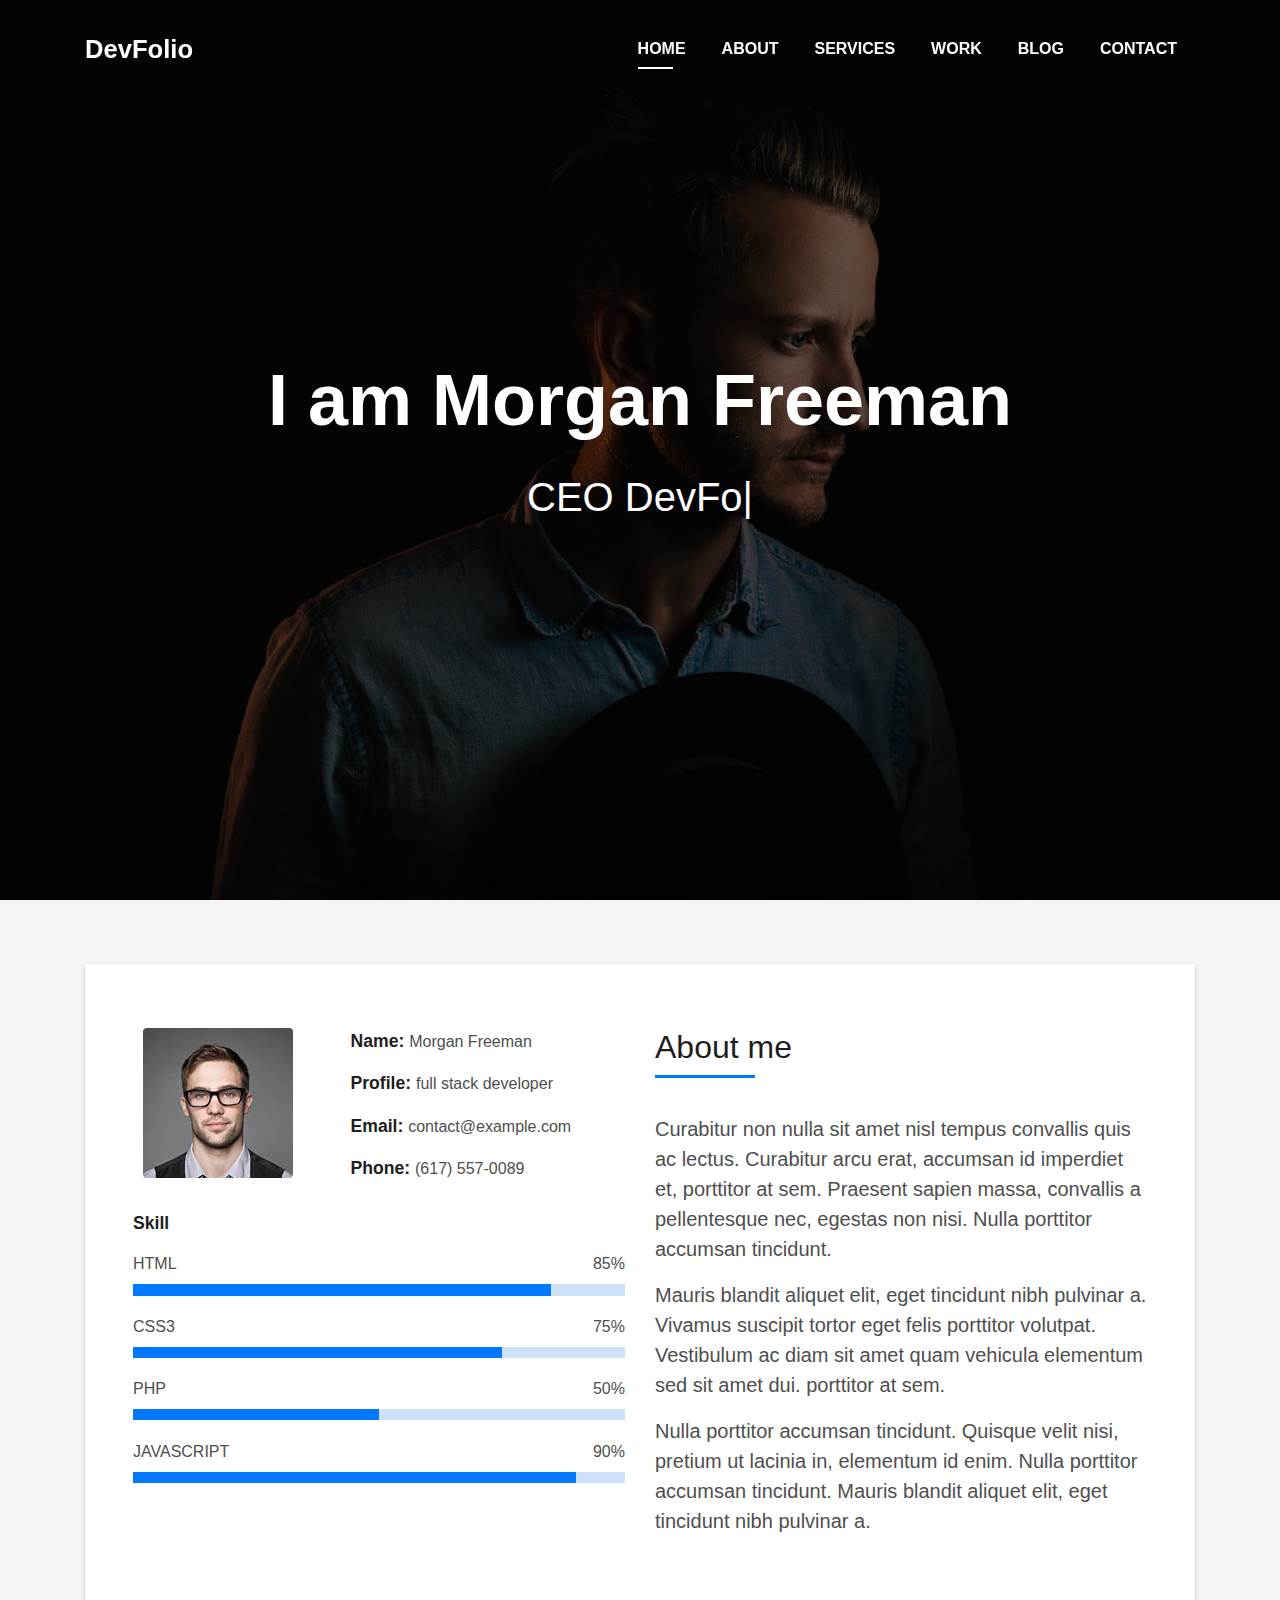
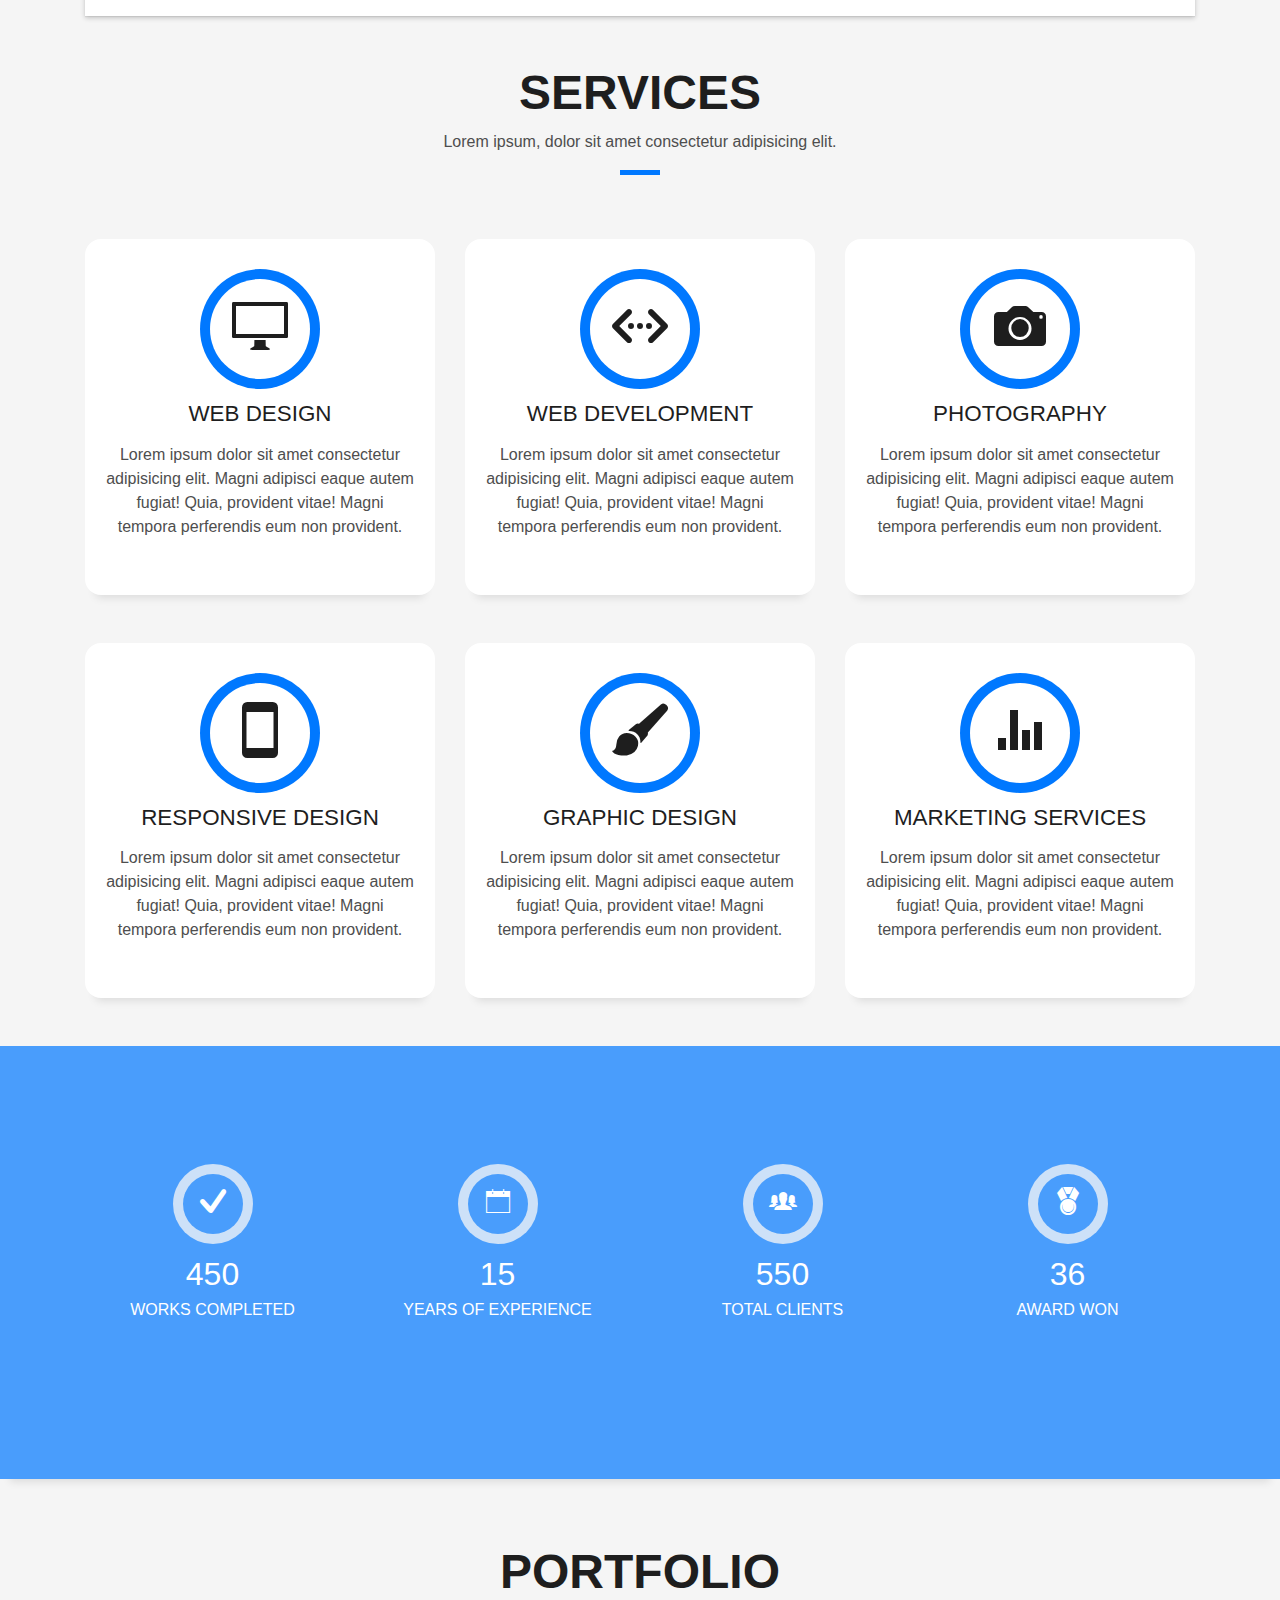
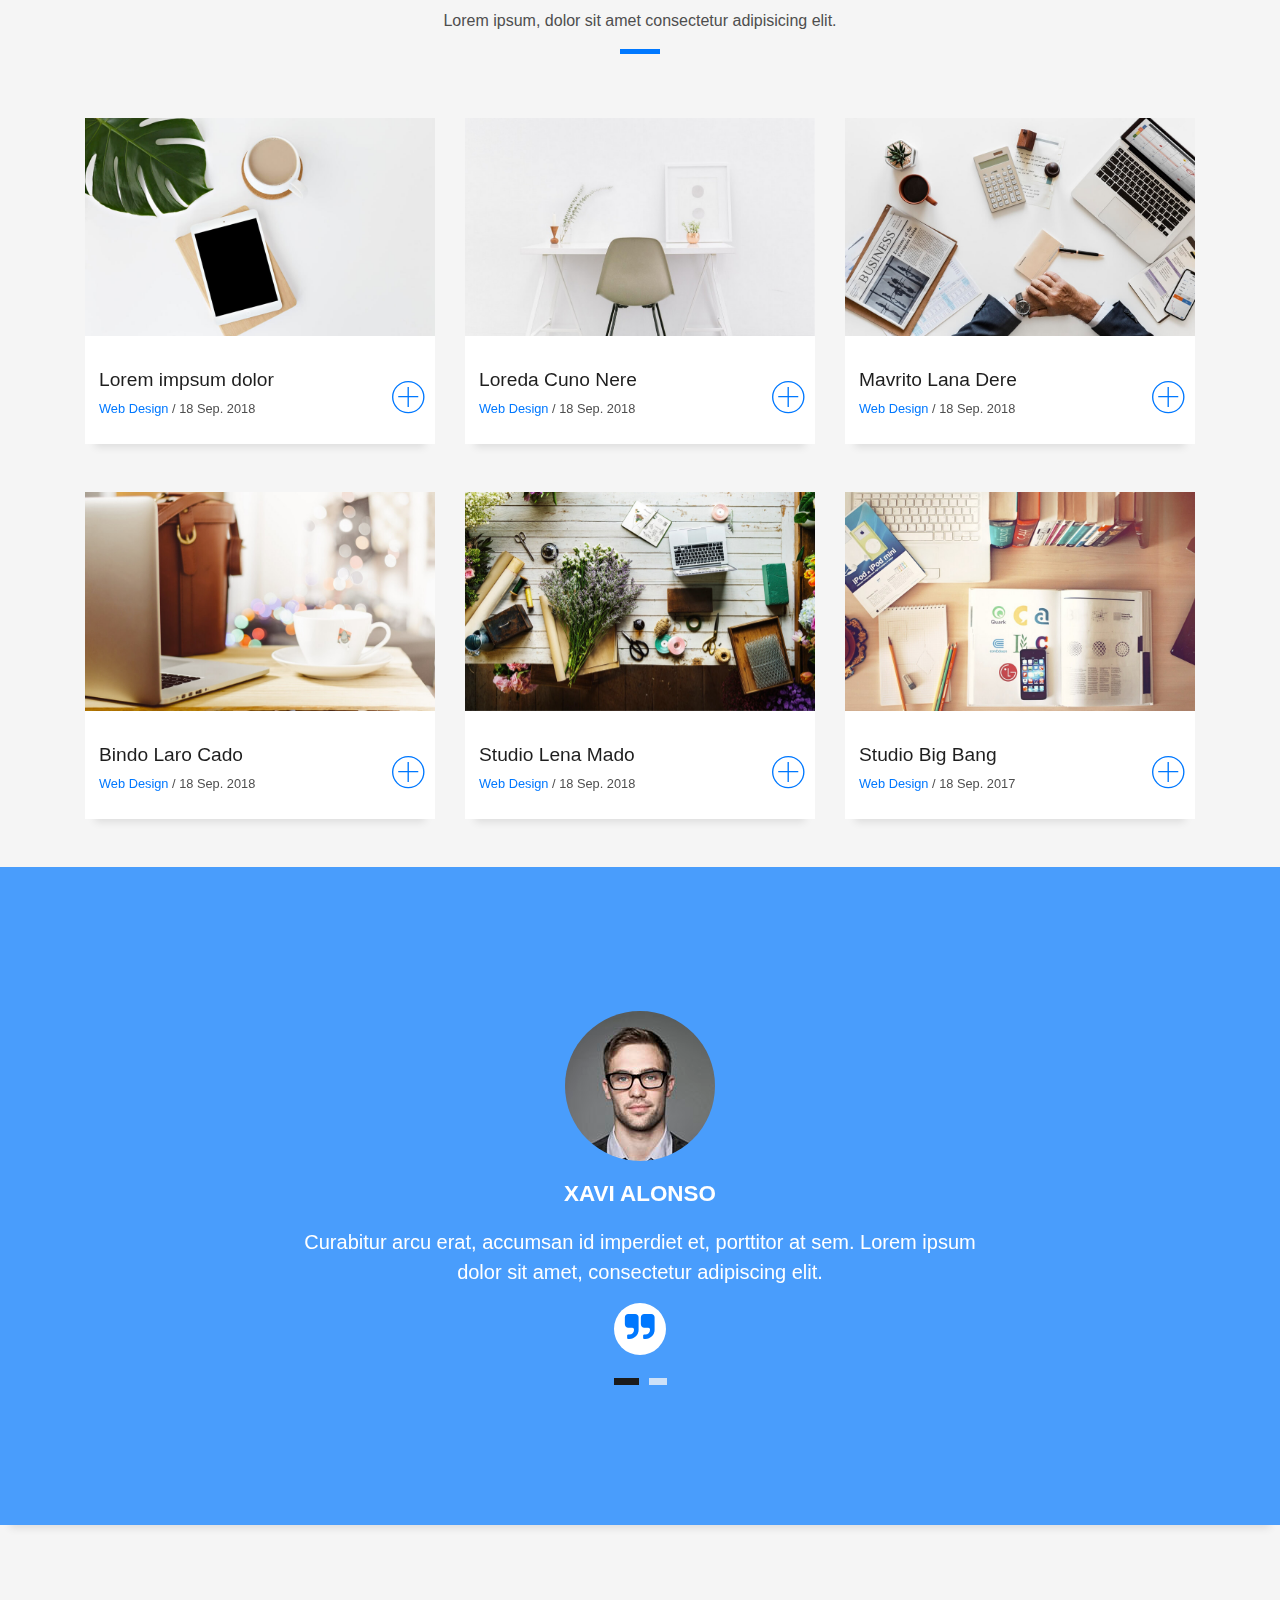
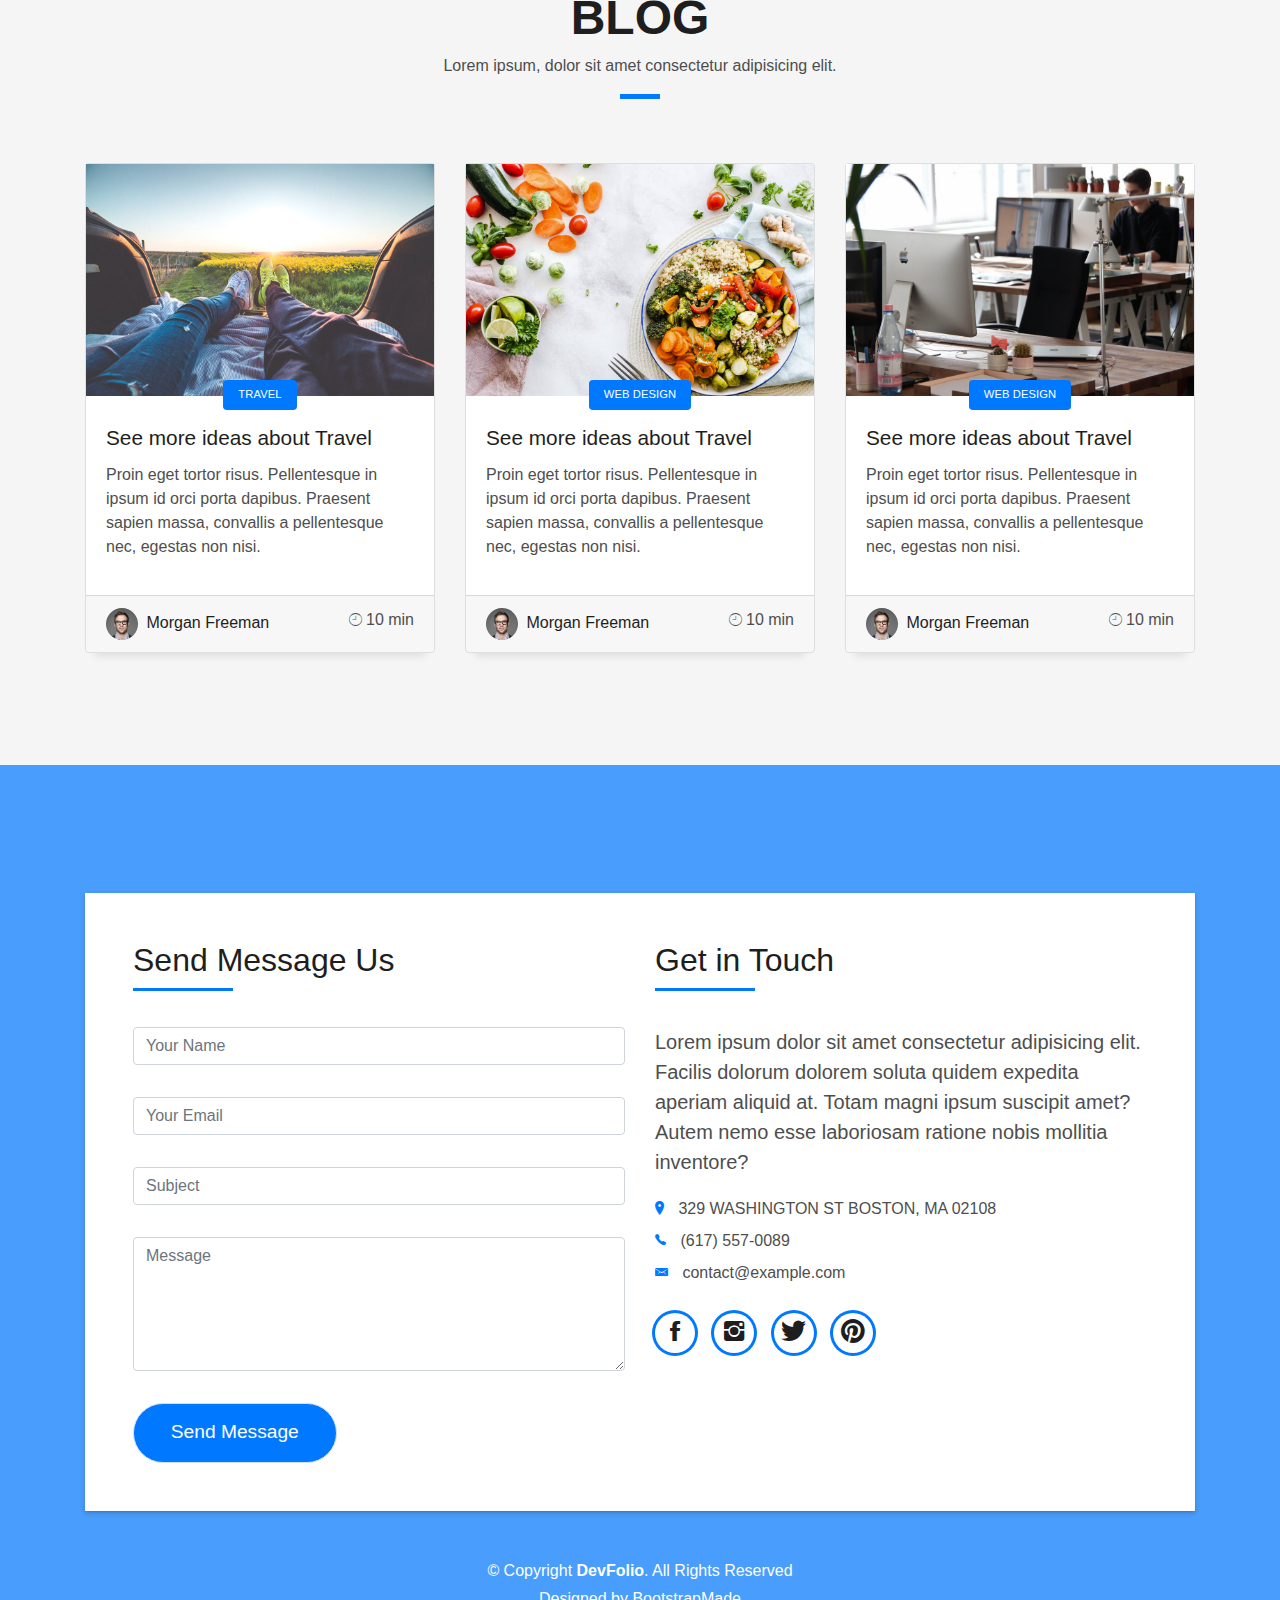
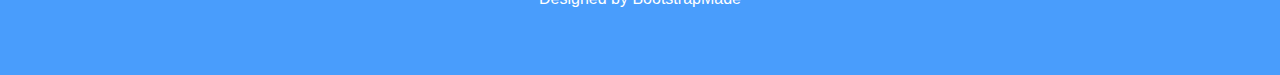
<file: basketball/src/main/resources/static/new/index.html>
<!DOCTYPE html>
<html lang="en">
<head>
  <meta charset="utf-8">
  <title>DevFolio Bootstrap Template</title>
  <meta content="width=device-width, initial-scale=1.0" name="viewport">
  <meta content="" name="keywords">
  <meta content="" name="description">

  <!-- Favicons -->
  <link href="img/favicon.png" rel="icon">
  <link href="img/apple-touch-icon.png" rel="apple-touch-icon">

  <!-- Bootstrap CSS File -->
  <link href="lib/bootstrap/css/bootstrap.min.css" rel="stylesheet">

  <!-- Libraries CSS Files -->
  <link href="lib/font-awesome/css/font-awesome.min.css" rel="stylesheet">
  <link href="lib/animate/animate.min.css" rel="stylesheet">
  <link href="lib/ionicons/css/ionicons.min.css" rel="stylesheet">
  <link href="lib/owlcarousel/assets/owl.carousel.min.css" rel="stylesheet">
  <link href="lib/lightbox/css/lightbox.min.css" rel="stylesheet">

  <!-- Main Stylesheet File -->
  <link href="css/style.css" rel="stylesheet">

  <!-- =======================================================
    Theme Name: DevFolio
    Theme URL: https://bootstrapmade.com/devfolio-bootstrap-portfolio-html-template/
    Author: BootstrapMade.com
    License: https://bootstrapmade.com/license/
  ======================================================= -->
</head>

<body id="page-top">

  <!--/ Nav Star /-->
  <nav class="navbar navbar-b navbar-trans navbar-expand-md fixed-top" id="mainNav">
    <div class="container">
      <a class="navbar-brand js-scroll" href="#page-top">DevFolio</a>
      <button class="navbar-toggler collapsed" type="button" data-toggle="collapse" data-target="#navbarDefault"
        aria-controls="navbarDefault" aria-expanded="false" aria-label="Toggle navigation">
        <span></span>
        <span></span>
        <span></span>
      </button>
      <div class="navbar-collapse collapse justify-content-end" id="navbarDefault">
        <ul class="navbar-nav">
          <li class="nav-item">
            <a class="nav-link js-scroll active" href="#home">Home</a>
          </li>
          <li class="nav-item">
            <a class="nav-link js-scroll" href="#about">About</a>
          </li>
          <li class="nav-item">
            <a class="nav-link js-scroll" href="#service">Services</a>
          </li>
          <li class="nav-item">
            <a class="nav-link js-scroll" href="#work">Work</a>
          </li>
          <li class="nav-item">
            <a class="nav-link js-scroll" href="#blog">Blog</a>
          </li>
          <li class="nav-item">
            <a class="nav-link js-scroll" href="#contact">Contact</a>
          </li>
        </ul>
      </div>
    </div>
  </nav>
  <!--/ Nav End /-->

  <!--/ Intro Skew Star /-->
  <div id="home" class="intro route bg-image" style="background-image: url(img/intro-bg.jpg)">
    <div class="overlay-itro"></div>
    <div class="intro-content display-table">
      <div class="table-cell">
        <div class="container">
          <!--<p class="display-6 color-d">Hello, world!</p>-->
          <h1 class="intro-title mb-4">I am Morgan Freeman</h1>
          <p class="intro-subtitle"><span class="text-slider-items">CEO DevFolio,Web Developer,Web Designer,Frontend Developer,Graphic Designer</span><strong class="text-slider"></strong></p>
          <!-- <p class="pt-3"><a class="btn btn-primary btn js-scroll px-4" href="#about" role="button">Learn More</a></p> -->
        </div>
      </div>
    </div>
  </div>
  <!--/ Intro Skew End /-->

  <section id="about" class="about-mf sect-pt4 route">
    <div class="container">
      <div class="row">
        <div class="col-sm-12">
          <div class="box-shadow-full">
            <div class="row">
              <div class="col-md-6">
                <div class="row">
                  <div class="col-sm-6 col-md-5">
                    <div class="about-img">
                      <img src="img/testimonial-2.jpg" class="img-fluid rounded b-shadow-a" alt="">
                    </div>
                  </div>
                  <div class="col-sm-6 col-md-7">
                    <div class="about-info">
                      <p><span class="title-s">Name: </span> <span>Morgan Freeman</span></p>
                      <p><span class="title-s">Profile: </span> <span>full stack developer</span></p>
                      <p><span class="title-s">Email: </span> <span>contact@example.com</span></p>
                      <p><span class="title-s">Phone: </span> <span>(617) 557-0089</span></p>
                    </div>
                  </div>
                </div>
                <div class="skill-mf">
                  <p class="title-s">Skill</p>
                  <span>HTML</span> <span class="pull-right">85%</span>
                  <div class="progress">
                    <div class="progress-bar" role="progressbar" style="width: 85%;" aria-valuenow="85" aria-valuemin="0"
                      aria-valuemax="100"></div>
                  </div>
                  <span>CSS3</span> <span class="pull-right">75%</span>
                  <div class="progress">
                    <div class="progress-bar" role="progressbar" style="width: 75%" aria-valuenow="75" aria-valuemin="0"
                      aria-valuemax="100"></div>
                  </div>
                  <span>PHP</span> <span class="pull-right">50%</span>
                  <div class="progress">
                    <div class="progress-bar" role="progressbar" style="width: 50%" aria-valuenow="50" aria-valuemin="0"
                      aria-valuemax="100"></div>
                  </div>
                  <span>JAVASCRIPT</span> <span class="pull-right">90%</span>
                  <div class="progress">
                    <div class="progress-bar" role="progressbar" style="width: 90%" aria-valuenow="90" aria-valuemin="0"
                      aria-valuemax="100"></div>
                  </div>
                </div>
              </div>
              <div class="col-md-6">
                <div class="about-me pt-4 pt-md-0">
                  <div class="title-box-2">
                    <h5 class="title-left">
                      About me
                    </h5>
                  </div>
                  <p class="lead">
                    Curabitur non nulla sit amet nisl tempus convallis quis ac lectus. Curabitur arcu erat, accumsan id
                    imperdiet et, porttitor
                    at sem. Praesent sapien massa, convallis a pellentesque nec, egestas non nisi. Nulla
                    porttitor accumsan tincidunt.
                  </p>
                  <p class="lead">
                    Mauris blandit aliquet elit, eget tincidunt nibh pulvinar a. Vivamus suscipit tortor eget felis
                    porttitor volutpat. Vestibulum
                    ac diam sit amet quam vehicula elementum sed sit amet dui. porttitor at sem.
                  </p>
                  <p class="lead">
                    Nulla porttitor accumsan tincidunt. Quisque velit nisi, pretium ut lacinia in, elementum id enim.
                    Nulla porttitor accumsan
                    tincidunt. Mauris blandit aliquet elit, eget tincidunt nibh pulvinar a.
                  </p>
                </div>
              </div>
            </div>
          </div>
        </div>
      </div>
    </div>
  </section>

  <!--/ Section Services Star /-->
  <section id="service" class="services-mf route">
    <div class="container">
      <div class="row">
        <div class="col-sm-12">
          <div class="title-box text-center">
            <h3 class="title-a">
              Services
            </h3>
            <p class="subtitle-a">
              Lorem ipsum, dolor sit amet consectetur adipisicing elit.
            </p>
            <div class="line-mf"></div>
          </div>
        </div>
      </div>
      <div class="row">
        <div class="col-md-4">
          <div class="service-box">
            <div class="service-ico">
              <span class="ico-circle"><i class="ion-monitor"></i></span>
            </div>
            <div class="service-content">
              <h2 class="s-title">Web Design</h2>
              <p class="s-description text-center">
                Lorem ipsum dolor sit amet consectetur adipisicing elit. Magni adipisci eaque autem fugiat! Quia,
                provident vitae! Magni
                tempora perferendis eum non provident.
              </p>
            </div>
          </div>
        </div>
        <div class="col-md-4">
          <div class="service-box">
            <div class="service-ico">
              <span class="ico-circle"><i class="ion-code-working"></i></span>
            </div>
            <div class="service-content">
              <h2 class="s-title">Web Development</h2>
              <p class="s-description text-center">
                Lorem ipsum dolor sit amet consectetur adipisicing elit. Magni adipisci eaque autem fugiat! Quia,
                provident vitae! Magni
                tempora perferendis eum non provident.
              </p>
            </div>
          </div>
        </div>
        <div class="col-md-4">
          <div class="service-box">
            <div class="service-ico">
              <span class="ico-circle"><i class="ion-camera"></i></span>
            </div>
            <div class="service-content">
              <h2 class="s-title">Photography</h2>
              <p class="s-description text-center">
                Lorem ipsum dolor sit amet consectetur adipisicing elit. Magni adipisci eaque autem fugiat! Quia,
                provident vitae! Magni
                tempora perferendis eum non provident.
              </p>
            </div>
          </div>
        </div>
        <div class="col-md-4">
          <div class="service-box">
            <div class="service-ico">
              <span class="ico-circle"><i class="ion-android-phone-portrait"></i></span>
            </div>
            <div class="service-content">
              <h2 class="s-title">Responsive Design</h2>
              <p class="s-description text-center">
                Lorem ipsum dolor sit amet consectetur adipisicing elit. Magni adipisci eaque autem fugiat! Quia,
                provident vitae! Magni
                tempora perferendis eum non provident.
              </p>
            </div>
          </div>
        </div>
        <div class="col-md-4">
          <div class="service-box">
            <div class="service-ico">
              <span class="ico-circle"><i class="ion-paintbrush"></i></span>
            </div>
            <div class="service-content">
              <h2 class="s-title">Graphic Design</h2>
              <p class="s-description text-center">
                Lorem ipsum dolor sit amet consectetur adipisicing elit. Magni adipisci eaque autem fugiat! Quia,
                provident vitae! Magni
                tempora perferendis eum non provident.
              </p>
            </div>
          </div>
        </div>
        <div class="col-md-4">
          <div class="service-box">
            <div class="service-ico">
              <span class="ico-circle"><i class="ion-stats-bars"></i></span>
            </div>
            <div class="service-content">
              <h2 class="s-title">Marketing Services</h2>
              <p class="s-description text-center">
                Lorem ipsum dolor sit amet consectetur adipisicing elit. Magni adipisci eaque autem fugiat! Quia,
                provident vitae! Magni
                tempora perferendis eum non provident.
              </p>
            </div>
          </div>
        </div>
      </div>
    </div>
  </section>
  <!--/ Section Services End /-->

  <div class="section-counter paralax-mf bg-image" style="background-image: url(img/counters-bg.jpg)">
    <div class="overlay-mf"></div>
    <div class="container">
      <div class="row">
        <div class="col-sm-3 col-lg-3">
          <div class="counter-box counter-box pt-4 pt-md-0">
            <div class="counter-ico">
              <span class="ico-circle"><i class="ion-checkmark-round"></i></span>
            </div>
            <div class="counter-num">
              <p class="counter">450</p>
              <span class="counter-text">WORKS COMPLETED</span>
            </div>
          </div>
        </div>
        <div class="col-sm-3 col-lg-3">
          <div class="counter-box pt-4 pt-md-0">
            <div class="counter-ico">
              <span class="ico-circle"><i class="ion-ios-calendar-outline"></i></span>
            </div>
            <div class="counter-num">
              <p class="counter">15</p>
              <span class="counter-text">YEARS OF EXPERIENCE</span>
            </div>
          </div>
        </div>
        <div class="col-sm-3 col-lg-3">
          <div class="counter-box pt-4 pt-md-0">
            <div class="counter-ico">
              <span class="ico-circle"><i class="ion-ios-people"></i></span>
            </div>
            <div class="counter-num">
              <p class="counter">550</p>
              <span class="counter-text">TOTAL CLIENTS</span>
            </div>
          </div>
        </div>
        <div class="col-sm-3 col-lg-3">
          <div class="counter-box pt-4 pt-md-0">
            <div class="counter-ico">
              <span class="ico-circle"><i class="ion-ribbon-a"></i></span>
            </div>
            <div class="counter-num">
              <p class="counter">36</p>
              <span class="counter-text">AWARD WON</span>
            </div>
          </div>
        </div>
      </div>
    </div>
  </div>

  <!--/ Section Portfolio Star /-->
  <section id="work" class="portfolio-mf sect-pt4 route">
    <div class="container">
      <div class="row">
        <div class="col-sm-12">
          <div class="title-box text-center">
            <h3 class="title-a">
              Portfolio
            </h3>
            <p class="subtitle-a">
              Lorem ipsum, dolor sit amet consectetur adipisicing elit.
            </p>
            <div class="line-mf"></div>
          </div>
        </div>
      </div>
      <div class="row">
        <div class="col-md-4">
          <div class="work-box">
            <a href="img/work-1.jpg" data-lightbox="gallery-mf">
              <div class="work-img">
                <img src="img/work-1.jpg" alt="" class="img-fluid">
              </div>
              <div class="work-content">
                <div class="row">
                  <div class="col-sm-8">
                    <h2 class="w-title">Lorem impsum dolor</h2>
                    <div class="w-more">
                      <span class="w-ctegory">Web Design</span> / <span class="w-date">18 Sep. 2018</span>
                    </div>
                  </div>
                  <div class="col-sm-4">
                    <div class="w-like">
                      <span class="ion-ios-plus-outline"></span>
                    </div>
                  </div>
                </div>
              </div>
            </a>
          </div>
        </div>
        <div class="col-md-4">
          <div class="work-box">
            <a href="img/work-2.jpg" data-lightbox="gallery-mf">
              <div class="work-img">
                <img src="img/work-2.jpg" alt="" class="img-fluid">
              </div>
              <div class="work-content">
                <div class="row">
                  <div class="col-sm-8">
                    <h2 class="w-title">Loreda Cuno Nere</h2>
                    <div class="w-more">
                      <span class="w-ctegory">Web Design</span> / <span class="w-date">18 Sep. 2018</span>
                    </div>
                  </div>
                  <div class="col-sm-4">
                    <div class="w-like">
                      <span class="ion-ios-plus-outline"></span>
                    </div>
                  </div>
                </div>
              </div>
            </a>
          </div>
        </div>
        <div class="col-md-4">
          <div class="work-box">
            <a href="img/work-3.jpg" data-lightbox="gallery-mf">
              <div class="work-img">
                <img src="img/work-3.jpg" alt="" class="img-fluid">
              </div>
              <div class="work-content">
                <div class="row">
                  <div class="col-sm-8">
                    <h2 class="w-title">Mavrito Lana Dere</h2>
                    <div class="w-more">
                      <span class="w-ctegory">Web Design</span> / <span class="w-date">18 Sep. 2018</span>
                    </div>
                  </div>
                  <div class="col-sm-4">
                    <div class="w-like">
                      <span class="ion-ios-plus-outline"></span>
                    </div>
                  </div>
                </div>
              </div>
            </a>
          </div>
        </div>
        <div class="col-md-4">
          <div class="work-box">
            <a href="img/work-4.jpg" data-lightbox="gallery-mf">
              <div class="work-img">
                <img src="img/work-4.jpg" alt="" class="img-fluid">
              </div>
              <div class="work-content">
                <div class="row">
                  <div class="col-sm-8">
                    <h2 class="w-title">Bindo Laro Cado</h2>
                    <div class="w-more">
                      <span class="w-ctegory">Web Design</span> / <span class="w-date">18 Sep. 2018</span>
                    </div>
                  </div>
                  <div class="col-sm-4">
                    <div class="w-like">
                      <span class="ion-ios-plus-outline"></span>
                    </div>
                  </div>
                </div>
              </div>
            </a>
          </div>
        </div>
        <div class="col-md-4">
          <div class="work-box">
            <a href="img/work-5.jpg" data-lightbox="gallery-mf">
              <div class="work-img">
                <img src="img/work-5.jpg" alt="" class="img-fluid">
              </div>
              <div class="work-content">
                <div class="row">
                  <div class="col-sm-8">
                    <h2 class="w-title">Studio Lena Mado</h2>
                    <div class="w-more">
                      <span class="w-ctegory">Web Design</span> / <span class="w-date">18 Sep. 2018</span>
                    </div>
                  </div>
                  <div class="col-sm-4">
                    <div class="w-like">
                      <span class="ion-ios-plus-outline"></span>
                    </div>
                  </div>
                </div>
              </div>
            </a>
          </div>
        </div>
        <div class="col-md-4">
          <div class="work-box">
            <a href="img/work-6.jpg" data-lightbox="gallery-mf">
              <div class="work-img">
                <img src="img/work-6.jpg" alt="" class="img-fluid">
              </div>
              <div class="work-content">
                <div class="row">
                  <div class="col-sm-8">
                    <h2 class="w-title">Studio Big Bang</h2>
                    <div class="w-more">
                      <span class="w-ctegory">Web Design</span> / <span class="w-date">18 Sep. 2017</span>
                    </div>
                  </div>
                  <div class="col-sm-4">
                    <div class="w-like">
                      <span class="ion-ios-plus-outline"></span>
                    </div>
                  </div>
                </div>
              </div>
            </a>
          </div>
        </div>
        
      </div>
    </div>
  </section>
  <!--/ Section Portfolio End /-->

  <!--/ Section Testimonials Star /-->
  <div class="testimonials paralax-mf bg-image" style="background-image: url(img/overlay-bg.jpg)">
    <div class="overlay-mf"></div>
    <div class="container">
      <div class="row">
        <div class="col-md-12">
          <div id="testimonial-mf" class="owl-carousel owl-theme">
            <div class="testimonial-box">
              <div class="author-test">
                <img src="img/testimonial-2.jpg" alt="" class="rounded-circle b-shadow-a">
                <span class="author">Xavi Alonso</span>
              </div>
              <div class="content-test">
                <p class="description lead">
                  Curabitur arcu erat, accumsan id imperdiet et, porttitor at sem. Lorem ipsum dolor sit amet,
                  consectetur adipiscing elit.
                </p>
                <span class="comit"><i class="fa fa-quote-right"></i></span>
              </div>
            </div>
            <div class="testimonial-box">
              <div class="author-test">
                <img src="img/testimonial-4.jpg" alt="" class="rounded-circle b-shadow-a">
                <span class="author">Marta Socrate</span>
              </div>
              <div class="content-test">
                <p class="description lead">
                  Curabitur arcu erat, accumsan id imperdiet et, porttitor at sem. Lorem ipsum dolor sit amet,
                  consectetur adipiscing elit.
                </p>
                <span class="comit"><i class="fa fa-quote-right"></i></span>
              </div>
            </div>
          </div>
        </div>
      </div>
    </div>
  </div>

  <!--/ Section Blog Star /-->
  <section id="blog" class="blog-mf sect-pt4 route">
    <div class="container">
      <div class="row">
        <div class="col-sm-12">
          <div class="title-box text-center">
            <h3 class="title-a">
              Blog
            </h3>
            <p class="subtitle-a">
              Lorem ipsum, dolor sit amet consectetur adipisicing elit.
            </p>
            <div class="line-mf"></div>
          </div>
        </div>
      </div>
      <div class="row">
        <div class="col-md-4">
          <div class="card card-blog">
            <div class="card-img">
              <a href="blog-single.html"><img src="img/post-1.jpg" alt="" class="img-fluid"></a>
            </div>
            <div class="card-body">
              <div class="card-category-box">
                <div class="card-category">
                  <h6 class="category">Travel</h6>
                </div>
              </div>
              <h3 class="card-title"><a href="blog-single.html">See more ideas about Travel</a></h3>
              <p class="card-description">
                Proin eget tortor risus. Pellentesque in ipsum id orci porta dapibus. Praesent sapien massa, convallis
                a pellentesque nec,
                egestas non nisi.
              </p>
            </div>
            <div class="card-footer">
              <div class="post-author">
                <a href="#">
                  <img src="img/testimonial-2.jpg" alt="" class="avatar rounded-circle">
                  <span class="author">Morgan Freeman</span>
                </a>
              </div>
              <div class="post-date">
                <span class="ion-ios-clock-outline"></span> 10 min
              </div>
            </div>
          </div>
        </div>
        <div class="col-md-4">
          <div class="card card-blog">
            <div class="card-img">
              <a href="blog-single.html"><img src="img/post-2.jpg" alt="" class="img-fluid"></a>
            </div>
            <div class="card-body">
              <div class="card-category-box">
                <div class="card-category">
                  <h6 class="category">Web Design</h6>
                </div>
              </div>
              <h3 class="card-title"><a href="blog-single.html">See more ideas about Travel</a></h3>
              <p class="card-description">
                Proin eget tortor risus. Pellentesque in ipsum id orci porta dapibus. Praesent sapien massa, convallis
                a pellentesque nec,
                egestas non nisi.
              </p>
            </div>
            <div class="card-footer">
              <div class="post-author">
                <a href="#">
                  <img src="img/testimonial-2.jpg" alt="" class="avatar rounded-circle">
                  <span class="author">Morgan Freeman</span>
                </a>
              </div>
              <div class="post-date">
                <span class="ion-ios-clock-outline"></span> 10 min
              </div>
            </div>
          </div>
        </div>
        <div class="col-md-4">
          <div class="card card-blog">
            <div class="card-img">
              <a href="blog-single.html"><img src="img/post-3.jpg" alt="" class="img-fluid"></a>
            </div>
            <div class="card-body">
              <div class="card-category-box">
                <div class="card-category">
                  <h6 class="category">Web Design</h6>
                </div>
              </div>
              <h3 class="card-title"><a href="blog-single.html">See more ideas about Travel</a></h3>
              <p class="card-description">
                Proin eget tortor risus. Pellentesque in ipsum id orci porta dapibus. Praesent sapien massa, convallis
                a pellentesque nec,
                egestas non nisi.
              </p>
            </div>
            <div class="card-footer">
              <div class="post-author">
                <a href="#">
                  <img src="img/testimonial-2.jpg" alt="" class="avatar rounded-circle">
                  <span class="author">Morgan Freeman</span>
                </a>
              </div>
              <div class="post-date">
                <span class="ion-ios-clock-outline"></span> 10 min
              </div>
            </div>
          </div>
        </div>
      </div>
    </div>
  </section>
  <!--/ Section Blog End /-->

  <!--/ Section Contact-Footer Star /-->
  <section class="paralax-mf footer-paralax bg-image sect-mt4 route" style="background-image: url(img/overlay-bg.jpg)">
    <div class="overlay-mf"></div>
    <div class="container">
      <div class="row">
        <div class="col-sm-12">
          <div class="contact-mf">
            <div id="contact" class="box-shadow-full">
              <div class="row">
                <div class="col-md-6">
                  <div class="title-box-2">
                    <h5 class="title-left">
                      Send Message Us
                    </h5>
                  </div>
                  <div>
                      <form action="" method="post" role="form" class="contactForm">
                      <div id="sendmessage">Your message has been sent. Thank you!</div>
                      <div id="errormessage"></div>
                      <div class="row">
                        <div class="col-md-12 mb-3">
                          <div class="form-group">
                            <input type="text" name="name" class="form-control" id="name" placeholder="Your Name" data-rule="minlen:4" data-msg="Please enter at least 4 chars" />
                            <div class="validation"></div>
                          </div>
                        </div>
                        <div class="col-md-12 mb-3">
                          <div class="form-group">
                            <input type="email" class="form-control" name="email" id="email" placeholder="Your Email" data-rule="email" data-msg="Please enter a valid email" />
                            <div class="validation"></div>
                          </div>
                        </div>
                        <div class="col-md-12 mb-3">
                            <div class="form-group">
                              <input type="text" class="form-control" name="subject" id="subject" placeholder="Subject" data-rule="minlen:4" data-msg="Please enter at least 8 chars of subject" />
                              <div class="validation"></div>
                            </div>
                        </div>
                        <div class="col-md-12 mb-3">
                          <div class="form-group">
                            <textarea class="form-control" name="message" rows="5" data-rule="required" data-msg="Please write something for us" placeholder="Message"></textarea>
                            <div class="validation"></div>
                          </div>
                        </div>
                        <div class="col-md-12">
                          <button type="submit" class="button button-a button-big button-rouded">Send Message</button>
                        </div>
                      </div>
                    </form>
                  </div>
                </div>
                <div class="col-md-6">
                  <div class="title-box-2 pt-4 pt-md-0">
                    <h5 class="title-left">
                      Get in Touch
                    </h5>
                  </div>
                  <div class="more-info">
                    <p class="lead">
                      Lorem ipsum dolor sit amet consectetur adipisicing elit. Facilis dolorum dolorem soluta quidem
                      expedita aperiam aliquid at.
                      Totam magni ipsum suscipit amet? Autem nemo esse laboriosam ratione nobis
                      mollitia inventore?
                    </p>
                    <ul class="list-ico">
                      <li><span class="ion-ios-location"></span> 329 WASHINGTON ST BOSTON, MA 02108</li>
                      <li><span class="ion-ios-telephone"></span> (617) 557-0089</li>
                      <li><span class="ion-email"></span> contact@example.com</li>
                    </ul>
                  </div>
                  <div class="socials">
                    <ul>
                      <li><a href=""><span class="ico-circle"><i class="ion-social-facebook"></i></span></a></li>
                      <li><a href=""><span class="ico-circle"><i class="ion-social-instagram"></i></span></a></li>
                      <li><a href=""><span class="ico-circle"><i class="ion-social-twitter"></i></span></a></li>
                      <li><a href=""><span class="ico-circle"><i class="ion-social-pinterest"></i></span></a></li>
                    </ul>
                  </div>
                </div>
              </div>
            </div>
          </div>
        </div>
      </div>
    </div>
    <footer>
      <div class="container">
        <div class="row">
          <div class="col-sm-12">
            <div class="copyright-box">
              <p class="copyright">&copy; Copyright <strong>DevFolio</strong>. All Rights Reserved</p>
              <div class="credits">
                <!--
                  All the links in the footer should remain intact.
                  You can delete the links only if you purchased the pro version.
                  Licensing information: https://bootstrapmade.com/license/
                  Purchase the pro version with working PHP/AJAX contact form: https://bootstrapmade.com/buy/?theme=DevFolio
                -->
                Designed by <a href="https://bootstrapmade.com/">BootstrapMade</a>
              </div>
            </div>
          </div>
        </div>
      </div>
    </footer>
  </section>
  <!--/ Section Contact-footer End /-->

  <a href="#" class="back-to-top"><i class="fa fa-chevron-up"></i></a>
  <div id="preloader"></div>

  <!-- JavaScript Libraries -->
  <script src="lib/jquery/jquery.min.js"></script>
  <script src="lib/jquery/jquery-migrate.min.js"></script>
  <script src="lib/popper/popper.min.js"></script>
  <script src="lib/bootstrap/js/bootstrap.min.js"></script>
  <script src="lib/easing/easing.min.js"></script>
  <script src="lib/counterup/jquery.waypoints.min.js"></script>
  <script src="lib/counterup/jquery.counterup.js"></script>
  <script src="lib/owlcarousel/owl.carousel.min.js"></script>
  <script src="lib/lightbox/js/lightbox.min.js"></script>
  <script src="lib/typed/typed.min.js"></script>
  <!-- Contact Form JavaScript File -->
  <script src="contactform/contactform.js"></script>

  <!-- Template Main Javascript File -->
  <script src="js/main.js"></script>

</body>
</html>
</file>
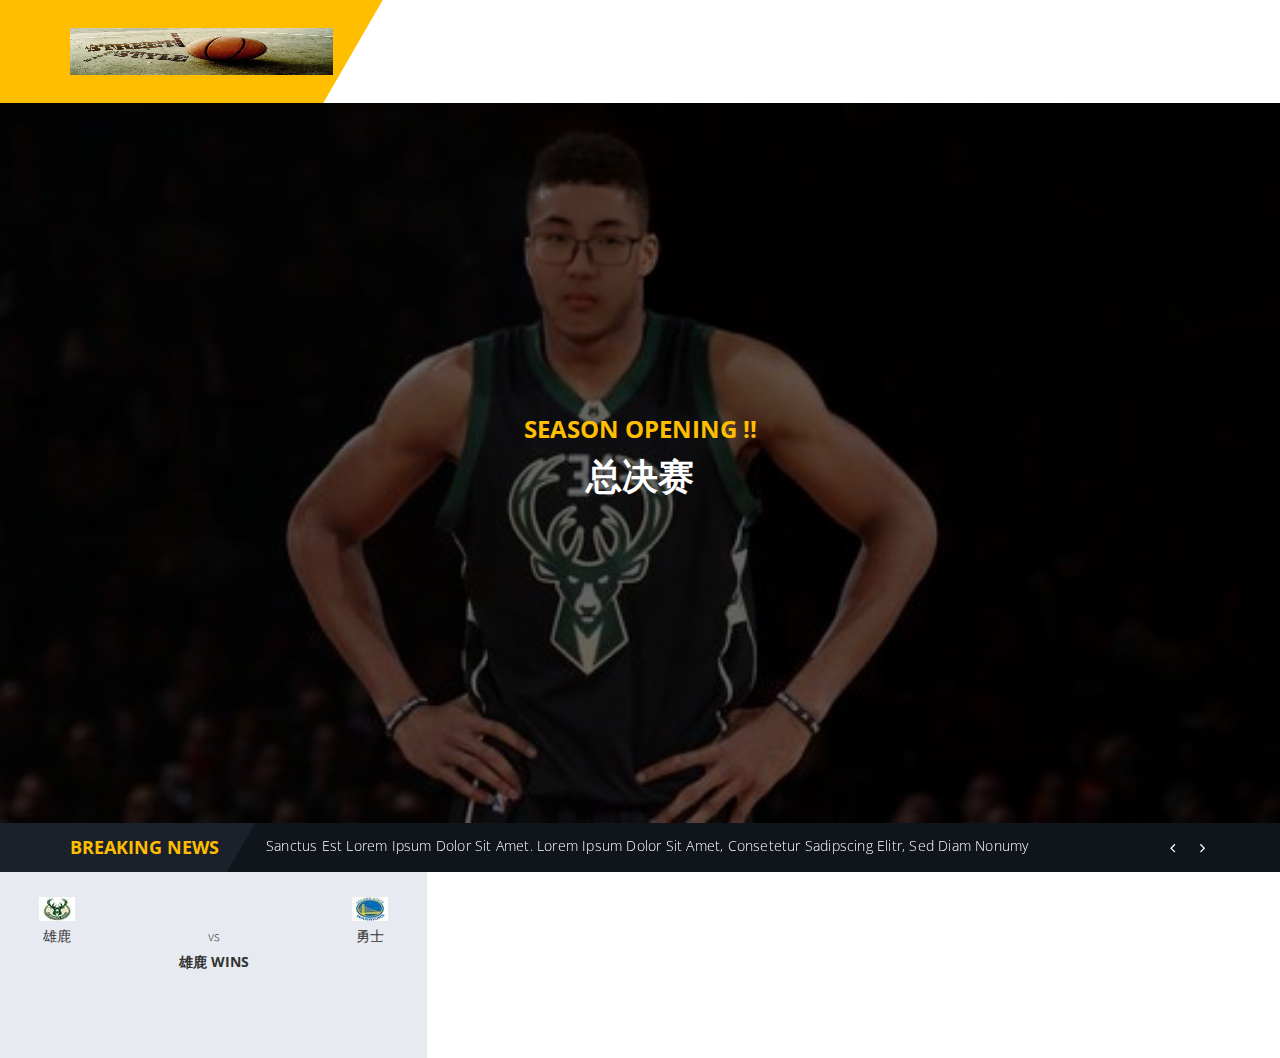
<file: basketball/src/main/resources/static/post_season/总决/index.html>
﻿<!DOCTYPE html>
<html lang="en">
  <head>
    <meta charset="utf-8">
    <meta http-equiv="X-UA-Compatible" content="IE=edge">
    <meta name="viewport" content="width=device-width, initial-scale=1">

    <title>Home</title>
    <!-- Bootstrap core CSS -->
    <link href="css/bootstrap.css" rel="stylesheet">
    <!-- DL Menu CSS -->
    <link href="js/dl-menu/component.css" rel="stylesheet">
    <!-- Slick Slider CSS -->
    <link href="css/slick.css" rel="stylesheet">
    <link href="css/slick-theme.css" rel="stylesheet">
    <!-- ICONS CSS -->
    <link href="css/font-awesome.css" rel="stylesheet">
	<link href="css/svg-icons.css" rel="stylesheet">
    <!-- Pretty Photo CSS -->
    <link href="css/prettyPhoto.css" rel="stylesheet">
    <!-- Typography CSS -->
    <link href="css/typography.css" rel="stylesheet">
    <!-- Widget CSS -->
    <link href="css/widget.css" rel="stylesheet">
    <!-- Shortcodes CSS -->
    <link href="css/shortcodes.css" rel="stylesheet">
	<!-- Custom Main StyleSheet CSS -->
    <link href="style.css" rel="stylesheet">
	<!-- Color CSS -->
    <link href="css/color.css" rel="stylesheet">
    <!-- Responsive CSS -->
    <link href="css/responsive.css" rel="stylesheet">
 
  </head>

  <body>

<!--kode Wrapper Start-->  
<div class="kode_wrapper"> 
	<!--Header 2 Wrap Start-->
    <header class="kode_header_2">
        <!--Header 2 Top Bar Start-->
        <!--Header 2 Top Bar End-->
        <div class="container">
            <!--Logo Bar Start-->
            <div class="kode_logo_bar">
                <!--Logo Start-->
                <div class="logo">
                    <a href="#">
                        <img src="images/b.png" alt="">
                    </a>
                </div>
                <!--Logo Start-->
                <!--Navigation Wrap Start-->                <!--Navigation Wrap End-->
            </div>
            <!--Logo Bar End-->
        </div>
    </header>
    <!--Header 2 Wrap End-->
    <!--Banner Map Wrap Start-->
    <div class="kode_banner_1">
        <div class="main_banner">
            <div>
                <!--Banner Thumb START-->
                <div class="thumb">
                    <img src="extra-images/a.png" alt="">
                    <div class="container">
                        <div class="banner_caption text-center">
                            <span>Season Opening !!</span>     
                            <h1>
                                总决赛
                            </h1>
                            
</div>
                    </div>
                </div>
                <!--Banner Thumb End-->
            </div>
            <div>
                <!--Banner Thumb START-->
                <div class="thumb">
                    <img src="extra-images/banner1.jpg" alt="">
                    <div class="container">
                        <div class="banner_caption text-left">
                            <span>Season Opening !!</span>     
                            <h1>
                                Giant Sharks <b>vs</b> Flying Eagles
                            </h1>
                            <p>Sep 09, Aguana Stadium North London , UK</p>
                            <a href="#" class="btn-1">Buy Tickets Now</a>
                        </div>
                    </div>
                </div>
                <!--Banner Thumb End-->
            </div>
            <div>
                <!--Banner Thumb START-->
                <div class="thumb">
                    <img src="extra-images/banner1.jpg" alt="">
                    <div class="container">
                        <div class="banner_caption text-right">
                            <span>Season Opening !!</span>     
                            <h1>
                                Giant Sharks <b>vs</b> Flying Eagles
                            </h1>
                            <p>Sep 09, Aguana Stadium North London , UK</p>
                            <a href="#" class="btn-1">Buy Tickets Now</a>
                        </div>
                    </div>
                </div>
                <!--Banner Thumb End-->
            </div>
        </div>
    </div>
    <!--Banner Map Wrap End-->
    <div class="kf_ticker-wrap">
        <div class="container">
            <div class="kf_ticker">
                <span>Breaking News</span>
                <div class="kf_ticker_slider">
                    <ul class="ticker">
                        <li><p>Sanctus est Lorem ipsum dolor sit amet. Lorem ipsum dolor sit amet, consetetur sadipscing elitr, sed diam nonumy </p></li>
                        <li><p> Lorem ipsum dolor sit amet, consetetur sadipscing elitr, sed diam nonumy </p></li>
                        <li><p>Sanctus est Lorem ipsum dolor sit amet. </p></li>
                    </ul>
                </div>
            </div>
        </div>
    </div>
    <!--Main Content Wrap Start-->
    <div class="kode_content_wrap">
        <!--Result Slider Start-->
        <div class="result_slide_wrap">
            <div class="result_slider">


                <div>
                    <!--Result Thumb Start-->
                    <div class="kf_result_thumb">
                      
                      <div class="kf_result">
                            <div class="figure pull-left">
                                <figure >
                                    <img src="extra-images/雄鹿.jpg" alt="">
                                </figure>
                                <a href="#">雄鹿</a>
                            </div>
                            <span>vs</span>
                            <div class="figure pull-right">
                                <figure >
                                    <img src="extra-images/勇士.jpg" alt="">
                                </figure>
                                <a href="#">勇士</a>
                            </div>
                      </div>
                      <a href="#">雄鹿 wins</a>
                    </div>
                  <div>&nbsp;</div>
                  <div>&nbsp;</div>
                    <div>&nbsp;</div>    
                    <!--Result Slider Thumb End--> 
                </div>
</div>
        </div>
        <!--Result Slider End-->
       
</div>
	
	


	
	
<!--Main Content Wrap End-->
    <!--ticker Wrap Start-->    <!--ticker Wrap End-->
    <!--Footer Wrap Start-->    <!--Footer Wrap End-->
    <!--Copy Right Wrap Start-->    <!--Copy Right Wrap End-->
    <!--Register Pop Up Wrap Start-->    <!--Register Pop Up Wrap End-->
</div>
<!--kode Wrapper End-->
    <!--Jquery Library-->
    <script src="js/jquery.js"></script>
	<!--Bootstrap core JavaScript-->
    <script src="js/bootstrap.js"></script>
    <!--Slick Slider JavaScript-->
    <script src="js/slick.min.js"></script>
    <!--Number Count (Waypoints) JavaScript-->
    <script src="js/downCount.js"></script>
    <script src="js/waypoints-min.js"></script>
    <!--Dl Menu Script-->
    <script src="js/dl-menu/modernizr.custom.js"></script>
    <script src="js/dl-menu/jquery.dlmenu.js"></script>
    <!--Progress bar JavaScript-->
    <script src="js/jprogress.js" type="text/javascript"></script>
    <!--Pretty Photo JavaScript-->
    <script src="js/jquery.prettyPhoto.js"></script>
    <!--Custom JavaScript-->
	<script src="js/custom.js"></script>

  </body>
</html>
</file>
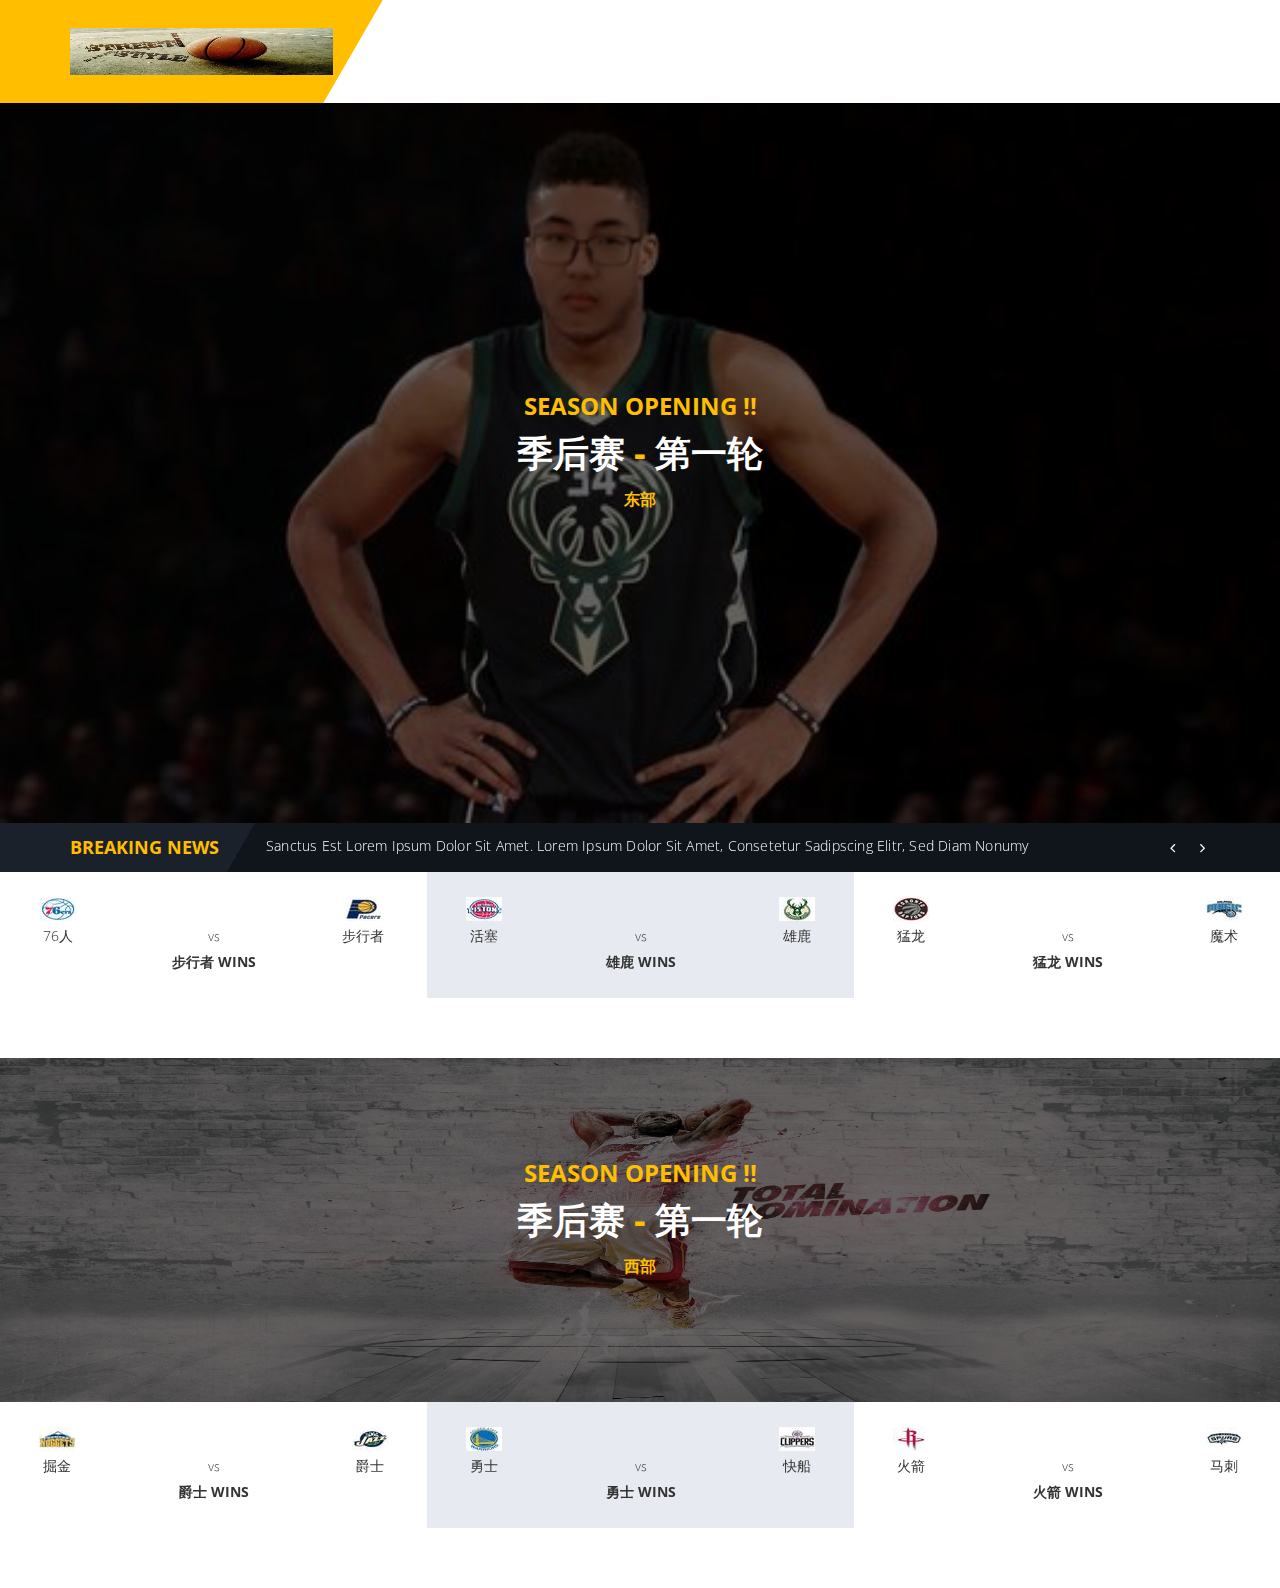
<file: basketball/src/main/resources/static/post_season/第一轮/index.html>
﻿<!DOCTYPE html>
<html lang="en">
  <head>
    <meta charset="utf-8">
    <meta http-equiv="X-UA-Compatible" content="IE=edge">
    <meta name="viewport" content="width=device-width, initial-scale=1">

    <title>Home</title>
    <!-- Bootstrap core CSS -->
    <link href="css/bootstrap.css" rel="stylesheet">
    <!-- DL Menu CSS -->
    <link href="js/dl-menu/component.css" rel="stylesheet">
    <!-- Slick Slider CSS -->
    <link href="css/slick.css" rel="stylesheet">
    <link href="css/slick-theme.css" rel="stylesheet">
    <!-- ICONS CSS -->
    <link href="css/font-awesome.css" rel="stylesheet">
	<link href="css/svg-icons.css" rel="stylesheet">
    <!-- Pretty Photo CSS -->
    <link href="css/prettyPhoto.css" rel="stylesheet">
    <!-- Typography CSS -->
    <link href="css/typography.css" rel="stylesheet">
    <!-- Widget CSS -->
    <link href="css/widget.css" rel="stylesheet">
    <!-- Shortcodes CSS -->
    <link href="css/shortcodes.css" rel="stylesheet">
	<!-- Custom Main StyleSheet CSS -->
    <link href="style.css" rel="stylesheet">
	<!-- Color CSS -->
    <link href="css/color.css" rel="stylesheet">
    <!-- Responsive CSS -->
    <link href="css/responsive.css" rel="stylesheet">
 
  </head>

  <body>

<!--kode Wrapper Start-->  
<div class="kode_wrapper"> 
	<!--Header 2 Wrap Start-->
    <header class="kode_header_2">
        <!--Header 2 Top Bar Start-->
        <!--Header 2 Top Bar End-->
        <div class="container">
            <!--Logo Bar Start-->
            <div class="kode_logo_bar">
                <!--Logo Start-->
                <div class="logo">
                    <a href="#">
                        <img src="images/b.png" alt="">
                    </a>
                </div>
                <!--Logo Start-->
                <!--Navigation Wrap Start-->                <!--Navigation Wrap End-->
            </div>
            <!--Logo Bar End-->
        </div>
    </header>
    <!--Header 2 Wrap End-->
    <!--Banner Map Wrap Start-->
    <div class="kode_banner_1">
        <div class="main_banner">
            <div>
                <!--Banner Thumb START-->
                <div class="thumb">
                    <img src="extra-images/a.png" alt="">
                    <div class="container">
                        <div class="banner_caption text-center">
                            <span>Season Opening !!</span>     
                            <h1>
                                季后赛 <b>-</b> 第一轮
                            </h1>
                            <p>东部</p>
</div>
                    </div>
                </div>
                <!--Banner Thumb End-->
            </div>
            <div>
                <!--Banner Thumb START-->
                <div class="thumb">
                    <img src="extra-images/banner1.jpg" alt="">
                    <div class="container">
                        <div class="banner_caption text-left">
                            <span>Season Opening !!</span>     
                            <h1>
                                Giant Sharks <b>vs</b> Flying Eagles
                            </h1>
                            <p>Sep 09, Aguana Stadium North London , UK</p>
                            <a href="#" class="btn-1">Buy Tickets Now</a>
                        </div>
                    </div>
                </div>
                <!--Banner Thumb End-->
            </div>
            <div>
                <!--Banner Thumb START-->
                <div class="thumb">
                    <img src="extra-images/banner1.jpg" alt="">
                    <div class="container">
                        <div class="banner_caption text-right">
                            <span>Season Opening !!</span>     
                            <h1>
                                Giant Sharks <b>vs</b> Flying Eagles
                            </h1>
                            <p>Sep 09, Aguana Stadium North London , UK</p>
                            <a href="#" class="btn-1">Buy Tickets Now</a>
                        </div>
                    </div>
                </div>
                <!--Banner Thumb End-->
            </div>
        </div>
    </div>
    <!--Banner Map Wrap End-->
    <div class="kf_ticker-wrap">
        <div class="container">
            <div class="kf_ticker">
                <span>Breaking News</span>
                <div class="kf_ticker_slider">
                    <ul class="ticker">
                        <li><p>Sanctus est Lorem ipsum dolor sit amet. Lorem ipsum dolor sit amet, consetetur sadipscing elitr, sed diam nonumy </p></li>
                        <li><p> Lorem ipsum dolor sit amet, consetetur sadipscing elitr, sed diam nonumy </p></li>
                        <li><p>Sanctus est Lorem ipsum dolor sit amet. </p></li>
                    </ul>
                </div>
            </div>
        </div>
    </div>
    <!--Main Content Wrap Start-->
    <div class="kode_content_wrap">
        <!--Result Slider Start-->
        <div class="result_slide_wrap">
            <div class="result_slider">
                <div>
                    <!--Result Thumb Start-->
                    <div class="kf_result_thumb">
                      
                      <div class="kf_result">
                            <div class="figure pull-left">
                                <figure >
                                    <img src="extra-images/活塞.jpg" alt="">
                                </figure>
                                <a href="#">活塞</a>
                            </div>
                            <span>vs</span>
                            <div class="figure pull-right">
                                <figure >
                                    <img src="extra-images/雄鹿.jpg" alt="">
                                </figure>
                                <a href="#">雄鹿</a>
                            </div>
                      </div>
                      <a href="#">雄鹿 wins</a>
                    </div>    
                    <!--Result Slider Thumb End--> 
                </div>
                <div>
                    <!--Result Thumb Start-->
                    <div class="kf_result_thumb">
                     
                      <div class="kf_result">
                            <div class="figure pull-left">
                                <figure >
                                    <img src="extra-images/猛龙.jpg" alt="">
                                </figure>
                                <a href="#">猛龙</a>
                            </div>
                            <span>vs</span>
                            <div class="figure pull-right">
                                <figure >
                                    <img src="extra-images/魔术.jpg" alt="">
                                </figure>
                                <a href="#">魔术</a>
                            </div>
                      </div>
                      <a href="#">猛龙 wins</a>
                    </div>    
                    <!--Result Slider Thumb End--> 
                </div>
                <div>
                    <!--Result Thumb Start-->
                    <div class="kf_result_thumb">
                      
                      <div class="kf_result">
                            <div class="figure pull-left">
                                <figure >
                                    <img src="extra-images/凯尔特人.jpg" alt="">
                                </figure>
                                <a href="#">凯尔特人</a>
                            </div>
                            <span>vs</span>
                            <div class="figure pull-right">
                                <figure >
                                    <img src="extra-images/篮网.jpg" alt="">
                                </figure>
                                <a href="#">篮网</a>
                            </div>
                      </div>
                      <a href="#">凯尔特人 wins</a>
                    </div>    
                    <!--Result Slider Thumb End--> 
                </div>
                <div>
                    <!--Result Thumb Start-->
                    <div class="kf_result_thumb">
                      
                      <div class="kf_result">
                            <div class="figure pull-left">
                                <figure >
                                    <img src="extra-images/76人.jpg" alt="">
                                </figure>
                                <a href="#">76人</a>
                            </div>
                            <span>vs</span>
                            <div class="figure pull-right">
                                <figure >
                                    <img src="extra-images/步行者.jpg" alt="">
                                </figure>
                                <a href="#">步行者</a>
                            </div>
                      </div>
                      <a href="#">步行者 wins</a>
                    </div>
                  <div>&nbsp;</div>
                  <div>&nbsp;</div>
                    <div>&nbsp;</div>    
                    <!--Result Slider Thumb End--> 
                </div>
</div>
        </div>
        <!--Result Slider End-->
       
</div>
	
	
<div class="kode_banner_1">
        <div class="main_banner">
          <div>
                <!--Banner Thumb START-->
                <div class="thumb">
                    <img src="extra-images/d.jpg" alt="">
                    <div class="container">
                        <div class="banner_caption text-center">
                            <span>Season Opening !!</span>     
                            <h1>
                                季后赛 <b>-</b> 第一轮
                            </h1>
                            <p>西部</p>
</div>
                    </div>
                </div>
                <!--Banner Thumb End-->
            </div>
<div>
          <!--Banner Thumb START-->
          
                <!--Banner Thumb End-->
          </div>
        </div>
    </div>

	
	<div class="kode_content_wrap">
        <!--Result Slider Start-->
        <div class="result_slide_wrap">
            <div class="result_slider">
                <div>
                    <!--Result Thumb Start-->
                    <div class="kf_result_thumb">
                      
                      <div class="kf_result">
                            <div class="figure pull-left">
                                <figure >
                                    <img src="extra-images/勇士.jpg" alt="">
                                </figure>
                                <a href="#">勇士</a>
                            </div>
                            <span>vs</span>
                            <div class="figure pull-right">
                                <figure >
                                    <img src="extra-images/快船.jpg" alt="">
                                </figure>
                                <a href="#">快船</a>
                            </div>
                      </div>
                      <a href="#">勇士 wins</a>
                    </div>    
                    <!--Result Slider Thumb End--> 
                </div>
                <div>
                    <!--Result Thumb Start-->
                    <div class="kf_result_thumb">
                     
                      <div class="kf_result">
                            <div class="figure pull-left">
                                <figure >
                                    <img src="extra-images/火箭.jpg" alt="">
                                </figure>
                                <a href="#">火箭</a>
                            </div>
                            <span>vs</span>
                            <div class="figure pull-right">
                                <figure >
                                    <img src="extra-images/马刺.jpg" alt="">
                                </figure>
                                <a href="#">马刺</a>
                            </div>
                      </div>
                      <a href="#">火箭 wins</a>
                    </div>    
                    <!--Result Slider Thumb End--> 
                </div>
                <div>
                    <!--Result Thumb Start-->
                    <div class="kf_result_thumb">
                      
                      <div class="kf_result">
                            <div class="figure pull-left">
                                <figure >
                                    <img src="extra-images/开拓者.jpg" alt="">
                                </figure>
                                <a href="#">开拓者</a>
                            </div>
                            <span>vs</span>
                            <div class="figure pull-right">
                                <figure >
                                    <img src="extra-images/雷霆.jpg" alt="">
                                </figure>
                                <a href="#">雷霆</a>
                            </div>
                      </div>
                      <a href="#">开拓者 wins</a>
                    </div>    
                    <!--Result Slider Thumb End--> 
                </div>
                <div>
                    <!--Result Thumb Start-->
                    <div class="kf_result_thumb">
                      
                      <div class="kf_result">
                            <div class="figure pull-left">
                                <figure >
                                    <img src="extra-images/掘金.jpg" alt="">
                                </figure>
                                <a href="#">掘金</a>
                            </div>
                            <span>vs</span>
                            <div class="figure pull-right">
                                <figure >
                                    <img src="extra-images/爵士.jpg" alt="">
                                </figure>
                                <a href="#">爵士</a>
                            </div>
                      </div>
                      <a href="#">爵士 wins</a>
                    </div>
                  <div>&nbsp;</div>
                  <div>&nbsp;</div>
                    <div>&nbsp;</div>    
                    <!--Result Slider Thumb End--> 
                </div>
</div>
        </div>
        <!--Result Slider End-->
       
</div>
	
	
<!--Main Content Wrap End-->
    <!--ticker Wrap Start-->    <!--ticker Wrap End-->
    <!--Footer Wrap Start-->    <!--Footer Wrap End-->
    <!--Copy Right Wrap Start-->    <!--Copy Right Wrap End-->
    <!--Register Pop Up Wrap Start-->    <!--Register Pop Up Wrap End-->
</div>
<!--kode Wrapper End-->
    <!--Jquery Library-->
    <script src="js/jquery.js"></script>
	<!--Bootstrap core JavaScript-->
    <script src="js/bootstrap.js"></script>
    <!--Slick Slider JavaScript-->
    <script src="js/slick.min.js"></script>
    <!--Number Count (Waypoints) JavaScript-->
    <script src="js/downCount.js"></script>
    <script src="js/waypoints-min.js"></script>
    <!--Dl Menu Script-->
    <script src="js/dl-menu/modernizr.custom.js"></script>
    <script src="js/dl-menu/jquery.dlmenu.js"></script>
    <!--Progress bar JavaScript-->
    <script src="js/jprogress.js" type="text/javascript"></script>
    <!--Pretty Photo JavaScript-->
    <script src="js/jquery.prettyPhoto.js"></script>
    <!--Custom JavaScript-->
	<script src="js/custom.js"></script>

  </body>
</html>
</file>
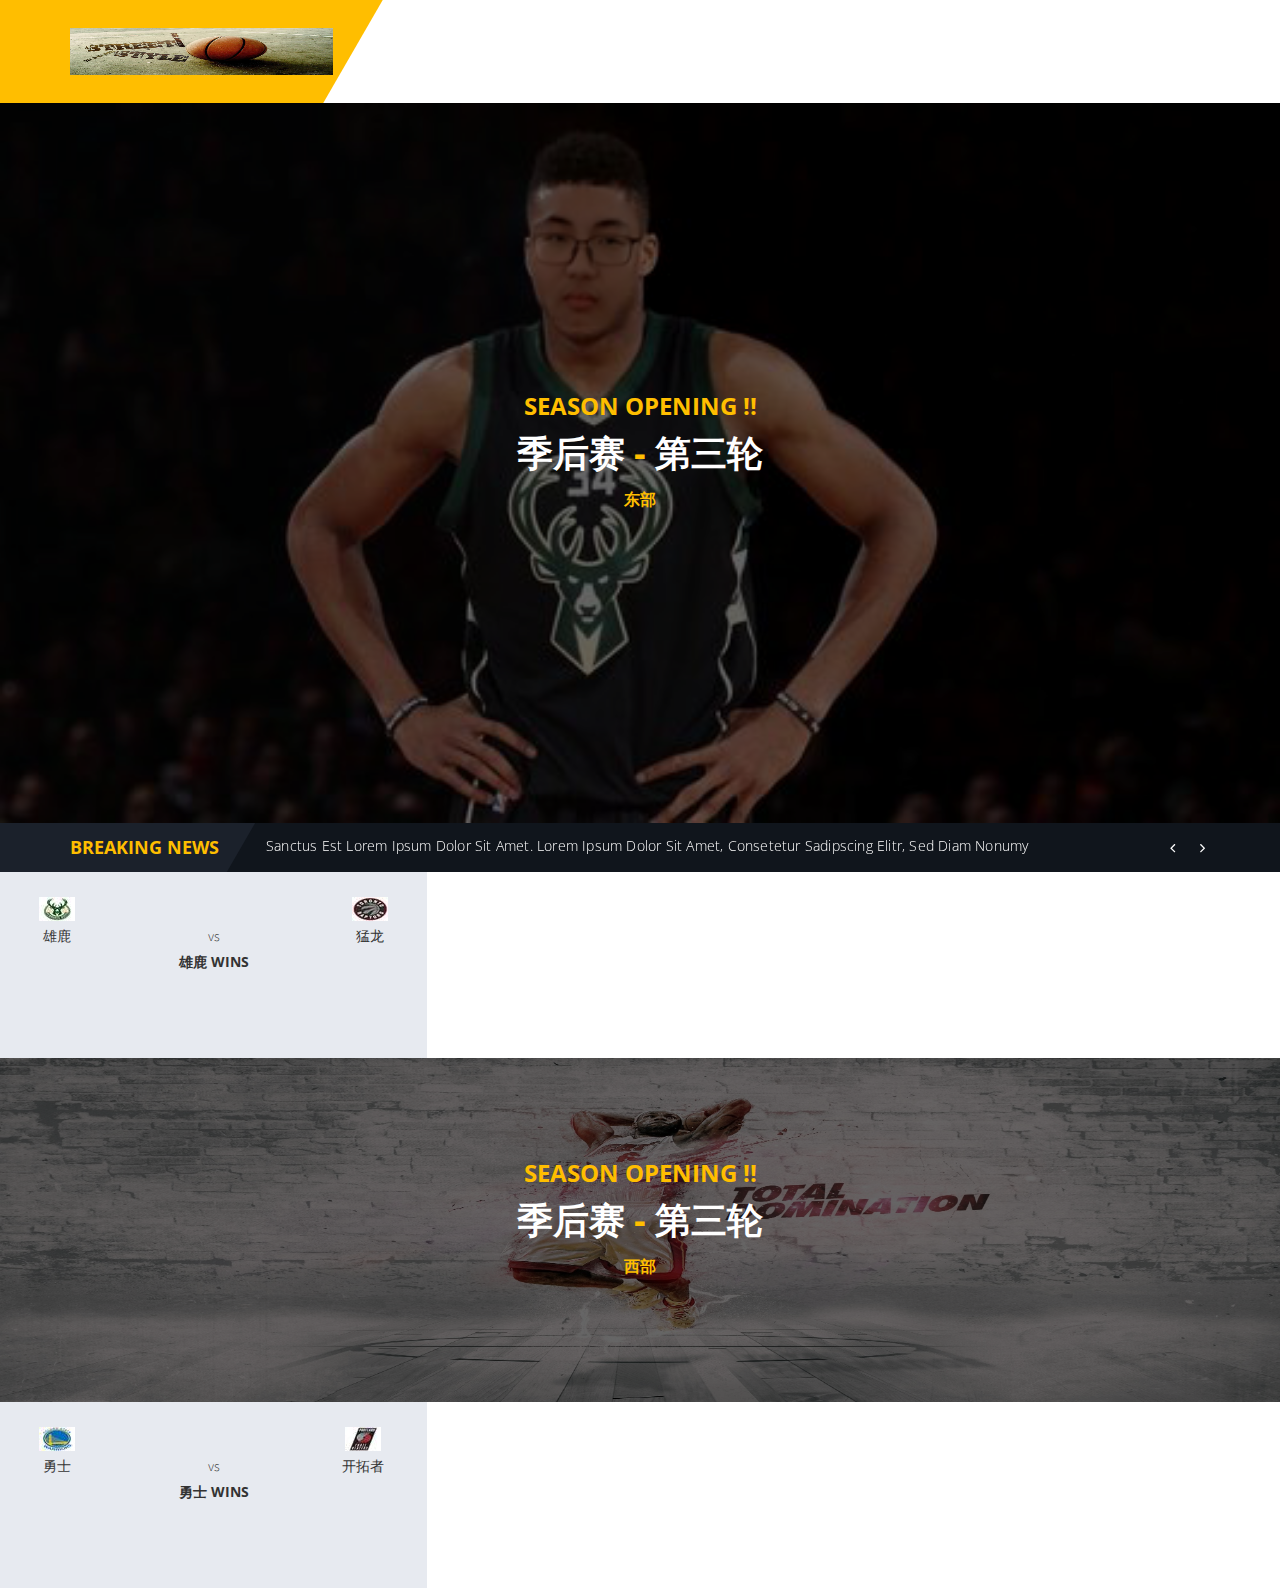
<file: basketball/src/main/resources/static/post_season/第三轮/index.html>
﻿<!DOCTYPE html>
<html lang="en">
  <head>
    <meta charset="utf-8">
    <meta http-equiv="X-UA-Compatible" content="IE=edge">
    <meta name="viewport" content="width=device-width, initial-scale=1">

    <title>Home</title>
    <!-- Bootstrap core CSS -->
    <link href="css/bootstrap.css" rel="stylesheet">
    <!-- DL Menu CSS -->
    <link href="js/dl-menu/component.css" rel="stylesheet">
    <!-- Slick Slider CSS -->
    <link href="css/slick.css" rel="stylesheet">
    <link href="css/slick-theme.css" rel="stylesheet">
    <!-- ICONS CSS -->
    <link href="css/font-awesome.css" rel="stylesheet">
	<link href="css/svg-icons.css" rel="stylesheet">
    <!-- Pretty Photo CSS -->
    <link href="css/prettyPhoto.css" rel="stylesheet">
    <!-- Typography CSS -->
    <link href="css/typography.css" rel="stylesheet">
    <!-- Widget CSS -->
    <link href="css/widget.css" rel="stylesheet">
    <!-- Shortcodes CSS -->
    <link href="css/shortcodes.css" rel="stylesheet">
	<!-- Custom Main StyleSheet CSS -->
    <link href="style.css" rel="stylesheet">
	<!-- Color CSS -->
    <link href="css/color.css" rel="stylesheet">
    <!-- Responsive CSS -->
    <link href="css/responsive.css" rel="stylesheet">
 
  </head>

  <body>

<!--kode Wrapper Start-->  
<div class="kode_wrapper"> 
	<!--Header 2 Wrap Start-->
    <header class="kode_header_2">
        <!--Header 2 Top Bar Start-->
        <!--Header 2 Top Bar End-->
        <div class="container">
            <!--Logo Bar Start-->
            <div class="kode_logo_bar">
                <!--Logo Start-->
                <div class="logo">
                    <a href="#">
                        <img src="images/b.png" alt="">
                    </a>
                </div>
                <!--Logo Start-->
                <!--Navigation Wrap Start-->                <!--Navigation Wrap End-->
            </div>
            <!--Logo Bar End-->
        </div>
    </header>
    <!--Header 2 Wrap End-->
    <!--Banner Map Wrap Start-->
    <div class="kode_banner_1">
        <div class="main_banner">
            <div>
                <!--Banner Thumb START-->
                <div class="thumb">
                    <img src="extra-images/a.png" alt="">
                    <div class="container">
                        <div class="banner_caption text-center">
                            <span>Season Opening !!</span>     
                            <h1>
                                季后赛 <b>-</b> 第三轮
                            </h1>
                            <p>东部</p>
</div>
                    </div>
                </div>
                <!--Banner Thumb End-->
            </div>
            <div>
                <!--Banner Thumb START-->
                <div class="thumb">
                    <img src="extra-images/banner1.jpg" alt="">
                    <div class="container">
                        <div class="banner_caption text-left">
                            <span>Season Opening !!</span>     
                            <h1>
                                Giant Sharks <b>vs</b> Flying Eagles
                            </h1>
                            <p>Sep 09, Aguana Stadium North London , UK</p>
                            <a href="#" class="btn-1">Buy Tickets Now</a>
                        </div>
                    </div>
                </div>
                <!--Banner Thumb End-->
            </div>
            <div>
                <!--Banner Thumb START-->
                <div class="thumb">
                    <img src="extra-images/banner1.jpg" alt="">
                    <div class="container">
                        <div class="banner_caption text-right">
                            <span>Season Opening !!</span>     
                            <h1>
                                Giant Sharks <b>vs</b> Flying Eagles
                            </h1>
                            <p>Sep 09, Aguana Stadium North London , UK</p>
                            <a href="#" class="btn-1">Buy Tickets Now</a>
                        </div>
                    </div>
                </div>
                <!--Banner Thumb End-->
            </div>
        </div>
    </div>
    <!--Banner Map Wrap End-->
    <div class="kf_ticker-wrap">
        <div class="container">
            <div class="kf_ticker">
                <span>Breaking News</span>
                <div class="kf_ticker_slider">
                    <ul class="ticker">
                        <li><p>Sanctus est Lorem ipsum dolor sit amet. Lorem ipsum dolor sit amet, consetetur sadipscing elitr, sed diam nonumy </p></li>
                        <li><p> Lorem ipsum dolor sit amet, consetetur sadipscing elitr, sed diam nonumy </p></li>
                        <li><p>Sanctus est Lorem ipsum dolor sit amet. </p></li>
                    </ul>
                </div>
            </div>
        </div>
    </div>
    <!--Main Content Wrap Start-->
    <div class="kode_content_wrap">
        <!--Result Slider Start-->
        <div class="result_slide_wrap">
            <div class="result_slider">


                <div>
                    <!--Result Thumb Start-->
                    <div class="kf_result_thumb">
                      
                      <div class="kf_result">
                            <div class="figure pull-left">
                                <figure >
                                    <img src="extra-images/雄鹿.jpg" alt="">
                                </figure>
                                <a href="#">雄鹿</a>
                            </div>
                            <span>vs</span>
                            <div class="figure pull-right">
                                <figure >
                                    <img src="extra-images/猛龙.jpg" alt="">
                                </figure>
                                <a href="#">猛龙</a>
                            </div>
                      </div>
                      <a href="#">雄鹿 wins</a>
                    </div>
                  <div>&nbsp;</div>
                  <div>&nbsp;</div>
                    <div>&nbsp;</div>    
                    <!--Result Slider Thumb End--> 
                </div>
</div>
        </div>
        <!--Result Slider End-->
       
</div>
	
	
<div class="kode_banner_1">
        <div class="main_banner">
          <div>
                <!--Banner Thumb START-->
                <div class="thumb">
                    <img src="extra-images/d.jpg" alt="">
                    <div class="container">
                        <div class="banner_caption text-center">
                            <span>Season Opening !!</span>     
                            <h1>
                                季后赛 <b>-</b> 第三轮
                            </h1>
                            <p>西部</p>
</div>
                    </div>
                </div>
                <!--Banner Thumb End-->
            </div>
<div>
          <!--Banner Thumb START-->
          
                <!--Banner Thumb End-->
          </div>
        </div>
    </div>

	
	<div class="kode_content_wrap">
        <!--Result Slider Start-->
        <div class="result_slide_wrap">
            <div class="result_slider">

                <div>
                    <!--Result Thumb Start-->
                    <div class="kf_result_thumb">
                      
                      <div class="kf_result">
                            <div class="figure pull-left">
                                <figure >
                                    <img src="extra-images/勇士.jpg" alt="">
                                </figure>
                                <a href="#">勇士</a>
                            </div>
                            <span>vs</span>
                            <div class="figure pull-right">
                                <figure >
                                    <img src="extra-images/开拓者.jpg" alt="">
                                </figure>
                                <a href="#">开拓者</a>
                            </div>
                      </div>
                      <a href="#">勇士 wins</a>
                    </div>
                  <div>&nbsp;</div>
                  <div>&nbsp;</div>
                    <div>&nbsp;</div>    
                    <!--Result Slider Thumb End--> 
                </div>
</div>
        </div>
        <!--Result Slider End-->
       
</div>
	
	
<!--Main Content Wrap End-->
    <!--ticker Wrap Start-->    <!--ticker Wrap End-->
    <!--Footer Wrap Start-->    <!--Footer Wrap End-->
    <!--Copy Right Wrap Start-->    <!--Copy Right Wrap End-->
    <!--Register Pop Up Wrap Start-->    <!--Register Pop Up Wrap End-->
</div>
<!--kode Wrapper End-->
    <!--Jquery Library-->
    <script src="js/jquery.js"></script>
	<!--Bootstrap core JavaScript-->
    <script src="js/bootstrap.js"></script>
    <!--Slick Slider JavaScript-->
    <script src="js/slick.min.js"></script>
    <!--Number Count (Waypoints) JavaScript-->
    <script src="js/downCount.js"></script>
    <script src="js/waypoints-min.js"></script>
    <!--Dl Menu Script-->
    <script src="js/dl-menu/modernizr.custom.js"></script>
    <script src="js/dl-menu/jquery.dlmenu.js"></script>
    <!--Progress bar JavaScript-->
    <script src="js/jprogress.js" type="text/javascript"></script>
    <!--Pretty Photo JavaScript-->
    <script src="js/jquery.prettyPhoto.js"></script>
    <!--Custom JavaScript-->
	<script src="js/custom.js"></script>

  </body>
</html>
</file>
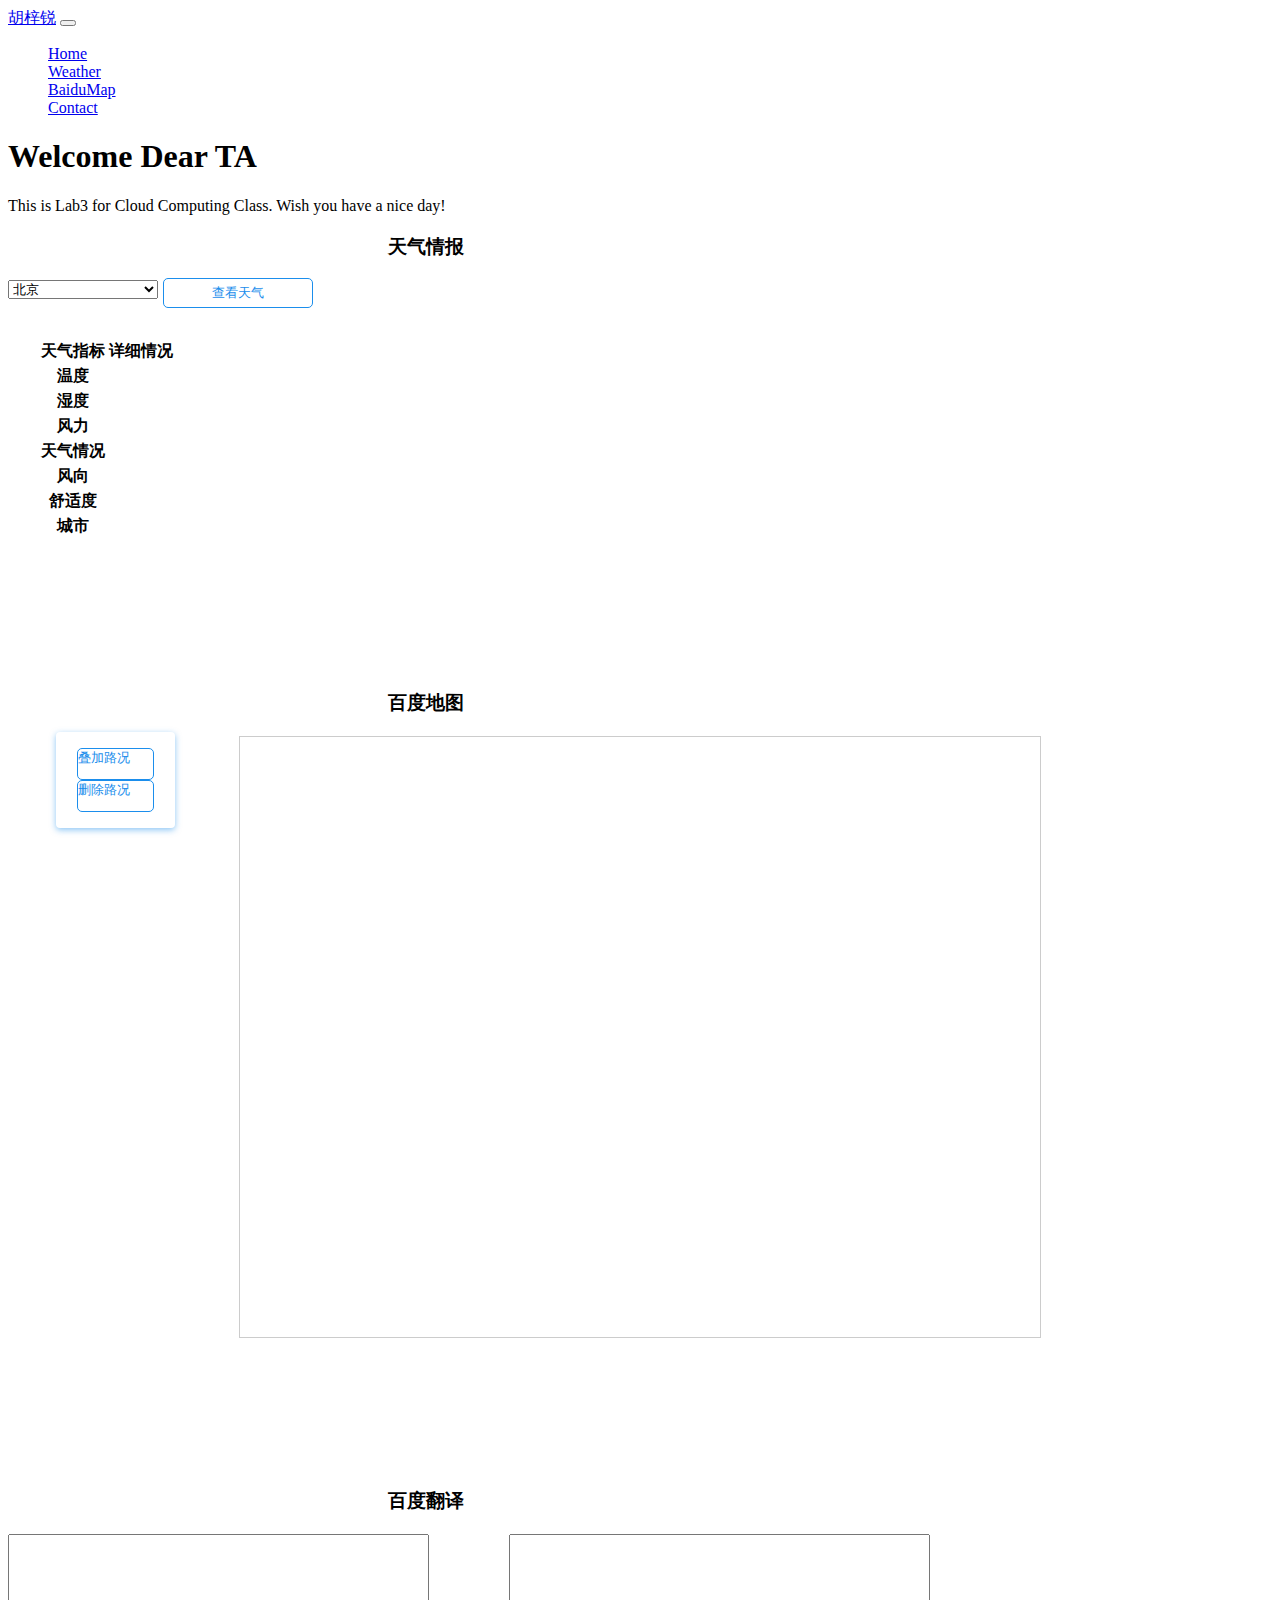
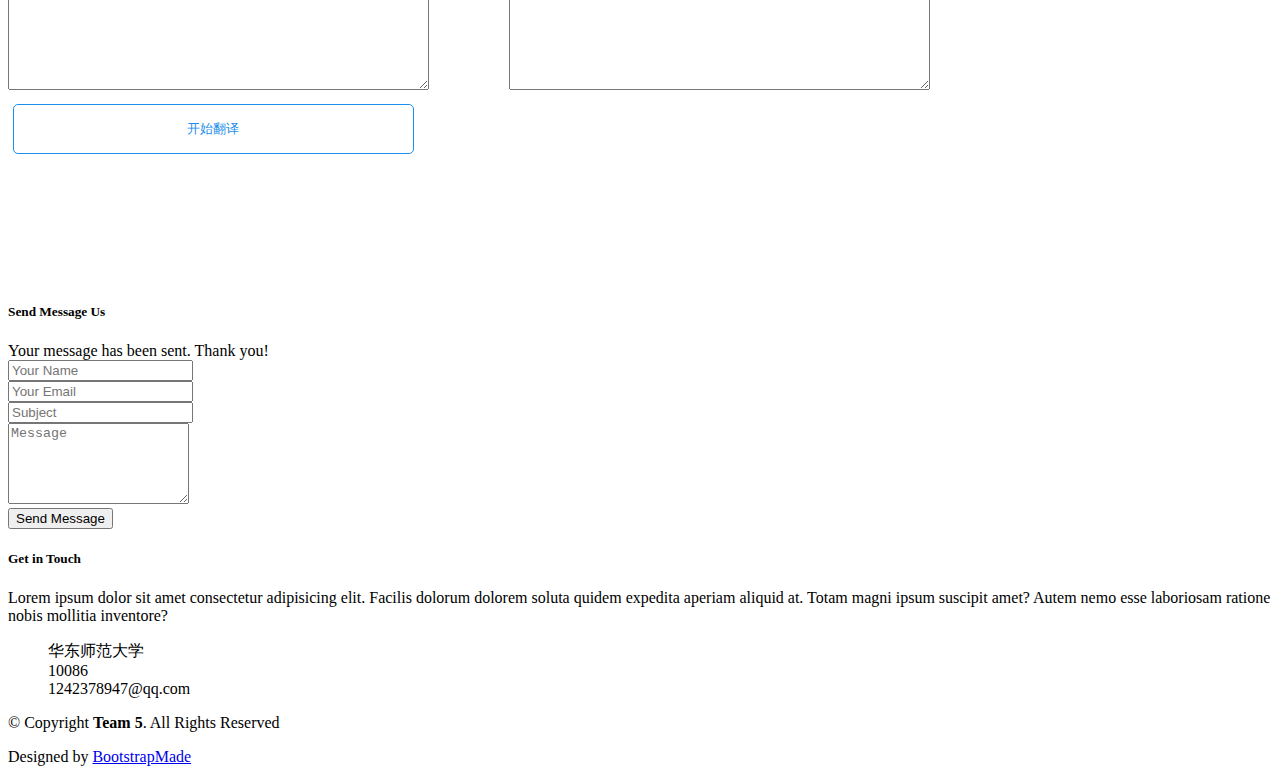
<file: basketball/src/main/resources/templates/display2.html>
<!DOCTYPE html>
<html lang=”en” xmlns:th=”http://www.thymeleaf.org”>
<head>
    <meta charset="utf-8">
    <title>Team 5</title>
    <meta content="width=device-width, initial-scale=1.0" name="viewport">
    <meta content="" name="keywords">
    <meta content="" name="description">
    <base href="/">
    <!-- Favicons -->
    <link rel="icon" th:href="@{img/core-img/favicon.ico}">
    <!-- Bootstrap CSS File -->
    <link th:href="@{new/lib/bootstrap/css/bootstrap.min.css}" rel="stylesheet">
    <!-- Libraries CSS Files -->
    <link th:href="@{new/lib/font-awesome/css/font-awesome.min.css}" rel="stylesheet">
    <link th:href="@{new/lib/animate/animate.min.css}" rel="stylesheet">
    <link th:href="@{new/lib/ionicons/css/ionicons.min.css}" rel="stylesheet">
    <link th:href="@{new/lib/owlcarousel/assets/owl.carousel.min.css}" rel="stylesheet">
    <link th:href="@{new/lib/lightbox/css/lightbox.min.css}" rel="stylesheet">
    <link th:href="@{new/css/style.css}" rel="stylesheet">
    <script type="text/javascript"
            src="http://api.map.baidu.com/api?type=webgl&v=1.0&ak=67jMQ5DmYTe1TLMBKFUTcZAR"></script>
    <style type="text/css">
        ul li {
            list-style: none;
        }

        .info {
            z-index: 999;
            width: auto;
            min-width: 22rem;
            padding: .75rem 1.25rem;
            margin-left: 1.25rem;
            position: absolute;
            top: 1rem;
            background-color: #fff;
            border-radius: .25rem;
            font-size: 14px;
            color: #666;
            box-shadow: 0 2px 6px 0 rgba(27, 142, 236, 0.5);
        }

        .btn-wrap {
            z-index: 999;
            position: absolute;
            bottom: 3.5rem;
            margin-left: 3rem;
            padding: 1rem 1rem;
            border-radius: .25rem;
            background-color: #fff;
            box-shadow: 0 2px 6px 0 rgba(27, 142, 236, 0.5);
        }

        .btn {
            width: 75px;
            height: 30px;
            background-color: #fff;
            color: rgba(27, 142, 236, 1);
            border: 1px solid rgba(27, 142, 236, 1);
            border-radius: 5px;
            margin: 0 5px;
            font-size: 13px;
        }

        #table th {
            padding-left: 60px;
            padding-right: 20px;
        }
    </style>
</head>

<body id="page-top">
<nav class="navbar navbar-b navbar-trans navbar-expand-md fixed-top" id="mainNav">
    <div class="container">
        <a class="navbar-brand js-scroll" href="#page-top">胡梓锐</a>
        <button class="navbar-toggler collapsed" type="button" data-toggle="collapse" data-target="#navbarDefault"
                aria-controls="navbarDefault" aria-expanded="false" aria-label="Toggle navigation">
        </button>
        <div class="navbar-collapse collapse justify-content-end" id="navbarDefault">
            <ul class="navbar-nav">
                <li class="nav-item">
                    <a class="nav-link js-scroll active" href="#">Home</a>
                </li>
                <li class="nav-item">
                    <a class="nav-link js-scroll" href="#">Weather</a>
                </li>
                <li class="nav-item">
                    <a class="nav-link js-scroll" href="#">BaiduMap</a>
                </li>
                <li class="nav-item">
                    <a class="nav-link js-scroll" href="#">Contact</a>
                </li>
            </ul>
        </div>
    </div>
</nav>
<!--/ Nav End /-->

<!--/ Intro Skew Star /-->
<div id="home" class="intro route bg-image"
     th:style="'background:url('+ @{img/bg-img/bg1.jpg} +');'">
    <div class="overlay-itro"></div>
    <div class="intro-content display-table">
        <div class="table-cell">
            <div class="container">
                <h1 class="intro-title mb-4">Welcome Dear TA</h1>
                <p class="intro-subtitle"><span class="text-slider-items">This is Lab3 for Cloud Computing Class. Wish you have a nice day!</span><strong
                        class="text-slider"></strong></p>
            </div>
        </div>
    </div>
</div>
<form th:action="@{/thirdParty/weather}" method="get">
    <section class="about-mf sect-pt4 route" style="margin-bottom: 150px;" id="Weather">
        <div class="container">
            <div class="row">
                <div class="col-sm-12">
                    <div class="box-shadow-full">
                        <h3 class="title-a" style="margin-bottom: 20px; margin-left:380px">
                            天气情报
                        </h3>
                        <div id="selectCity" style="display: flex;">
                            <div class="layui-panel">
                                <select id="idState" style="width: 150px" th:name="cityID" th:value="${cityID}">
                                    <option value="110100" th:selected="${cityID == 110100}">北京</option>
                                    <option value="310100" th:selected="${cityID == 310100}">上海</option>
                                    <option value="321300" th:selected="${cityID == 321300}">江苏宿迁</option>
                                    <option value="440100" th:selected="${cityID == 440100}">广州</option>
                                    <option value="650100" th:selected="${cityID == 650100}">新疆</option>
                                </select>
                            </div>
                            <input type="submit" value="查看天气" class="btn btn-outline-success"
                                   style="width : 150px; margin-top: -2px">
                        </div>
                        <table class="table table-hover" style="margin: 30px;">
                            <thead>
                            <tr>
                                <th scope="col">天气指标</th>
                                <th scope="col">详细情况</th>
                            </tr>
                            </thead>
                            <tbody>
                            <tr>
                                <th scope="row">温度</th>
                                <td th:text="${weather.getTemp()}"></td>
                            </tr>
                            <tr>
                                <th scope="row">湿度</th>
                                <td th:text="${weather.getRh()}"></td>
                            </tr>
                            <tr>
                                <th scope="row">风力</th>
                                <td th:text="${weather.getWind_class()}"></td>
                            </tr>
                            <tr>
                                <th scope="row">天气情况</th>
                                <td th:text="${weather.getText()}"></td>
                            </tr>
                            <tr>
                                <th scope="row">风向</th>
                                <td th:text="${weather.getWind_dir()}"></td>
                            </tr>
                            <tr>
                                <th scope="row">舒适度</th>
                                <td th:text="${weather.getFeels_like()}"></td>
                            </tr>
                            <tr>
                                <th scope="row">城市</th>
                                <td th:text="${weather.getCity_name()}"></td>
                            </tr>
                            </tbody>
                        </table>
                    </div>
                </div>
            </div>
            <div>

            </div>
        </div>
    </section>
</form>
<section class="about-mf sect-pt4 route" style="margin-bottom: 150px" id="#Map">
    <div class="container">
        <div class="row">
            <div class="col-sm-12">
                <div class="box-shadow-full">
                    <h3 class="title-a" style="margin-bottom: 20px; margin-left:380px">
                        百度地图
                    </h3>

                    <ul class="btn-wrap" style="z-index: 99;">
                        <li class="btn" onclick="addRouteType()">叠加路况</li>
                        <li class="btn" onclick="removeRouteType()">删除路况</li>
                    </ul>
                    <div style="width:800px;height:600px;border:#ccc solid 1px;margin: auto;" id="allmap"></div>
                </div>
            </div>
        </div>
        <div>

        </div>
    </div>
</section>
<form th:action="@{/thirdParty/translation}" method="get">
    <section class="about-mf sect-pt4 route" style="margin-bottom: 150px" id="#Trans">
        <div class="container">
            <div class="row">
                <div class="col-sm-12">
                    <div class="box-shadow-full">
                        <h3 class="title-a" style="margin-bottom: 20px; margin-left:380px">
                            百度翻译
                        </h3>
                        <div class="col-sm-12" style="display: flex">
                            <div class="col-sm-6"><textarea cols="50" rows="10" id="input-text"
                                                            th:name="@{text}" th:text="${src}"></textarea>
                                <input type="submit" value="开始翻译" class="btn btn-outline-success"
                                       style="margin-top: 10px; height: 50px; width: 80% ">
                            </div>
                            <div class="col-sm-6"><textarea cols="50" rows="10" id="result-text"
                                                            th:text="${dst}"></textarea></div>
                        </div>
                    </div>
                </div>
            </div>
        </div>
    </section>
</form>
<!--/ Section Contact-Footer Star /-->
<section class="paralax-mf footer-paralax bg-image sect-mt4 route"
         th:style="'background:url('+ @{new/img/overlay-bg.jpg} +');'">
    <div class="overlay-mf"></div>
    <div class="container">
        <div class="row">
            <div class="col-sm-12">
                <div class="contact-mf">
                    <div id="contact" class="box-shadow-full">
                        <div class="row">
                            <div class="col-md-6">
                                <div class="title-box-2">
                                    <h5 class="title-left">
                                        Send Message Us
                                    </h5>
                                </div>
                                <div>
                                    <form action="" method="post" role="form" class="contactForm">
                                        <div id="sendmessage">Your message has been sent. Thank you!</div>
                                        <div id="errormessage"></div>
                                        <div class="row">
                                            <div class="col-md-12 mb-3">
                                                <div class="form-group">
                                                    <input type="text" name="name" class="form-control" id="name"
                                                           placeholder="Your Name" data-rule="minlen:4"
                                                           data-msg="Please enter at least 4 chars"/>
                                                    <div class="validation"></div>
                                                </div>
                                            </div>
                                            <div class="col-md-12 mb-3">
                                                <div class="form-group">
                                                    <input type="email" class="form-control" name="email" id="email"
                                                           placeholder="Your Email" data-rule="email"
                                                           data-msg="Please enter a valid email"/>
                                                    <div class="validation"></div>
                                                </div>
                                            </div>
                                            <div class="col-md-12 mb-3">
                                                <div class="form-group">
                                                    <input type="text" class="form-control" name="subject" id="subject"
                                                           placeholder="Subject" data-rule="minlen:4"
                                                           data-msg="Please enter at least 8 chars of subject"/>
                                                    <div class="validation"></div>
                                                </div>
                                            </div>
                                            <div class="col-md-12 mb-3">
                                                <div class="form-group">
                                                    <textarea class="form-control" name="message" rows="5"
                                                              data-rule="required"
                                                              data-msg="Please write something for us"
                                                              placeholder="Message"></textarea>
                                                    <div class="validation"></div>
                                                </div>
                                            </div>
                                            <div class="col-md-12">
                                                <button type="submit" class="button button-a button-big button-rouded">
                                                    Send Message
                                                </button>
                                            </div>
                                        </div>
                                    </form>
                                </div>
                            </div>
                            <div class="col-md-6">
                                <div class="title-box-2 pt-4 pt-md-0">
                                    <h5 class="title-left">
                                        Get in Touch
                                    </h5>
                                </div>
                                <div class="more-info">
                                    <p class="lead">
                                        Lorem ipsum dolor sit amet consectetur adipisicing elit. Facilis dolorum dolorem
                                        soluta quidem
                                        expedita aperiam aliquid at.
                                        Totam magni ipsum suscipit amet? Autem nemo esse laboriosam ratione nobis
                                        mollitia inventore?
                                    </p>
                                    <ul class="list-ico">
                                        <li><span class="ion-ios-location"></span>华东师范大学</li>
                                        <li><span class="ion-ios-telephone"></span>10086</li>
                                        <li><span class="ion-email"></span> 1242378947@qq.com</li>
                                    </ul>
                                </div>
                                <div class="socials">
                                    <ul>
                                        <li><a href="#"><span class="ico-circle"><i
                                                class="ion-social-facebook"></i></span></a></li>
                                        <li><a href="#"><span class="ico-circle"><i
                                                class="ion-social-instagram"></i></span></a></li>
                                        <li><a href="#"><span class="ico-circle"><i
                                                class="ion-social-twitter"></i></span></a></li>
                                        <li><a href="#"><span class="ico-circle"><i
                                                class="ion-social-pinterest"></i></span></a></li>
                                    </ul>
                                </div>
                            </div>
                        </div>
                    </div>
                </div>
            </div>
        </div>
    </div>
    <footer>
        <div class="container">
            <div class="row">
                <div class="col-sm-12">
                    <div class="copyright-box">
                        <p class="copyright">&copy; Copyright <strong>Team 5</strong>. All Rights Reserved</p>
                        <div class="credits">
                            Designed by <a href="https://bootstrapmade.com/">BootstrapMade</a>
                        </div>
                    </div>
                </div>
            </div>
        </div>
    </footer>
</section>
<!--/ Section Contact-footer End /-->

<a href="#" class="back-to-top"><i class="fa fa-chevron-up"></i></a>
<div id="preloader"></div>
<!-- JavaScript Libraries -->
<script th:src="@{new/lib/jquery/jquery.min.js}"></script>
<script th:src="@{new/lib/jquery/jquery-migrate.min.js}"></script>
<script th:src="@{new/lib/popper/popper.min.js}"></script>
<script th:src="@{new/lib/bootstrap/js/bootstrap.min.js}"></script>
<script th:src="@{new/lib/counterup/jquery.waypoints.min.js}"></script>
<script th:src="@{new/lib/counterup/jquery.counterup.js}"></script>
<script th:src="@{new/lib/owlcarousel/owl.carousel.min.js}"></script>
<script th:src="@{new/lib/lightbox/js/lightbox.min.js}"></script>
<script th:src="@{new/lib/typed/typed.min.js}"></script>
<!-- Template Main Javascript File -->
<script th:src="@{new/js/main.js}"></script>
<script>
    var map = new BMapGL.Map('allmap');
    var point = new BMapGL.Point(121.411329, 31.233563);
    var marker = new BMapGL.Marker(point, {
        enableDragging: true
    });
    map.addOverlay(marker);
    map.centerAndZoom(point, 13);
    map.enableScrollWheelZoom();
    map.setTilt(70);

    function addRouteType() {
        map.setTrafficOn(); // 叠加路况图层
    }

    function removeRouteType() {
        map.setTrafficOff(); // 关闭路况图层
    }

    var circle = new BMapGL.Circle(point, 3000, {
        fillColor: "blue",
        strokeWeight: 1,
        fillOpacity: 0.3,
        strokeOpacity: 0.3
    });
    map.addOverlay(circle);
    var local = new BMapGL.LocalSearch(map, {renderOptions: {map: map, autoViewport: false}});
    local.searchNearby('体育馆', point, 2000);
</script>
</body>
</html>
</file>
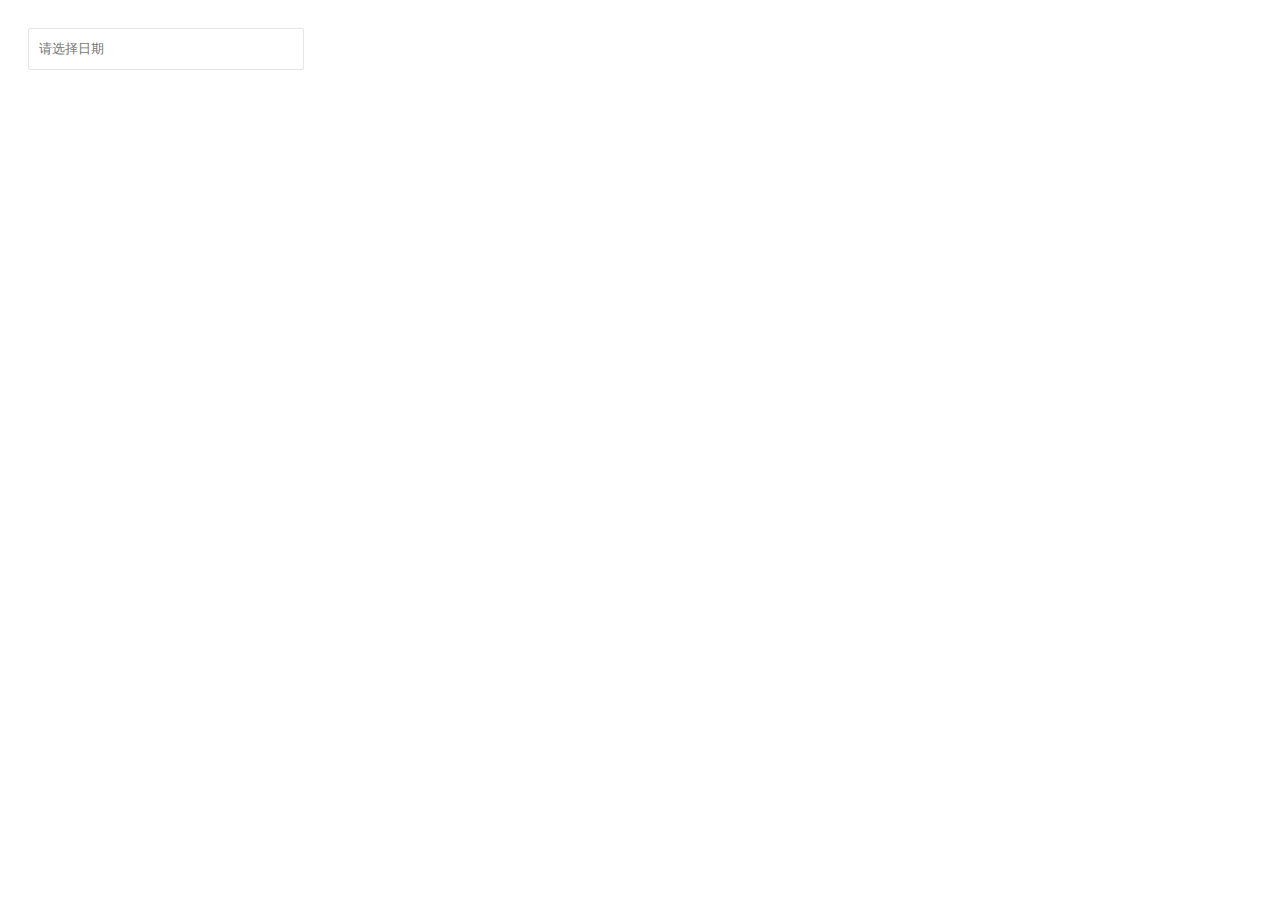
<file: basketball/src/main/resources/static/js/layDate-v5.0.9/test.html>
<!DOCTYPE html>
<html>
<head>
  <meta charset="utf-8">
  <title>使用 layDate 独立版</title>
  <meta name="renderer" content="webkit">
  <meta http-equiv="X-UA-Compatible" content="IE=edge,chrome=1">
  <meta name="viewport" content="width=device-width, initial-scale=1, maximum-scale=1">
  <meta name="apple-mobile-web-app-status-bar-style" content="black"> 
  <meta name="apple-mobile-web-app-capable" content="yes">
  <meta name="format-detection" content="telephone=no">

  <style>
  body{padding: 20px;}
  .demo-input{padding-left: 10px; height: 38px; min-width: 262px; line-height: 38px; border: 1px solid #e6e6e6;  background-color: #fff;  border-radius: 2px;}
  .demo-footer{padding: 50px 0; color: #999; font-size: 14px;}
  .demo-footer a{padding: 0 5px; color: #01AAED;}
  </style>
</head>
<body>
<input type="text" class="demo-input" placeholder="请选择日期" id="test1">


<script src="laydate/laydate.js"></script> <!-- 改成你的路径 -->
<script>

//执行一个laydate实例
laydate.render({
  elem: '#test1' //指定元素
});
</script>
</body>
</html>
</file>
<file: basketball/src/main/resources/static/post_season/总决/js/dl-menu/component.css>
/* Common styles of menus */
.dl-menuwrapper {
	float: right;
	position: relative;
	z-index:1000;
}

.dl-menuwrapper button {
	border: none;
	width: 40px;
	height: 40px;
	text-indent: -900em;
	overflow: hidden;
	position: relative;
	cursor: pointer;
	outline: none;
	background:#333;
	padding:0px;
	border-radius:0;
}
.dl-menuwrapper ul{
	/* background-color:#000; */

}
.dl-menuwrapper button:hover,
.dl-menuwrapper button.dl-active {
	background: #666;
}

.dl-menuwrapper button:after {
	content: '';
	position: absolute;
	width: 50%;
	height: 3px;
	background: #fff;
	top: 12px;
	left:0;
	right: 0px;
	margin: auto;
	box-shadow: 
		0 7px 0 #fff, 
		0 14px 0 #fff;
}

.dl-menuwrapper ul {
	margin: 0;
	padding: 0;
	list-style: none;
	-webkit-transform-style: preserve-3d;
	-moz-transform-style: preserve-3d;
	transform-style: preserve-3d;
}

.dl-menuwrapper li {
	position: relative;
	list-style: none;
	text-align:left;
}

.dl-menuwrapper li a {
	display: block;
	position: relative;
	list-style: none;
	padding: 10px 20px;
	font-size: 16px;
	line-height: 20px;
	font-weight: 300;
	color: #fff;
	outline: none;
}

.no-touch .dl-menuwrapper li a:hover {
	color:#fff;
	text-decoration: none;
	/* background-color: #333; */
}

.dl-menuwrapper li.dl-back > a {
	padding-left: 38px;
	background: rgba(0,0,0,0.1);
}

.dl-menuwrapper li.dl-back:after,
.dl-menuwrapper li > a:not(:only-child):after {
	position: absolute;
	top: 0;
	line-height: 40px;
	font-family: FontAwesome;
	speak: none;
	-webkit-font-smoothing: antialiased;
	content: "\f105";
	font-size: 16px;
	color: #fff;
}

.dl-menuwrapper li.dl-back:after {
	left: 20px;
	-webkit-transform: rotate(180deg);
	-moz-transform: rotate(180deg);
	transform: rotate(180deg);
}

.dl-menuwrapper li > a:after {
	right: 15px;
	color: rgba(0,0,0,0.15);
}

.dl-menuwrapper .dl-menu {
	margin: 0;
	position: absolute;
	width: 230px;
	opacity: 0;
	pointer-events: none;
	-webkit-backface-visibility: hidden;
	-moz-backface-visibility: hidden;
	backface-visibility: hidden;
}

.dl-menuwrapper .dl-menu.dl-menu-toggle {
	-webkit-transition: all 0.3s ease;
	-moz-transition: all 0.3s ease;
	transition: all 0.3s ease;
}

.dl-menuwrapper .dl-menu.dl-menuopen {
	opacity: 1;
	pointer-events: auto;
}

/* Hide the inner submenus */
.dl-menuwrapper li .dl-submenu {
	display: none;
}

/* 
When a submenu is openend, we will hide all li siblings.
For that we give a class to the parent menu called "dl-subview".
We also hide the submenu link. 
The opened submenu will get the class "dl-subviewopen".
All this is done for any sub-level being entered.
*/
.dl-menu.dl-subview li,
.dl-menu.dl-subview li.dl-subviewopen > a,
.dl-menu.dl-subview li.dl-subview > a {
	display: none;
}

.dl-menu.dl-subview li.dl-subview,
.dl-menu.dl-subview li.dl-subview .dl-submenu,
.dl-menu.dl-subview li.dl-subviewopen,
.dl-menu.dl-subview li.dl-subviewopen > .dl-submenu,
.dl-menu.dl-subview li.dl-subviewopen > .dl-submenu > li {
	display: block;
}

/* Dynamically added submenu outside of the menu context */
.dl-menuwrapper > .dl-submenu {
	position: absolute;
	width: 200px;
	left: 0;
	margin: 0;
}

/* Animation classes for moving out and in */

.dl-menu.dl-animate-out-1 {
	-webkit-animation: MenuAnimOut1 0.4s;
	-moz-animation: MenuAnimOut1 0.4s;
	animation: MenuAnimOut1 0.4s;
}

.dl-menu.dl-animate-out-2 {
	-webkit-animation: MenuAnimOut2 0.3s ease-in-out;
	-moz-animation: MenuAnimOut2 0.3s ease-in-out;
	animation: MenuAnimOut2 0.3s ease-in-out;
}

.dl-menu.dl-animate-out-3 {
	-webkit-animation: MenuAnimOut3 0.4s ease;
	-moz-animation: MenuAnimOut3 0.4s ease;
	animation: MenuAnimOut3 0.4s ease;
}

.dl-menu.dl-animate-out-4 {
	-webkit-animation: MenuAnimOut4 0.4s ease;
	-moz-animation: MenuAnimOut4 0.4s ease;
	animation: MenuAnimOut4 0.4s ease;
}

.dl-menu.dl-animate-out-5 {
	-webkit-animation: MenuAnimOut5 0.4s ease;
	-moz-animation: MenuAnimOut5 0.4s ease;
	animation: MenuAnimOut5 0.4s ease;
}

@-webkit-keyframes MenuAnimOut1 {
	50% {
		-webkit-transform: translateZ(-250px) rotateY(30deg);
	}
	75% {
		-webkit-transform: translateZ(-372.5px) rotateY(15deg);
		opacity: .5;
	}
	100% {
		-webkit-transform: translateZ(-500px) rotateY(0deg);
		opacity: 0;
	}
}

@-webkit-keyframes MenuAnimOut2 {
	100% {
		-webkit-transform: translateX(-100%);
		opacity: 0;
	}
}

@-webkit-keyframes MenuAnimOut3 {
	100% {
		-webkit-transform: translateZ(300px);
		opacity: 0;
	}
}

@-webkit-keyframes MenuAnimOut4 {
	100% {
		-webkit-transform: translateZ(-300px);
		opacity: 0;
	}
}

@-webkit-keyframes MenuAnimOut5 {
	100% {
		-webkit-transform: translateY(40%);
		opacity: 0;
	}
}

@-moz-keyframes MenuAnimOut1 {
	50% {
		-moz-transform: translateZ(-250px) rotateY(30deg);
	}
	75% {
		-moz-transform: translateZ(-372.5px) rotateY(15deg);
		opacity: .5;
	}
	100% {
		-moz-transform: translateZ(-500px) rotateY(0deg);
		opacity: 0;
	}
}

@-moz-keyframes MenuAnimOut2 {
	100% {
		-moz-transform: translateX(-100%);
		opacity: 0;
	}
}

@-moz-keyframes MenuAnimOut3 {
	100% {
		-moz-transform: translateZ(300px);
		opacity: 0;
	}
}

@-moz-keyframes MenuAnimOut4 {
	100% {
		-moz-transform: translateZ(-300px);
		opacity: 0;
	}
}

@-moz-keyframes MenuAnimOut5 {
	100% {
		-moz-transform: translateY(40%);
		opacity: 0;
	}
}

@keyframes MenuAnimOut1 {
	50% {
		transform: translateZ(-250px) rotateY(30deg);
	}
	75% {
		transform: translateZ(-372.5px) rotateY(15deg);
		opacity: .5;
	}
	100% {
		transform: translateZ(-500px) rotateY(0deg);
		opacity: 0;
	}
}

@keyframes MenuAnimOut2 {
	100% {
		transform: translateX(-100%);
		opacity: 0;
	}
}

@keyframes MenuAnimOut3 {
	100% {
		transform: translateZ(300px);
		opacity: 0;
	}
}

@keyframes MenuAnimOut4 {
	100% {
		transform: translateZ(-300px);
		opacity: 0;
	}
}

@keyframes MenuAnimOut5 {
	100% {
		transform: translateY(40%);
		opacity: 0;
	}
}

.dl-menu.dl-animate-in-1 {
	-webkit-animation: MenuAnimIn1 0.3s;
	-moz-animation: MenuAnimIn1 0.3s;
	animation: MenuAnimIn1 0.3s;
}

.dl-menu.dl-animate-in-2 {
	-webkit-animation: MenuAnimIn2 0.3s ease-in-out;
	-moz-animation: MenuAnimIn2 0.3s ease-in-out;
	animation: MenuAnimIn2 0.3s ease-in-out;
}

.dl-menu.dl-animate-in-3 {
	-webkit-animation: MenuAnimIn3 0.4s ease;
	-moz-animation: MenuAnimIn3 0.4s ease;
	animation: MenuAnimIn3 0.4s ease;
}

.dl-menu.dl-animate-in-4 {
	-webkit-animation: MenuAnimIn4 0.4s ease;
	-moz-animation: MenuAnimIn4 0.4s ease;
	animation: MenuAnimIn4 0.4s ease;
}

.dl-menu.dl-animate-in-5 {
	-webkit-animation: MenuAnimIn5 0.4s ease;
	-moz-animation: MenuAnimIn5 0.4s ease;
	animation: MenuAnimIn5 0.4s ease;
}

@-webkit-keyframes MenuAnimIn1 {
	0% {
		-webkit-transform: translateZ(-500px) rotateY(0deg);
		opacity: 0;
	}
	20% {
		-webkit-transform: translateZ(-250px) rotateY(30deg);
		opacity: 0.5;
	}
	100% {
		-webkit-transform: translateZ(0px) rotateY(0deg);
		opacity: 1;
	}
}

@-webkit-keyframes MenuAnimIn2 {
	0% {
		-webkit-transform: translateX(-100%);
		opacity: 0;
	}
	100% {
		-webkit-transform: translateX(0px);
		opacity: 1;
	}
}

@-webkit-keyframes MenuAnimIn3 {
	0% {
		-webkit-transform: translateZ(300px);
		opacity: 0;
	}
	100% {
		-webkit-transform: translateZ(0px);
		opacity: 1;
	}
}

@-webkit-keyframes MenuAnimIn4 {
	0% {
		-webkit-transform: translateZ(-300px);
		opacity: 0;
	}
	100% {
		-webkit-transform: translateZ(0px);
		opacity: 1;
	}
}

@-webkit-keyframes MenuAnimIn5 {
	0% {
		-webkit-transform: translateY(40%);
		opacity: 0;
	}
	100% {
		-webkit-transform: translateY(0);
		opacity: 1;
	}
}

@-moz-keyframes MenuAnimIn1 {
	0% {
		-moz-transform: translateZ(-500px) rotateY(0deg);
		opacity: 0;
	}
	20% {
		-moz-transform: translateZ(-250px) rotateY(30deg);
		opacity: 0.5;
	}
	100% {
		-moz-transform: translateZ(0px) rotateY(0deg);
		opacity: 1;
	}
}

@-moz-keyframes MenuAnimIn2 {
	0% {
		-moz-transform: translateX(-100%);
		opacity: 0;
	}
	100% {
		-moz-transform: translateX(0px);
		opacity: 1;
	}
}

@-moz-keyframes MenuAnimIn3 {
	0% {
		-moz-transform: translateZ(300px);
		opacity: 0;
	}
	100% {
		-moz-transform: translateZ(0px);
		opacity: 1;
	}
}

@-moz-keyframes MenuAnimIn4 {
	0% {
		-moz-transform: translateZ(-300px);
		opacity: 0;
	}
	100% {
		-moz-transform: translateZ(0px);
		opacity: 1;
	}
}

@-moz-keyframes MenuAnimIn5 {
	0% {
		-moz-transform: translateY(40%);
		opacity: 0;
	}
	100% {
		-moz-transform: translateY(0);
		opacity: 1;
	}
}

@keyframes MenuAnimIn1 {
	0% {
		transform: translateZ(-500px) rotateY(0deg);
		opacity: 0;
	}
	20% {
		transform: translateZ(-250px) rotateY(30deg);
		opacity: 0.5;
	}
	100% {
		transform: translateZ(0px) rotateY(0deg);
		opacity: 1;
	}
}

@keyframes MenuAnimIn2 {
	0% {
		transform: translateX(-100%);
		opacity: 0;
	}
	100% {
		transform: translateX(0px);
		opacity: 1;
	}
}

@keyframes MenuAnimIn3 {
	0% {
		transform: translateZ(300px);
		opacity: 0;
	}
	100% {
		transform: translateZ(0px);
		opacity: 1;
	}
}

@keyframes MenuAnimIn4 {
	0% {
		transform: translateZ(-300px);
		opacity: 0;
	}
	100% {
		transform: translateZ(0px);
		opacity: 1;
	}
}

@keyframes MenuAnimIn5 {
	0% {
		transform: translateY(40%);
		opacity: 0;
	}
	100% {
		transform: translateY(0);
		opacity: 1;
	}
}

.dl-menuwrapper > .dl-submenu.dl-animate-in-1 {
	-webkit-animation: SubMenuAnimIn1 0.4s ease;
	-moz-animation: SubMenuAnimIn1 0.4s ease;
	animation: SubMenuAnimIn1 0.4s ease;
}

.dl-menuwrapper > .dl-submenu.dl-animate-in-2 {
	-webkit-animation: SubMenuAnimIn2 0.3s ease-in-out;
	-moz-animation: SubMenuAnimIn2 0.3s ease-in-out;
	animation: SubMenuAnimIn2 0.3s ease-in-out;
}

.dl-menuwrapper > .dl-submenu.dl-animate-in-3 {
	-webkit-animation: SubMenuAnimIn3 0.4s ease;
	-moz-animation: SubMenuAnimIn3 0.4s ease;
	animation: SubMenuAnimIn3 0.4s ease;
}

.dl-menuwrapper > .dl-submenu.dl-animate-in-4 {
	-webkit-animation: SubMenuAnimIn4 0.4s ease;
	-moz-animation: SubMenuAnimIn4 0.4s ease;
	animation: SubMenuAnimIn4 0.4s ease;
}

.dl-menuwrapper > .dl-submenu.dl-animate-in-5 {
	-webkit-animation: SubMenuAnimIn5 0.4s ease;
	-moz-animation: SubMenuAnimIn5 0.4s ease;
	animation: SubMenuAnimIn5 0.4s ease;
}

@-webkit-keyframes SubMenuAnimIn1 {
	0% {
		-webkit-transform: translateX(50%);
		opacity: 0;
	}
	100% {
		-webkit-transform: translateX(0px);
		opacity: 1;
	}
}

@-webkit-keyframes SubMenuAnimIn2 {
	0% {
		-webkit-transform: translateX(100%);
		opacity: 0;
	}
	100% {
		-webkit-transform: translateX(0px);
		opacity: 1;
	}
}

@-webkit-keyframes SubMenuAnimIn3 {
	0% {
		-webkit-transform: translateZ(-300px);
		opacity: 0;
	}
	100% {
		-webkit-transform: translateZ(0px);
		opacity: 1;
	}
}

@-webkit-keyframes SubMenuAnimIn4 {
	0% {
		-webkit-transform: translateZ(300px);
		opacity: 0;
	}
	100% {
		-webkit-transform: translateZ(0px);
		opacity: 1;
	}
}

@-webkit-keyframes SubMenuAnimIn5 {
	0% {
		-webkit-transform: translateZ(-200px);
		opacity: 0;
	}
	100% {
		-webkit-transform: translateZ(0);
		opacity: 1;
	}
}

@-moz-keyframes SubMenuAnimIn1 {
	0% {
		-moz-transform: translateX(50%);
		opacity: 0;
	}
	100% {
		-moz-transform: translateX(0px);
		opacity: 1;
	}
}

@-moz-keyframes SubMenuAnimIn2 {
	0% {
		-moz-transform: translateX(100%);
		opacity: 0;
	}
	100% {
		-moz-transform: translateX(0px);
		opacity: 1;
	}
}

@-moz-keyframes SubMenuAnimIn3 {
	0% {
		-moz-transform: translateZ(-300px);
		opacity: 0;
	}
	100% {
		-moz-transform: translateZ(0px);
		opacity: 1;
	}
}

@-moz-keyframes SubMenuAnimIn4 {
	0% {
		-moz-transform: translateZ(300px);
		opacity: 0;
	}
	100% {
		-moz-transform: translateZ(0px);
		opacity: 1;
	}
}

@-moz-keyframes SubMenuAnimIn5 {
	0% {
		-moz-transform: translateZ(-200px);
		opacity: 0;
	}
	100% {
		-moz-transform: translateZ(0);
		opacity: 1;
	}
}

@keyframes SubMenuAnimIn1 {
	0% {
		transform: translateX(50%);
		opacity: 0;
	}
	100% {
		transform: translateX(0px);
		opacity: 1;
	}
}

@keyframes SubMenuAnimIn2 {
	0% {
		transform: translateX(100%);
		opacity: 0;
	}
	100% {
		transform: translateX(0px);
		opacity: 1;
	}
}

@keyframes SubMenuAnimIn3 {
	0% {
		transform: translateZ(-300px);
		opacity: 0;
	}
	100% {
		transform: translateZ(0px);
		opacity: 1;
	}
}

@keyframes SubMenuAnimIn4 {
	0% {
		transform: translateZ(300px);
		opacity: 0;
	}
	100% {
		transform: translateZ(0px);
		opacity: 1;
	}
}

@keyframes SubMenuAnimIn5 {
	0% {
		transform: translateZ(-200px);
		opacity: 0;
	}
	100% {
		transform: translateZ(0);
		opacity: 1;
	}
}

.dl-menuwrapper > .dl-submenu.dl-animate-out-1 {
	-webkit-animation: SubMenuAnimOut1 0.4s ease;
	-moz-animation: SubMenuAnimOut1 0.4s ease;
	animation: SubMenuAnimOut1 0.4s ease;
}

.dl-menuwrapper > .dl-submenu.dl-animate-out-2 {
	-webkit-animation: SubMenuAnimOut2 0.3s ease-in-out;
	-moz-animation: SubMenuAnimOut2 0.3s ease-in-out;
	animation: SubMenuAnimOut2 0.3s ease-in-out;
}

.dl-menuwrapper > .dl-submenu.dl-animate-out-3 {
	-webkit-animation: SubMenuAnimOut3 0.4s ease;
	-moz-animation: SubMenuAnimOut3 0.4s ease;
	animation: SubMenuAnimOut3 0.4s ease;
}

.dl-menuwrapper > .dl-submenu.dl-animate-out-4 {
	-webkit-animation: SubMenuAnimOut4 0.4s ease;
	-moz-animation: SubMenuAnimOut4 0.4s ease;
	animation: SubMenuAnimOut4 0.4s ease;
}

.dl-menuwrapper > .dl-submenu.dl-animate-out-5 {
	-webkit-animation: SubMenuAnimOut5 0.4s ease;
	-moz-animation: SubMenuAnimOut5 0.4s ease;
	animation: SubMenuAnimOut5 0.4s ease;
}

@-webkit-keyframes SubMenuAnimOut1 {
	0% {
		-webkit-transform: translateX(0%);
		opacity: 1;
	}
	100% {
		-webkit-transform: translateX(50%);
		opacity: 0;
	}
}

@-webkit-keyframes SubMenuAnimOut2 {
	0% {
		-webkit-transform: translateX(0%);
		opacity: 1;
	}
	100% {
		-webkit-transform: translateX(100%);
		opacity: 0;
	}
}

@-webkit-keyframes SubMenuAnimOut3 {
	0% {
		-webkit-transform: translateZ(0px);
		opacity: 1;
	}
	100% {
		-webkit-transform: translateZ(-300px);
		opacity: 0;
	}
}

@-webkit-keyframes SubMenuAnimOut4 {
	0% {
		-webkit-transform: translateZ(0px);
		opacity: 1;
	}
	100% {
		-webkit-transform: translateZ(300px);
		opacity: 0;
	}
}

@-webkit-keyframes SubMenuAnimOut5 {
	0% {
		-webkit-transform: translateZ(0);
		opacity: 1;
	}
	100% {
		-webkit-transform: translateZ(-200px);
		opacity: 0;
	}
}

@-moz-keyframes SubMenuAnimOut1 {
	0% {
		-moz-transform: translateX(0%);
		opacity: 1;
	}
	100% {
		-moz-transform: translateX(50%);
		opacity: 0;
	}
}

@-moz-keyframes SubMenuAnimOut2 {
	0% {
		-moz-transform: translateX(0%);
		opacity: 1;
	}
	100% {
		-moz-transform: translateX(100%);
		opacity: 0;
	}
}

@-moz-keyframes SubMenuAnimOut3 {
	0% {
		-moz-transform: translateZ(0px);
		opacity: 1;
	}
	100% {
		-moz-transform: translateZ(-300px);
		opacity: 0;
	}
}

@-moz-keyframes SubMenuAnimOut4 {
	0% {
		-moz-transform: translateZ(0px);
		opacity: 1;
	}
	100% {
		-moz-transform: translateZ(300px);
		opacity: 0;
	}
}

@-moz-keyframes SubMenuAnimOut5 {
	0% {
		-moz-transform: translateZ(0);
		opacity: 1;
	}
	100% {
		-moz-transform: translateZ(-200px);
		opacity: 0;
	}
}

@keyframes SubMenuAnimOut1 {
	0% {
		transform: translateX(0%);
		opacity: 1;
	}
	100% {
		transform: translateX(50%);
		opacity: 0;
	}
}

@keyframes SubMenuAnimOut2 {
	0% {
		transform: translateX(0%);
		opacity: 1;
	}
	100% {
		transform: translateX(100%);
		opacity: 0;
	}
}

@keyframes SubMenuAnimOut3 {
	0% {
		transform: translateZ(0px);
		opacity: 1;
	}
	100% {
		transform: translateZ(-300px);
		opacity: 0;
	}
}

@keyframes SubMenuAnimOut4 {
	0% {
		transform: translateZ(0px);
		opacity: 1;
	}
	100% {
		transform: translateZ(300px);
		opacity: 0;
	}
}

@keyframes SubMenuAnimOut5 {
	0% {
		transform: translateZ(0);
		opacity: 1;
	}
	100% {
		transform: translateZ(-200px);
		opacity: 0;
	}
}

/* No JS Fallback */
.no-js .dl-menuwrapper .dl-menu {
	position: relative;
	opacity: 1;
	-webkit-transform: none;
	-moz-transform: none;
	transform: none;
}

.no-js .dl-menuwrapper li .dl-submenu {
	display: block;
}

.no-js .dl-menuwrapper li.dl-back {
	display: none;
}

.no-js .dl-menuwrapper li > a:not(:only-child) {
	background: rgba(0,0,0,0.1);
}

.no-js .dl-menuwrapper li > a:not(:only-child):after {
	content: '';
}
</file>
<file: basketball/src/main/resources/static/post_season/总决/css/svg-icons.css>
@font-face {
  font-family: 'icomoon';
  src:  url('../fonts/icomoon.eot?kjnmn6');
  src:  url('../fonts/icomoon.eot?kjnmn6#iefix') format('embedded-opentype'),
    url('../fonts/icomoon.ttf?kjnmn6') format('truetype'),
    url('../fonts/icomoon.woff?kjnmn6') format('woff'),
    url('../fonts/icomoon.svg?kjnmn6#icomoon') format('svg');
  font-weight: normal;
  font-style: normal;
}

[class^="icon-"], [class*=" icon-"] {
  /* use !important to prevent issues with browser extensions that change fonts */
  font-family: 'icomoon' !important;
  speak: none;
  font-style: normal;
  font-weight: normal;
  font-variant: normal;
  text-transform: none;
  line-height: 1;

  /* Better Font Rendering =========== */
  -webkit-font-smoothing: antialiased;
  -moz-osx-font-smoothing: grayscale;
}

.icon-mail:before {
  content: "\e900";
}
.icon-placeholder:before {
  content: "\e901";
}
.icon-technology:before {
  content: "\e902";
}
</file>
<file: basketball/src/main/resources/static/post_season/总决/css/prettyPhoto.css>
/* ------------------------------------------------------------------------
	This you can edit.
------------------------------------------------------------------------- */

	/* ----------------------------------
		Default Theme
	----------------------------------- */


	div.pp_default .pp_content .ppt { color: #f8f8f8; }
	div.pp_default .pp_content { background-color: transparent; } /* Content background */
	div.pp_default .pp_next:hover { background: url(../images/prettyPhoto/default/sprite_next.png) center right  no-repeat; cursor: pointer; } /* Next button */
	div.pp_default .pp_previous:hover { background: url(../images/prettyPhoto/default/sprite_prev.png) center left no-repeat; cursor: pointer; } /* Previous button */
	div.pp_default .pp_expand { background: url(../images/prettyPhoto/default/sprite.png) 0 -29px no-repeat; cursor: pointer; width: 28px; height: 28px; } /* Expand button */
	div.pp_default .pp_expand:hover { background: url(../images/prettyPhoto/default/sprite.png) 0 -56px no-repeat; cursor: pointer; } /* Expand button hover */
	div.pp_default .pp_contract { background: url(../images/prettyPhoto/default/sprite.png) 0 -84px no-repeat; cursor: pointer; width: 28px; height: 28px; } /* Contract button */
	div.pp_default .pp_contract:hover { background: url(../images/prettyPhoto/default/sprite.png) 0 -113px no-repeat; cursor: pointer; } /* Contract button hover */
	div.pp_default .pp_close { width: 30px; height: 30px;margin: 10px 0; background: url(../images/prettyPhoto/default/sprite.png) 2px 1px no-repeat; cursor: pointer; } /* Close button */
	div.pp_default #pp_full_res .pp_inline { color: #000; } 
	div.pp_default .pp_gallery ul li a { background: url(../images/prettyPhoto/default/default_thumb.png) center center #f8f8f8; border:1px solid #aaa; }
	div.pp_default .pp_gallery ul li a:hover,
	div.pp_default .pp_gallery ul li.selected a { border-color: #fff; }
	div.pp_default .pp_social { margin-top: 7px; }

	div.pp_default .pp_gallery a.pp_arrow_previous,
	div.pp_default .pp_gallery a.pp_arrow_next { position: static; left: auto; }
	div.pp_default .pp_nav .pp_play,
	div.pp_default .pp_nav .pp_pause { background: url(../images/prettyPhoto/default/sprite.png) -51px 1px no-repeat; height:30px; width:30px; }
	div.pp_default .pp_nav .pp_pause { background-position: -51px -29px; }
	div.pp_default .pp_details { position: relative; }
	div.pp_default a.pp_arrow_previous,
	.twitter-share-button{color: #fff;}
	div.pp_default a.pp_arrow_next { background: url(../images/prettyPhoto/default/sprite.png) -31px -3px no-repeat; height: 20px; margin: 4px 0 0 0; width: 20px; }
	div.pp_default a.pp_arrow_next { left: 52px; background-position: -82px -3px; } /* The next arrow in the bottom nav */
	div.pp_default .pp_content_container .pp_details { margin-top: 5px; color: #fff; }
	div.pp_default .pp_nav { clear: none; height: 30px; width: 110px; position: relative; }
	div.pp_default .pp_nav .currentTextHolder{ font-family: Georgia; font-style: italic; color:#999; font-size: 11px; left: 75px; line-height: 25px; margin: 0; padding: 0 0 0 10px; position: absolute; top: 2px; }
	
	div.pp_default .pp_close:hover, div.pp_default .pp_nav .pp_play:hover, div.pp_default .pp_nav .pp_pause:hover, div.pp_default .pp_arrow_next:hover, div.pp_default .pp_arrow_previous:hover { opacity:0.7; }

	div.pp_default .pp_description{ font-size: 11px; font-weight: bold; line-height: 14px; margin: 5px 50px 5px 0; }


	div.pp_default .pp_loaderIcon { background: url(../images/prettyPhoto/default/loader.gif) center center no-repeat; } /* Loader icon */

	
	/* ----------------------------------
		Light Rounded Theme
	----------------------------------- */


	div.light_rounded .pp_top .pp_left { background: url(../images/prettyPhoto/light_rounded/sprite.png) -88px -53px no-repeat; } /* Top left corner */
	div.light_rounded .pp_top .pp_middle { background: #fff; } /* Top pattern/color */
	div.light_rounded .pp_top .pp_right { background: url(../images/prettyPhoto/light_rounded/sprite.png) -110px -53px no-repeat; } /* Top right corner */
	
	div.light_rounded .pp_content .ppt { color: #000; }
	div.light_rounded .pp_content_container .pp_left,
	div.light_rounded .pp_content_container .pp_right { background: #fff; }
	div.light_rounded .pp_content { background-color: #fff; } /* Content background */
	div.light_rounded .pp_next:hover { background: url(../images/prettyPhoto/light_rounded/btnNext.png) center right  no-repeat; cursor: pointer; } /* Next button */
	div.light_rounded .pp_previous:hover { background: url(../images/prettyPhoto/light_rounded/btnPrevious.png) center left no-repeat; cursor: pointer; } /* Previous button */
	div.light_rounded .pp_expand { background: url(../images/prettyPhoto/light_rounded/sprite.png) -31px -26px no-repeat; cursor: pointer; } /* Expand button */
	div.light_rounded .pp_expand:hover { background: url(../images/prettyPhoto/light_rounded/sprite.png) -31px -47px no-repeat; cursor: pointer; } /* Expand button hover */
	div.light_rounded .pp_contract { background: url(../images/prettyPhoto/light_rounded/sprite.png) 0 -26px no-repeat; cursor: pointer; } /* Contract button */
	div.light_rounded .pp_contract:hover { background: url(../images/prettyPhoto/light_rounded/sprite.png) 0 -47px no-repeat; cursor: pointer; } /* Contract button hover */
	div.light_rounded .pp_close { width: 75px; height: 22px; background: url(../images/prettyPhoto/light_rounded/sprite.png) -1px -1px no-repeat; cursor: pointer; } /* Close button */
	div.light_rounded .pp_details { position: relative; }
	div.light_rounded .pp_description { margin-right: 85px; }
	div.light_rounded #pp_full_res .pp_inline { color: #000; } 
	div.light_rounded .pp_gallery a.pp_arrow_previous,
	div.light_rounded .pp_gallery a.pp_arrow_next { margin-top: 12px !important; }
	div.light_rounded .pp_nav .pp_play { background: url(../images/prettyPhoto/light_rounded/sprite.png) -1px -100px no-repeat; height: 15px; width: 14px; }
	div.light_rounded .pp_nav .pp_pause { background: url(../images/prettyPhoto/light_rounded/sprite.png) -24px -100px no-repeat; height: 15px; width: 14px; }

	div.light_rounded .pp_arrow_previous { background: url(../images/prettyPhoto/light_rounded/sprite.png) 0 -71px no-repeat; } /* The previous arrow in the bottom nav */
		div.light_rounded .pp_arrow_previous.disabled { background-position: 0 -87px; cursor: default; }
	div.light_rounded .pp_arrow_next { background: url(../images/prettyPhoto/light_rounded/sprite.png) -22px -71px no-repeat; } /* The next arrow in the bottom nav */
		div.light_rounded .pp_arrow_next.disabled { background-position: -22px -87px; cursor: default; }

	div.light_rounded .pp_bottom .pp_left { background: url(../images/prettyPhoto/light_rounded/sprite.png) -88px -80px no-repeat; } /* Bottom left corner */
	div.light_rounded .pp_bottom .pp_middle { background: #fff; } /* Bottom pattern/color */
	div.light_rounded .pp_bottom .pp_right { background: url(../images/prettyPhoto/light_rounded/sprite.png) -110px -80px no-repeat; } /* Bottom right corner */

	div.light_rounded .pp_loaderIcon { background: url(../images/prettyPhoto/light_rounded/loader.gif) center center no-repeat; } /* Loader icon */
	
	/* ----------------------------------
		Dark Rounded Theme
	----------------------------------- */
	
	div.dark_rounded .pp_top .pp_left { background: url(../images/prettyPhoto/dark_rounded/sprite.png) -88px -53px no-repeat; } /* Top left corner */
	div.dark_rounded .pp_top .pp_middle { background: url(../images/prettyPhoto/dark_rounded/contentPattern.png) top left repeat; } /* Top pattern/color */
	div.dark_rounded .pp_top .pp_right { background: url(../images/prettyPhoto/dark_rounded/sprite.png) -110px -53px no-repeat; } /* Top right corner */
	
	div.dark_rounded .pp_content_container .pp_left { background: url(../images/prettyPhoto/dark_rounded/contentPattern.png) top left repeat-y; } /* Left Content background */
	div.dark_rounded .pp_content_container .pp_right { background: url(../images/prettyPhoto/dark_rounded/contentPattern.png) top right repeat-y; } /* Right Content background */
	div.dark_rounded .pp_content { background: url(../images/prettyPhoto/dark_rounded/contentPattern.png) top left repeat; } /* Content background */
	div.dark_rounded .pp_next:hover { background: url(../images/prettyPhoto/dark_rounded/btnNext.png) center right  no-repeat; cursor: pointer; } /* Next button */
	div.dark_rounded .pp_previous:hover { background: url(../images/prettyPhoto/dark_rounded/btnPrevious.png) center left no-repeat; cursor: pointer; } /* Previous button */
	div.dark_rounded .pp_expand { background: url(../images/prettyPhoto/dark_rounded/sprite.png) -31px -26px no-repeat; cursor: pointer; } /* Expand button */
	div.dark_rounded .pp_expand:hover { background: url(../images/prettyPhoto/dark_rounded/sprite.png) -31px -47px no-repeat; cursor: pointer; } /* Expand button hover */
	div.dark_rounded .pp_contract { background: url(../images/prettyPhoto/dark_rounded/sprite.png) 0 -26px no-repeat; cursor: pointer; } /* Contract button */
	div.dark_rounded .pp_contract:hover { background: url(../images/prettyPhoto/dark_rounded/sprite.png) 0 -47px no-repeat; cursor: pointer; } /* Contract button hover */
	div.dark_rounded .pp_close { width: 75px; height: 22px; background: url(../images/prettyPhoto/dark_rounded/sprite.png) -1px -1px no-repeat; cursor: pointer; } /* Close button */
	div.dark_rounded .pp_details { position: relative; }
	div.dark_rounded .pp_description { margin-right: 85px; }
	div.dark_rounded .currentTextHolder { color: #c4c4c4; }
	div.dark_rounded .pp_description { color: #fff; }
	div.dark_rounded #pp_full_res .pp_inline { color: #fff; }
	div.dark_rounded .pp_gallery a.pp_arrow_previous,
	div.dark_rounded .pp_gallery a.pp_arrow_next { margin-top: 12px !important; }
	div.dark_rounded .pp_nav .pp_play { background: url(../images/prettyPhoto/dark_rounded/sprite.png) -1px -100px no-repeat; height: 15px; width: 14px; }
	div.dark_rounded .pp_nav .pp_pause { background: url(../images/prettyPhoto/dark_rounded/sprite.png) -24px -100px no-repeat; height: 15px; width: 14px; }

	div.dark_rounded .pp_arrow_previous { background: url(../images/prettyPhoto/dark_rounded/sprite.png) 0 -71px no-repeat; } /* The previous arrow in the bottom nav */
		div.dark_rounded .pp_arrow_previous.disabled { background-position: 0 -87px; cursor: default; }
	div.dark_rounded .pp_arrow_next { background: url(../images/prettyPhoto/dark_rounded/sprite.png) -22px -71px no-repeat; } /* The next arrow in the bottom nav */
		div.dark_rounded .pp_arrow_next.disabled { background-position: -22px -87px; cursor: default; }

	div.dark_rounded .pp_bottom .pp_left { background: url(../images/prettyPhoto/dark_rounded/sprite.png) -88px -80px no-repeat; } /* Bottom left corner */
	div.dark_rounded .pp_bottom .pp_middle { background: url(../images/prettyPhoto/dark_rounded/contentPattern.png) top left repeat; } /* Bottom pattern/color */
	div.dark_rounded .pp_bottom .pp_right { background: url(../images/prettyPhoto/dark_rounded/sprite.png) -110px -80px no-repeat; } /* Bottom right corner */

	div.dark_rounded .pp_loaderIcon { background: url(../images/prettyPhoto/dark_rounded/loader.gif) center center no-repeat; } /* Loader icon */
	
	
	/* ----------------------------------
		Dark Square Theme
	----------------------------------- */
	
	div.dark_square .pp_left ,
	div.dark_square .pp_middle,
	div.dark_square .pp_right,
	div.dark_square .pp_content { background: #000; }
	
	div.dark_square .currentTextHolder { color: #c4c4c4; }
	div.dark_square .pp_description { color: #fff; }
	div.dark_square .pp_loaderIcon { background: url(../images/prettyPhoto/dark_square/loader.gif) center center no-repeat; } /* Loader icon */
	
	div.dark_square .pp_expand { background: url(../images/prettyPhoto/dark_square/sprite.png) -31px -26px no-repeat; cursor: pointer; } /* Expand button */
	div.dark_square .pp_expand:hover { background: url(../images/prettyPhoto/dark_square/sprite.png) -31px -47px no-repeat; cursor: pointer; } /* Expand button hover */
	div.dark_square .pp_contract { background: url(../images/prettyPhoto/dark_square/sprite.png) 0 -26px no-repeat; cursor: pointer; } /* Contract button */
	div.dark_square .pp_contract:hover { background: url(../images/prettyPhoto/dark_square/sprite.png) 0 -47px no-repeat; cursor: pointer; } /* Contract button hover */
	div.dark_square .pp_close { width: 75px; height: 22px; background: url(../images/prettyPhoto/dark_square/sprite.png) -1px -1px no-repeat; cursor: pointer; } /* Close button */
	div.dark_square .pp_details { position: relative; }
	div.dark_square .pp_description { margin: 0 85px 0 0; }
	div.dark_square #pp_full_res .pp_inline { color: #fff; }
	div.dark_square .pp_gallery a.pp_arrow_previous,
	div.dark_square .pp_gallery a.pp_arrow_next { margin-top: 12px !important; }
	div.dark_square .pp_nav { clear: none; }
	div.dark_square .pp_nav .pp_play { background: url(../images/prettyPhoto/dark_square/sprite.png) -1px -100px no-repeat; height: 15px; width: 14px; }
	div.dark_square .pp_nav .pp_pause { background: url(../images/prettyPhoto/dark_square/sprite.png) -24px -100px no-repeat; height: 15px; width: 14px; }
	
	div.dark_square .pp_arrow_previous { background: url(../images/prettyPhoto/dark_square/sprite.png) 0 -71px no-repeat; } /* The previous arrow in the bottom nav */
		div.dark_square .pp_arrow_previous.disabled { background-position: 0 -87px; cursor: default; }
	div.dark_square .pp_arrow_next { background: url(../images/prettyPhoto/dark_square/sprite.png) -22px -71px no-repeat; } /* The next arrow in the bottom nav */
		div.dark_square .pp_arrow_next.disabled { background-position: -22px -87px; cursor: default; }
	
	div.dark_square .pp_next:hover { background: url(../images/prettyPhoto/dark_square/btnNext.png) center right  no-repeat; cursor: pointer; } /* Next button */
	div.dark_square .pp_previous:hover { background: url(../images/prettyPhoto/dark_square/btnPrevious.png) center left no-repeat; cursor: pointer; } /* Previous button */


	/* ----------------------------------
		Light Square Theme
	----------------------------------- */
	
	div.light_square .pp_left ,
	div.light_square .pp_middle,
	div.light_square .pp_right,
	div.light_square .pp_content { background: #fff; }
	
	div.light_square .pp_content .ppt { color: #000; }
	div.light_square .pp_expand { background: url(../images/prettyPhoto/light_square/sprite.png) -31px -26px no-repeat; cursor: pointer; } /* Expand button */
	div.light_square .pp_expand:hover { background: url(../images/prettyPhoto/light_square/sprite.png) -31px -47px no-repeat; cursor: pointer; } /* Expand button hover */
	div.light_square .pp_contract { background: url(../images/prettyPhoto/light_square/sprite.png) 0 -26px no-repeat; cursor: pointer; } /* Contract button */
	div.light_square .pp_contract:hover { background: url(../images/prettyPhoto/light_square/sprite.png) 0 -47px no-repeat; cursor: pointer; } /* Contract button hover */
	div.light_square .pp_close { width: 75px; height: 22px; background: url(../images/prettyPhoto/light_square/sprite.png) -1px -1px no-repeat; cursor: pointer; } /* Close button */
	div.light_square .pp_details { position: relative; }
	div.light_square .pp_description { margin-right: 85px; }
	div.light_square #pp_full_res .pp_inline { color: #000; }
	div.light_square .pp_gallery a.pp_arrow_previous,
	div.light_square .pp_gallery a.pp_arrow_next { margin-top: 12px !important; }
	div.light_square .pp_nav .pp_play { background: url(../images/prettyPhoto/light_square/sprite.png) -1px -100px no-repeat; height: 15px; width: 14px; }
	div.light_square .pp_nav .pp_pause { background: url(../images/prettyPhoto/light_square/sprite.png) -24px -100px no-repeat; height: 15px; width: 14px; }
	
	div.light_square .pp_arrow_previous { background: url(../images/prettyPhoto/light_square/sprite.png) 0 -71px no-repeat; } /* The previous arrow in the bottom nav */
		div.light_square .pp_arrow_previous.disabled { background-position: 0 -87px; cursor: default; }
	div.light_square .pp_arrow_next { background: url(../images/prettyPhoto/light_square/sprite.png) -22px -71px no-repeat; } /* The next arrow in the bottom nav */
		div.light_square .pp_arrow_next.disabled { background-position: -22px -87px; cursor: default; }
	
	div.light_square .pp_next:hover { background: url(../images/prettyPhoto/light_square/btnNext.png) center right  no-repeat; cursor: pointer; } /* Next button */
	div.light_square .pp_previous:hover { background: url(../images/prettyPhoto/light_square/btnPrevious.png) center left no-repeat; cursor: pointer; } /* Previous button */
	
	div.light_square .pp_loaderIcon { background: url(../images/prettyPhoto/light_rounded/loader.gif) center center no-repeat; } /* Loader icon */


	/* ----------------------------------
		Facebook style Theme
	----------------------------------- */
	
	div.facebook .pp_top .pp_left { background: url(../images/prettyPhoto/facebook/sprite.png) -88px -53px no-repeat; } /* Top left corner */
	div.facebook .pp_top .pp_middle { background: url(../images/prettyPhoto/facebook/contentPatternTop.png) top left repeat-x; } /* Top pattern/color */
	div.facebook .pp_top .pp_right { background: url(../images/prettyPhoto/facebook/sprite.png) -110px -53px no-repeat; } /* Top right corner */
	
	div.facebook .pp_content .ppt { color: #000; }
	div.facebook .pp_content_container .pp_left { background: url(../images/prettyPhoto/facebook/contentPatternLeft.png) top left repeat-y; } /* Content background */
	div.facebook .pp_content_container .pp_right { background: url(../images/prettyPhoto/facebook/contentPatternRight.png) top right repeat-y; } /* Content background */
	div.facebook .pp_content { background: #fff; } /* Content background */
	div.facebook .pp_expand { background: url(../images/prettyPhoto/facebook/sprite.png) -31px -26px no-repeat; cursor: pointer; } /* Expand button */
	div.facebook .pp_expand:hover { background: url(../images/prettyPhoto/facebook/sprite.png) -31px -47px no-repeat; cursor: pointer; } /* Expand button hover */
	div.facebook .pp_contract { background: url(../images/prettyPhoto/facebook/sprite.png) 0 -26px no-repeat; cursor: pointer; } /* Contract button */
	div.facebook .pp_contract:hover { background: url(../images/prettyPhoto/facebook/sprite.png) 0 -47px no-repeat; cursor: pointer; } /* Contract button hover */
	div.facebook .pp_close { width: 22px; height: 22px; background: url(../images/prettyPhoto/facebook/sprite.png) -1px -1px no-repeat; cursor: pointer; } /* Close button */
	div.facebook .pp_details { position: relative; }
	div.facebook .pp_description { margin: 0 37px 0 0; }
	div.facebook #pp_full_res .pp_inline { color: #000; } 
	div.facebook .pp_loaderIcon { background: url(../images/prettyPhoto/facebook/loader.gif) center center no-repeat; } /* Loader icon */
	
	div.facebook .pp_arrow_previous { background: url(../images/prettyPhoto/facebook/sprite.png) 0 -71px no-repeat; height: 22px; margin-top: 0; width: 22px; } /* The previous arrow in the bottom nav */
		div.facebook .pp_arrow_previous.disabled { background-position: 0 -96px; cursor: default; }
	div.facebook .pp_arrow_next { background: url(../images/prettyPhoto/facebook/sprite.png) -32px -71px no-repeat; height: 22px; margin-top: 0; width: 22px; } /* The next arrow in the bottom nav */
		div.facebook .pp_arrow_next.disabled { background-position: -32px -96px; cursor: default; }
	div.facebook .pp_nav { margin-top: 0; }
	div.facebook .pp_nav p { font-size: 15px; padding: 0 3px 0 4px; }
	div.facebook .pp_nav .pp_play { background: url(../images/prettyPhoto/facebook/sprite.png) -1px -123px no-repeat; height: 22px; width: 22px; }
	div.facebook .pp_nav .pp_pause { background: url(../images/prettyPhoto/facebook/sprite.png) -32px -123px no-repeat; height: 22px; width: 22px; }
	
	div.facebook .pp_next:hover { background: url(../images/prettyPhoto/facebook/btnNext.png) center right no-repeat; cursor: pointer; } /* Next button */
	div.facebook .pp_previous:hover { background: url(../images/prettyPhoto/facebook/btnPrevious.png) center left no-repeat; cursor: pointer; } /* Previous button */
	
	div.facebook .pp_bottom .pp_left { background: url(../images/prettyPhoto/facebook/sprite.png) -88px -80px no-repeat; } /* Bottom left corner */
	div.facebook .pp_bottom .pp_middle { background: url(../images/prettyPhoto/facebook/contentPatternBottom.png) top left repeat-x; } /* Bottom pattern/color */
	div.facebook .pp_bottom .pp_right { background: url(../images/prettyPhoto/facebook/sprite.png) -110px -80px no-repeat; } /* Bottom right corner */


/* ------------------------------------------------------------------------
	DO NOT CHANGE
------------------------------------------------------------------------- */

	div.pp_pic_holder a:focus { outline:none; }

	div.pp_overlay {
		background: #000;
		display: none;
		left: 0;
		position: absolute;
		top: 0;
		width: 100%;
		z-index: 9500;
	}
	
	div.pp_pic_holder {
		display: none;
		position: absolute;
		width: 100px;
		z-index: 10000;
	}

		
		.pp_top {
			height: 20px;
			position: relative;
		}
			* html .pp_top { padding: 0 20px; }
		
			.pp_top .pp_left {
				height: 20px;
				left: 0;
				position: absolute;
				width: 20px;
			}
			.pp_top .pp_middle {
				height: 20px;
				left: 20px;
				position: absolute;
				right: 20px;
			}
				* html .pp_top .pp_middle {
					left: 0;
					position: static;
				}
			
			.pp_top .pp_right {
				height: 20px;
				left: auto;
				position: absolute;
				right: 0;
				top: 0;
				width: 20px;
			}
		
		.pp_content { height: 40px; min-width: 40px; }
		* html .pp_content { width: 40px; }
		
		.pp_fade { display: none; }
		
		.pp_content_container {
			position: relative;
			text-align: center;
			width: 100%;
		}
			.pp_left{
				display: inline-block;
			}
			.pp_content_container .pp_details {
				float: left;
				margin: 10px 0 2px 0;
			}
				.pp_description {
					display: none;
					margin: 0;
				}
				
				.pp_social { float: left; margin: 0; }
				.pp_social .facebook {display: none;}
				.pp_social .twitter { float: left; padding:10px 15px; color: #fff;font-size: 14px;
				line-height: 14px; }
				
				.pp_nav {
					clear: right;
					float: left;
					margin: 3px 10px 0 0;
				}
				
					.pp_nav p {
						float: left;
						margin: 2px 4px;
						white-space: nowrap;
					}
					
					.pp_nav .pp_play,
					.pp_nav .pp_pause {
						float: left;
						margin-right: 4px;
						text-indent: -10000px;
					}
				
					a.pp_arrow_previous,
					a.pp_arrow_next {
						display: block;
						float: left;
						height: 15px;
						margin-top: 3px;
						overflow: hidden;
						text-indent: -10000px;
						width: 14px;
					}
		
		.pp_hoverContainer {
			position: absolute;
			top: 0;
			width: 100%;
			z-index: 2000;
		}
		
		.pp_gallery {
			display: none;
			left: 50%;
			margin-top: -50px;
			position: absolute;
			z-index: 10000;
		}
		
			.pp_gallery div {
				float: left;
				overflow: hidden;
				position: relative;
			}
			
			.pp_gallery ul {
				float: left;
				height: 35px;
				margin: 0 0 0 5px;
				padding: 0;
				position: relative;
				white-space: nowrap;
			}
			
			.pp_gallery ul a {
				border: 1px #000 solid;
				border: 1px rgba(0,0,0,0.5) solid;
				display: block;
				float: left;
				height: 33px;
				overflow: hidden;
			}
			
			.pp_gallery ul a:hover,
			.pp_gallery li.selected a { border-color: #fff; }
			
			.pp_gallery ul a img { border: 0; }
			
			.pp_gallery li {
				display: block;
				float: left;
				margin: 0 5px 0 0;
				padding: 0;
			}
			
			.pp_gallery li.default a {
				background: url(../images/prettyPhoto/facebook/default_thumbnail.gif) 0 0 no-repeat;
				display: block;
				height: 33px;
				width: 50px;
			}
			
			.pp_gallery li.default a img { display: none; }
			
			.pp_gallery .pp_arrow_previous,
			.pp_gallery .pp_arrow_next {
				margin-top: 7px !important;
			}
		
		a.pp_next {
			background: url(../images/prettyPhoto/light_rounded/btnNext.png) 10000px 10000px no-repeat;
			display: block;
			float: right;
			height: 100%;
			text-indent: -10000px;
			width: 49%;
		}
			
		a.pp_previous {
			background: url(../images/prettyPhoto/light_rounded/btnNext.png) 10000px 10000px no-repeat;
			display: block;
			float: left;
			height: 100%;
			text-indent: -10000px;
			width: 49%;
		}
		
		a.pp_expand,
		a.pp_contract {
			cursor: pointer;
			display: none;
			height: 20px;	
			position: absolute;
			right: 30px;
			text-indent: -10000px;
			top: 10px;
			width: 20px;
			z-index: 20000;
		}
			
		a.pp_close {
			position: absolute; right: 0; top: 0; 
			display: block;
			line-height:22px;
			text-indent: -10000px;
		}
		
		.pp_bottom {
			height: 20px;
			position: relative;
		}
			* html .pp_bottom { padding: 0 20px; }
			
			.pp_bottom .pp_left {
				height: 20px;
				left: 0;
				position: absolute;
				width: 20px;
			}
			.pp_bottom .pp_middle {
				height: 20px;
				left: 20px;
				position: absolute;
				right: 20px;
			}
				* html .pp_bottom .pp_middle {
					left: 0;
					position: static;
				}
				
			.pp_bottom .pp_right {
				height: 20px;
				left: auto;
				position: absolute;
				right: 0;
				top: 0;
				width: 20px;
			}
		
		.pp_loaderIcon {
			display: block;
			height: 24px;
			left: 50%;
			margin: -12px 0 0 -12px;
			position: absolute;
			top: 50%;
			width: 24px;
		}
		
		#pp_full_res {
			line-height: 1 !important;
		}
		
			#pp_full_res .pp_inline {
				text-align: left;
			}
			
				#pp_full_res .pp_inline p { margin: 0 0 15px 0; }
	
		div.ppt {
			color: #fff;
			display: none;
			font-size: 17px;
			margin: 0 0 5px 15px;
			z-index: 9999;
		}
</file>
<file: basketball/src/main/resources/static/post_season/总决/css/typography.css>
@import url(https://fonts.googleapis.com/css?family=Open+Sans:400,400i,600,700|Source+Sans+Pro:300,400,600);
	/*
    font-family: 'Open Sans', sans-serif;
    font-family: 'Source Sans Pro', sans-serif;
	*/
*{
	box-sizing:border-box;
	-moz-box-sizing:border-box;
	-webkit-box-sizing:border-box;
	-o-box-sizing:border-box;
	-ms-box-sizing:border-box;	
}
body {
    color: #7d8386;
    font-size: 14px;
    font-weight: 300;
    background-color: #fff;
    font-family: 'Source Sans Pro', sans-serif;
}
/* Heading Typo */
body h1, body h2, body h3, body h4, body h5, body h6 {
    color: #333;
    font-weight: 400;
    line-height: 1.2;
    font-style: normal;
    margin: 0px 0px 0px 0px;
    font-family: 'Open Sans', sans-serif;
}

h1 {
    font-size: 36px;
}

h2 {
    font-size: 32px;
}

h3 {
    font-size: 26px;
}

h4 {
    font-size: 24px;
}

h5 {
    font-size: 22px;
}

h6 {
    font-size: 20px;
}

h1 a, h2 a, h3 a, h4 a, h5 a, h6 a {
    color: #3d3d3d;
}
/* Paragraph Typo */
p {
	color:#666666;
	font-size:14px;
    line-height: 24px;
    letter-spacing: 0.2px;
	font-family: 'Open Sans', sans-serif;
}
p a {
    color: #fff;
}
/* Link Typo */
a {
    color: #333;
    text-decoration: none;
    font-family: 'Open Sans', sans-serif;
}
a:hover, a:focus, a:active {
    outline: none;
    text-decoration: none;
    color: #333;
}
/* HTML-5 Element Typo */
header,
detail,
article,
aside,
hgroup,
nav,
section,
figure,
figcaption,
footer{
	display:block;	
}
audio,
video,
canvas{
	float:left;
	width:100%;	
}
ul {
   margin:0px;
   padding:0px;
}
li {
    
    list-style: none;
}
ul ul {
    margin:0px;
	padding:0px;
}
ol {
    float: none;
    padding-left: 15px;
    list-style: decimal;
}
ol ol {
    margin-left: 20px;
}
ol li {
	width: 100%;
    list-style: decimal;
}
.text{
    float: left;
    width: 100%;
}
.thumb,
figure {
	float:left;
	width:100%;
	overflow:hidden;
    position: relative;
}
.clear {
    clear: both;
    font-size: 0;
    line-height: 0;
}
.thumb img,
figure img{
	float:left;
	width:100%;
}
img {
    max-width: 100%;
}
strong {
    color: #3d3d3d;
}
iframe {
    float: left;
    width: 100%;
    border: none;
}
/* Form Input Typo */
select {
    width: 100%;
    height: 40px;
    color: #3d3d3d;
    cursor: pointer;
    font-size: 14px;
    font-weight: 300;
    padding: 8px 12px;
    display: inline-block;
    border: 1px solid #d2d2d2;
}
label {
    color: #3d3d3d;
    display: block;
    font-weight: 400;
    margin-bottom: 10px;
}
button {
    border: none;
}
textarea, input[type="text"], input[type="password"], input[type="datetime"], input[type="datetime-local"], input[type="date"], input[type="month"], input[type="time"], input[type="week"], input[type="number"], input[type="email"], input[type="url"], input[type="search"], input[type="tel"], input[type="color"], .uneditable-input {
    outline: none;
    font-size: 14px;
    font-weight: normal;
    line-height: normal;
    display: inline-block;
    vertical-align: middle;
    box-sizing: border-box;
    border: 1px solid #d7d8d8;
    -moz-box-sizing: border-box;
    -webkit-box-sizing: border-box;
}
form p {
    float: left;
    width: 100%;
    position: relative;
}
form p span i {
    top: 13px;
    left: 16px;    
    color: #474747;
    position: absolute;
}
table {
    width: 100%;
    max-width: 100%;
    background-color: transparent;
}
th {
    text-align: left;
}
table > thead > tr > th, table > tbody > tr > th, table > tfoot > tr > th, table > thead > tr > td, table > tbody > tr > td, table > tfoot > tr > td {
    line-height: 2.5;
    padding-left: 7px;
    vertical-align: top;
    border: 1px solid #dddddd;
    border-top: 1px solid #dddddd;
}
table thead tr th {
    border-top: 1px solid #d2d2d2;
}
.table > caption + thead > tr:first-child > th, .table > colgroup + thead > tr:first-child > th, .table > thead:first-child > tr:first-child > th, .table > caption + thead > tr:first-child > td, .table > colgroup + thead > tr:first-child > td, .table > thead:first-child > tr:first-child > td {
	border-top: 1px solid #d2d2d2;
}
table > thead > tr > th {
    vertical-align: bottom;
    border-bottom: 2px solid #d2d2d2;
}
table > caption + thead > tr:first-child > th, table > colgroup + thead > tr:first-child > th, table > thead:first-child > tr:first-child > th, table > caption + thead > tr:first-child > td, table > colgroup + thead > tr:first-child > td, table > thead:first-child > tr:first-child > td 
{
	border-bottom: 0;
}
table > tbody + tbody {
    border-top: 2px solid #d2d2d2;
}
.table > thead > tr > th, .table > tbody > tr > th, .table > tfoot > tr > th, .table > thead > tr > td, .table > tbody > tr > td, .table > tfoot > tr > td {
    padding: 12px 16px;
}
p ins {
    color: #999;
}
dl dd {
    margin-left: 20px;
}
address {
    font-style: italic;
}
:-moz-placeholder { color: #666666; opacity: 1; }
::-moz-placeholder { color: #666666; opacity: 1; }
:-ms-input-placeholder {color: #666666; opacity: 1;}
::-webkit-input-placeholder {color: #666666; opacity: 1;}
</file>
<file: basketball/src/main/resources/static/post_season/总决/css/widget.css>
.widget{
	float: left;
	width: 100%;
	position: relative;
}
aside .widget{
	margin-bottom: 30px;
}
aside .widget:last-child{
	margin: 0;
}
.kf_border{
	float: left;
	width: 100%;
	padding: 30px;
	border-style:solid;
	border-width:0 1px 1px;
	border-color:  #d7d8d8; 
}
.kf_border-2{
	border-color: #f1f1f1;
	float: left;
	width: 100%;
	padding: 0px;
	border-style:solid;
	border-width:0 1px 1px;
}
.widget .kf_hd1{
	margin: 0;
}
/*Ranking Widget*/
.widget_ranking .kf_border{
	padding: 15px 0;
}
.widget_ranking .kf_table li > div:first-child{
	padding-left: 18px;
}
.widget_ranking .kf_table li > div:last-child{
	padding-right: 18px;
}
/*RECENT NEWS WIDGET*/
.kf_recentnews{
	float: left;
	width: 100%;
	position: relative;
	margin: 0  0 30px 0;
}
.widget_recentnews .kf_recentnews:last-child{
	margin: 0;
}
.kf_recentnews figure{
	width: 78px;
}
.kf_recentnews .text{
	float: none;
	overflow: hidden;
	width: auto;
	padding:0 0 0 20px; 
}
.kf_recentnews .text h6{
	float: left;
	width: 100%;
	font-size: 14px;
	overflow: hidden;
	font-weight: bold;
	white-space: nowrap;
	line-height: normal;
	text-overflow:ellipsis;
	text-transform: uppercase;
}
.kf_recentnews .text p{
	margin: 0;
	float: left;
	width: 100%;
	color: #7d8386;
	line-height: 22px;
}
.kf_recentnews .kf_date{
	text-transform: capitalize;
}
/*WIDGET ADD*/
.widget_add .add_banner{
	margin: 0;
}
/*WiDGET POLL*/
.kf_poll_dec{
	z-index: 1;
	float: left;
	width: 100%;
	padding: 25px 30px 30px;
	position: relative;
	background-size: cover;
	background-repeat: no-repeat;
	background-image:url(../extra-images/bg_pol.jpg); 
}
.kf_poll_dec:before{
	top: 0;
	left: 0;
	right: 0;
	bottom: 0;
	z-index: -1;
	content: "";
	position: absolute;
	background-repeat: repeat;
	background-color: rgba(0, 0, 0, 0.5);
	background-image:url(../images/pattren_bg.png); 
}
.kf_poll_dec h6{
	float: left;
	width: 100%;
	font-size: 16px;
	color: #fff;
	font-weight: bold;
	text-transform: uppercase;
	line-height: normal;
	margin-bottom: 25px;
}
.radio_style1{
	float: left;
	width: 100%;
	position: relative;
	margin-bottom: 30px;
}
.radio_dec {
    clear: both;
    float: left;
    width: auto;
    margin: 0 0 20px;
}
.radio_dec:last-child{
	margin:0; 
}
.radio_dec .radio-value{
	width: 14px;
	height: 14px;
	margin-right: 15px;
	border-radius: 100%;
	border: 3px solid #fff;
	background-color: transparent;
}
.radio_dec > span{
	float: left;
	width: auto;
	color: #fff;
	font-size: 14px;
	line-height: 14px;
	font-weight: normal;
	text-transform: capitalize;
	font-family: 'Open Sans', sans-serif;
}
/*Widget News Letter*/
.newsletter_dec{
	float: left;
	width: 100%;
	position: relative;
}
.newsletter_dec h6{
	float: left;
	width: 100%;
	font-size: 16px;
	font-weight: bold;
	margin: -5px 0 9px;
	line-height: normal;
	text-transform: uppercase;
}
.newsletter_dec p{
	float: left;
	width: 100%;
	margin: 0 0 26px;
}
.newsletter_dec .input-btn{
	width: 100%;
	text-align: center;
	margin-bottom: 16px;
	padding: 15px 20px 16px;
}
.newsletter_dec em{
	float: left;
	width: 100%;
	font-size: 14px;
	font-weight: 300;
	font-style: italic;
	line-height: normal;
	text-transform: capitalize;
}
/*Next Match*/
.widget_nextmatch .kf_border{
	padding-left: 0;
	padding-right: 0;
	padding-bottom: 0;
}
.nextmatch_dec{
	float: left;
	width: 100%;
	text-align: center;
}
.nextmatch_dec h6{
	float: left;
	width: 100%;
	font-size: 16px;
	font-weight: bold;
	margin: -5px 0 6px;
	line-height: normal;
	text-transform: uppercase;
}
.nextmatch_dec > span{
	float: left;
	width: 100%;
	font-size: 15px;
	margin: 0 0 39px;
	font-weight: normal;
	line-height: normal;
}
.match_teams{
	float: left;
	width: 100%;
	padding: 0 45px;
	margin: 0 0 40px;
	position: relative;
}
.match_teams a{
	float: left;
	width: auto;
	position: relative;
	z-index: 1;
}
.match_teams span{
	left: 0;
	right: 0;
	top: 50%;
	color: #333;
	width: auto;
	margin: 0 auto;
	font-size: 30px;
	font-weight: bold;
	position: absolute;
	line-height: normal;
	text-transform: uppercase;
	-webkit-transform:translateY(-50%);
		-moz-transform:translateY(-50%);
			-ms-transform:translateY(-50%);
				-o-transform:translateY(-50%);
					transform:translateY(-50%);
}
.nextmatch_dec .input-btn{
	float: none;
	margin: 0 0 20px;
	display: inline-block;
	padding: 15px 25px 16px;
}
.nextmatch_dec h5{
	float: left;
	width: 100%;
	color: #333;
	font-size: 14px;
	margin: 0px 0 21px;
	font-weight: bold;
	line-height: normal;
	text-transform: uppercase;
}
.nextmatch_dec .kf_countdown{
	padding: 6px 30px 12px;
	border-top: 1px solid #d7d8d8;
}
/*Tag Cloud*/
.kf_tags{
	margin: 0 0px -5px -5px;
	float: left;
}
.kf_tags li{
	float: left;
	width: auto;
	margin: 0 0 5px 5px;
}
.kf_tags li a{
	float: left;
	width: 100%;
	color: #7d8386;
	font-size: 14px;
	position: relative;
	font-weight: normal;
	padding: 4px 15px 8px;
	border: 1px solid #d7d8d8;
	text-transform: capitalize;
	font-family: 'Source Sans Pro', sans-serif;
}
.kf_tags li a:after,
.kf_tags li a:before{
    top: 50%;
    left: -1px;
    width: 5px;
    content: "";
    height: 10px;
    margin: -5px 0 0;
    background: #fff;
    position: absolute;
	border-style:solid;
	border-color:#d7d8d8;
	border-width:1px 1px 1px 0px;
    -webkit-border-radius: 0px 50px 50px 0;
    	-moz-border-radius: 0px 50px 50px 0;
   			-ms-border-radius: 0px 50px 50px 0;
   				-o-border-radius: 0px 50px 50px 0;
   					border-radius: 0px 50px 50px 0;

}
.kf_tags li a:after{
	right: -1px;
	left: auto;
	border-width:1px 0px 1px 1px;
	border-radius: 50px 0px 0px 50px;
}
.kf_tags li a:hover{
	color: #fff;
}
.kf_tags2 li a{
	border-radius: 3px;
}
.kf_tags2 li a:after,
.kf_tags2 li a:before{
	display: none;
}
/*Tranding Tabs*/
.widget_tranding_tab .kf_border{
	padding:0;
}
.tranding_tab{
	float: left;
	width: 100%;
}
.tranding_tab .tab-content{
	float: left;
	width: 100%;
	padding:20px 30px 21px;
}
.tranding_tab ul{
	float: left;
	width: 100%;
	margin: 0 0 0 0;
	border-style: solid;
	border-color: #d7d8d8;
	border-width: 0 0 1px 0;
	background: transparent;
}
.tranding_tab ul li{
	float: left;
	width: 33.3%;
	border: none;
	margin: 0;
	background: transparent;
}
.tranding_tab ul li a{
	margin: 0;
	padding: 0;
	float: left;
	width: 100%;
	border: none;
	font-size: 12px;
	font-weight: bold;
	text-align: center;
	line-height: normal;
	padding: 11px 0 14px 0;
	text-transform: uppercase;
}
.kf_news_dec2{
	float: left;
	width: 100%;
	margin: 0 0 31px 0;
	position: relative;
}
.kf_news_dec2:last-child{
	margin: 0;
}
.kf_news_dec2 h6{
	float: left;
	width: 100%;
	font-size: 16px;
	overflow: hidden;
	font-weight: bold;
	margin: 0 0 4px 0;
	white-space: nowrap;
	line-height: normal;
	text-overflow:ellipsis;
	text-transform: uppercase;

}
.kf_news_dec2 span{
	float: left;
	width: 100%;
	font-size: 12px;
	margin: 0 0 6px 0;
	line-height: normal;
	font-weight: normal;
	text-transform: capitalize;
}
.kf_news_dec2 p{
	margin: 0;
	float: left;
	width: 100%;
	text-transform: capitalize;
}
/*Widget Social*/
.widget_social a{
	color: #fff;
	float: left;
	width: 110px;
	height: 110px;
	padding: 21px 0;
	margin:0 15px 0 0;
	text-align: center;
	line-height: normal;
} 
.widget_social a:hover{
	box-shadow: 0 10px 15px 0 rgba(0, 0, 0, 0.3);
}
.widget_social a:last-child{
	margin: 0;
}
.widget_social a em,
.widget_social a span,
.widget_social a i{
	float: left;
	width: 100%;
	color: #fff;
	font-style: normal;
	line-height: normal;
}
.widget_social a i{
	font-size: 26px;
	margin-bottom: 3px;
}
.widget_social a span{
	font-size: 14px;
	font-weight: bold;
	text-transform: uppercase;
	font-family: 'Open Sans', sans-serif;
}
.widget_social a em{
	font-size: 10px;
	font-weight: normal;
	line-height: normal;
	text-transform: capitalize;
	font-family: 'Open Sans', sans-serif;
}
.facebook{
	background: #4d6aab;
}
.twitter{
	background: #3fcef1;
}
/*Widget Player #widgetplayer*/
.widget_player .kf_border{
	padding: 0px;
}
.widget_player ul{
	float: left;
	width: 100%;
	position: relative;
}
.widget_player ul li{
	float: left;
	width: 100%;
}
.widget_player .kf_opponents_wrap{
	border-style: solid;
	margin: 0;
	border-width: 1px 0;
	border-color: #d7d8d8;
	padding: 15px 20px 12px;
}
.widget_player .kf_opponents_dec .text{
	padding: 0 0 0 10px;
}
.widget_player .kf_opponents_gols{
	padding: 0;
}
.widget_player .kf_opponents_dec.span_right .text{
	padding: 0 10px 0 0;
}
.widget_player .kf_opponents_dec span{
	width: 21px;
	height: 25px;
}
.widget_player .kf_opponents_dec .text p{
	font-size: 10px;
	line-height: normal;
	font-weight: normal;
	text-transform: capitalize;
}
.widget_player .kf_opponents_dec .text h6{
	margin: 0 0 0px 0;
}
.widget_player .kf_opponents_gols h5{
	font-size: 14px;
	margin: 0 0 2px 0;
}
.widget_player .kf_opponents_gols p {
    font-size: 12px;
    color: #818080;
    font-weight: normal;
    text-transform: capitalize;
    font-family: "Open Sans",sans-serif;
}
/*WIDGET TEAM NEWS*/
.widget_teamnews .recentpost_dec{
	padding: 0;
}
.widget_teamnews .recentpost_dec p{
	color: #7d8386;
	margin-bottom: 2px;
}
.widget_teamnews .recentpost_dec span:before{
	display: none;
}
.widget_teamnews .recentpost_dec span{
	font-size: 14px;
	margin: 0;
}
.widget_teamnews .recentpost_dec:last-child{
	margin: 0;
}
.widget_teamnews .kf_border{
	padding: 22px 30px 30px;
}
/*WIDGET SLIDER*/
.slider_widget{
	float: left;
	width: 100%;
	position: relative;
	margin: 0 !important;
}
.slider_widget .slick-prev,.slider_widget .slick-next{
	background-color: transparent;
	width: 15px;
	height: 30px;
	line-height: 30px;
}
.slider_widget .slick-prev:before,.slider_widget .slick-next:before{
	background-color: transparent;
	width: 15px;
	height: 30px;
	font-size: 30px;
	font-weight: bold;
	line-height: 30px;
}
.slider_widget .slick-prev::before {
    content: "\f104";
}
.slider_widget .slick-next::before {
    content: "\f105";
}
.slider_widget .slick-dots{
	display: none !important;
}
.slider_thumb{
	float: left;
	width: 100%;
	text-align: center;
}
.slider_thumb .text{
	float: left;
	width: 100%;
	padding: 11px 0 0px;
}
.slider_thumb figure img{
	float: none;
	width: auto;
	display: inline-block;
}
.slider_thumb h6{
	float: left;
	width: 100%;
	font-size: 14px;
	line-height: 14px;
	font-weight: bold;
	margin: 0 0px 11px 0;
	text-transform: uppercase;
}
.slider_thumb span{
	float: left;
	width: 100%;
	color: #818080;
	font-size: 12px;
	line-height: 12px;
	text-transform: uppercase;
}
/*ASIDE BAR 2*/
.widget_ul{
	float: left;
	width: 100%;
}
.widget_ul li{
	float: left;
	width: 100%;
	padding: 10px 25px 11px;
	border-bottom: 1px solid #f1f1f1;
}
.widget_ul li:last-child{
	border: none;
}
.widget_ul li:hover{
	padding-left: 30px;
}
.widget_ul li a{
	float: left;
	width: 100%;
	color: #666;
	font-size: 13px;
	font-weight: bold;
	line-height: normal;
	text-transform: uppercase;
}
.widget_ul li:hover a{
	color: #fff;
}
/**/
.widget_filter .widget_ul li:hover{
	padding-left: 25px;
	background: transparent ;
}
.kf_rangeslider{
	float: left;
	width: 100%;
	padding: 20px 25px;
}
.kf_rangeslider .ui-widget-content{
	height: 5px;
	border: none;
	margin: 4px 0;
	background-color: #dfdfdf;
	border-radius: 0 !important;
}
.kf_rangeslider .ui-slider .ui-slider-handle{
	top: -4px;
	width: 13px;
	height: 13px;
	cursor: pointer;
	border-radius: 100%;
	border: 3px solid #333;
	background-color: #fff;
}
.rangsldr-meta{
	float: left;
	width: 100%;
	margin: 20px 0 0 0;
}
.rangsldr-meta input[type="text"],
.rangsldr-meta span{
	float: left;
	width: auto;
	color: #333;
	height: auto;
	border: none;
	padding: 2px 0;
	font-size: 13px;
	font-weight: bold;
	line-height: normal;
	text-transform: uppercase;
	background-color: transparent;
	font-family: 'Open Sans', sans-serif;
}
.rangsldr-meta input[type="text"]{
	width: 35%;
	padding-left: 5px;
}

.widget_product ul{
	float: left;
	width: 100%;
}
.widget_product li{
	float: left;
	width: 100%;
	padding: 20px 25px;
	border-bottom: 1px solid #f1f1f1;
}
.widget_product li:last-child{
	border:none; 
}
.kf_prdthumb{
	float: left;
	width: 100%;
}
.kf_prdthumb figure{
	float: left;
	width: 64px;
	height: 64px;
	background-color: #ededed;
}
.kf_prdthumb:hover figure{
	background-color: #5b5b5b;
}
.kf_prdthumb:hover figure img{
	opacity: 0.35;
}
.kf_prdthumb figure a{
	float: left;
	width: 100%;
	position: relative;
}
.kf_prdthumb figure a:before{
	left: 0;
	right: 0;
	top: 50%;
	opacity: 0;
	color: #fff;
	width: 14px;
	height: 14px;
	font-size: 14px;
	content: "\f065";
	line-height: 14px;
	text-align: center;
	position: absolute;
	margin: -7px auto 0;
	font-family: 'FontAwesome';
}
.kf_prdthumb:hover figure a:before{
	opacity: 1;
}
.kf_prdthumb .text{
	float: none;
	width: auto;
	text-align: left;
	overflow: hidden;
	padding: 0 0 0 10px;
}
.kf_prdthumb .text span{
	float: left;
	width: 100%;
	color: #999;
	font-size: 12px;
	margin: 0 0 4px;
	font-weight: bold;
	line-height: normal;
	text-transform: uppercase;
	font-family: 'Open Sans', sans-serif;
}
.kf_prdthumb .text small{
	float: right;
	color: #f5b601;
	font-size: 16px;
	line-height: 16px;
	font-weight: bold;
	text-transform: uppercase;
	font-family: 'Open Sans', sans-serif;
}
.kf_prdthumb .text h6{
	float: left;
	width: 100%;
	margin: 0 0 7px;
	font-size: 13px;
	overflow: hidden;
	font-weight: bold;
	line-height: normal;
	white-space: nowrap;
	text-overflow:ellipsis;
	text-transform: uppercase;
}
.rating_stars{
	float: left;
	width: auto;
}
.rating_stars .rating_down{
	height: 12px;
	width: 73px;
}
</file>
<file: basketball/src/main/resources/static/post_season/总决/css/shortcodes.css>
/* Button 1*/
.btn-1{
	width: auto;
	color: #fff;
	font-size: 14px;
	font-weight: bold;
	line-height: normal;
	display: inline-block;
	border: 2px solid #fff;
	padding: 13px 25px 14px;
	text-transform: uppercase;
}
.btn-1:hover{
	color: #fff;
}
/* Button 2*/
.btn_2{
	width: auto;
	color: #333;
	font-size: 14px;
	font-weight: bold;
	line-height: normal;
	display: inline-block;
	text-transform: uppercase;
}
/*Button 3*/
.btn_3{
	float: left;
	width: 100%;
	font-size: 14px;
	font-weight: bold;
	text-align: center;
	padding: 14px 0 16px;
	text-transform: uppercase;
}
.btn_3:hover{
	color: #fff;
}
/*Input Button*/
.input-btn{
	float: left;
	width: auto;
	color: #fff;
	border: none;
	font-size: 14px;
	font-weight: bold;
	line-height: normal;
	padding: 10px 20px 11px;
	text-transform: uppercase;
	font-family: 'Open Sans', sans-serif;
}
.btn_1:hover,
.input-btn:hover{
	background-color: #000;
	color: #fff;
}
.filter_btn{
	color: #666;
	float: right;
	font-weight: bold;
	padding: 0 10px 1px;
	line-height: normal;
	border: 1px solid #e3e3e3;
	text-transform: uppercase;
	background-color: transparent;
	font-family: 'Open Sans', sans-serif;
}
.filter_btn:hover{
	color: #fff;
}
/*
	  ============================================================
		   Heading 1 Css Start
	  ============================================================
*/
.kf_hd1{
	float: left;
	width: 100%;
	overflow: hidden;
	position: relative;
	background: #e7eaf0;
	margin-bottom: 30px;
}
.kf_hd1 span{
	z-index: 1;
	float: left;
	width: auto;
	color: #fff;
	font-size: 20px;
	font-weight: bold;
	position: relative;
	line-height: normal;
	text-transform: uppercase;
	padding: 11px 35px 12px 20px;
}
.kf_hd1 span::before {
    top: 0;
    right: 0;
    z-index: -1;
    content: "";
    bottom: auto;
    height: 100%;
    width: 2000%;
    position: absolute;
    -webkit-transform: skew(-30deg);
    	-moz-transform: skew(-30deg);
    		-ms-transform: skew(-30deg);
			    -o-transform: skew(-30deg);
			    	transform: skew(-30deg);
}
/*Heading 2*/
.kf_hd2{
	float: left;
	width: 100%;
	color: #fff;
	font-size: 20px;
	font-weight: bold;
	line-height: normal;
	margin: -7px 0 33px;
	text-transform: uppercase;
}
/*Heading 3*/
.kf_hd3{
	float: left;
	width: 100%;
	font-size: 14px;
	font-weight: bold;
	line-height: 14px;
	text-align: center;
	margin: 0 0 25px 0;
	text-transform: uppercase;
}
/*Heading 4*/
.kf_h4{
	float: left;
	width: 100%;
	text-align: center;
	margin-bottom: 30px;
}
.kf_h4 span{
	float: left;
	width: 100%;
	font-size: 14px;
	line-height: 14px;
	font-weight: bold;
	margin: -3px 0 9px 0;
	text-transform: uppercase;
}
.kf_h4 em{
	float: left;
	width: 100%;
	color: #989ba4;
	font-size: 10px;
	line-height: 10px;
	font-weight: bold;
	font-style: normal;
	text-transform: uppercase;
}
/*HEADING 5*/
.kf_h5{
	float: left;
	width: 100%;
	padding: 20px 25px;
	position: relative;
	border: 1px solid #f1f1f1;
}
.kf_h5:before{
	top: -1px;
	left: -1px;
	width: 7px;
	content: "";
	bottom: -1px;
	position: absolute;
}
.kf_h5 h5{
	float: left;
	width: auto;
	font-size: 16px;
	font-weight: bold;
	line-height: normal;
	text-transform: uppercase;
}
/*Heading 6*/
.kf_hd6{
	float: left;
	width: 100%;
	color: #333;
	font-size: 26px;
	font-weight: bold;
	line-height: normal;
	margin-bottom: 22px;
	text-transform: uppercase;

}
/*Heading 7*/
.kh_hd7{
	float: left;
	width: 100%;
	font-size: 30px;
	line-height: 30px;
	font-weight: bold;
	text-transform: uppercase;
}
.kf_hd7{
    color: #fff;
    float: left;
    font-size: 20px;
    font-weight: bold;
    line-height:normal;
    margin: -7px 0 30px;
    text-transform: uppercase;
    width: 100%;
    padding-bottom: 28px;
    position: relative;
}
.kf_hd7:before{
	height: 4px;
	position: absolute;
	bottom: 0;
	left: 0;
	width: 44px;
	content: "";
	background-color: #373737;
}
/*HEADING 8*/
.kf_hd8{
	float: left;
	width: 100%;
	font-size: 16px;
	line-height: 16px;
	font-weight: bold;
	text-align: left;
	padding-bottom: 18px;
	text-transform: uppercase;
	position: relative;
	border-bottom: 1px solid #e4e4e4;
}
.kf_hd8 span{
	float: left;
	width: auto;
	margin-right: 40px;
	padding-right: 60px;
	position: relative;
}
.kf_hd8 span:before{
	position: absolute;
	right: 0;
	bottom: 4px;
	height: 1px;
	width: 50px;
	content: "";
	background-color: #333;
}
/*
	  ============================================================
		   Heading 1 Css End
	  ============================================================
*/
.blog_meta{
	float: left;
	width: auto;	
}
.blog_meta li{
	float: left;
	width: auto;
	margin-right: 25px;
}
.blog_meta li:last-child{
	margin: 0;
}
.blog_meta li a,
.blog_meta li span{
	float: left;
	width: 100%;
	color: #666;
	font-size: 13px;
	line-height: normal;
	text-transform: uppercase;
	font-family: 'Source Sans Pro', sans-serif;
}
.blog_meta li a i,
.blog_meta li span i{
	margin-right: 10px;
}
.blog_meta .heart i{
	color: #fe0000;
}
/*
  	============================================================
		   Lables Style  Start 
   	============================================================
*/
/*Lable 1*/
.lable_1{
	width: auto;
	color: #fff;
	font-size: 14px;
	font-weight: bold;
	line-height: normal;
	display: inline-block;
	padding: 7px 17px 8px;
	text-transform: uppercase;
	font-family: 'Open Sans', sans-serif;
}
/*Lable 2*/
.label2{
	color: #fff;
	font-size: 14px;
	font-weight: bold;
	position: relative;
	line-height: normal;
	padding: 5px 12px 6px;
	display: inline-block;
	text-transform: uppercase;
	font-family: 'Open Sans', sans-serif;
}
.label2:before{
	top: 0;
	bottom: 0;
	left: 100%;
	content: "";
	position: absolute;
	border-top:15px  solid;
	border-left: 10px solid; 
	border-bottom: 15px solid transparent !important; 
	border-right: 10px solid transparent !important; 
}
/*
  	============================================================
		   Date Tag  Start 
   	============================================================
*/
.kf_date{
	float: left;
	width: 100%;
	color: #666;
	font-size: 14px;
	font-weight: bold;
	font-style: normal;
	line-height: normal;
	text-transform: uppercase;
	font-family: 'Open Sans', sans-serif;
}
/*
  	============================================================
		   Input Style 1  Start 
   	============================================================
*/
.select_dec,
.input_dec{
	float: left;
	width: 100%;
	position: relative;
	margin-bottom: 20px;
}
.select_dec{
	float: left;
	width: 100%;
	position: relative;
	margin-bottom: 30px;
}
.select_dec::before {
    top: 50%;
    right: 25px;
    color: #a4a3a3;
    font-size: 24px;
    content: "\f107";
    font-weight: bold;
    margin-top: -16px;
    position: absolute;
    font-family: "FontAwesome";
}
.input_textarea textarea,
.select_dec select,
.input_dec input[type="text"]{
	float: left;
	width: 100%;
	text-align: left;
	min-height: 53px;
	-moz-appearance:none;
	-webkit-appearance:none;
	padding: 14px 25px 15px;
	border: 1px solid #d7d8d8;
	text-transform: capitalize;
}
.select_dec select {
    border-radius:0px;
    padding-left: 20px;
    padding-right: 20px;
    -moz-border-radius:0px; 
    -webkit-border-radius:0px; 
}
.select_dec select option{
	color: #666;
	font-size: 14px;
	line-height: normal;
	text-transform: capitalize;
}
.input_textarea{
	float: left;
	width: 100%;
	margin-bottom: 30px;
}
.input_textarea textarea{
	height: 170px;
	resize:none;
}
.input_dec_divider{
	float: left;
	width: 100%;
}
.input_dec_divider .input_dec{
	float: left;
	width: 48%;
	margin-right: 30px;
}
.input_dec_divider .input_dec:last-child{
	float: right;
	margin-right: 0;
}
.input_label{
	overflow: hidden;
	position: relative;
}
.input_label input[type="button"]{
	top: 0px;
	right: 0px;
	bottom: 0px;
	color: #fff;
	height: 100%;
	border: none;
	font-size: 16px;
	font-weight: 600;
	padding: 15px 30px;
	position: absolute;
	line-height: normal;
	display: inline-block;
	vertical-align: middle;
	background-color: #333;
	text-transform: uppercase;
	font-family: 'Open Sans', sans-serif;
}
/*
=================================================
		CHECKBOX AND RADIO BUTTON CSS
=================================================
*/
label {
  cursor: pointer;
}
label span{
	float: left;
	line-height: 20px;
}
/* hide the "real" radios visually */
.radio input {
  border: 0;
  padding: 0;
  width: 1px;
  height: 1px;
  margin: -1px;
  overflow: hidden;
  position: absolute;
  clip: rect(0 0 0 0);
}
/* style the "fake" radios */
.radio-value {
  height:28px;
  width: 28px;
  margin-right:5px;
  position: relative;
  border-radius: 3px;
  display: inline-block;
  vertical-align: -0.5em;
  background-color: #fff;
  border: 2px solid #d7dfe7;
  background-position: center;
  background-repeat: no-repeat;
}
input:checked + .radio-value {
  background-color: red;
}
.checkbox, .radio{
	margin: 0;
}
/*
  	============================================================
		   Radio Style 2  Start 
   	============================================================
*/
.radio_style2{
	float: left;
	width: 100%;
	position: relative;
	margin-bottom: 20px;
}
.radio_style2 .radio_dec{
	width: auto;
	clear: right;
	margin: 0 25px 0 0;
}
.radio_style2 .radio_dec .radio-value{
	margin:0 10px 0 0; 
	box-shadow: 0.5px 0px 0px 1px #d7d8d8;
}
.radio_style2 .radio_dec > span{
	color: #666;
	font-weight: normal;
	font-family: 'Source Sans Pro', sans-serif;
}
/**/
.radio_style3{
	float: left;
	width: 100%;
}
.radio_style3 label{
	margin: 0;
	float: left;
	width: 100%;
}
.radio_style3 .radio-value{
	width: 13px;
	height: 13px;
	border-radius: 0;
	margin: 0 15px 0 0;
	border: 1px solid #dfdfdf;
}
.radio_style3 label > span{
	font-size: 13px;
	line-height: 12px;
	font-weight: bold;
	text-transform: uppercase;
	font-family: 'Open Sans', sans-serif;
}
.radio_style3 input:checked + .radio-value:before{
	top: 0;
	left: 0;
	right: 0;
	bottom: 0;
	color: #fff;
	font-size: 8px;
	content: "\f00c";
	line-height: 10px;
	text-align: center;
	position: absolute;
	font-family: 'FontAwesome';
}
/*
  	============================================================
		   Count Down Start 
   	============================================================
*/
.kf_countdown{
	float: left;
	width: 100%;
}
.kf_countdown li{
	float: left;
	width: 25%;
	text-align: center;
	position: relative;
}
.kf_countdown li span:before{
	right: 0;
	top: 50%;
	color: #333;
	content: ":";
	font-size: 25px;
	margin-top: -2px;
	font-weight: bold;
	position: absolute;
	-webkit-transform:translateY(-50%);
		-moz-transform:translateY(-50%);
			-ms-transform:translateY(-50%);
				-o-transform:translateY(-50%);
					transform:translateY(-50%);
}
.kf_countdown li:last-child span:before{
	display: none;
}
.kf_countdown li span{
	float: left;
	width: 100%;
	color: #333;
	font-size: 26px;
	font-weight: bold;
	position: relative;
	line-height: normal;
	font-family: 'Open Sans', sans-serif;
}
.kf_countdown li p{
	margin: 0;
	font-size: 11px;
	line-height: normal;
	text-transform: uppercase;
	font-family: 'Open Sans', sans-serif;
}
/*countdown2*/
.kf_countdown2{
	float: none;
	width: auto;
	display: inline-block;
}
.kf_countdown2 li{
	float: left;
	width: 121px;
	border: 1px solid #ffffff;
	margin-right: 20px;
	border-radius: 3px;
}
.kf_countdown2 li:last-child{
	margin: 0;
}
.kf_countdown2 li span{
	float: left;
	width: 100%;
	color: #fff;
	padding: 6px 0 10px;
	font-size: 55px;
	font-weight: 600;
	line-height: normal;
	background-color: transparent;
	font-family: 'Open Sans', sans-serif;
}
.kf_countdown2 li p{
	margin: 0;
	float: left;
	width: 100%;
	color: #333;
	font-size: 18px;
	font-weight: bold;
	line-height: normal;
	padding: 6px 0 10px;
	background-color: #fff;
	text-transform: capitalize;
	font-family: 'Open Sans', sans-serif;
}
.kf_countdown2 li span:before{
	display: none;
}
/*
  	============================================================
		   Pagination Start 
   	============================================================
*/
.kode-pagination{
	float: left;
	width: 100%;
	margin: 0 0 30px;
}
.kode-pagination .page-numbers{
	width: 33px;
	height: 33px;
	color: #717171;
	font-size: 14px;
	line-height: 33px;
	margin: 0 3px 0 0;
	border-radius: 3px;
	text-align: center;
	display: inline-block;
	border: 1px solid #d7d8d8;
}
.kode-pagination .page-numbers:last-child{
	margin: 0;
}
.kode-pagination .page-numbers:hover,
.kode-pagination .page-numbers.current{
	color: #fff;
}
.kode-pagination  .page-numbers.border_none:hover,
.kode-pagination  .page-numbers.border_none{
	border: none;
	color: #717171;
	cursor: inherit;
	background: transparent;
}
/*Progress Bar*//*progress bar*/
.kf_progress1{
	float: left;
	width: 100%;
	position: relative;
	margin: -1px 0 0 0;
	padding: 21px 20px 25px;
	border: 1px solid #d7d8d8;
}
.skill-progress{
	float: left;
	width: 100%;
	margin: 0 0 10px;
	position: relative;
}
.skill-progress:last-child{
	margin: 0;
}
.skill-progress > span{
	float: left;
	width: 100%;
	color: #333;
	font-size: 14px;
	font-weight: bold;
	margin: 0 0 4px 0;
	line-height: normal;
	text-transform: capitalize;
}
.progress_single_wrapper{
	float: left;
	width: 100%;
	height: 11px;
	background-color: #eaeff5;
}
.kf_progress1 .progressbars.progress_single{
	height: 11px;
}
.kf_progress1 .progressbars.progress_single > span{
	top: 0px;
	right: 0;	
	color: #999;
	font-size: 12px;
	font-weight: normal;
	position: absolute;
	line-height: normal;
}
/*Images Effect Start*/
.kf_recentnews figure img,
.kf_featured_thumb > figure img {
    max-width: none;
    -webkit-transform: scale(1.1);
    	-moz-transform: scale(1.1);
    		-ms-transform: scale(1.1);
			    -o-transform: scale(1.1);
			    	transform: scale(1.1);
}
.kf_recentnews:hover figure img,
.kf_featured_thumb:hover > figure img {
    opacity: 0.6;
        -webkit-transform: scale(1);
	    	-moz-transform: scale(1);
	    		-ms-transform: scale(1);
				    -o-transform: scale(1);
				    	transform: scale(1);
}



.kf_tip{
	width: 19px;
	height: 19px;
	color: #dedfdf;
	font-size: 12px;
	line-height: 17px;
	text-align: center;
	margin-right: 10px;
	position: relative;
	border-radius: 100%;
	display: inline-block;
	border: 1px solid #dedfdf;
}
.kf_tip:last-child{
	margin: 0;
}
.kf_tip > span {
    opacity: 0;
    top: -100%;
    color: #fff;
    width: auto;
    right: -36px;
    font-size: 12px;
    min-width: 90px;
    padding: 2px 8px;
    visibility: hidden;
    border-radius: 4px;
    position: absolute;
    line-height: normal;
    margin: -15px auto 0;
    text-transform: capitalize;
    background: rgba(51, 51, 51, 0.5) none repeat scroll 0 0;
}
.kf_tip:hover > span{
	opacity: 1;
	visibility: visible;
}
.kf_tip > span:before{
	left: 0;
	right: 0;
	width: 0;
	height: 0;
	content: "";
	opacity: 0.5;
	bottom: -6px;
	margin: 0 auto;
	position: absolute;
	border-style: solid;
	border-width: 6px 4.5px 0 4.5px;
	border-color: #333333 transparent transparent transparent;
}



.rating_down {
    float: left;
    height: 16px;
    width: 80px;
    text-align: left;
    background-position: 0 0;
    background-repeat: repeat-x;
    background-image: url("../images/stars.png");
}
.rating_up {
    float: left;
    height: 100%;
    text-align: left;
    background-repeat: repeat-x;
    background-position: 0 -16px;
    background-image: url("../images/stars.png");
}



.kf_social2{
	float:right;
	width: auto;
}
.kf_social2 li{
	float: left;
	width: auto;
}
.kf_social2 li a{
	float: left;
	width: 100%;
	width: 34px;
	color: #7d8386;
	height: 34px;
	line-height: 34px;
	text-align: center;
	border: 1px solid #d7d8d8;
}
.kf_social2 li a:hover{
	color: #fff;
}
/*kf_social 3*/
.kf_social3{
	display: inline-block;
	width: auto;
	margin-bottom: -5px;
}
.kf_social3 li{
	float: left;
	width: auto;
	margin-right: 15px;
}
.kf_social3 li:last-child{
	margin: 0;
}
.kf_social3 li a{
	float: left;
	width: 35px;
	height: 35px;
	color: #acacac;
	font-size: 16px;
	line-height: 33px;
	border-radius: 100%;
	text-align: center;
	border:1px solid #acacac;
}
.kf_social3 li a:hover{
	color: #fff;
}
</file>
<file: basketball/src/main/resources/static/post_season/总决/style.css>
/*
	  ============================================================
		   Default Css Wrap Start #default css
	  ============================================================
*/
.kode_content_wrap,
.kode_wrapper,
header,
section{
	float:left;
	width:100%;
	position:relative;	
}
.section,
section{
	padding:70px 0px 40px;	
}
.no_padding{
	padding:0px;	
}
.margin-0{
	margin: 0!important;
}
/*
	  ============================================================
		   Home Page Start #home page
	  ============================================================
*/
/*
	  ============================================================
		   Header Css Wrap Start #header css
	  ============================================================
*/
.kode_header_1{
	float: left;
	width: 100%;
	background: #fff;
	position: relative;
}
.kode_logo_bar{
	float: left;
	width: 100%;
	position: relative;
}
.logo{
	float: left;
	width: auto;
	padding: 25px 35px;
}
.logo a{
	float: left;
	width: 100%;
}
.logo a img{
	float: left;
	width: 100%;
	position: relative;
}
.kode_navigation{
	float: right;
	width: auto;
}
.kode_navigation .nav{
	float: left;
	width: auto;
}
.kode_navigation li{
	margin: 0;
	padding: 0;
	float: left;
	width: auto;
	position: relative;
}
.kode_navigation li:last-child{
	margin: 0;
}
.kode_navigation li a{
	float: left;
	width: 100%;
	color: #2a313d;
	font-size: 14px;
	font-weight: bold;
	line-height:normal;
	padding:40px 15px 41px;
	text-transform: uppercase;
	font-family: 'Open Sans', sans-serif;
}
.kode_navigation li:hover > a{
	color: #fff;
}
/*mega menu*/
.kf_megamenu{
	position: static !important;
}
.tlinks{text-indent:-9999px;height:0;line-height:0;font-size:0;overflow:hidden;}
/*Second ul*/
.megamenu_dec,
.kode_navigation .nav ul {
    left: 0;
    top: 100%;
    display: none;
    min-width: 200px;
    padding:15px 10px;
    position: absolute;
    border-bottom:3px solid;
    background-color: rgba(255, 255, 255, 1);
}
.kf_megamenu:hover .megamenu_dec,
.kode_navigation ul li:hover > ul,
.kode_navigation li:hover > ul {
    display: block;
    z-index: 10;
}
.kode_navigation ul ul li{
	width: 100%;
}
.kode_navigation ul ul li a {
    color: #000;
    padding: 10px;
    font-size: 14px;
    font-weight: normal;
    text-transform: capitalize;
}
/*mega menu list*/
.megamenu_dec{
	left: 0;
	right: 0;
	padding: 26px 15px 15px;
}
.megamenu_dec ul{
	padding: 0 !important;
	border: none !important;
	position: static !important;
	display: block !important;
	z-index: 10;
}
.megamenu_list{
	float: left;
	width: 100%;
}
.megamenu_list li{
	float: left;
	width: 100%;
	border-bottom: 1px solid #e9e9e9;
}
.megamenu_list li:last-child{
	border: none !important;
}
.megamenu_list li a{
	padding: 10px 15px 11px;
	position: relative;
	font-size: 14px;
	color: #999999;
	text-transform: uppercase;
}
.megamenu_list li a:before{
	position: absolute;
	top:50%;
	left: 0;
	color: #999999;
	margin-top: -8px;
	content: "\f0da";
	font-family: 'FontAwesome';
}
.megamenu_list li:hover > a{
	border-left: 6px solid;
	background-color: #25252f !important;
}
.megamenu_dec .kf_table{
	float: none;
	width: auto;
}
.megamenu_dec .kf_table li{
	float: none;
	width: auto;
}
.megamenu_dec .kf_table li a{
	float: none;
	margin: 0;
	padding: 0;
	width: auto;
}
.megamenu_dec .kf_table li a:before{
	display: none;
}
.megamenu_dec .kf_table li:hover a{
	background-color: transparent !important;
}
.megamenu_hd{
	float: left;
	width: 100%;
	font-size: 20px;
	line-height: 20px;
	text-transform: uppercase;
	font-weight: bold;
	margin-bottom: 13px;
}
/*Third ul*/
.kode_navigation .nav ul ul {
    top: 0%;
    left: 100%;
}
/*Responcive Menu*/
.dl-menuwrapper{
	display: none;
	float: right;
	position: absolute;
	right: 0;
	top: 50%;
	margin: -20px 0 0 0;
}
.dl-menuwrapper .dl-menu{
	right: 0;
	background-color: #000;
}
.dl-menuwrapper .dl-menu li{
	float: left;
	width: 100%;
	padding: 0;
}
.dl-menuwrapper .dl-menu li a{
	padding: 10px 15px !important;
	color: #fff;
	font-weight: bold;
	text-transform: uppercase;
}
.dl-menuwrapper .dl-menu .dl-back a{
	padding-left:40px !important;
}
.dl-menuwrapper .dl-menu li:hover a{
	color: #fff !important;
}
.kode_search {
    width: auto;
    float: right;
    color: #2a313d;
    font-size: 20px;
    cursor: pointer;
    margin-left: 15px;
    line-height: normal;
    padding: 35px 40px 38px;
    background-color: #e7eaf0;
}
.kode_search:hover{
	color: #fff;
}
#search .modal-dialog{
	width: 1170px;
}
#search .input_dec{
	margin: 0;
}
.btn_icon{
	top: 0;
	right: 0;
	bottom: 0;
	height:100%;
	color: #fff;
	width: 53px;
	font-size: 24px;
	font-weight: bold;
	line-height: 53px;
	position: absolute;
	text-align: center;
}
.btn_icon:hover{
	background-color: #000;
	color: #fff;
}
/*Header 2 Css Start*/
.kf_top_bar{
	float: left;
	width: 100%;
	background-color: #25252f;
}
.kf_top_bar .kf_social2 li a{
	font-size: 15px;
	color: #fff;
	border: none;
	height: 60px;
	line-height: 60px;
}
.kf_right_dec{
	float: right;
}
.kf_right_dec ul{
	float: left;
	width: auto;
	padding: 24px 0 23px;
}
.kf_right_dec > ul:first-child > li:last-child{
	border-right: 1px solid #787878;
}
.kf_right_dec > ul li{
	float: left;
	width: auto;
	padding: 0 15px;
	border-left: 1px solid #787878;
}
.kf_right_dec ul li:first-child{
	border: none;
}
.kf_right_dec ul li span,
.kf_right_dec ul li a{
	float: left;
	width: 100%;
	color: #c2c2c2;
	font-size: 13px;
	line-height: 12px;
	font-weight: normal;
	text-transform: uppercase;
	font-family: 'Open Sans', sans-serif;
}
.kf_right_dec .kf_user li a{
	color: #fff;
	font-weight: bold;
}
.kf_right_dec ul li a i{
	margin-right: 15px;
}
.kf_lung{
	float: left;
	width: 100%;
}
.kf_right_dec ul li .kf_lung span{
	width: auto;
	margin-right: 10px;
}
.kf_lung .dropdown{
	float: left;
	width: auto;
}
.kf_lung .dropdown button{
	padding: 0;
	float: left;
	width: 100%;
	border: none;
	line-height: 12px;
	background-color: transparent;
}
.kf_lung .dropdown-menu{
	min-width: 30px;
}
.kf_lung .dropdown-menu li{
	border: none;
	margin: 0;
}
.kf_top_bar .kode_search{
	padding: 0;
	color: #fff;
	width: 60px;
	height: 60px;
	line-height: 60px;
	text-align: center;
	margin-right: 17px;
	margin-left: 60px;
    -webkit-transform: skew(-30deg);
    	-moz-transform: skew(-30deg);
    		-ms-transform: skew(-30deg);
			    -o-transform: skew(-30deg);
			    	transform: skew(-30deg);
}
.kf_top_bar .kode_search i{
    -webkit-transform: skew(30deg);
    	-moz-transform: skew(30deg);
    		-ms-transform: skew(30deg);
			    -o-transform: skew(30deg);
			    	transform: skew(30deg);
}
.kode_header_2 .logo{
	padding: 28px 50px 28px 0px;
	position: relative;
}
.kode_header_2 .logo:before{
	top: 0;
	right: 30px;
	bottom: 0;
	content: "";
	width: 1000%;
	position: absolute;
    -webkit-transform: skew(-30deg);
    	-moz-transform: skew(-30deg);
    		-ms-transform: skew(-30deg);
			    -o-transform: skew(-30deg);
			    	transform: skew(-30deg);
}
.kode_header_2 .kode_navigation .nav > li{
	margin-right: 23px; 
}
.kode_header_2 .kode_navigation .nav > li:hover > a{
	background-color: transparent;
}
.kode_header_2 .kode_navigation li a{
	padding: 46px 0 47px;
}
.kode_header_2 .kode_navigation li ul li
{
	border-bottom: 1px solid #e9e9e9;
}
.kode_header_2 .kode_navigation li ul li:last-child{
	border: none;
}
.kode_header_2 .kode_navigation li ul li a{
	padding: 10px 15px 11px;
	position: relative;
	font-size: 14px;
	color: #999999;
	text-transform: uppercase;
}
.kode_header_2 .kode_navigation li ul li a:before{
	position: absolute;
	top:50%;
	left: 0;
	color: #999999;
	margin-top: -8px;
	content: "\f0da";
	font-family: 'FontAwesome';
}
.kode_header_2 .kode_navigation li ul li:hover > a{
	border-left: 6px solid;
	background-color: #25252f !important;
}
/*cart*/
.kf_cart{
    float: right;
    margin-left: 10px;
    padding: 35px 0;
    position: relative;
    width: 150px;
}
.kf_cart i{
	float: left;
	width: 42px;
	height: 42px;
	color: #666666;
	font-size: 20px;
	line-height: 42px;
	border-radius: 3px;
	text-align: center;
	border: 2px solid #f2f2f2;
}
.kf_cart .text{
	float: none;
	overflow: hidden;
	width: auto;
	padding:2px 0 2px 10px; 
}
.kf_cart .text em,
.kf_cart .text span{
	float: left;
	width: 100%;
	color: #1a1a22;
	font-size: 14px;
	font-weight: bold;
	font-style: normal;
	line-height: normal;
	text-transform: capitalize;
	font-family: 'Open Sans', sans-serif;
}
.kf_cart .text em{
}
/*
	  ============================================================
		   Main Banner Css Start #main banner
	  ============================================================
*/
.kode_banner_1{
	float: left;
	width: 100%;
	position: relative;
}
.main_banner{
	float: left;
	width: 100%;
	position: relative;
	cursor: col-resize;
}
.main_banner .thumb{
	background: #000;
}
.main_banner .thumb img{
	opacity: 0.4;
}
.main_banner .thumb .container {
    position: relative;
}
.banner_caption {
    left: 0;
    right: 0;
    bottom: 50%;
    width: 100%;
    z-index: 999;
    margin:-4px auto 0;
    position: absolute;
	-webkit-transform: translateY(48%);
		-moz-transform: translateY(48%);
			-ms-transform: translateY(48%);
				-o-transform: translateY(48%);
					transform: translateY(48%);
}
.banner_caption span{
	float: left;
	width: 100%;
	font-size: 24px;
	font-weight: bold;
	margin: 0 0 6px 0;
	line-height: normal;
	text-transform: uppercase;
	font-family: 'Open Sans', sans-serif;
}
.banner_caption h1{
	float: left;
	width: 100%;
	color: #fff;
	font-size: 36px;
	margin: 0 0 9px;
	font-weight: bold;
	line-height: normal;
	text-transform: uppercase;
}
.banner_caption p{
	float: left;
	width: 100%;
	font-size: 16px;
	margin: 0 0 20px;
	font-weight: bold;
	line-height: normal;
	text-transform: uppercase;
	font-family: 'Open Sans', sans-serif;
}
.main_banner .slick-arrow{
	display: none !important;
}
/*
	  ============================================================
		   Main Banner Css End
	  ============================================================
*/
/*
	  ============================================================
		   Ticker Css Start  #ticker
	  ============================================================
*/
.kf_ticker-wrap {
    float: left;
    width: 100%;
    overflow: hidden;
    position: relative;
    background: #10151c;
}
.kf_ticker {
    float: left;
    width: 100%;
    position: relative;
}
.kf_ticker > span {
    z-index: 1;
    width: 15%;
    color: #fff;
    float: left;
    font-size: 18px;
    font-weight: bold;
    position: relative;
    line-height: normal;
    padding: 12px 0 13px;
    text-transform: uppercase;
    font-family: "Open Sans",sans-serif;
}
.kf_ticker > span::before {
    top: 0;
    right: 0;
    z-index: -1;
    content: "";
    bottom: auto;
    height: 100%;
    width: 2000%;
    position: absolute;
    background: #1b212b;
    -webkit-transform: skew(-30deg);
    	-moz-transform: skew(-30deg);
    		-ms-transform: skew(-30deg);
			    -o-transform: skew(-30deg);
			    	transform: skew(-30deg);
}
.kf_ticker_slider {
    width: 85%;
    float: right;
    overflow: hidden;
    position: relative;
    padding: 13px 0 17px 25px;
}
.ticker{
	float: left;
	width: 100%;
	overflow: hidden;
}

.kf_ticker_slider .bx-wrapper {
    float: left;
    width: 100%;
    overflow: hidden;
    padding: 0 50px 0 30px;
}
.ticker p{
	margin: 0;
	float: left;
	width: 100%;
	color: #fff;
	overflow: hidden;
	font-weight: 300;
	position: relative;
	padding-right: 20px;
	line-height: normal;
    white-space: nowrap;
    text-overflow: ellipsis;
    text-transform: capitalize;
	text-transform: capitalize;
}
.kf_ticker_slider .bx-wrapper .bx-pager{
	display: none;
}
.kf_ticker_slider .slick-arrow{
	right: 0px;
	left: auto;
	width: 15px;
	color: #fff;
	height: 15px;
	margin-top: 1px;
	text-align: center;
	text-indent:inherit;
	background-color:transparent;
}
.kf_ticker_slider .slick-arrow.slick-prev,
.kf_ticker_slider .bx-wrapper .bx-controls-direction .bx-next{
	right: 30px;
}
.kf_ticker_slider .slick-arrow:before{
	left:0;
	top: 0;
	right: 0;
	bottom: 0;
	color: #fff;
	content: "";
	font-size: 15px;
	line-height: 15px;
	position: absolute;
	text-align: center;
	font-family: 'FontAwesome';
}
.kf_ticker_slider .slick-arrow.slick-next:before{
	content: "\f105";
}
.kf_ticker_slider .slick-arrow.slick-prev:before{
	content: "\f104";
}
.absolute_ticker{
	position: fixed;
	bottom: 0;
	left: 0;
	right: 0;
	z-index: 20;
}
.kf_ticker_slider .slick-dots{
	display: none !important;
}
.kf_ticker_slider .slick-dotted.slick-slider{
	margin: 0;
}
/*
	  ============================================================
		   Ticker Css End
	  ============================================================
*/
/*
	  ============================================================
		   Result Slider Css Start #result slider
	  ============================================================
*/
.result_slide_wrap{
	float: left;
	width: 100%;
	position: relative;
}
.result_slider{
	float: left;
	width: 100%;
	position: relative;
}
.kf_result_thumb{
	float: left;
	width: 100%;
	padding: 25px;
	position: relative;
	text-align: center;
	cursor: col-resize;
}
.kf_result_thumb > span{
	float: left;
	width: 100%;
	color: #333;
	font-size: 14px;
	margin: 0 0 16px;
	font-weight: bold;
	font-style: normal;
	line-height: normal;
	text-transform: uppercase;
	font-family: 'Open Sans', sans-serif;
}
.kf_result_thumb > span em{
	font-style: normal;
}
.kf_result{
	float: left;
	width: 100%;
	margin: 0 0 5px;
	position: relative;
}
.figure{
	width: auto;
}
.figure figure{
	margin: 0 0 5px;
	text-align: center;
}
.kf_result_thumb figure img{
	width: auto;
	float: none;
	height: 24px;
	max-width: 320px;
	display: inline-block;
}
.figure figure a{
	color: #333;
	float: left;
	width: 100%;
	font-size: 14px;
	font-weight: 300;
	line-height: normal;
	font-family: 'Source Sans Pro', sans-serif;
}
.kf_result > span{
	left: 0;
	right: 0;
	bottom: 0;
	width: auto;
	color: #333;
	margin: 0 auto;
	position: absolute;
	font-family: 'Source Sans Pro', sans-serif;
}
.result_slider .slick-slide:nth-child(odd){
	background: #e7eaf0;
}
.kf_result_thumb > a{
	width: auto;
	font-size: 14px;
	font-weight: bold;
	line-height: normal;
	display: inline-block;
	text-transform: uppercase;
}
.result_slider .slick-arrow{
	display: none !important;
}
/*
	  ============================================================
		   Result Slider Css End
	  ============================================================
*/
/*
	  ============================================================
		   Featured Slider Css Start #featured Slider
	  ============================================================
*/
.kf_featured_slider{
	float: left;
	width: 100%;
	position: relative;
}
.featured_slider{
	float: left;
	width: 100%;
	position: relative;
}
.featured_slider .slick-arrow{
	top: 25px;
	right: 15px;
	left: auto;
	width: 20px;
	height: 20px;
	line-height: 20px;
	background: #333;
	-webkit-transform: translate(0px, 0%);
		-moz-transform: translate(0px, 0%);
			-ms-transform: translate(0px, 0%);
				-o-transform: translate(0px, 0%);
					transform: translate(0px, 0%);
}
.featured_slider .slick-arrow:hover{
	box-shadow:0 5px 10px 0 rgba(0, 0, 0, 0.5) inset;
}
.featured_slider .slick-arrow:hover:before{
	color: #fff;
}
.featured_slider .slick-prev{
	right: 40px;
}
.featured_slider .slick-arrow:before{
	color: #fff;
	font-size: 14px;
	line-height: 20px;
	background: transparent;
}
.featured_slider .slick-prev::before{
	content: "\f104";
}
.featured_slider .slick-next::before{
	content: "\f105";
}
.kf_featured_thumb{
	float: left;
	width: 100%;
	overflow: hidden;
	position: relative;
	margin-bottom: 30px;
}
.kf_featured_thumb figure{
	background: #000;
}
.kf_featured_thumb img{
	opacity: 0.70;
}
.kf_featured_thumb .text{
	left: 0;
	bottom: 0;
	width: auto;
	padding: 45px;
	position: absolute;
}
.kf_featured_thumb .text h6{
	float: left;
	width: 100%;
	color: #fff;
	margin: 0 0 3px 0;
	font-weight: bold;
	line-height: normal;
	text-transform: uppercase;
}
.kf_featured_thumb .text h2{
	float: left;
	width: 100%;
	color: #fff;
	font-size: 30px;
	overflow: hidden;
	font-weight: bold;
	margin: 0 0 8px 0;
	white-space: nowrap;
	line-height: normal;
	text-overflow:ellipsis;
	text-transform: uppercase;
}
.kf_featured_thumb .text h2 a{
	color: #fff;
}
.kf_featured_thumb .text span{
	float: left;
	width: 100%;
	font-size: 14px;
	line-height: 14px;
	font-weight: bold;
	text-transform: uppercase;
	font-family: "Open Sans",sans-serif;
}
/*
	  ============================================================
		   Featured Slider Css End
	  ============================================================
*/
/*
	  ============================================================
		   Featured 2 Css Start #featured thum 2
	  ============================================================
*/
.kf_featured_thumb{
	border: 1px solid #d7d8d8;
}
.kf_featured_wrap2 .kf_featured_thumb figure{
	width: 50%;
}
.kf_featured_wrap2 .kf_featured_thumb .text_wrper{
	width: 50%;
	float: left;
	position: static;
}
.text_wrper .text{
	float: left;
	width: 100%;
	position: static;
	padding: 25px 30px 25px;
}
.text_wrper .text h6{
	font-size: 16px;
	margin-bottom: 1px;
}
.text_wrper .text h2{
	font-size: 26px;
	color: #333;
	margin-bottom: 4px;
}
.text_wrper .text h2 a{
	color: #333;
}
.text_wrper .text h2 small{
	color: #333;
	font-size: 16px;
	font-weight: bold;
}
.text_wrper .text span{
	color: #666 !important;
	margin:0 0 8px; 
	font-size: 14px;
}
.text_wrper .text p{
	float: left;
	width: 100%;
	margin: 0 0 9px;
	position: relative;
}
.text_wrper  .btn2{
	margin: 0 0 24px;
}
.thumb_footer{
	float: left;
	width: 100%;
	padding: 18px 30px 17px;
	border-top: 1px solid #d7d8d8;
}
.admin_thumb{
	float: left;
	width: auto;
	position: relative;
}
.admin_thumb figure{
	left: 0;
	top: 50%;
	height: 25px;
	margin-top: -13px;
	position: absolute;
	border-radius: 100%;
	width: 25px !important;
}
.admin_thumb figure img{
	width: auto;
	border-radius: 100%;
}
.admin_thumb h6{
	float: left;
	width: 100%;
	font-size: 14px;
	overflow: hidden;
	font-weight: bold;
	padding: 0 0 0 37px;
	line-height: normal;
	text-transform: capitalize;
}
.thumb_footer .blog_meta{
	float: right;
}
/*
	  ============================================================
		   Featured 2 Css End
	  ============================================================
*/
/*
	  ============================================================
		   Add Banner Css Strat #add banner
	  ============================================================
*/
.add_banner{
	float: left;
	width: 100%;
	margin: 0 0 30px 0;
}
.add_banner a{
	float: left;
	width: 100%;
}
.add_banner a img{
	float: left;
	width: 100%;
	min-height: 200px;
}
/*
	  ============================================================
		   Add Banner Css End
	  ============================================================
*/
/*
	  ============================================================
		   Inner Banner Css Strat
	  ============================================================
*/
.innner_banner{
	z-index:1;
	float: left;
	width: 100%;
	position: relative;
	text-align: center;
	padding: 93px 0 96px;
	background-size: cover;
	background-position: center;
	background-repeat: no-repeat;
	background-image: url(extra-images/inner_banner.jpg);
}
.innner_banner:before{
	top: 0;
	left: 0;
	right: 0;
	bottom: 0;
	content: "";
	z-index: -1;
	opacity: 0.7;
	position: absolute;
	background-color: #000;
}
.innner_banner h3{
	color: #fff;
	font-size: 36px;
	font-weight: bold;
	line-height: normal;
	margin-bottom: 10px;
	text-transform: uppercase;
}
.innner_banner .breadcrumb{
	margin: 0;
	padding: 0;
	width: auto;
	display: inline-block;
	background-color: transparent;
}
.innner_banner .breadcrumb li{
	float: left;
	width: auto;
	margin: 0 14px 0 0 ;
	position: relative;
}
.innner_banner .breadcrumb li:last-child{
	margin: 0;
}
.innner_banner .breadcrumb li::before {
    top: 50%;
    color: #fff;
    content: "/";
    height: 10px;
    right: -10px;
    font-size: 14px;
    font-weight: bold;
    margin: -11px 0 0;
    position: absolute;
}
.innner_banner .breadcrumb li:last-child:before{
	display: none;
}
.innner_banner .breadcrumb li span,
.innner_banner .breadcrumb li a{
	color: #fff;
	float: left;
	width: 100%;
	font-size: 14px;
	font-weight: bold;
	line-height: normal;
	text-transform: uppercase;
	font-family: 'Open Sans', sans-serif;
}
/*
	  ============================================================
		   Inner Banner Css End
	  ============================================================
*/
/*
	  ============================================================
		   Featured Wrap 4 Css Start  #featured wrap 4
	  ============================================================
*/
.kf_featured_wrap4{
	float: left;
	width: 100%;
	position: relative;
}
.kf_featured_thumb4{
	float: left;
	width: 100%;
	overflow: hidden;
	position: relative;
	margin: 0 0 30px 0;
}
.kf_featured_thumb4 figure{
	background: #000;
}
.kf_featured_thumb4 figure img{
	opacity: 0.7;
}
.kf_featured_thumb4 .text{
	left: 0;
	right: 0;
	bottom: 0;
	position: absolute;
	padding: 0 30px 30px;
}
.kf_featured_thumb4 .text h6{
	float: left;
	width: 100%;
	font-size: 16px;
	font-weight: bold;
	line-height: normal;
	text-transform: uppercase;
	margin: 0 0 5px 0;
}
.kf_featured_thumb4 .text h6 a{
	color: #fff;
}
.kf_featured_thumb4 .text span{
	float: left;
	width: 100%;
	font-size: 16px;
	font-weight: bold;
	line-height: normal;
	text-transform: capitalize;
	font-family: 'Open Sans', sans-serif;
}
.kf_featured_thumb4 .lable_1{
	margin: 0 0 10px 0;
}
/*
	  ============================================================
		   Featured Wrap 4 Css End
	  ============================================================
*/
/*
	  ============================================================
		   Text Wrap Css Start #text wrap
	  ============================================================
*/
.text_wrap{
	float: left;
	width: 100%;
	position: relative;
	margin: 0 0 30px 0;
}
.text_2{
	float: left;
	width: 100%;
	padding: 30px 30px 27px;
	position: relative;
	border-width: 0 1px 1px;
	border-style: solid;
	border-color:  #d7d8d8;
}
.kf_featured_thumb .text_2{
	border:none;
}
.text_wrap .text_2:first-child{
	border-width: 1px;
}
.text_2 h6{
	float: left;
	width: 100%;
	overflow: hidden;
	font-weight: bold;
	margin: 0 0 9px 0;
	position: relative;
	white-space: nowrap;
	line-height: normal;
	text-overflow:ellipsis;
	text-transform: uppercase;
}
.text_2 p{
	margin: 0;
	float: left;
	width: 100%;
}
.text_2 .label2{
	margin: 0 0 18px 0;
}
.text_2 .kf_date{
	margin: 0 0 4px 0;
}
/*
	  ============================================================
		   Text Wrap Css End
	  ============================================================
*/
/*
	  ============================================================
		   Table Css Start #table
	  ============================================================
*/
.kf_table{
	width: 100%;
	display: table;
}
.kf_table li{
	display: table-row;
}
.kf_table li > div{
    color: #333;
    font-size: 14px;
    font-weight: 300;
    text-align: center;
    padding: 13px 10px;
    line-height: normal;
    display: table-cell;
    vertical-align: middle;
    text-transform: capitalize;
}
.team_logo a{
	margin-left: 15px;
}
.kf_table li > div.team_logo{
	text-align: left;
}
.kf_table li:hover div{
	background: #e7eaf0;
}
.kf_table .table_head strong {
    color: #333;
    font-size: 14px;
    font-weight: bold;
    line-height: normal;
    text-transform: uppercase;
    font-family: 'Open Sans', sans-serif;
}
.kf_table .table_head div{
	padding-top: 10px;
	padding-bottom: 10px; 
}
/*
	  ============================================================
		   Table Css End
	  ============================================================
*/
/*
	  ============================================================
		   Footer Css Start #footer
	  ============================================================
*/
footer .widget{
	margin-bottom: 30px;
}
.kode_footer_1{
	float: left;
	width: 100%;
	z-index: 1;
	position: relative;
	padding: 60px 0 30px;
	background-repeat: no-repeat;
	background-position: center;
	background-image: url(extra-images/footer1-bg.jpg);
}
.kode_footer_1:before{
	top: 0;
	left: 0;
	right: 0;
	bottom: 0;
	content: "";
	z-index: -1;
	opacity: 0.8;
	position: absolute;
	background-color: #000;
}
.kode_footer_1 .widget{
	margin-bottom: 30px;
}
/*Widet Text*/
.kode_footer_1 .logo{
	padding: 0;
	margin-bottom: 20px;
}
.widget_text p{
	float: left;
	width: 100%;
	color: #fff;
	font-size: 16px;
	margin: 0 0 17px;
	line-height: normal;
	font-weight: normal;
}
.kf_contact_meta{
	float: left;
	width: 100%;
	margin-bottom: 25px;
}
.kf_contact_meta li{
	float: left;
	width: 100%;
	min-height: 35px;
	margin: 0 0 20px 0;
	position: relative;
	padding: 0 0 0 44px;
}
.kf_contact_meta li span{
	left: 0;
	top: 50%;
	color: #fff;
	width: 35px;
	height: 35px;
	font-size: 16px; 
	margin-top: -18px;
	line-height: 33px;
	position: absolute;
	text-align: center;
	border-radius: 100%;
	border: 1px solid #fff;
}
.kf_contact_meta li:hover span{
	color: #000;
}
.kf_contact_meta li address,
.kf_contact_meta li p{
	margin: 0;
	float: left;
	width: 100%;
	color: #fff;
	font-size: 16px;
	line-height: 20px;
	font-weight:normal; 
	font-style: normal;
	text-transform: capitalize;
}
.kf_contact_meta li p{
	padding:7px 0; 
}
.kf_contact_meta li:last-child{
	margin: 0;
}
/*Recent Post*/
.recentpost_dec{
	float: left;
	width: 100%;
	position: relative;
	margin: 0 0 16px 0;
	padding: 0 0 0 18px;
}
.recentpost_dec:last-child{
	margin: 0 0 27px 0;
}
.recentpost_dec span{
	float: left;
	width: 100%;
	font-size: 16px;
	line-height: 14px;
	font-weight: bold;
	margin: 0 0 2px 0;
	position: relative;
	text-transform: uppercase;
	font-family: 'Open Sans', sans-serif;
}
.recentpost_dec span:before{
	top: 50%;
	left: -18px;
	font-size: 16px;
	content: "\f105";
	position: absolute;
	margin: -8px 0 0 0;
	font-family: 'FontAwesome';
}
.recentpost_dec p{
	float: left;
	width: 100%;
	color: #fff;
	margin: 0;
	text-transform: capitalize;
}
.link_rnt_post{
	float: left;
	width:100%;
}
.link_rnt_post li{
	float: left;
	width:100%;
	padding: 20px 0;
	border-bottom: 1px solid #4e4e4e;
}
.link_rnt_post li:first-child{
	padding-top:0; 
}
.link_rnt_post li .kf_recentnews{
	margin: 0;
}
.widget_recentpost2 .kf_recentnews .kf_date,
.widget_recentpost2 .kf_recentnews .text p,
.widget_recentpost2 .kf_recentnews .text h6 a{
	color: #fff;
}
/*Widget- instagram*/
.widget_instagram ul{
	margin-left: -6px;
}

.widget_instagram ul li{
	float: left;
	margin-left: 6px;
	width: auto;
	height: auto;
	margin-bottom: 6px;
}
.widget_instagram a{
	float: left;
	width: 100%;
}
.widget_instagram a:hover img{
	opacity: 0.5;
	float: left;
	width: 100%;
}
/*Links Dec*/
.links_dec{
	float: left;
	width: 100%;
}
.links_dec li{
	float: left;
	width: 50%;
	margin: 0 0 4px 0;
	text-align: left;
	position: relative;
}
.links_dec li a{
	float: left;
	width: 100%;
	color: #fff;
	font-size: 16px;
	position: relative;
	font-weight: normal;
	padding: 0 0 0 20px;
	line-height: normal;
	text-transform: capitalize;
}
.links_dec li a:before{
	top: 50%;
	left: 0px;
	font-size: 16px;
	content: "\f105";
	position: absolute;
	margin: -9px 0 0 0;
	font-family: 'FontAwesome';
}
.links_dec li a:hover{
	padding-left: 30px
}
.links_dec li a:hover:before{
	left: 10px;
}
.links_dec2{
	margin-top: -5px;
}
.links_dec2 li{
	width: 100%;
	margin: 0;
	padding: 11px 0 10px;
	border-bottom: 1px solid #4e4e4e;
}
.links_dec2 li:first-child{
	padding-top: 0;
}
.links_dec2 li:last-child{
	border:none;
	padding-bottom: 0;
}
.widget_links .links_dec{
	margin: -5px 0 0 0;
}
.copy_right{
	float: left;
	width: 100%;
	padding: 26px 0 29px;
	margin-bottom: 49px;
}
.copy_right p{
	margin: 0;
	float: left;
	width: auto;
	color: #fff;
	font-size: 14px;
	line-height: normal;
	text-transform: capitalize;
}
.copy_right p a{
	font-weight: bold;
	display: inline-block;
	text-transform: uppercase;
	font-family: 'Open Sans', sans-serif;
}
.copy_right p a:hover{
	color: #000;
}
.go-up{
	color: #fff;
	float: right;
	font-size: 14px;
	cursor: pointer;
	font-weight: bold;
	line-height: normal;
	text-transform: uppercase;
	font-family: 'Open Sans', sans-serif;
}
.go-up i{
	margin-right: 10px;
	font-weight: bold;
}
/*Footer 2 Css Style Start*/
.kode_footer_2{
	float: left;
	width: 100%;
	position: relative;
	padding: 60px 0 30px;
	background-repeat: repeat;
	background-position: center;
	background-image: url(extra-images/footer2-bg.jpg);
}
.kode_footer_2 .logo{
	padding: 0;
	margin-bottom: 26px;
}
.kode_footer_2 .kf_contact_meta{
	margin-bottom: 0;
}
.kode_footer_2 .kf_contact_meta span{
	color: #adadad;
	border-color: #adadad;
}
.kode_footer_2 .go-up {
    top: 0;
    left: 0;
    right: 0;
    width: 70px;
    height: 37px;
    margin: 0 auto;
    position: absolute;
    text-align: center;
}
.kode_footer_2 .go-up i{
	position: relative;
	margin: 0;
	font-size: 33px;
	top: -6px;
}
.kode_footer_2 .go-up:before{
	position: absolute;
	left: 0;
	right: 0;
	top: 0;
	bottom: 0;
	content: "";
	border-top: 37px solid #000;
	border-bottom: 0px solid transparent !important;
	border-right: 35px solid transparent !important;
	border-left: 35px solid transparent !important;

}
/*Twitter Ticker*/
.twitter_ticker .kf_ticker > span{
    color: #252525;
    font-size: 50px;
    text-align: center;
    width: 10%;
    padding: 2px 0 4px;
}
.twitter_ticker .kf_ticker > span:before{
	background-color: #999;
	opacity: 0.2;
}
.twitter_ticker .kf_ticker_slider{
	width: 90%;
	padding: 26px 0 29px 30px;
}
.twitter_ticker .kf_ticker_slider .slick-arrow::before{
	color: #252525;
}
.twitter_ticker .kf_ticker p{
	color: #252525;
}
/*
	  ============================================================
		   Blog Page 2 Start #blogpage2
	  ============================================================
*/
.kf_newspage3 .kode-pagination,
.kf_newspage2 .kode-pagination{
	text-align: right;
}
/*
	  ============================================================
		Team Overview Page Start #team overview
	  ============================================================
*/
.kf_overview_nav{
	float: left;
	width: 100%;
	position: relative;
	margin: 0 0 30px;
}
.kf_overview_nav a{
	float: left;
	width: 100%;
	padding: 29px 0;
	font-weight: bold;
	position: relative;
	text-align: center;
	border: 1px solid #d7d8d8;
}
.kf_overview_nav .active a::before {
    left: 0;
    right: 0;
    content: "";
    width: 16px;
    bottom: -16px;
    margin: 0 auto;
    position: absolute;
    border-top: 8px solid;
    border-left: 8px solid transparent !important;
    border-right: 8px solid transparent !important;
    border-bottom: 8px solid transparent !important;
}
.kf_overview_nav .active a{
	cursor: not-allowed;
}
.kf_overview_nav a em{
	float: left;
	width: 100%;
	color: #a7a4a4;
	font-size: 12px;
	margin: 0 0 -3px 0;
	font-style: normal;
	line-height: normal;
	text-transform: uppercase;
	font-family: 'Open Sans', sans-serif;
}
.kf_overview_nav a span{
	float: left;
	width: 100%;
	color: #333;
	font-size: 14px;
	line-height: normal;
	text-transform: uppercase;
	font-family: 'Open Sans', sans-serif;
}
.kf_overview_nav .active a span,
.kf_overview_nav .active a em{
	color: #fff;
}
.kf_overview_contant{
	float: left;
	width: 100%;
	position: relative;
}
.kf_overview_contant .kode-pagination{
	text-align: right;
}
.kf_overview{
	float: left;
	width: 100%;
	margin: 0 0 30px;
}
/*Table 2 #table2*/
.kf_table2{
	display: table;
	width: 100%;
	margin: 0 0 30px;
	border: 1px solid #d7d8d8;
}
.kf_table2 li{
	display: table-row;
	vertical-align: middle;
}
.kf_table2 li.table_head{	
	color: #333;
	font-size: 14px;
	text-align: left;
	font-weight: bold;
	line-height: normal;
	text-transform: uppercase;
	font-family: 'Open Sans', sans-serif;
}
.kf_table2 li.table_head div{
	padding-top: 20px;
	padding-bottom: 21px;
}
.kf_table2 li > div{
	display: table-cell;
	vertical-align: middle;
	padding: 14px;
	border-bottom: 1px solid #d7d8d8;
}
.kf_table2 li:hover div {
    background: #e7eaf0 none repeat scroll 0 0;
}
.kf_table2 li.table_head:hover div {
    background: transparent;
}
.kf_table2 li > div:first-child{
	padding-left: 30px;
}
.kf_table2 li > div:last-child{
	padding-right: 30px;
}
.kf_table2 li:last-child div{
	border: none;
}
.kf_table2 .tb2_ticket{
	min-width: 9%;
}
.kf_table2 .input-btn{
	float: none;
	min-width: 155px;
	text-align: center;
	display: inline-block;
	padding: 5px 15px 6px;
}
.input-btn.inactive{
	color: #a8a7a7;
	cursor: no-drop;
	background: #e7eaf0;
	border-color: #e7eaf0;
}
.kf_table2 .versus{
	min-width: 180px;
}
.kf_table2 .versus div > span{
	width: 26px;
	min-height: 27px;
	float: left;
}
.kf_table2 .versus div > span img{
	float: left;
	max-width: 26px;
	height: 100%;
}
.kf_table2 .versus div p {
    float: none;
    width: auto;
    font-size: 14px;
    margin: 0 0 0px;
    overflow: hidden;
    text-align: left;
    padding: 0 0 0 10px;
    line-height: normal;
    text-transform: capitalize;
}
.kf_table2 .versus div p a{
	margin:-5px 0 1px;
	color: #333;
	display: block;
	font-weight: bold;
}
.kf_table2 .versus div p span{
	display: block;
	font-size: 12px;
}
.kf_table2 .tb2_time,
.kf_table2 .tb2_status{
	text-align: center;
}
.margin_0,
.kf_hd1.margin_0{
	margin: 0;
}
/*Table 3 #table3*/
.table_style3{
	margin: 0 0 30px;
	padding: 16px 20px 19px;
	border: 1px solid #d7d8d8;
}
.table_style3 li div{
	text-align: left;
	font-size: 12px;
	padding: 9px 10px;
	text-transform: capitalize;
	font-family: 'Open Sans', sans-serif;
}
.table_style3 li div span b{
	font-size: 14px;
	font-weight: bold;
	text-transform: uppercase;
}
.table_style3 li div:first-child{
	padding-left: 30px;
}
.table_style3 li div:last-child{
	padding-right: 30px;
}
/*Table Text Align Center*/
.table-center{
	text-align: center;
}
.table-center .table_head div{
	text-align: center;
}
.table-center .table_head .versus{
	text-align: left;
}
/*Table 4 #table4*/
.kf_table4 li > div:last-child {
    padding-right: 25px;
}
.kf_table4 li > div:first-child {
    padding-left: 25px;
}
/*
	  ============================================================
		  Team Roster Page Start #team roster
	  ============================================================
*/
.kf_roster_wrap{
	float: left;
	width: 100%;
	position: relative;
	margin-bottom: 30px;
}
.roster{
	float: left;
	width: 100%;
	position: relative;
}
.roster .slick-slide{
	padding: 0 15px;
}
.roster .slick-prev{
	left: -41px;
}
.roster .slick-next{
	right: -41px;
}
.kf_roster_dec{
	float: left;
	width: 100%;
	position: relative;
}
.kf_roster_dec figure{
	margin: 0 0 20px;
	background-color: #f3f2f2;
}
.kf_roster_dec .text > span{
	color: #fff;
	float: left;
	width: 99px;
	height: 99px;
	font-size: 50px;
	font-weight: bold;
	line-height: 99px;
	text-align: center;
	background-color: #c0c1c5;
	font-family: 'Open Sans', sans-serif;
}
.text_overflow{
	float: none;
	width: auto;
	overflow: hidden;
}
.kf_roster_dec .text{
	float: left;
	width: 100%;
}
.kf_roster_dec .text_overflow{
	padding: 1px 0 6px 22px;
}
.kf_roster_dec .text h3{
	float: left;
	width: 100%;
	font-size: 26px;
	font-weight: bold;
	line-height: normal;
	text-transform: uppercase;
}
.kf_roster_dec .text h3{
	font-family: 'Source Sans Pro', sans-serif;
}
.kf_roster_dec .text_overflow span{
	float: left;
	width: 100%;
	margin: 3px 0 0 0;
}
.kf_roster_dec .text em{
	float: left;
	width: 100%;
	font-size: 12px;
	font-style: normal;
	text-transform: uppercase;
	font-family: 'Open Sans', sans-serif;
}
.roster_sidebar{
	float: left;
	width: 100%;
	position: relative;
}
.roster_sidebar .kf_roster_dec figure {
    width: 50%;
    margin: 0;
}
.roster_sidebar .kf_roster_dec .text_overflow{
	padding: 0;
	float: left;
	width: 100%;
}
.roster_sidebar .kf_roster_dec .text {
    width: 50%;
    padding: 8px 0;
}
.roster_sidebar .kf_roster_dec .text > span{
	width: 100%;
	height: auto;
	text-align: left;
	line-height: 50px;
	padding: 22px 20px 24px;
}
.kf_roster_wrap .kf_table2{
	margin-bottom: 0;
}
/*Player Rating #PlayerRating*/
.kf_plyer_rating{
	float: left;
	width: 100%;
	position: relative;
	background-color: #27313b;
}
.kf_plyer_rating span{
	float: left;
	color: #fff;
	font-size: 16px;
	font-weight: bold;
	text-align: center;
	line-height: normal;
	padding: 15px 20px 17px;
	text-transform: uppercase;
	-webkit-width: calc(100%/3);
		-moz-width: calc(100%/3);
			-ms-width: calc(100%/3);
				-o-width: calc(100%/3);
					width: calc(100%/3);
	font-family: 'Open Sans', sans-serif;
}
.kf_plyer_rating span:first-child{
	margin-left: 0;
}
.kf_plyer_rating span:last-child{
	margin-right: 0;
}
.kf_plyer_rating span em{
	font-size: 10px;
	font-style: normal;
}
.kf_plyer_rating span strong{
	margin: 0 0 5px;
}
.kf_plyer_rating span em,
.kf_plyer_rating span strong{
	float: left;
	width: 100%;
	color: #fff;
}
/*aside bar Table #asidebarTable*/
.kf_tableaside{
	margin: 0;
}
.kf_tableaside div{
	padding: 9px 14px;
	text-align: center;
}
.kf_tableaside div span{
	color: #333;
	font-size: 14px;
	font-weight: bold;
	text-transform: capitalize;
}
.kf_tableaside div span em{
	color: #999;
	display: block;
	font-size: 12px;
	margin: -4px 0 0 0;
	font-style: normal;
	text-transform: capitalize;
}
/*Over View Wrap #overviewwrap*/
.overview_wrap{
	float: left;
	width: 100%;
	position: relative;
}
.prv_btn {
    color: #333;
    font-size: 12px;
    font-weight: normal;
    right: 20px;
    line-height: 12px;
    margin: -7px auto 0;
    position: absolute;
    text-transform: capitalize;
    top: 50%;
}
/*Overview Roster #overviewroster*/
.kf_overview_roster{
	float: left;
	width: 100%;
}
.table_overflow{
	float: left;
	width: 100%;
}
/*Overview Schedule #overviewschedule*/
.kf_overview_schedule{
	float: left;
	width: 100%;
}
.kf_overview.kf_overview_schedule .kf_table2,
.kf_overview.kf_overview_roster .kf_table2{
	margin: 0;
}
.kf_overview_schedule .kf_table2 li > div{
	padding-left: 12px;
	padding-right: 12px;
}
.kf_overview_schedule .kf_table2 li > div:first-child {
    padding-right: 25px;
}
.kf_overview_schedule .kf_table2 li > div:last-child {
    padding-right: 25px;
}
/*Kf_Chart #kf_chart*/
.kf_chart{
	float: left;
	width: 100%;
}
.kf_linechart{
	float: left;
	width: 100%;
	height: auto;
	padding: 40px 35px;
	border: 1px solid #d7d8d8;
}
#chartContainerbar,
#chartContainer{
	float: left;
	width: 100%;
	height: 335px;
}
/*Team Stats #teamstats*/
.team_st_table{
	text-align: center;
}
.team_stats{
	float: left;
	width: 100%;
	padding: 40px 30px;
	border: 1px solid #d7d8d8;
}
.team_stats .text{
	padding: 40px 0px;
	text-align: center;
	background-color: #f1f2f4;
}
.team_stats .text h2{
	float: left;
	width: 100%;
	font-size: 40px;
	margin-top: -6px;
	font-weight: bold;
	line-height: 40px;
	margin-bottom: 10px;
	text-transform: uppercase;
}
.team_stats .text span{
	color: #666;
	float: left;
	width: 100%;
	font-size: 12px;
	line-height: 10px;
	font-weight: normal;
	text-transform: uppercase;
}
/*Match Stats #matchstats*/
.kf_match_stats .kf_progress1 .progress_single_wrapper{
	height: 6px;
}
.kf_match_stats .kf_progress1 .progressbars{
	height: 6px;
}
.kf_progress1 .skill-progress2 .progressbars.progress_single
{
	background-color: #005396 !important;
}
/*Opponents Outer Wrap #opponentsouter*/
.kf_opponents_outerwrap{
	float: left;
	width: 100%;
	padding:40px 30px;
	border: 1px solid #d7d8d8;
}
.kf_opponents_wrap{
	float: left;
	width: 100%;
	margin:0 0 40px; 
	position: relative;
}
.kf_opponents_dec{
	float: left;
	width: 39%;
}
.kf_opponents_dec span{
	float: left;
	width: 88px;
	height: 104px;
}
.kf_opponents_dec span img{
	float: left;
	width: 100%;
}
.kf_opponents_dec .text{
	float: none;
	width: auto;
	overflow: hidden;
	text-align: left;
	padding:35px 0 38px 20px;
}
.kf_opponents_dec.span_right{
	float: right;
}
.kf_opponents_dec.span_right .text{
	text-align: right;
	padding: 35px 20px 38px 0px;
}
.kf_opponents_dec.span_right span{
	float: right;
}

.kf_opponents_dec .text h6{
	font-size: 14px;
	margin: 0 0 7px;
	font-weight: bold;
	line-height: 14px;
	text-transform: uppercase;

}
.kf_opponents_dec .text p{
	margin: 0;
	color: #989ba4;
	font-size: 10px;
	line-height: 10px;
	font-weight: bold;
	text-transform: uppercase;
}
/*Opponents Gols #opponentsgols*/
.kf_opponents_gols{
	width: 22%;
	float: left;
	text-align: center;
	padding: 17px 0 24px;
	text-transform: uppercase;
}
.kf_opponents_gols h5{
	float: left;
	width: 100%;
	font-size: 36px;
	font-weight: bold;
	margin: 0 0 10px 0;
}
.kf_opponents_gols h5 span{
	display: inline-block;
}
.kf_opponents_gols p{
	margin: 0;
	color: #333;
	font-size: 10px;
	font-weight: bold;
	line-height: 10px;
	text-transform: uppercase;
}
/*Scorecard #scorecard*/
.kf_scorecard{
	float: left;
	width: 100%;
}
.kf_progress_wrap{
	float: left;
	width: 20%;
}
.kf_progress_wrap2{
	float: right;
}
.kf_progress{
	float: left;
	width: 100%;
	margin: 0 0 15px;
	position: relative;
	padding: 3px 20px 3px 30px;
}
.kf_progress:last-child{
	margin: 0;
}
.kf_progress .progress{
	margin: 0;
	float: left;
	width: 100%;
	height: 6px;
	border-radius:0; 
	box-shadow: none;
	background-color: #ebf0f6;
}
.kf_progress .progress-bar{
	box-shadow: none;
}
.kf_progress .progress_label{
	left: 0;
	top: 50%;
	font-size: 12px;
	margin: -6px 0 0;
	line-height: 12px;
	font-weight: bold;
	position: absolute;
	text-transform: uppercase;
	font-family: "Open Sans",sans-serif;
}
.kf_progress .progress_precent {
    top: 50%;
    right: 0;
    font-size: 12px;
    margin: -8px 0 0;
    line-height: 12px;
    position: absolute;
    font-weight: normal;
	font-family: "Open Sans",sans-serif;
}
.kf_progress_wrap.kf_progress_wrap2 .progress-bar{
	background-color: #005396 !important;
}
.kf_scorecard .kf_table2 {
    float: left;
    margin: 0 25px;
    width: 52.7%;
}
.kf_scorecard .kf_table2 li > div{
	padding: 9px 14px;
	text-align: center;
}
.kf_scorecard .kf_table2 span{
	color: #969696;
	font-size: 12px;
	text-transform: uppercase;
	font-family: 'Open Sans', sans-serif;
}
.kf_scorecard .kf_table2 span b{
	color: #333;
	font-weight: bold;
}

.date_2{
	float: left;
	width: 100%;
	color: #818080;
	font-size: 12px;
	text-align: center;
	font-weight: normal;
	line-height: normal;
	padding: 5px 0 7px 0;
	text-transform: capitalize;
}
/*Comparison Thumb #comparisonthumb*/
.comparison_thumb{
	float: left;
	width: 100%;
	margin: 0 0 30px;
	text-align: center;
}
.comparison_thumb img{
	float: none;
	width: auto;
	margin-bottom: 15px;
	display: inline-block;
}
.comparison_thumb h5{
	float: left;
	width: 100%;
	font-size: 14px;
	font-weight: bold;
	margin-bottom: -4px;
	line-height: normal;
	text-transform: uppercase;
}
.team_comparison_wrap2{
	float: left;
	width: 100%;
	margin: 0 0 30px;
}
.team_comparison_wrap2 button{
	width: auto;
	color: #fff;
	float: right;
	border: none;
	font-size: 16px; 
	font-weight: bold;
	line-height: normal;
	padding: 14px 30px;
	text-transform:uppercase;
	font-family: "Open Sans",sans-serif;
}
.match_comparison{
	float: left;
	width: 100%;
	margin: 0 0 30px;
}
.match_comparison .kf_table li div{
	color: #666666;
	font-size: 14px;
	font-weight: normal;
	text-transform: capitalize;
}
.match_comparison .kf_table li div.kf_prd{
	text-transform: uppercase;
}
.match_comparison .kf_table li div.kf_time{
	position: relative;
}
.match_comparison .kf_table li div.kf_time:before{
	top: 0;
	left: 0;
	right: 0;
	bottom: 0;
	content: "";
	opacity: 0.05;
	position: absolute;
	background-color: #1e252f;
}
.match_comparison .kf_table li div.kf_date3,
.match_comparison .kf_table li div.kf_day,
.match_comparison .kf_table li div.kf_prd{
	width: 10%;
}
.match_comparison .kf_table li div.kf_time,
.match_comparison .kf_table li div.kf_info,
.match_comparison .kf_table li div.kf_location{
	width: 14%;
}
.match_comparison .kf_table li div.kf_info{
	text-align: right;
}
.match_comparison .kf_table li div.kf_name{
	text-align: right;
	padding-right: 40px;
}
.match_comparison .kf_table li div:first-child{
	padding-left: 30px;
}
.match_comparison .kf_table li div:last-child{
	padding-right: 30px;
}
/*Match comparison 2 #matchcomparison 2*/
.match_comparison2{
	float: left;
	width: 100%;
	margin: 0 0 30px;
}
.match_comparison2 .kf_tbresult span,
.kf_tbhead div span{
	color: #333;
	font-size: 14px;
	font-weight: bold;
	text-transform: uppercase;
	font-family: 'Open Sans', sans-serif;
}
.match_comparison2 .kf_tbresult{
	width: 28%;
	text-align: left;
}
.match_comparison2 .kf_table li div{
	color: #666666;
	font-size: 14px;
	font-weight: normal;
	text-transform: capitalize;
}
.match_comparison2 .kf_table li div.kf_tbtotal{
	position: relative;
}
.match_comparison2 .kf_table li div.kf_tbtotal:before{
	top: 0;
	left: 0;
	right: 0;
	bottom: 0;
	content: "";
	opacity: 0.05;
	position: absolute;
	background-color: #1e252f;
}
.match_comparison2 .kf_table li div.kf_tbtotal,
.match_comparison2 .kf_table li div.kf_tbhome,
.match_comparison2 .kf_table li div.kf_tbaway{
	width: 9%;
}
.match_comparison2 .kf_tbaway.padding-right {
    text-align: left;
    width: 22% !important;
}
.match_comparison2 .kf_table li div:first-child{
	padding-left: 30px;
}
.match_comparison2 .kf_table li div:last-child{
	padding-right: 30px;
}
/*Tabs*/
.kf_tabs{
	float: left;
	width: 100%;
	margin: 0 0 30px;
}
.kf_tabs_nav_hd{
	float: left;
	width: 100%;
	padding: 10px 25px;
}
.kf_tabs_nav{
	float: left;
	width: 100%;
}
.kf_tabs_nav_hd > span{
	float: left;
	width: auto;
	color: #333;
	font-size: 14px;
	font-weight: bold;
	margin-right: 15px;
	line-height: normal;
	padding:2px 0px 3px;
	text-transform: uppercase;
	font-family: 'Open Sans', sans-serif;
}
.kf_tabs_nav .nav-tabs{
	float: left;
	width: auto;
	border: none;
	margin: 0;
	padding: 0;
}
.kf_tabs_nav .nav-tabs li{
	float: left;
	width: auto;
	padding: 0;
	margin: 0;
}
.kf_tabs_nav .nav-tabs li a{
	margin: 0;	
	float: left;
	width: auto;
	color: #333;
	font-size: 14px;
	font-weight: bold;
	line-height: normal;
	padding:2px 15px 3px;
	text-transform: uppercase;
	font-family: 'Open Sans', sans-serif;
}
.kf_tabs_nav .nav-tabs li.active a{
	color: #fff;
	background-color: #000;
}
.kf_tabs_nav .kf_table li:nth-child(odd) div{
	background-color: #f4f6f9;
}
.kf_tabs .slider_widget .slick-next.slick-arrow,
.kf_tabs .slider_widget .slick-prev.slick-arrow {
    padding: 0;
    top: -26px;
    right: 10px;
    height: auto;
    width: 25px !important;
    color: #a4a3a3 !important;
    text-align: center !important;
}
.kf_tabs .slider_widget .slick-prev.slick-arrow{
	left: auto;
	right: 33px;
}
.kf_topscores li div:first-child,
.kf_tabs .kf_table li div:first-child{
	padding-left: 25px;
}
.kf_topscores li div:last-child,
.kf_tabs .kf_table li div:last-child{
	padding-right: 25px;
}
/*Top Scores #topscores*/
.kf_topscores{
	float: left;
	width: 100%;
	margin: 0 0 30px;
}
.border_div{
	float: left;
	width: 100%;
	border: 1px solid #d7d8d8;
}
.kf_topscores .kf_table{
	-webkit-width: calc(100%/2);
	-moz-width: calc(100%/2);
	width: calc(100%/2);
	float: left;
}
.kf_topscores .kf_table:first-child{
	border-right: 1px solid #d7d8d8;
}
.match_comparison .kf_table li:nth-child(even) div,
.kf_topscores .kf_table li:nth-child(odd) div,
.match_comparison2 .kf_table li:nth-child(odd) div{
	background-color: #f4f6f9;
}
.kf_disciplinary .border_div{
	margin: 0 0 17px;
}
.kf_disciplinary p{
	float: left;
	width: 100%;
	margin: 0;
	text-transform: capitalize;
}
.match_comparison2.kf_statics2 .kf_tbresult{
	width: 60%;
}
.kf_tbhead2 .kf_tbtotal {
    width: 23% !important;
}
.kf_tbhead2 .kf_tbtotal span{
    color: #333;
    font-size: 14px;
    font-weight: bold;
    text-transform: uppercase;
    font-family: "Open Sans",sans-serif;
}
.kf_squad .kf_table strong,
.kf_venues .kf_table strong {
    color: #333;
    font-size: 14px;
    font-weight: bold;
    line-height: normal;
    text-transform: uppercase;
    font-family: "Open Sans",sans-serif;
}
/*
	  ============================================================
		  Shop #shop
	  ============================================================
*/
.shop_thumb{
	float: left;
	width: 100%;
	padding: 30px 20px ;
	margin-bottom: 30px;
	background-color: #f6f6f6;
}
.shop_thumb:hover{
	background-color: rgba(137, 137, 137, 0.72);
}
.shop_thumb .thumb{
	text-align: center;
	margin-bottom: 10px;
}
.shop_thumb .thumb img{
	float: none;
	width: auto;
	display: inline-block;
}
.shop_thumb:hover .thumb img{
	opacity: 0.28;
}
.shop_thumb .text{
	text-align: center;
	bottom: -40px;
	position: relative;
}
.shop_thumb:hover .text{
	bottom: 0;
}
.shop_thumb .text h6{
	float: left;
	width: 100%;
	color: #999;
	font-size: 14px;
	font-weight: bold;
	line-height: normal;
	margin-bottom: 6px;
	text-transform: uppercase;
}
.shop_thumb .text h5{
	float: left;
	width: 100%;
	font-size: 16px;
	font-weight: bold;
	line-height: normal;
	margin-bottom: 15px;
	text-transform: uppercase;
}
.shop_thumb:hover .text h5 a,
.shop_thumb:hover .text h6{
	color: #fff;
}
.shop_icons{
	float: left;
	width: 100%;
	opacity: 0;
	z-index: -10;
	text-align: center;
	visibility: hidden;
}
.shop_icons a{
	float: none;
	width: 25px;
	height:auto;
	color: #fff;
	font-size: 16px;
	line-height: 25px;
	margin-right: 5px;
	text-align: center;
	display: inline-block;
}
.shop_icons a:last-child{
	margin:0;
}
.price_tag{
	float: left;
	width: 100%;
	padding: 2px 0;
	font-size: 16px;
	font-weight: bold;
	line-height: normal;
	margin-bottom: 15px;
	border-width: 1px 0;
	border-style: solid;
	border-color: #dddddd;
	text-transform: uppercase;
	font-family: 'Open Sans', sans-serif;
}
.shop_thumb:hover .price_tag{
}
.shop_thumb:hover .shop_icons{
	opacity: 1;
	z-index: 1;
	visibility: visible;
}
.kf_searchbar{
	margin-bottom: 30px;
}
.kf_searchbar .searchbar_list{
	float: right;
	width: auto;
}
.kf_searchbar .searchbar_list .select_dec{
	width: 140px;
	margin:0 0 0 30px; 
}
.kf_searchbar .searchbar_list .select_dec:first-child{
	margin: 0;
}
.kf_searchbar .searchbar_list .select_dec::before{
	right: 0;
}
.kf_searchbar .searchbar_list .select_dec select{
	height: auto;
	border: none;
	font-size: 14px;
	min-height: auto;
	font-weight: bold;
	padding: 0 !important;
	text-transform: uppercase;
	font-family: 'Open Sans', sans-serif;
}
.kf_shop_wrap .kode-pagination{
	text-align: center;
}

/*
	  ============================================================
		  Tickit 2 #ticket2
	  ============================================================
*/
.kf_ticket2_wrap{
	float: left;
	width: 100%;
}
.kf_ticket2_wrap ul{
	float: left;
	width: 100%;
	margin-bottom: 30px;
}
.kf_ticket2_wrap ul li{
	float: left;
	width: 100%;
	margin-bottom: 20px;
	border: 1px solid #f3f3f3;
}
.kf_ticket2_wrap ul li:last-child{
	margin: 0;
}
.ticket_dec2{
	float: left;
	width: 100%;
	text-align: center;
}
.ticket_date{
	width: 12%;
	float: left;
	min-height: 145px;
	text-align: center;
	padding: 30px 0 39px;
	background-color: #ededed;
}
.kf_ticket2_wrap ul li:hover .ticket_date small,
.kf_ticket2_wrap ul li:hover .ticket_date b{
	color: #fff;
}
.ticket_date b {
    float: left;
    width: 100%;
    margin: 0 0 4px;
    font-size: 36px;
    font-weight: bold;
    line-height: normal;
	font-family: 'Open Sans', sans-serif;
}
.ticket_date small{
	float: left;
	width: 100%;
	color: #666666;
	font-size: 16px;
	font-weight: bold;
	line-height: normal;
	text-transform: uppercase;
	font-family: 'Open Sans', sans-serif;
}
.kf_opponents_wrap2{
	float: left;
	width: 88%;
	padding: 15px 40px 15px 40px;
}
.kf_opponents_wrap2 .kf_opponents_wrap{
	width: auto;
	min-width: 583px;
	margin: 0;
	text-align: center;
	margin: 0px auto;
	float: none;
	display: inline-block;
}
.kf_opponents_wrap2 .kf_opponents_dec .text{
	padding: 8px 0 11px 20px;
}
.kf_opponents_wrap2 .kf_opponents_dec.span_right .text{
	padding: 8px 20px 11px 0px;
}	
.kf_opponents_wrap2 .kf_opponents_dec span{
	width: 52px;
	height: 52px;
}
.kf_opponents_wrap2 .kf_opponents_dec .text h6{
	font-size: 24px;
	margin: 0 0 18px;
	line-height: 24px;
}
.kf_opponents_wrap2 .kf_opponents_dec{
	width: 45%;
}
.kf_opponents_wrap2 .kf_opponents_gols{
	padding: 0;
	width: 10%;
}
.kf_opponents_wrap2 .kf_opponents_gols h5{
	margin: 0 0;
	font-size: 24px;
	line-height: normal;
}
.ticket_button{
	float: right;
	width: auto;
	padding: 35px 0;
}
.ticket_button button{
	color:#333;
	float: left;
	width: auto;
	font-size: 16px;
	font-weight: bold;
	padding: 10px 35px;
	line-height: normal;
	border:1px solid #e7e7e7;
	text-transform: uppercase;
	background-color: transparent;
	font-family: 'Open Sans', sans-serif;

}
.ticket_dec2:hover .ticket_button button{
	color: #fff;
}
.kf_opponents_wrap2 .kf_opponents_wrap > p {
    float: left;
    width: 100%;
    margin: 0 0 11px;
    line-height: normal;
    text-transform: uppercase;
}
.icon_tag{
	margin: 0;
	float: left;
	font-size: 15px;
	line-height: 24px;
	font-weight: bold;
	width: 100% !important;
	height: auto !important;
	text-transform: capitalize;
}
.icon_tag i{
	float: left;
	color: #cfcfcf;
	font-size: 24px;
	margin: 0 20px 0 0;
}
.kf_opponents_dec.span_right .icon_tag i{
	margin: 0 0 0 20px;
	float: right;
}
.kf_ticket2_wrap .kode-pagination{
	text-align: center;
}
/*
	  ============================================================
		   Ticket Details Page Start #ticketpage
	  ============================================================
*/
.ticketdetail_hd{
	float: left;
	width: 100%;
	padding: 20px 30px 18px;
	border: 1px solid #ececec;
	-webkit-box-shadow: 0 2px 9px -4px rgba(0, 0, 0, 0.35);
	-moz-box-shadow: 0 2px 9px -4px rgba(0, 0, 0, 0.35);
	box-shadow: 0 2px 9px -4px rgba(0, 0, 0, 0.35);
}
.kf_ticketdetail .kf_table2 li > div{
	text-align: center;
	border-color: #ececec;
	padding-top: 36px;
	padding-bottom: 39px;
}
.kf_ticketdetail .kf_table2 li:hover div{
	background-color: transparent;
}
.ticketdetail_hd .tkt_date{
	width: auto;
	float: left;
}
.ticketdetail_hd .tkt_date > span{
	font-size: 16px;
	color: #999; 
	display: inline-flex;
	text-transform: capitalize;
}
.ticketdetail_hd .tkt_date > span i{
	margin-right: 25px;
	font-size: 24px;
}
.ticketdetail_hd .tkt_date:last-child{
	text-align: right;
	float: right;
}
.kf_ticketdetail .kf_table2 li div.tkt_pkg{
	text-align: left;
}

.kf_ticketdetail .tkt_pkg span i{
	left: 0;
	top: 50%;
	font-size: 16px;
	position: absolute;
	margin: -7px 0 0 0;
}
.kf_ticketdetail .tkt_pkg span {
	color: #999;
    padding-left: 30px;
    position: relative;
	display: inline-block;
	text-transform: capitalize;
	font-family: 'Open Sans', sans-serif;
}
.kf_ticketdetail .tkt_pkg span strong{
	color: #333;
	display: block;
	font-size: 20px;
	font-weight: bold;
	line-height: normal;
}
.kf_ticketdetail .tkt_pkg span small{
	font-size: 15px;
	line-height: normal;
}
.kf_ticketdetail .tkt_price em{
	color: #333;
	font-size: 24px;
	font-weight: bold;
	font-style: normal;
	text-transform: uppercase;
	font-family: 'Open Sans', sans-serif;
}
.kf_ticketdetail .tkt_qty .numbers-row{
	width:130px;
	display: inline-block;
	border: 1px solid #b5b5b5 !important;
}
.kf_ticketdetail .tkt_qty .numbers-row .kf_trigger,
.kf_ticketdetail .tkt_qty .numbers-row .button.inc,
.kf_ticketdetail .tkt_qty .numbers-row .button.dec{
	float: left;
	width: 33.3%;
	height: 33px;
	padding:4px 0;
	cursor: pointer;
	font-size: 18px;
	font-weight: bold;
	line-height: normal;
	text-align: center;
	font-family: 'Open Sans', sans-serif;
}
.kf_ticketdetail .tkt_qty .numbers-row .button.inc{
	float: right;
}
.kf_ticketdetail .tkt_qty .numbers-row .kf_trigger{
	float: none;
	margin: 0 -1px;
	display: inline-block;
	border-width:0 1px;
	border-style: solid;
	border-color: #b5b5b5;
}
.kf_ticketdetail .tkt_qty > label{
	display: inline-block;
	width: auto;
	margin: 0 20px 0 0;
	font-size: 15px;
	text-transform: uppercase;
	line-height: normal;
	font-family: 'Open Sans', sans-serif;
}
.kf_ticketdetail .tkt_pkg{
	min-width: 44%;
}
.kf_ticketdetail .tkt_btn .input-btn {
	padding-top: 9px;
	padding-bottom: 10px;
}
.nextmatch_wrap{
	float: left;
	width: 100%;
	margin: 0 0 30px;
	position: relative;
	padding: 40px 0 37px;
	background-size: cover;
	background-repeat: no-repeat;
	background-image: url(extra-images/match_bg.jpg);
	-webkit-box-shadow: 0 12px 18px -4px rgba(0, 0, 0, 0.35);
	-moz-box-shadow: 0 12px 18px -4px rgba(0, 0, 0, 0.35);
	box-shadow: 0 12px 18px -4px rgba(0, 0, 0, 0.35);
}
.nextmatch_wrap:before{
	position: absolute;
	left: 0;
	right: 0;
	top: 0;
	bottom: 0;
	content: "";
	background: #160e0e;
	opacity: 0.75;
}
.input-btn i{
	margin-right: 10px;
}
.nextmatch_wrap .nextmatch_dec{
	float: none;
	margin: 0 auto;
	width: 60%;
	position: relative;
}
.nextmatch_wrap .match_teams{
	padding: 0;
}
.nextmatch_wrap .nextmatch_dec h5{
	margin: 0;
}
.nextmatch_wrap .nextmatch_dec .kf_countdown{
	padding: 0;
	border: none;
}
.nextmatch_wrap .match_teams a{
	float: none;
	display: inline-block;
	margin: 0 0 15px 0;
}
.nextmatch_wrap .kf_countdown li span::before,
.nextmatch_wrap .kf_countdown li span,
.nextmatch_wrap .kf_countdown li p,
.nextmatch_wrap .nextmatch_dec h5,
.nextmatch_wrap .match_teams span,
.nextmatch_wrap .match_teams a,
.nextmatch_wrap .match_teams h5,
.nextmatch_wrap .nextmatch_dec h6{
	color: #fff;
}
.nextmatch_wrap .match_teams h5{
	font-size: 18px;
	margin: 0;
}
/*
	  ============================================================
		   Blog 4 Page Start #blog4page
	  ============================================================
*/
.blog_grid4 .thumb_footer,
.blog_grid4 .text_wrper .text{
	padding-right: 20px;
	padding-left: 20px;
}
.blog_grid4 .text_wrper .text h2{
	font-size: 22px;
}
.blog_grid4 .admin_thumb figure{
	display: none;
}
.blog_grid4 .admin_thumb h6{
	padding: 0;
}
.blog_grid4 .text_wrper .blog_meta li{
	margin-right: 9px;
}
.blog_grid4 .text_wrper .blog_meta li:last-child{
	margin: 0;
}
.widget_page aside{
	margin-bottom: 30px;
}
/*
	  ============================================================
		   Blog Detail Page Start #blogdetail
	  ============================================================
*/
.kf_blog_detail{
	float: left;
	width: 100%;
}
.kf_blog_detail_thumb .kf_featured_thumb .thumb_footer{
	border-top: none;
	border-bottom: 1px solid #d7d8d8;
}
.kf_blog_detail_thumb .kf_featured_thumb .text_2 h6{
	font-size: 26px;
	margin-bottom: 12px;
}
.kf_blog_detail_thumb .kf_featured_thumb .text_2 .label2{
	margin-bottom: 16px;
}
.kf_blog_detail_thumb .kf_featured_thumb .text_2 .kf_date{
	margin-bottom: 5px;
}
.kf_blog_detail_thumb .kf_featured_thumb .text_2 p{
	margin-bottom: 20px;
}
/*Game Highlights*/
.kf_highlight{
	float: left;
	width: 100%;
	margin-bottom: 30px;
}
.kf_highlight img{
	opacity: 1;
}
.kf_highlight .text{
	padding:16px 0;
}
.kf_highlight .text p{
	float: left;
	width: 100%;
	margin: -7px 0 30px;
}
.kf_highlight .list_meta{
	margin-top: -3px;
}
.list_meta{
	float: left;
	width: 100%;
}
.list_meta li{
	float: left;
	width: 100%;
	padding-left: 25px;
	position: relative;
	margin-bottom: 10px;
}
.list_meta li:last-child{
	margin: 0;
}
.list_meta li a,
.list_meta li em{
	margin: 0;
	color: #666;
	float: left;
	width: 100%;
	font-size: 14px;
	font-style: normal;
	font-weight: normal;
	line-height: normal;
	font-family: "Open Sans",sans-serif;
}
.list_meta li:before{
	position: absolute;
	left: 0;
	top: 50%;
	content: "";
	width: 10px;
	height: 10px;
	margin: -5px 0 0 0;
	border-radius: 100%;
}
/*kf blockquote*/
.kf_blockquote{
	float: left;
	width: 100%;
	border: none;
	position: relative;
	text-align: center;
	margin-bottom: 23px;
	padding: 53px 90px 57px;
	background-color: #fafafa;
}
.kf_blockquote:after,
.kf_blockquote:before{
	position: absolute;
	left: 0;
	top: 0;
	font-size: 83px;
	line-height: 74px;
	color: #eff0f0;
	font-family: 'FontAwesome';
	content: "\f10d";
}
.kf_blockquote:after{
	content: "\f10e";
	left: auto;
	right: 0;
	top: auto;
	bottom: -8px;
}
.kf_blockquote p{
	float: left;
	width: 100%;
	margin: 0 !important;
	color: #7d8386;
	font-weight: 600;
	font-style: italic;
	text-transform: capitalize;
	font-family: "Open Sans",sans-serif;
}
.tags_wrap{
	float: left;
	width: 100%;
	padding: 10px 15px;
	border-top: 1px solid #d7d8d8;
}
.tags_wrap .kf_tags2{
	float: left;
	width: auto;
	margin: 0;
}
.tags_wrap .kf_tags2 li{
	margin: 0 5px 0 0;
}
.tags_wrap .kf_tags2 li:last-child{
	margin: 0;
}
/*Comment Form*/
.comment_wrap{
	float: left;
	width: 100%;
}
.comment_form{
	float: left;
	width: 100%;
}
.comment_form li{
	float: left;
	width: 100%;
}
.comment_dec{
	float: left;
	width: 100%;
	padding: 0px 0 27px;
	position: relative;
	margin-bottom: 30px;
	border-bottom: 1px solid #e0e0e0;
}
.comment_form li ul li .comment_dec{
	padding-left: 100px;
} 
.comment_dec figure{
	float: left;
	width: 80px;
	height: 80px;
	border-radius: 100%;
}
.comment_dec figure img{
	border-radius: 100%;
}
.comment_dec .text{
	float: none;
	overflow: hidden;
	width: auto;
	padding: 0 0 0 20px;
}
.comment_hd{
	float: left;
	width: 100%;
	position: relative;
	margin-bottom: 10px;
}
.comment_hd h5{
	font-weight: bold;
	text-transform: uppercase;
	line-height: 18px;
	font-size: 18px;
	float: left;
	width: 100%;
	margin-bottom: 9px;
	margin-top:-3px;
}
.comment_hd ul li{
	margin: 0 !important;
	float: left;
	width: auto;
	padding: 0 20px;
	border-bottom: none;
	border-right: 1px solid #b9b9b9;
}
.comment_hd ul li:first-child{
	padding-left: 0;
}
.comment_hd ul li:last-child{
	border: none;
}
.comment_hd ul li a,
.comment_hd ul li span{
	float: left;
	width: 100%;
	color: #999;
	font-size: 13px;
	line-height: 13px;
	text-transform: capitalize;
	font-family: "Open Sans",sans-serif;
}
.comment_hd ul li a i,
.comment_hd ul li span i{
	float: left;
	margin-right: 10px;
}
.comment_dec .text p{
	float: left;
	width: 100%;
	margin-bottom: 0;
}
/**/
.comment_input_wrap{
	float: left;
	width: 100%;
	margin-bottom: 30px;
}
.comment_input_wrap form{
	float: left;
	width: 100%;
}
.comment_input_wrap .input_dec{
	margin-bottom: 30px;
}
/*
	  ============================================================
		   Player Detail Page Start #playerdetail
	  ============================================================
*/
.kf_plyer_rating2{
	float: left;
	width: 100%;
}
.kf_plyer_rating2 .kf_plyer_rating span b{
	color: #fff;
}
.kf_plyer_rating2 .kf_tableaside div span{
	background-color: transparent;
}
.kf_plyer_rating2 .kf_progress1 .progressbars.progress_single > span,
.kf_plyer_rating2 .skill-progress > span{
	background-color: transparent;
}
/*
	  ============================================================
		   404 Page Start #404
	  ============================================================
*/
.kf_404page{
	float: left;
	width: 100%;
	text-align: center;
}
.kf_404_thumb{
	float: left;
	width: 100%;
	min-height: 439px;
	text-align: center;
	position: relative;
	padding: 174px 0 0;
	margin-bottom: 50px;
	text-transform: uppercase;
	background-position: center;
	background-repeat: no-repeat;
	background-image: url(extra-images/404.png);
}
.kf_404_thumb h4{
	float: left;
	width: 100%;
	font-size: 145px;
	line-height: 145px;
	font-weight:bold;
}
.kf_404_thumb h5{
	float: left;
	width: 100%;
	margin-top: -2px;
	font-size: 40px;
	font-weight: 600;
	line-height: 40px;
	font-weight: 600;
}
.kf_404_text{
	float: left;
	width: 100%;
	text-align: center;
}
.kf_404_text h6,
.kf_404_text h5{
	float: left;
	width: 100%;
	font-size: 36px;
	line-height: normal;
	font-weight: normal;
	text-transform: uppercase;
}
.kf_404_text h5{
	margin-bottom: -3px;
}
.kf_404_text h6{
	margin-bottom: 19px
}
.kf_404_text form{
	float: none;
	display: inline-block;
	width: 517px;
	margin: 0 auto 23px;
}
.kf_404_text .btn-1{
	margin-bottom:28px
}
/*
	  ============================================================
		  Coming Soon Page Start #comingsoon
	  ============================================================
*/
.kf_comingsoon_wrap{
	position: fixed;
	height: 100%;
	background-image:url(extra-images/comingsoon_bg.jpg);
	background-repeat: no-repeat;
	background-size: cover;
	left: 0;
	right: 0;
	top: 0;
	bottom: 0;
	height: 100%;
	width: 100%;
	text-align: center; 
}
.kf_comingsoon{
	position: absolute;
	left: 0;
	right: 0;
	top: 50%;
	width: auto;
	margin: -281px auto 0;
	text-align: center;
}
.kf_comingsoon h4{
	float: left;
	width: 100%;
	font-size: 90px;
	font-weight: bold;
	color: #fff;
	text-transform: uppercase;
	line-height: 90px;
	margin-bottom: 71px;
}
.kf_comingsoon h5{
	float: left;
	width: 100%;
	font-size: 26px;
	font-weight: bold;
	text-transform: uppercase;
	line-height: normal;
	color: #fff;
	margin-bottom: 17px;
}
.kf_comingsoon .kf_countdown2{
	margin-bottom: 56px;
}
.kf_comingsoon .kf_social2{
	float: none;
	width: auto;
	display: inline-block;
	margin-bottom: 8px;
}
.kf_comingsoon .kf_social2 li{
	margin-right: 15px;
}
.kf_comingsoon .kf_social2 li:last-child{
	margin: 0;
}
.kf_comingsoon .kf_social2 li a{
	border:none;
	width: 35px;
	height: 35px;
	line-height: 35px;
	font-size: 24px;
	color: #fff; 
}
.kf_comingsoon form{
	width: 468px;
	float: none;
	display: inline-block;
}
.kf_comingsoon .input_dec{
	margin-bottom: 26px;
}
.kf_comingsoon .input_dec input[type="text"]{
	background-color: transparent;
	border-width: 0 0 1px 0;
	border-color: #b9b9b9;
	color: #fff;
	padding-left: 0;
	font-size: 16px;
	font-weight: bold;
}
.kf_comingsoon .input_dec input[type="text"]::-moz-placeholder{
	color: #fff;
}
.kf_comingsoon .input_dec input[type="button"]{
	background-color: transparent;
	font-weight: bold;
	font-size: 30px;
	padding: 0;
	line-height: 30px;
}
.kf_comingsoon .input_dec input[type="button"]:hover{
	background-color: transparent;
}
.copy_right2{
	margin: 0;
	float: left;
	width: 100%;
	color: #fff;
	font-size: 16px;
	font-weight: bold;
	line-height: normal;
	font-family: 'Open Sans', sans-serif;
}
.copy_right3{
	float: left;
	width: 100%;
	padding: 29px 0 30px;
	text-align: center;
	border-top:1px solid #585858;
	background-color: #222222; 
}
.copy_right3 p{
	margin: 0 0 22px;
	float: left;
	width: 100%;
	color: #adadad;
	font-size: 16px;
	font-weight: bold;
	line-height: 16px;
}




.kf_contct_thumb{
	float: left;
	width: 100%;
	margin-bottom: 50px;
	padding: 38px 30px 39px;
	border:1px solid #e3e3e3;
}
.kf_contct_thumb .text{
	padding-top: 19px;
}
.kf_contct_thumb .text address,
.kf_contct_thumb .text em{
	float: left;
	width: 100%;
	color: #666;
	text-align: left;
	margin:0 0 9px;
	font-size: 15px;
	font-weight: normal;
	font-style: italic;
	font-family: "Open Sans",sans-serif;
}
.kf_contct_thumb .text em:last-child{
	margin: 0;
}
.kf_contct_thumb:hover .text address,
.kf_contct_thumb:hover .text em,
.kf_contct_thumb:hover .kf_hd8{
	color: #fff;
}
.kf_contct_thumb:hover .kf_hd8 span:before{
	background-color: #fff;
}

.kf_form{
	float: left;
	width: 100%;
	position: relative;
	margin-bottom: 30px;
	padding:25px 30px 30px;
	border: 1px solid #e5e5e5;
}
.kf_form_hd{
	float: left;
	width: 100%;
	text-align: left;
	margin-bottom: 38px;
}
.kf_form_hd h3{
	float: left;
	width: 100%;
	font-size: 24px;
	line-height: 24px;
	font-weight: bold;
	margin-bottom: 6px;
	text-transform: uppercase;
}
.kf_form_hd p{
	margin: 0; 
	float: left;
	width: 100%;
	font-size: 15px;
	font-style: italic;
}
.kf_form .input_dec{
	margin-bottom: 30px;
}
.kf_form .input_dec input[type="text"]{
	min-height: 43px;
}
.kf_form .input_textarea textarea{
	height: 144px;
}
.kf_map{
	float: left;
	width: 100%;
	position: relative;
	padding: 0 20px 20px 0;
}
.kf_map:before{
	right: 0;
	bottom: 0;
	top: 20px;
	left: 20px;
	content: "";
	position: absolute;
}
.kf_map #map-canvas{
	float: left;
	width: 100%;
	height: 580px;
}






/*kode GALLERY SECTION*/
.kode-gallery{
    margin-bottom: 15px;
}
.kode-gallery figure img,
.kode-gallery{
    float: left;
    width: 100%;
}
.kode-gallery figure{
    float: left;
    width: 100%;
    position: relative;
    background-color: #000;
	margin-bottom: 15px;
}
.kode-gallery figure:before{
    position: absolute;
    left: 0;
    right: 0;
    bottom: 0;
    top: 0;
    content: "";
    opacity: 0;
    border: 1px solid #dedede;
}
.kode-gallery figure:hover img{
    opacity: 0.48;
}
.kode-gallery figure:hover:before{
    left: 10px;
    right: 10px;
    bottom:10px;
    top: 10px;
    opacity: 1;
}
.kode-gallery figcaption{
    position: absolute;
    left: 0;
    right:0;
    top: 50%;
    text-align: center;
    margin-top: -37px;
    opacity:0;
}
.kode-gallery figure:hover figcaption{
    opacity: 1;
}
.kode-gallery figcaption h4{
    font-size: 16px;
    line-height: 16px;
    text-transform: uppercase;
    color: #fff;
    font-weight: bold;
    margin-bottom: 17px;
}
.kode-gallery figcaption a{
    display: inline-block;
    font-size: 18px;
    line-height: 18px;
    color: #fff;
    padding: 11px 36px 12px;
}
.kode-gallery figcaption a:hover{
    color: #000;
    background-color: #fff;
}
.kode-load a:hover{
    background-color: #fff;
    color: #000;
}
</file>
<file: basketball/src/main/resources/static/post_season/总决/css/color.css>
/*
	  ============================================================
		   Font Color
	  ============================================================
*/
.icon_tag,
.price_tag,
.shop_icons,
.btn_2:hover,
.kf_hd2 span,
.copy_right2 a,
.ticket_date b,
.kf_cart:hover i,
.kf_404_thumb h5,
.kf_ticker > span,
.kf_cart .text em,
.banner_caption p,
.kf_news_dec2 span,
.team_logo a:hover,
.text_2 h6:hover a,
.shop_icons a:hover,
.banner_caption h1 b,
.banner_caption span,
.recentpost_dec span,
.nextmatch_dec > span,
.kf_404_thumb h4 span,
.links_dec li a:hover,
.copy_right3 p a:hover,
.comment_hd h5 a:hover,
.links_dec li a:before,
.blog_meta li a:hover i,
.kf_plyer_rating span b,
.admin_thumb h6:hover a,
.kf_news_dec2:hover h6 a,
.kf_lung .dropdown button,
.blog_meta li span:hover i,
.kf_result_thumb:hover > a,
.breadcrumb li.active span,
.kf_right_dec ul li a:hover,
.kf_featured_thumb .text h6,
.recentpost_dec span:before,
.tranding_tab ul li a:hover,
.tranding_tab ul li.active a,
.shop_thumb .text h5 a:hover,
.text_wrper .text h2 a:hover,
.kf_featured_thumb .text span,
.kf_featured_thumb4 .text span,
.kf_recentnews:hover .text h6 a,
.kf_roster_dec .text h3 a:hover,
.kf_table2 .versus div p a:hover,
.kf_roster_dec .text_overflow span,
.tranding_tab ul li.active a:hover,
.kf_opponents_dec .text h6 a:hover,
.slider_widget .slick-arrow:before,
.kf_featured_thumb4:hover .text h6 a,
.kode_header_2 .kode_navigation li:hover > a,
.kf_comingsoon .input_dec input[type="button"],
.comment_hd ul li a:hover, .comment_hd ul li span:hover,
.kf_opponents_wrap2 .kf_opponents_gols h5,
.kode_header_2 .kode_navigation li ul li:hover > a,
.kode_header_2 .kode_navigation li ul li:hover > a:before
{
	color:#ffbe00;
}
.canvasjs-chart-tooltip span{
	color:#ffbe00 !important;
}
/*
	  ============================================================
		   Background Color
	  ============================================================
*/
.rss,
.lable_1,
.btn_icon,
.input-btn,
.copy_right,
.btn-1:hover,
.btn_3:hover,
.text_2 span,
.kf_h5:before,
.kf_map:before,
.twitter_ticker,
.filter_btn:hover,
.kode_search:hover,
.pp_pic_holder.pp_default,
.kf_tags li a:hover,
.kf_404_text .btn-1,
.widget_instagram a,
.widget_ul li:hover,
.kf_hd1 span::before,
.list_meta li:before,
.kf_contct_thumb:hover,
.kf_social3 li a:hover,
.kf_social2 li a:hover,
.kf_top_bar .kode_search,
.kode-gallery figcaption a,
.roster .slick-arrow:hover,
.kf_overview_nav .active a,
.kode_header_2 .logo:before,
.kode_navigation li:hover > a,
.team_comparison_wrap2 button,
.kf_contact_meta li:hover span,
.kf_roster_dec:hover .text > span,
.featured_slider .slick-arrow:hover,
.kode-pagination .page-numbers:hover,
.kode-pagination .page-numbers.current,
.radio_dec input:checked + .radio-value,
.input_label input[type="button"]:hover,
.kf_ticket2_wrap ul li:hover .ticket_date,
.radio_style3 input:checked + .radio-value,
.kf_progress1 .progressbars.progress_single,
.kf_rangeslider .ui-slider .ui-slider-range,
.kf_progress_wrap .kf_progress .progress-bar,
.kode_header_2 .kode_navigation li ul li a:hover,
.kf_ticket2_wrap ul li:hover .ticket_button button
{
	background-color:#ffbe00;
}
.kf_progress1 .progressbars.progress_single
{
	background-color:#ffbe00 !important;
}
/*
	  ============================================================
		   Border Color
	  ============================================================
*/
.megamenu_dec,
.btn-1:hover,
.label2:before,
.filter_btn:hover,
.kf_tags li a:hover,
.kf_social3 li a:hover,
.kf_social2 li a:hover,
.kf_contct_thumb:hover,
.select_dec select:focus,
.kode_navigation .nav ul,
.kf_overview_nav .active a,
.kode_footer_2 .go-up:before,
.input_textarea textarea:focus,
.kf_overview_nav .active a:before,
.input_dec input[type="text"]:focus,
.kode-pagination .page-numbers:hover,
.kode-pagination .page-numbers.current,
.radio_style3 input:checked + .radio-value,
.kode_header_2 .kode_navigation li ul li:hover a,
.kf_ticket2_wrap ul li:hover .ticket_button button
{
	border-color:#ffbe00;
}
/*
	  ============================================================
		   Trandition
	  ============================================================
*/
.btn-1,
.btn_2,
.btn_3,
.btn_icon,
.kf_cart i,
.input-btn,
.price_tag,
.filter_btn,
.shop_thumb,
.shop_icons,
.kode_search,
.ticket_date,
.text_2 h6 a,
.shop_icons a,
.kf_tags li a,
.links_dec li,
.widget_ul li,
.ticket_date b,
.kf_tip > span,
.kf_table li a,
.widget_ul li a,
.links_dec li a,
.blog_meta li a,
.copy_right p a,
.kf_table li div,
.copy_right3 p a,
.kf_contct_thumb,
.widget_social a,
.kf_social2 li a,
.comment_hd h5 a,
.kf_social3 li a,
.shop_thumb .text,
.blog_meta li a i,
.admin_thumb h6 a,
.kf_table2 li div,
.kf_news_dec2 h6 a,
.kf_overview_nav a,
.kf_table2 div p a,
.blog_meta li span,
.ticket_date small,
.kf_prdthumb figure,
.kode_navigation ul,
.kf_hd8 span:before,
.widget_instagram a,
.blog_meta li span i,
.kf_result_thumb > a,
.shop_thumb .text h6,
.kode_navigation li a,
.kf_right_dec ul li a,
.tranding_tab ul li a,
.ticket_button button,
.kf_overview_nav a em,
.shop_thumb .text h5 a,
.text_wrper .text h2 a,
.links_dec li a:before,
.shop_thumb .thumb img,
.widget_instagram a img,
.kf_prdthumb figure img,
.kf_overview_nav a span,
.input_textarea textarea,
.kf_contact_meta li span,
.kf_recentnews .text h6 a,
.kf_roster_dec .text span,
.kf_roster_dec .text h3 a,
.kf_recentnews figure img,
.select_dec select option,
.kf_prdthumb figure a:before,
.kf_opponents_dec .text h6 a,
.kf_featured_thumb figure img,
.input_dec input[type="text"],
.kode-pagination .page-numbers,
.kf_contct_thumb:hover .kf_hd8,
.kf_featured_thumb4 .text h6 a,
.kf_contct_thumb:hover .text em,
.input_label input[type="button"],
.kf_contct_thumb:hover .text address,
.comment_hd ul li a, .comment_hd ul li span,
.kode-gallery figure,.kode-gallery figure figcaption,
.kode-gallery figcaption a,.kode-gallery figure img,
.kode_header_2 .kode_navigation li ul li a:before,
.kode-gallery figure:before
{
	-webkit-transition:all 0.3s ease-in-out;
		-moz-transition:all 0.3s ease-in-out;
			-ms-transition:all 0.3s ease-in-out;
				-o-transition:all 0.3s ease-in-out;
					transition:all 0.3s ease-in-out;	
}
</file>
<file: basketball/src/main/resources/static/post_season/总决/css/responsive.css>
/*
=================================================
				UP FROM 1200PX
=================================================
*/ 
@media (min-width: 1200px) {
 
}
/*
=================================================
			FROM 992PX TO 1199PX
=================================================
*/ 
@media (min-width: 992px) and (max-width: 1199px) {
	.kode_header_2 .kode_navigation .nav > li{
		margin-right: 10px;
	}
	.kode_header_2 .kode_navigation .nav > li:last-child{
		margin-right: 0;
	}
	.kode_navigation li a{
		font-size: 12px;
	}
	.kf_ticker > span{
		width: 20%;
	}
	.kf_ticker_slider{
		width: 80%;
	}
	.ticker p{
		padding-right: 60px;
	}
	.text_wrper .text{
		padding: 20px 20px;
	}
	.thumb_footer{
		padding-left: 20px;
		padding-right: 20px;
	}
	.blog_meta li{
		margin-right: 6px;
	}
	.text_2{
		padding: 20px;
	}
	.widget_league_table .team_logo img{
		display: none;
	}
	.widget_league_table .team_logo a{
		margin: 0;
	}
	.widget_nextmatch .match_teams{
		padding: 0 25px;
	}
	.kf_countdown li span::before{
		right: -4px;
	}
	.radio_style2 .radio_dec{
		margin-right: 12px;
	}
	.radio_style2 .radio_dec:last-child{
		margin: 0;
	}
	/*team overview page*/
	.kf_opponents_gols h5{
		font-size: 30px;
	}
	.kf_progress_wrap{
		width: 15%;
	}
	.kf_table2 li > div:first-child {
	    padding-left: 15px;
	}
	.kf_opponents_dec .text h6{
		font-size: 13px;
	}
	.input_dec_divider .input_dec{
		width: 47.5%;
	}
	.widget_social a{
		width: 29.9%;
	}
	.roster .slick-prev{
		left: 0;
	}
	.roster .slick-next{
		right: 0;
	}
	.kf_topscores li div:last-child, 
	.kf_tabs .kf_table li div:last-child,
	.match_comparison2 .kf_table li div:last-child,
	.match_comparison .kf_table li div:last-child {
	    padding-right: 15px;
	}
	.kf_topscores li div:first-child, 
	.kf_tabs .kf_table li div:first-child,
	.match_comparison2 .kf_table li div:first-child,
	.match_comparison .kf_table li div:first-child {
	    padding-left: 15px;
	}	
	.kf_tabs_nav .nav-tabs li a{
		padding-left: 10px;
		padding-right: 10px;
	}	
	.kf_table li .match_win{
		display: none;
	}
	.widget_product li{
		padding-right: 15px;
		padding-left: 15px;
	}
}
/*
=================================================
			FROM 0PX TO 979PX
=================================================
*/ 
@media (max-width: 991px) {
	.kode_navigation{
		position: relative;
	}
	.kode_navigation .nav{
		display: none;
	}
	.kf_top_bar .kode_search{
		margin-left: 15px;
	}
	.dl-menuwrapper{
		display: block;
	}
	.kode_navigation .kf_cart{
		margin: 0 50px 0 0;
		padding: 25px 0;
	}
	.kode_header_2 .logo{
		padding-top: 18px;
		padding-bottom: 18px;
	}
	.banner_caption h1{
		font-size: 26px;
	}
	.banner_caption span{
		font-size: 20px;
	}
	.kf_ticker > span{
		width: 25%;
	}
	.kf_ticker_slider{
		width: 75%;
	}
	.text_wrper .text{
		padding-top: 19px;
		padding-bottom: 19px;
	}
	.ticker p{
		padding-right:50px; 
	}
	.kf_progress_wrap{
		width: 19%;
	}
	.kf_overview_schedule .kf_table2 li > div:last-child {
	    padding-right: 15px;
	}
	.kf_overview_schedule .kf_table2 li > div:first-child {
	    padding-right: 15px;
	}
	.team_schedule_page .kf_table2 .tb2_time,
	.team_schedule_page .kf_table2 .tb2_status{
		display: none;
	}
	.input_dec_divider .input_dec{
		width: 47.9%;
	}
	.widget_social a{
		width: 31.9%;
	}
	.kf_overview_nav li {
	    float: left;
	    width: 16.6%;
	    padding: 0 10px;
	}
	.kf_overview_nav a span{
		font-size: 10px;
	}
	.kf_progress1 .skill-progress:last-child{
		margin-bottom: 30px;
	}
	.kf_progress1 .skill-progress2:last-child{
		margin-bottom: 0px;
	}
	.kf_table2 li .tb2_time,
	.kf_table2 li .tb2_status{
		display: none;
	}
	.roster .slick-prev{
		left: 0;
	}
	.roster .slick-next{
		right: 0;
	}
	.kf_roster_dec .text_overflow{
		padding-left: 9px;
	}
	.kf_roster_dec .text > span{
		width: 80px;
	}
	.roster_sidebar .kf_roster_dec .text{
		padding: 100px 0;
	}
	.kf_roster_wrap .kf_progress1 .skill-progress:last-child{
		margin-bottom: 0;
	}
	.kf_roster_wrap .kf_progress1{
		margin-bottom: 30px;
	}

	.table_style3 li .table_info:nth-child(3),
	.team_st_table .tb2_ppg,
	.team_st_table .tb2_home,
	.team_st_table .tb2_road,
	.team_st_table .tb2_div{
		display: none;
	}
	.kf_table2 li > div:first-child,
	.kf_table4 li > div:first-child,
	.table_style3 li div:first-child{
		padding-left: 15px;
	}
	.kf_table2 li > div:last-child,
	.kf_table4 li > div:last-child,
	.table_style3 li div:last-child{
		padding-right: 15px;
	}
	.kf_table4 li .tb2_hirebounds{
		display: none;
	}
	.kf_plyer_rating2 .kf_progress1 .skill-progress:last-child{
		margin-bottom: 0;
	}
	.kf_shop_wrap{
		float: left;
	}
	.kf_ticketdetail .kf_table2 .input-btn{
		min-width: 100px;
	}
	.kf_ticketdetail .tkt_price em{
		font-size: 20px;
	}
	.kf_ticketdetail .kf_table2 li > div{
		padding-top: 16px;
		padding-bottom: 19px;
	}
	.nextmatch_wrap .nextmatch_dec{
		width: 70%;
	}
	.kf_404_thumb{
		background-size: 100%;
	}
	.kf_404_thumb h4{
		font-size: 130px;
		line-height: 130px;
	}
	.kf_contct_thumb{
		padding-right: 15px;
		padding-left: 15px;
	}
	.kf_hd8 span{
		margin-right: 10px;
	}
	.kf_form .input_dec {
	    margin-bottom: 22px;
	}
}

/*
=================================================
			FROM 768PX TO 979PX
=================================================
*/

@media (min-width: 768px) and (max-width: 979px) {
	
  
}
/*
=================================================
			FROM 0PX TO 767PX
=================================================
*/
@media (max-width: 767px) {
	.kode_header_2 .logo{
		min-width: 235px;
	}
	.kode_header_2 .logo a{
		width: 180px;
	}
	.kode_navigation .kf_cart{
		padding: 16px 0;
	}
	.kf_ticker > span{
		width: 30%;
		font-size: 14px;
	}
	.kf_ticker_slider{
		width: 70%;
	}
	.ticker p{
		padding-right: 70px;
	}
	.kf_right_dec ul{
		padding: 10px 0 15px;
	}
	.kf_right_dec > ul li{
		padding: 0 10px;
	}
	.kf_top_bar .container{
		position: relative;
	}
	.kf_top_bar .kf_right_dec{
		width: 100%;
		text-align: center;
	}
	.kf_top_bar .kf_right_dec > ul{
		float: none;
		display: inline-block;
		margin-bottom: -5px;
	}
	.kf_top_bar .kode_search{
		position: absolute;
		top: 0;
		right: 15px;
		margin: 0;
		height: 35px;
		line-height: 35px;
	}
	.kf_top_bar .kf_social2 li a{
		height: 35px;
		line-height: 35px;
	}
	.banner_caption{
		padding: 0 15px;
	}
	.banner_caption h1{
		font-size: 16px;
		line-height: 16px;
	}
	.banner_caption span {
	    font-size: 14px;
	    line-height: 14px;
	}
	.banner_caption p{
		font-size: 14px;
		line-height: 14px;
		margin-bottom: 10px;
	}
	.banner_caption .btn-1{
		padding: 3px 15px 4px;
	}
	.kf_featured_wrap2 .kf_featured_thumb figure{
		width: 100%;
	}
	.kf_featured_wrap2 .kf_featured_thumb .text_wrper{
		width: 100%;
	}
	.kf_opponents_outerwrap .kf_opponents_dec{
		width: 30%;
	}
	.kf_opponents_outerwrap .kf_opponents_dec span{
		width: 100%;
		margin-bottom: 10px;
		height: auto;
	}
	.kf_opponents_outerwrap .kf_opponents_dec.span_right .text,
	.kf_opponents_outerwrap .kf_opponents_dec .text{
		float: left;
		width: 100%;
		padding: 0;
		text-align: center;
	}
	.kf_opponents_outerwrap .kf_opponents_gols{
		width: 40%;
		text-align: center;
		padding: 50px 0;
	}
	.kf_opponents_gols h5{
		font-size: 30px;
	}
	.kf_progress_wrap{
		width: 100%;
	}
	.kf_scorecard .kf_table2{
		margin:15px 0;
		width: 100%;
	}
	.skill-progress:last-child{
		margin-bottom: 30px;
	}
	.skill-progress2:last-child{
		margin-bottom: 0px;
	}
	.kf_overview_roster .tb2_height,
	.kf_overview_roster .tb2_weight,
	.kf_overview_roster .tb2_collage{
		display: none !important;
	}
	.kf_overview_schedule .tb2_time,
	.kf_overview_schedule .tb2_date{
		display: none !important;
	}
	.kf_table2 .input-btn{
		min-width: 127px;
		font-size: 11px;
	}
	.widget_player .kf_opponents_dec .text{
		float: none;
		width: auto;
	}
	.team_schedule_page .kf_table2 .tb2_comatition{
		display: none;
	}
	.kf_blockquote{
		padding-right: 30px;
		padding-left: 30px;
	}
	.kf_blockquote::after, .kf_blockquote::before{
		font-size: 50px;
	}
	.comment_hd ul li{
		padding:0 5px;
	}
	.comment_hd ul li:first-child{
		padding-left:0; 
	}
	.comment_form li ul li .comment_dec{
		padding-left: 50px;
	}
	.input_dec_divider .input_dec {
	    width: 46.5%;
	}
	.widget_social a {
	    width: 31%;
	}
	.kf_overview_nav li {
	    float: left;
	    margin-bottom: 15px;
	    padding: 0 15px;
	    width: 33.3%;
	}
	.kf_overview_nav li a:before{
		display: none;
	}
	.kf_roster_wrap .kf_table2 li .tb2_weight,
	.kf_roster_wrap .kf_table2 li .tb2_height {
		display: none !important;
	}
	.kf_roster_dec .text h3{
		line-height: 26px;
	}
	.roster_sidebar .kf_roster_dec .text {
	    padding: 30px 0;
	}
	.table_style3 li .table_info:nth-child(2),
	.team_st_table li .tb2_l10,
	.team_st_table li .tb2_strk,
	.team_st_table li .tb2_diff,
	.team_st_table li .tb2_oppg{
		display:none;
	}
	.match_comparison .kf_table li .kf_prd,
	.match_comparison .kf_table li .kf_name{
		display: none;
	}
	.kf_roster_wrap .kf_table2 li > div:last-child,
	.match_comparison2 .kf_table li div:last-child,
	.match_comparison .kf_table li div:last-child,
	.kf_table li div:last-child{
		padding-right: 15px;
	}
	.kf_roster_wrap .kf_table2 li > div:first-child,
	.match_comparison2 .kf_table li div:first-child,
	.match_comparison .kf_table li div:first-child,
	.kf_table li div:first-child{
		padding-left: 15px;
	}
	.match_comparison2 li .kf_tbhome{
		display: none;
	}
	.match_comparison2.kf_statics2 .kf_tbresult,
	.match_comparison2 .kf_tbresult{
		width: auto;
	}
	.kf_topscores .kf_table{
		width: 100%;
	}
	.kf_topscores .kf_table:first-child{
		border-bottom:1px solid #d7d8d8; 
	}
	.kf_table4 li .tb2_hiassists,
	.kf_table4 li .tb2_histeals{
		display: none;
	}
	.kf_table4 li .versus {
	    min-width: 153px;
	}
	.kf_searchbar{
		text-align: center;
	}
	.kf_searchbar.kf_h5 h5{
		float: none;
		display: inline-block;
		margin-bottom: 15px;
	}
	.kf_searchbar .searchbar_list{
		width: 100%;
	}
	.kf_searchbar .searchbar_list .select_dec{
		width: 50%;
		margin: 0;
		padding: 0 15px;
	}
	.kf_opponents_wrap2 .kf_opponents_wrap{
		min-width: auto;
		width: 100%;
	}
	.ticket_date{
		width: 100%;
		padding: 10px 0;
		min-height: auto;
	}
	.kf_opponents_wrap2{
		padding-right: 15px;
		padding-left: 15px;
		width: 100%;
	}
	.ticket_dec2 .kf_opponents_dec .text{
		padding-left: 0 !important;
		padding-right: 0 !important;
	}
	.ticket_dec2 .kf_opponents_dec > span{
		display: none;
	}
	.ticket_dec2 .kf_opponents_dec .icon_tag i{
		margin: 0 10px 0 0px; 
	}
	.ticket_dec2 .kf_opponents_dec.span_right .icon_tag i{
		margin:  0 0px 0 10px; 
	}
	.ticket_dec2 .ticket_button{
		width: 100%;
		text-align: center;
	}
	.ticket_button button{
		float: none;
		display: inline-block;
		margin-bottom: -5px;
	}
	.kf_opponents_wrap2 .kf_opponents_dec{
		width: 40%;
	}
	.kf_opponents_wrap2 .kf_opponents_gols{
		width: 20%;
	}
	.ticketdetail_hd .tkt_date{
		width: 50%;
	}
	.kf_ticketdetail .kf_table2 li .tkt_price{
		display: none;
	}
	.kf_ticketdetail .tkt_qty > label{
		margin:0 0 10px 0;
	}
	.kf_ticketdetail .tkt_pkg span{
		padding: 0;
	}
	.kf_ticketdetail .tkt_pkg span i{
		display: none;
	}
	.nextmatch_wrap .match_teams > div{
		width: 40%;
	}
	.nextmatch_wrap .nextmatch_dec{
		width: 100%;
	}
	.kf_404_thumb h4 {
	    font-size: 70px;
	    line-height: 70px;
	}
	.kf_404_thumb {
	    margin-bottom: -20px;
	    padding-top: 188px;
	}
	.kf_404_text h6, .kf_404_text h5{
		font-size: 25px;
	}
	.kf_404_text form{
		float: left;
		width: 100%;
	}
	.kf_comingsoon h4{
		font-size: 50px;
		line-height: 50px;
		margin-bottom: 40px;
	}
	.kf_comingsoon .kf_countdown2{
		margin-bottom: 40px;
	}
	.kf_countdown2 li{
		width: 97px;
	}
	.kf_countdown2 li span{
		font-size: 44px;
	}
	.kf_comingsoon form{
		width: 100%;
		float: left;
	}
	.kf_comingsoon{
		padding: 0 15px;
		margin: -230px auto 0;
	}
	.kf_map{
		margin-bottom: 30px;
	}
	.kf_map #map-canvas{
		height: 200px;
	}	
	#search .modal-dialog{
		margin: 0;
		padding: 15px;
		width: 100%;
	}
	.add_banner a img{
		min-height: auto;
	}
}
/*
=================================================
			FROM 0PX TO 0PX
=================================================
*/
@media (min-width: 360px) and (max-width: 640px) {
	.kf_table2 .tb2_ticket {
	    min-width: auto;
	}
	.kf_table2 .input-btn{
		min-width: auto;
	}
	.kf_table2 .versus {
	    min-width: 160px;
	}
	.kf_scorecard .kf_table2 li div:nth-child(5){
		display: none;
	}	
	.team_st_table li .tb2_pct{
		display: none;
	}
	.team_st_table li .versus div > span{
		display: none;
	}
	.team_st_table li .versus{
		min-width: 142px;
	}
	.team_st_table li .versus p{
		padding: 0;
	}
  
}
/*
=================================================
			FROM 0PX TO 0PX
=================================================
*/
@media (max-width: 480px) {
	.kode_header_2 .logo{
		width: 100%;
		text-align: center;
		padding-right: 0;
	}
	.kode_header_2 .logo a{
		width: auto;
		float: none;
		display: inline-block;
		margin-bottom: -5px;
	}
	
	.kode_header_2 .logo::before {
	    left: 0;
	    right: 0 !important;
	    transform: skewX(0deg);
	    width: auto;
	}
	.kode_navigation{
		width: 100%;
	}
	.kode_navigation .kf_cart{
		float: left;
		margin: 0;
	}
	.banner_caption p{
		display: none;
	}
	.kf_ticker > span{
		width: 100%;
		text-align: center;
	}
	.kf_ticker_slider{
		width: 100%;
		padding-right: 0;
		padding-left: 0;
		text-align: center;
	}
	.kf_ticker > span::before{
		left: -100%;
	}
	.kf_featured_thumb .text{
		padding: 15px;
	}
	.text_2{
		padding-left: 15px;
		padding-right: 15px;
	}
	.kf_featured_thumb .text h2{
		font-size: 20px;
		line-height: 20px;
	}
	.thumb_footer{
		padding-right:15px;
		padding-left: 15px;  
	}
	.thumb_footer .blog_meta li{
		margin-right: 7px;
	}
	.blog_meta li:last-child{
		margin: 0;
	}
	.widget_league_table .team_logo img{
		display: none;
	}
	.widget_league_table .team_logo a{
		margin: 0;
	}
	.widget_nextmatch .match_teams{
		padding: 0 25px;
	}
	.radio_style2 .radio_dec{
		margin-right: 10px;
	}
	.radio_style2 .radio_dec:last-child{
		margin: 0;
	}
	.twitter_ticker .kf_ticker > span{
		width: 100%;
	}
	.twitter_ticker .kf_ticker_slider{
		width: 100%;
		padding-left: 0;
	}
	.twitter_ticker .ticker p{
		padding-right: 50px;
	}
	.copy_right3 p{
		font-size: 11px;
		line-height: 11px;
	}
	.prv_btn{
		display: none;
	}
	.kf_opponents_gols h5 {
	    font-size: 20px;
	}
	.kf_hd1 span{
		font-size: 18px;
	}
	.kf_overview_schedule .kf_table2 .versus div > span{
		display: none;
	}
	.kf_overview_schedule .kf_table2 .versus div p{
		padding: 0;
		display: inline-block;
	}
	.innner_banner h3{
		font-size: 26px;
	}
	.kf_opponents_dec .text h6 {
	    float: left;
	    overflow: hidden;
	    text-overflow: ellipsis;
	    white-space: nowrap;
	    width: 100%;
	}
	.tags_wrap{
		text-align: center;
	}
	.tags_wrap .kf_social2,
	.tags_wrap .kf_tags2{
		float: none;
		width: auto;
		display: inline-block;
	}
	.tags_wrap .kf_social2{
		margin-bottom: -5px;
	}
	.comment_dec .text{
		float: left;
		width: 100%;
		padding: 20px 0 0 0;
	}
	.comment_hd ul li a, .comment_hd ul li span{
		font-size: 13px;
	}
	.comment_form li ul li .comment_dec {
	    padding-left: 20px;
	}
	.input_dec_divider .input_dec{
		width: 100%;
		margin-right: 0;
	}
	.widget_social a {
	    width: 29.8%;
	}
	.tags_wrap .kf_tags2 li{
		margin-bottom: 10px;
	}
	.kf_plyer_rating2 .kf_table2 li > div:first-child{
		padding-left: 15px;
	}
	.kf_plyer_rating2 .kf_table2 li > div:last-child{
		padding-right: 15px;
	}
	.kf_plyer_rating span{
		padding-left: 8px;
		padding-right: 8px;
	}
	.comment_hd ul li a i, .comment_hd ul li span i{
		display: none;
	}
	.kf_overview_nav li{
		width: 100%;
	}
	.roster_sidebar .kf_roster_dec figure{
		width: 100%;
	}
	.roster_sidebar .kf_roster_dec .text{
		width: 100%;
	}
	.roster_sidebar .kf_roster_dec .text > span{
		width: 100px;
	}
	.roster_sidebar .kf_roster_dec .text_overflow{
		float: none;
		width: auto;
		padding: 0 0 0 25px;
	}
	.roster_sidebar .kf_tableaside li > div{
		padding-left: 10px;
		padding-right: 10px;
	}
	.kf_roster_wrap .kf_table2 li > div:last-child{
		padding-right: 15px;
	}
	.match_comparison .kf_table li .kf_time,
	.match_comparison .kf_table li .kf_date3{
		display: none;
	}
	.kf_tabs_nav .kf_table li .match_win,
	.match_comparison2 li .kf_tbaway {
	    display: none;
	}
	.kf_overview_roster .tb2_age{
		display: none !important;
	}
	.kf_roster_wrap .kf_table2 li .tb2_age,
	.kf_roster_wrap .kf_table2 li .tb2_nbr{
		display: none;
	}
	.kf_table4 li .tb2_hipoints,
	.kf_table4 li .versus div > span{
		display: none;
	}
	.kf_table4 li .versus {
	    min-width: 129px;
	}
	.kf_table4 li .versus p{
		padding: 0;
	}
	.ticketdetail_hd .tkt_date{
		width: 100%;
		text-align: left;
		margin-bottom: 15px;
	}
	.ticketdetail_hd .tkt_date:last-child{
		margin: 0;
	}
	.ticketdetail_hd .tkt_date > span{
		float: left;
		text-align: left;
	}
	.ticketdetail_hd .tkt_date > span i{
		margin-right: 10px;
		float: left;
	}
	.ticketdetail_hd{
		padding-right: 15px;
		padding-left: 15px;
		text-align: left;
	}
	.kf_ticketdetail .kf_table2 li > div{
		float: left;
		width: 100%;
	}
	.kf_ticketdetail .kf_table2 li div.tkt_pkg{
		text-align: center;
	}
	.kf_404_thumb {
	    background-color: #c7c7c7;
	    background-image: none;
	    margin: 0 0 20px;
	    min-height: auto;
	    padding: 20px 0 26px;
	}
	.kf_404_text h6, .kf_404_text h5 {
	    font-size: 16px;
	    margin-bottom: 5px;
	}
	.kf_comingsoon h4 {
	    font-size: 30px;
	    line-height: 30px;
	    margin-bottom: 30px;
	}
	.kf_countdown2 li {
	    margin: 0;
	    width: 25%;
	}
	.kf_countdown2 li span{
		font-size: 24px;
	}
	.kf_countdown2 li p{
		font-size: 14px;
	}
	.kf_comingsoon .kf_countdown2{
		margin-bottom: 20px;
	}
	.kf_comingsoon .kf_social2{
		margin: 0;
	}
	.kf_comingsoon .input_dec{
		margin-bottom: 10px;
	}
	.kf_comingsoon .input_dec input[type="text"]{
		min-height: 30px;
		padding: 0 ;
	}
	.kf_comingsoon{
		margin-top: -166px;
	}
	.kf_form_hd h3{
		font-size: 19px;
	}

}
@media (max-width: 320px){
	.kf_teamcomparison_page {
	    overflow: hidden;
	}
	.kf_table2 li .table_info:nth-child(2),
	.kf_table2 li .table_info:nth-child(3),
	.kf_table2 li .table_info:nth-child(4)
	{
		display: none;
	}
	.kf_overview_schedule .tb2_Vanu{
		display: none;
	}
	.kf_overview_schedule .kf_table2 .versus{
		min-width: auto;
	}
	.team_schedule_page .kf_table2 .tb2_date{
		display: none;
	}
	.team_schedule_page .kf_table2 .versus div > span{
		display: none;
	}
	.team_schedule_page .kf_table2 .versus{
		min-width: auto;
	}
	.team_schedule_page .kf_table2 .versus div p{
		padding: 0;
	}
	.team_schedule_page .kf_table2 li > div:last-child{
		padding-right: 15px;
	}

	.team_st_table li .versus{
		min-width: auto;
	}
	.team_st_table li .versus div > span,
	.team_st_table .tb2_pct,
	.team_st_table .tb2_gb{
		display: none;
	}
}
</file>
<file: basketball/src/main/resources/static/post_season/第一轮/js/dl-menu/component.css>
/* Common styles of menus */
.dl-menuwrapper {
	float: right;
	position: relative;
	z-index:1000;
}

.dl-menuwrapper button {
	border: none;
	width: 40px;
	height: 40px;
	text-indent: -900em;
	overflow: hidden;
	position: relative;
	cursor: pointer;
	outline: none;
	background:#333;
	padding:0px;
	border-radius:0;
}
.dl-menuwrapper ul{
	/* background-color:#000; */

}
.dl-menuwrapper button:hover,
.dl-menuwrapper button.dl-active {
	background: #666;
}

.dl-menuwrapper button:after {
	content: '';
	position: absolute;
	width: 50%;
	height: 3px;
	background: #fff;
	top: 12px;
	left:0;
	right: 0px;
	margin: auto;
	box-shadow: 
		0 7px 0 #fff, 
		0 14px 0 #fff;
}

.dl-menuwrapper ul {
	margin: 0;
	padding: 0;
	list-style: none;
	-webkit-transform-style: preserve-3d;
	-moz-transform-style: preserve-3d;
	transform-style: preserve-3d;
}

.dl-menuwrapper li {
	position: relative;
	list-style: none;
	text-align:left;
}

.dl-menuwrapper li a {
	display: block;
	position: relative;
	list-style: none;
	padding: 10px 20px;
	font-size: 16px;
	line-height: 20px;
	font-weight: 300;
	color: #fff;
	outline: none;
}

.no-touch .dl-menuwrapper li a:hover {
	color:#fff;
	text-decoration: none;
	/* background-color: #333; */
}

.dl-menuwrapper li.dl-back > a {
	padding-left: 38px;
	background: rgba(0,0,0,0.1);
}

.dl-menuwrapper li.dl-back:after,
.dl-menuwrapper li > a:not(:only-child):after {
	position: absolute;
	top: 0;
	line-height: 40px;
	font-family: FontAwesome;
	speak: none;
	-webkit-font-smoothing: antialiased;
	content: "\f105";
	font-size: 16px;
	color: #fff;
}

.dl-menuwrapper li.dl-back:after {
	left: 20px;
	-webkit-transform: rotate(180deg);
	-moz-transform: rotate(180deg);
	transform: rotate(180deg);
}

.dl-menuwrapper li > a:after {
	right: 15px;
	color: rgba(0,0,0,0.15);
}

.dl-menuwrapper .dl-menu {
	margin: 0;
	position: absolute;
	width: 230px;
	opacity: 0;
	pointer-events: none;
	-webkit-backface-visibility: hidden;
	-moz-backface-visibility: hidden;
	backface-visibility: hidden;
}

.dl-menuwrapper .dl-menu.dl-menu-toggle {
	-webkit-transition: all 0.3s ease;
	-moz-transition: all 0.3s ease;
	transition: all 0.3s ease;
}

.dl-menuwrapper .dl-menu.dl-menuopen {
	opacity: 1;
	pointer-events: auto;
}

/* Hide the inner submenus */
.dl-menuwrapper li .dl-submenu {
	display: none;
}

/* 
When a submenu is openend, we will hide all li siblings.
For that we give a class to the parent menu called "dl-subview".
We also hide the submenu link. 
The opened submenu will get the class "dl-subviewopen".
All this is done for any sub-level being entered.
*/
.dl-menu.dl-subview li,
.dl-menu.dl-subview li.dl-subviewopen > a,
.dl-menu.dl-subview li.dl-subview > a {
	display: none;
}

.dl-menu.dl-subview li.dl-subview,
.dl-menu.dl-subview li.dl-subview .dl-submenu,
.dl-menu.dl-subview li.dl-subviewopen,
.dl-menu.dl-subview li.dl-subviewopen > .dl-submenu,
.dl-menu.dl-subview li.dl-subviewopen > .dl-submenu > li {
	display: block;
}

/* Dynamically added submenu outside of the menu context */
.dl-menuwrapper > .dl-submenu {
	position: absolute;
	width: 200px;
	left: 0;
	margin: 0;
}

/* Animation classes for moving out and in */

.dl-menu.dl-animate-out-1 {
	-webkit-animation: MenuAnimOut1 0.4s;
	-moz-animation: MenuAnimOut1 0.4s;
	animation: MenuAnimOut1 0.4s;
}

.dl-menu.dl-animate-out-2 {
	-webkit-animation: MenuAnimOut2 0.3s ease-in-out;
	-moz-animation: MenuAnimOut2 0.3s ease-in-out;
	animation: MenuAnimOut2 0.3s ease-in-out;
}

.dl-menu.dl-animate-out-3 {
	-webkit-animation: MenuAnimOut3 0.4s ease;
	-moz-animation: MenuAnimOut3 0.4s ease;
	animation: MenuAnimOut3 0.4s ease;
}

.dl-menu.dl-animate-out-4 {
	-webkit-animation: MenuAnimOut4 0.4s ease;
	-moz-animation: MenuAnimOut4 0.4s ease;
	animation: MenuAnimOut4 0.4s ease;
}

.dl-menu.dl-animate-out-5 {
	-webkit-animation: MenuAnimOut5 0.4s ease;
	-moz-animation: MenuAnimOut5 0.4s ease;
	animation: MenuAnimOut5 0.4s ease;
}

@-webkit-keyframes MenuAnimOut1 {
	50% {
		-webkit-transform: translateZ(-250px) rotateY(30deg);
	}
	75% {
		-webkit-transform: translateZ(-372.5px) rotateY(15deg);
		opacity: .5;
	}
	100% {
		-webkit-transform: translateZ(-500px) rotateY(0deg);
		opacity: 0;
	}
}

@-webkit-keyframes MenuAnimOut2 {
	100% {
		-webkit-transform: translateX(-100%);
		opacity: 0;
	}
}

@-webkit-keyframes MenuAnimOut3 {
	100% {
		-webkit-transform: translateZ(300px);
		opacity: 0;
	}
}

@-webkit-keyframes MenuAnimOut4 {
	100% {
		-webkit-transform: translateZ(-300px);
		opacity: 0;
	}
}

@-webkit-keyframes MenuAnimOut5 {
	100% {
		-webkit-transform: translateY(40%);
		opacity: 0;
	}
}

@-moz-keyframes MenuAnimOut1 {
	50% {
		-moz-transform: translateZ(-250px) rotateY(30deg);
	}
	75% {
		-moz-transform: translateZ(-372.5px) rotateY(15deg);
		opacity: .5;
	}
	100% {
		-moz-transform: translateZ(-500px) rotateY(0deg);
		opacity: 0;
	}
}

@-moz-keyframes MenuAnimOut2 {
	100% {
		-moz-transform: translateX(-100%);
		opacity: 0;
	}
}

@-moz-keyframes MenuAnimOut3 {
	100% {
		-moz-transform: translateZ(300px);
		opacity: 0;
	}
}

@-moz-keyframes MenuAnimOut4 {
	100% {
		-moz-transform: translateZ(-300px);
		opacity: 0;
	}
}

@-moz-keyframes MenuAnimOut5 {
	100% {
		-moz-transform: translateY(40%);
		opacity: 0;
	}
}

@keyframes MenuAnimOut1 {
	50% {
		transform: translateZ(-250px) rotateY(30deg);
	}
	75% {
		transform: translateZ(-372.5px) rotateY(15deg);
		opacity: .5;
	}
	100% {
		transform: translateZ(-500px) rotateY(0deg);
		opacity: 0;
	}
}

@keyframes MenuAnimOut2 {
	100% {
		transform: translateX(-100%);
		opacity: 0;
	}
}

@keyframes MenuAnimOut3 {
	100% {
		transform: translateZ(300px);
		opacity: 0;
	}
}

@keyframes MenuAnimOut4 {
	100% {
		transform: translateZ(-300px);
		opacity: 0;
	}
}

@keyframes MenuAnimOut5 {
	100% {
		transform: translateY(40%);
		opacity: 0;
	}
}

.dl-menu.dl-animate-in-1 {
	-webkit-animation: MenuAnimIn1 0.3s;
	-moz-animation: MenuAnimIn1 0.3s;
	animation: MenuAnimIn1 0.3s;
}

.dl-menu.dl-animate-in-2 {
	-webkit-animation: MenuAnimIn2 0.3s ease-in-out;
	-moz-animation: MenuAnimIn2 0.3s ease-in-out;
	animation: MenuAnimIn2 0.3s ease-in-out;
}

.dl-menu.dl-animate-in-3 {
	-webkit-animation: MenuAnimIn3 0.4s ease;
	-moz-animation: MenuAnimIn3 0.4s ease;
	animation: MenuAnimIn3 0.4s ease;
}

.dl-menu.dl-animate-in-4 {
	-webkit-animation: MenuAnimIn4 0.4s ease;
	-moz-animation: MenuAnimIn4 0.4s ease;
	animation: MenuAnimIn4 0.4s ease;
}

.dl-menu.dl-animate-in-5 {
	-webkit-animation: MenuAnimIn5 0.4s ease;
	-moz-animation: MenuAnimIn5 0.4s ease;
	animation: MenuAnimIn5 0.4s ease;
}

@-webkit-keyframes MenuAnimIn1 {
	0% {
		-webkit-transform: translateZ(-500px) rotateY(0deg);
		opacity: 0;
	}
	20% {
		-webkit-transform: translateZ(-250px) rotateY(30deg);
		opacity: 0.5;
	}
	100% {
		-webkit-transform: translateZ(0px) rotateY(0deg);
		opacity: 1;
	}
}

@-webkit-keyframes MenuAnimIn2 {
	0% {
		-webkit-transform: translateX(-100%);
		opacity: 0;
	}
	100% {
		-webkit-transform: translateX(0px);
		opacity: 1;
	}
}

@-webkit-keyframes MenuAnimIn3 {
	0% {
		-webkit-transform: translateZ(300px);
		opacity: 0;
	}
	100% {
		-webkit-transform: translateZ(0px);
		opacity: 1;
	}
}

@-webkit-keyframes MenuAnimIn4 {
	0% {
		-webkit-transform: translateZ(-300px);
		opacity: 0;
	}
	100% {
		-webkit-transform: translateZ(0px);
		opacity: 1;
	}
}

@-webkit-keyframes MenuAnimIn5 {
	0% {
		-webkit-transform: translateY(40%);
		opacity: 0;
	}
	100% {
		-webkit-transform: translateY(0);
		opacity: 1;
	}
}

@-moz-keyframes MenuAnimIn1 {
	0% {
		-moz-transform: translateZ(-500px) rotateY(0deg);
		opacity: 0;
	}
	20% {
		-moz-transform: translateZ(-250px) rotateY(30deg);
		opacity: 0.5;
	}
	100% {
		-moz-transform: translateZ(0px) rotateY(0deg);
		opacity: 1;
	}
}

@-moz-keyframes MenuAnimIn2 {
	0% {
		-moz-transform: translateX(-100%);
		opacity: 0;
	}
	100% {
		-moz-transform: translateX(0px);
		opacity: 1;
	}
}

@-moz-keyframes MenuAnimIn3 {
	0% {
		-moz-transform: translateZ(300px);
		opacity: 0;
	}
	100% {
		-moz-transform: translateZ(0px);
		opacity: 1;
	}
}

@-moz-keyframes MenuAnimIn4 {
	0% {
		-moz-transform: translateZ(-300px);
		opacity: 0;
	}
	100% {
		-moz-transform: translateZ(0px);
		opacity: 1;
	}
}

@-moz-keyframes MenuAnimIn5 {
	0% {
		-moz-transform: translateY(40%);
		opacity: 0;
	}
	100% {
		-moz-transform: translateY(0);
		opacity: 1;
	}
}

@keyframes MenuAnimIn1 {
	0% {
		transform: translateZ(-500px) rotateY(0deg);
		opacity: 0;
	}
	20% {
		transform: translateZ(-250px) rotateY(30deg);
		opacity: 0.5;
	}
	100% {
		transform: translateZ(0px) rotateY(0deg);
		opacity: 1;
	}
}

@keyframes MenuAnimIn2 {
	0% {
		transform: translateX(-100%);
		opacity: 0;
	}
	100% {
		transform: translateX(0px);
		opacity: 1;
	}
}

@keyframes MenuAnimIn3 {
	0% {
		transform: translateZ(300px);
		opacity: 0;
	}
	100% {
		transform: translateZ(0px);
		opacity: 1;
	}
}

@keyframes MenuAnimIn4 {
	0% {
		transform: translateZ(-300px);
		opacity: 0;
	}
	100% {
		transform: translateZ(0px);
		opacity: 1;
	}
}

@keyframes MenuAnimIn5 {
	0% {
		transform: translateY(40%);
		opacity: 0;
	}
	100% {
		transform: translateY(0);
		opacity: 1;
	}
}

.dl-menuwrapper > .dl-submenu.dl-animate-in-1 {
	-webkit-animation: SubMenuAnimIn1 0.4s ease;
	-moz-animation: SubMenuAnimIn1 0.4s ease;
	animation: SubMenuAnimIn1 0.4s ease;
}

.dl-menuwrapper > .dl-submenu.dl-animate-in-2 {
	-webkit-animation: SubMenuAnimIn2 0.3s ease-in-out;
	-moz-animation: SubMenuAnimIn2 0.3s ease-in-out;
	animation: SubMenuAnimIn2 0.3s ease-in-out;
}

.dl-menuwrapper > .dl-submenu.dl-animate-in-3 {
	-webkit-animation: SubMenuAnimIn3 0.4s ease;
	-moz-animation: SubMenuAnimIn3 0.4s ease;
	animation: SubMenuAnimIn3 0.4s ease;
}

.dl-menuwrapper > .dl-submenu.dl-animate-in-4 {
	-webkit-animation: SubMenuAnimIn4 0.4s ease;
	-moz-animation: SubMenuAnimIn4 0.4s ease;
	animation: SubMenuAnimIn4 0.4s ease;
}

.dl-menuwrapper > .dl-submenu.dl-animate-in-5 {
	-webkit-animation: SubMenuAnimIn5 0.4s ease;
	-moz-animation: SubMenuAnimIn5 0.4s ease;
	animation: SubMenuAnimIn5 0.4s ease;
}

@-webkit-keyframes SubMenuAnimIn1 {
	0% {
		-webkit-transform: translateX(50%);
		opacity: 0;
	}
	100% {
		-webkit-transform: translateX(0px);
		opacity: 1;
	}
}

@-webkit-keyframes SubMenuAnimIn2 {
	0% {
		-webkit-transform: translateX(100%);
		opacity: 0;
	}
	100% {
		-webkit-transform: translateX(0px);
		opacity: 1;
	}
}

@-webkit-keyframes SubMenuAnimIn3 {
	0% {
		-webkit-transform: translateZ(-300px);
		opacity: 0;
	}
	100% {
		-webkit-transform: translateZ(0px);
		opacity: 1;
	}
}

@-webkit-keyframes SubMenuAnimIn4 {
	0% {
		-webkit-transform: translateZ(300px);
		opacity: 0;
	}
	100% {
		-webkit-transform: translateZ(0px);
		opacity: 1;
	}
}

@-webkit-keyframes SubMenuAnimIn5 {
	0% {
		-webkit-transform: translateZ(-200px);
		opacity: 0;
	}
	100% {
		-webkit-transform: translateZ(0);
		opacity: 1;
	}
}

@-moz-keyframes SubMenuAnimIn1 {
	0% {
		-moz-transform: translateX(50%);
		opacity: 0;
	}
	100% {
		-moz-transform: translateX(0px);
		opacity: 1;
	}
}

@-moz-keyframes SubMenuAnimIn2 {
	0% {
		-moz-transform: translateX(100%);
		opacity: 0;
	}
	100% {
		-moz-transform: translateX(0px);
		opacity: 1;
	}
}

@-moz-keyframes SubMenuAnimIn3 {
	0% {
		-moz-transform: translateZ(-300px);
		opacity: 0;
	}
	100% {
		-moz-transform: translateZ(0px);
		opacity: 1;
	}
}

@-moz-keyframes SubMenuAnimIn4 {
	0% {
		-moz-transform: translateZ(300px);
		opacity: 0;
	}
	100% {
		-moz-transform: translateZ(0px);
		opacity: 1;
	}
}

@-moz-keyframes SubMenuAnimIn5 {
	0% {
		-moz-transform: translateZ(-200px);
		opacity: 0;
	}
	100% {
		-moz-transform: translateZ(0);
		opacity: 1;
	}
}

@keyframes SubMenuAnimIn1 {
	0% {
		transform: translateX(50%);
		opacity: 0;
	}
	100% {
		transform: translateX(0px);
		opacity: 1;
	}
}

@keyframes SubMenuAnimIn2 {
	0% {
		transform: translateX(100%);
		opacity: 0;
	}
	100% {
		transform: translateX(0px);
		opacity: 1;
	}
}

@keyframes SubMenuAnimIn3 {
	0% {
		transform: translateZ(-300px);
		opacity: 0;
	}
	100% {
		transform: translateZ(0px);
		opacity: 1;
	}
}

@keyframes SubMenuAnimIn4 {
	0% {
		transform: translateZ(300px);
		opacity: 0;
	}
	100% {
		transform: translateZ(0px);
		opacity: 1;
	}
}

@keyframes SubMenuAnimIn5 {
	0% {
		transform: translateZ(-200px);
		opacity: 0;
	}
	100% {
		transform: translateZ(0);
		opacity: 1;
	}
}

.dl-menuwrapper > .dl-submenu.dl-animate-out-1 {
	-webkit-animation: SubMenuAnimOut1 0.4s ease;
	-moz-animation: SubMenuAnimOut1 0.4s ease;
	animation: SubMenuAnimOut1 0.4s ease;
}

.dl-menuwrapper > .dl-submenu.dl-animate-out-2 {
	-webkit-animation: SubMenuAnimOut2 0.3s ease-in-out;
	-moz-animation: SubMenuAnimOut2 0.3s ease-in-out;
	animation: SubMenuAnimOut2 0.3s ease-in-out;
}

.dl-menuwrapper > .dl-submenu.dl-animate-out-3 {
	-webkit-animation: SubMenuAnimOut3 0.4s ease;
	-moz-animation: SubMenuAnimOut3 0.4s ease;
	animation: SubMenuAnimOut3 0.4s ease;
}

.dl-menuwrapper > .dl-submenu.dl-animate-out-4 {
	-webkit-animation: SubMenuAnimOut4 0.4s ease;
	-moz-animation: SubMenuAnimOut4 0.4s ease;
	animation: SubMenuAnimOut4 0.4s ease;
}

.dl-menuwrapper > .dl-submenu.dl-animate-out-5 {
	-webkit-animation: SubMenuAnimOut5 0.4s ease;
	-moz-animation: SubMenuAnimOut5 0.4s ease;
	animation: SubMenuAnimOut5 0.4s ease;
}

@-webkit-keyframes SubMenuAnimOut1 {
	0% {
		-webkit-transform: translateX(0%);
		opacity: 1;
	}
	100% {
		-webkit-transform: translateX(50%);
		opacity: 0;
	}
}

@-webkit-keyframes SubMenuAnimOut2 {
	0% {
		-webkit-transform: translateX(0%);
		opacity: 1;
	}
	100% {
		-webkit-transform: translateX(100%);
		opacity: 0;
	}
}

@-webkit-keyframes SubMenuAnimOut3 {
	0% {
		-webkit-transform: translateZ(0px);
		opacity: 1;
	}
	100% {
		-webkit-transform: translateZ(-300px);
		opacity: 0;
	}
}

@-webkit-keyframes SubMenuAnimOut4 {
	0% {
		-webkit-transform: translateZ(0px);
		opacity: 1;
	}
	100% {
		-webkit-transform: translateZ(300px);
		opacity: 0;
	}
}

@-webkit-keyframes SubMenuAnimOut5 {
	0% {
		-webkit-transform: translateZ(0);
		opacity: 1;
	}
	100% {
		-webkit-transform: translateZ(-200px);
		opacity: 0;
	}
}

@-moz-keyframes SubMenuAnimOut1 {
	0% {
		-moz-transform: translateX(0%);
		opacity: 1;
	}
	100% {
		-moz-transform: translateX(50%);
		opacity: 0;
	}
}

@-moz-keyframes SubMenuAnimOut2 {
	0% {
		-moz-transform: translateX(0%);
		opacity: 1;
	}
	100% {
		-moz-transform: translateX(100%);
		opacity: 0;
	}
}

@-moz-keyframes SubMenuAnimOut3 {
	0% {
		-moz-transform: translateZ(0px);
		opacity: 1;
	}
	100% {
		-moz-transform: translateZ(-300px);
		opacity: 0;
	}
}

@-moz-keyframes SubMenuAnimOut4 {
	0% {
		-moz-transform: translateZ(0px);
		opacity: 1;
	}
	100% {
		-moz-transform: translateZ(300px);
		opacity: 0;
	}
}

@-moz-keyframes SubMenuAnimOut5 {
	0% {
		-moz-transform: translateZ(0);
		opacity: 1;
	}
	100% {
		-moz-transform: translateZ(-200px);
		opacity: 0;
	}
}

@keyframes SubMenuAnimOut1 {
	0% {
		transform: translateX(0%);
		opacity: 1;
	}
	100% {
		transform: translateX(50%);
		opacity: 0;
	}
}

@keyframes SubMenuAnimOut2 {
	0% {
		transform: translateX(0%);
		opacity: 1;
	}
	100% {
		transform: translateX(100%);
		opacity: 0;
	}
}

@keyframes SubMenuAnimOut3 {
	0% {
		transform: translateZ(0px);
		opacity: 1;
	}
	100% {
		transform: translateZ(-300px);
		opacity: 0;
	}
}

@keyframes SubMenuAnimOut4 {
	0% {
		transform: translateZ(0px);
		opacity: 1;
	}
	100% {
		transform: translateZ(300px);
		opacity: 0;
	}
}

@keyframes SubMenuAnimOut5 {
	0% {
		transform: translateZ(0);
		opacity: 1;
	}
	100% {
		transform: translateZ(-200px);
		opacity: 0;
	}
}

/* No JS Fallback */
.no-js .dl-menuwrapper .dl-menu {
	position: relative;
	opacity: 1;
	-webkit-transform: none;
	-moz-transform: none;
	transform: none;
}

.no-js .dl-menuwrapper li .dl-submenu {
	display: block;
}

.no-js .dl-menuwrapper li.dl-back {
	display: none;
}

.no-js .dl-menuwrapper li > a:not(:only-child) {
	background: rgba(0,0,0,0.1);
}

.no-js .dl-menuwrapper li > a:not(:only-child):after {
	content: '';
}
</file>
<file: basketball/src/main/resources/static/post_season/第一轮/css/svg-icons.css>
@font-face {
  font-family: 'icomoon';
  src:  url('../fonts/icomoon.eot?kjnmn6');
  src:  url('../fonts/icomoon.eot?kjnmn6#iefix') format('embedded-opentype'),
    url('../fonts/icomoon.ttf?kjnmn6') format('truetype'),
    url('../fonts/icomoon.woff?kjnmn6') format('woff'),
    url('../fonts/icomoon.svg?kjnmn6#icomoon') format('svg');
  font-weight: normal;
  font-style: normal;
}

[class^="icon-"], [class*=" icon-"] {
  /* use !important to prevent issues with browser extensions that change fonts */
  font-family: 'icomoon' !important;
  speak: none;
  font-style: normal;
  font-weight: normal;
  font-variant: normal;
  text-transform: none;
  line-height: 1;

  /* Better Font Rendering =========== */
  -webkit-font-smoothing: antialiased;
  -moz-osx-font-smoothing: grayscale;
}

.icon-mail:before {
  content: "\e900";
}
.icon-placeholder:before {
  content: "\e901";
}
.icon-technology:before {
  content: "\e902";
}
</file>
<file: basketball/src/main/resources/static/post_season/第一轮/css/prettyPhoto.css>
/* ------------------------------------------------------------------------
	This you can edit.
------------------------------------------------------------------------- */

	/* ----------------------------------
		Default Theme
	----------------------------------- */


	div.pp_default .pp_content .ppt { color: #f8f8f8; }
	div.pp_default .pp_content { background-color: transparent; } /* Content background */
	div.pp_default .pp_next:hover { background: url(../images/prettyPhoto/default/sprite_next.png) center right  no-repeat; cursor: pointer; } /* Next button */
	div.pp_default .pp_previous:hover { background: url(../images/prettyPhoto/default/sprite_prev.png) center left no-repeat; cursor: pointer; } /* Previous button */
	div.pp_default .pp_expand { background: url(../images/prettyPhoto/default/sprite.png) 0 -29px no-repeat; cursor: pointer; width: 28px; height: 28px; } /* Expand button */
	div.pp_default .pp_expand:hover { background: url(../images/prettyPhoto/default/sprite.png) 0 -56px no-repeat; cursor: pointer; } /* Expand button hover */
	div.pp_default .pp_contract { background: url(../images/prettyPhoto/default/sprite.png) 0 -84px no-repeat; cursor: pointer; width: 28px; height: 28px; } /* Contract button */
	div.pp_default .pp_contract:hover { background: url(../images/prettyPhoto/default/sprite.png) 0 -113px no-repeat; cursor: pointer; } /* Contract button hover */
	div.pp_default .pp_close { width: 30px; height: 30px;margin: 10px 0; background: url(../images/prettyPhoto/default/sprite.png) 2px 1px no-repeat; cursor: pointer; } /* Close button */
	div.pp_default #pp_full_res .pp_inline { color: #000; } 
	div.pp_default .pp_gallery ul li a { background: url(../images/prettyPhoto/default/default_thumb.png) center center #f8f8f8; border:1px solid #aaa; }
	div.pp_default .pp_gallery ul li a:hover,
	div.pp_default .pp_gallery ul li.selected a { border-color: #fff; }
	div.pp_default .pp_social { margin-top: 7px; }

	div.pp_default .pp_gallery a.pp_arrow_previous,
	div.pp_default .pp_gallery a.pp_arrow_next { position: static; left: auto; }
	div.pp_default .pp_nav .pp_play,
	div.pp_default .pp_nav .pp_pause { background: url(../images/prettyPhoto/default/sprite.png) -51px 1px no-repeat; height:30px; width:30px; }
	div.pp_default .pp_nav .pp_pause { background-position: -51px -29px; }
	div.pp_default .pp_details { position: relative; }
	div.pp_default a.pp_arrow_previous,
	.twitter-share-button{color: #fff;}
	div.pp_default a.pp_arrow_next { background: url(../images/prettyPhoto/default/sprite.png) -31px -3px no-repeat; height: 20px; margin: 4px 0 0 0; width: 20px; }
	div.pp_default a.pp_arrow_next { left: 52px; background-position: -82px -3px; } /* The next arrow in the bottom nav */
	div.pp_default .pp_content_container .pp_details { margin-top: 5px; color: #fff; }
	div.pp_default .pp_nav { clear: none; height: 30px; width: 110px; position: relative; }
	div.pp_default .pp_nav .currentTextHolder{ font-family: Georgia; font-style: italic; color:#999; font-size: 11px; left: 75px; line-height: 25px; margin: 0; padding: 0 0 0 10px; position: absolute; top: 2px; }
	
	div.pp_default .pp_close:hover, div.pp_default .pp_nav .pp_play:hover, div.pp_default .pp_nav .pp_pause:hover, div.pp_default .pp_arrow_next:hover, div.pp_default .pp_arrow_previous:hover { opacity:0.7; }

	div.pp_default .pp_description{ font-size: 11px; font-weight: bold; line-height: 14px; margin: 5px 50px 5px 0; }


	div.pp_default .pp_loaderIcon { background: url(../images/prettyPhoto/default/loader.gif) center center no-repeat; } /* Loader icon */

	
	/* ----------------------------------
		Light Rounded Theme
	----------------------------------- */


	div.light_rounded .pp_top .pp_left { background: url(../images/prettyPhoto/light_rounded/sprite.png) -88px -53px no-repeat; } /* Top left corner */
	div.light_rounded .pp_top .pp_middle { background: #fff; } /* Top pattern/color */
	div.light_rounded .pp_top .pp_right { background: url(../images/prettyPhoto/light_rounded/sprite.png) -110px -53px no-repeat; } /* Top right corner */
	
	div.light_rounded .pp_content .ppt { color: #000; }
	div.light_rounded .pp_content_container .pp_left,
	div.light_rounded .pp_content_container .pp_right { background: #fff; }
	div.light_rounded .pp_content { background-color: #fff; } /* Content background */
	div.light_rounded .pp_next:hover { background: url(../images/prettyPhoto/light_rounded/btnNext.png) center right  no-repeat; cursor: pointer; } /* Next button */
	div.light_rounded .pp_previous:hover { background: url(../images/prettyPhoto/light_rounded/btnPrevious.png) center left no-repeat; cursor: pointer; } /* Previous button */
	div.light_rounded .pp_expand { background: url(../images/prettyPhoto/light_rounded/sprite.png) -31px -26px no-repeat; cursor: pointer; } /* Expand button */
	div.light_rounded .pp_expand:hover { background: url(../images/prettyPhoto/light_rounded/sprite.png) -31px -47px no-repeat; cursor: pointer; } /* Expand button hover */
	div.light_rounded .pp_contract { background: url(../images/prettyPhoto/light_rounded/sprite.png) 0 -26px no-repeat; cursor: pointer; } /* Contract button */
	div.light_rounded .pp_contract:hover { background: url(../images/prettyPhoto/light_rounded/sprite.png) 0 -47px no-repeat; cursor: pointer; } /* Contract button hover */
	div.light_rounded .pp_close { width: 75px; height: 22px; background: url(../images/prettyPhoto/light_rounded/sprite.png) -1px -1px no-repeat; cursor: pointer; } /* Close button */
	div.light_rounded .pp_details { position: relative; }
	div.light_rounded .pp_description { margin-right: 85px; }
	div.light_rounded #pp_full_res .pp_inline { color: #000; } 
	div.light_rounded .pp_gallery a.pp_arrow_previous,
	div.light_rounded .pp_gallery a.pp_arrow_next { margin-top: 12px !important; }
	div.light_rounded .pp_nav .pp_play { background: url(../images/prettyPhoto/light_rounded/sprite.png) -1px -100px no-repeat; height: 15px; width: 14px; }
	div.light_rounded .pp_nav .pp_pause { background: url(../images/prettyPhoto/light_rounded/sprite.png) -24px -100px no-repeat; height: 15px; width: 14px; }

	div.light_rounded .pp_arrow_previous { background: url(../images/prettyPhoto/light_rounded/sprite.png) 0 -71px no-repeat; } /* The previous arrow in the bottom nav */
		div.light_rounded .pp_arrow_previous.disabled { background-position: 0 -87px; cursor: default; }
	div.light_rounded .pp_arrow_next { background: url(../images/prettyPhoto/light_rounded/sprite.png) -22px -71px no-repeat; } /* The next arrow in the bottom nav */
		div.light_rounded .pp_arrow_next.disabled { background-position: -22px -87px; cursor: default; }

	div.light_rounded .pp_bottom .pp_left { background: url(../images/prettyPhoto/light_rounded/sprite.png) -88px -80px no-repeat; } /* Bottom left corner */
	div.light_rounded .pp_bottom .pp_middle { background: #fff; } /* Bottom pattern/color */
	div.light_rounded .pp_bottom .pp_right { background: url(../images/prettyPhoto/light_rounded/sprite.png) -110px -80px no-repeat; } /* Bottom right corner */

	div.light_rounded .pp_loaderIcon { background: url(../images/prettyPhoto/light_rounded/loader.gif) center center no-repeat; } /* Loader icon */
	
	/* ----------------------------------
		Dark Rounded Theme
	----------------------------------- */
	
	div.dark_rounded .pp_top .pp_left { background: url(../images/prettyPhoto/dark_rounded/sprite.png) -88px -53px no-repeat; } /* Top left corner */
	div.dark_rounded .pp_top .pp_middle { background: url(../images/prettyPhoto/dark_rounded/contentPattern.png) top left repeat; } /* Top pattern/color */
	div.dark_rounded .pp_top .pp_right { background: url(../images/prettyPhoto/dark_rounded/sprite.png) -110px -53px no-repeat; } /* Top right corner */
	
	div.dark_rounded .pp_content_container .pp_left { background: url(../images/prettyPhoto/dark_rounded/contentPattern.png) top left repeat-y; } /* Left Content background */
	div.dark_rounded .pp_content_container .pp_right { background: url(../images/prettyPhoto/dark_rounded/contentPattern.png) top right repeat-y; } /* Right Content background */
	div.dark_rounded .pp_content { background: url(../images/prettyPhoto/dark_rounded/contentPattern.png) top left repeat; } /* Content background */
	div.dark_rounded .pp_next:hover { background: url(../images/prettyPhoto/dark_rounded/btnNext.png) center right  no-repeat; cursor: pointer; } /* Next button */
	div.dark_rounded .pp_previous:hover { background: url(../images/prettyPhoto/dark_rounded/btnPrevious.png) center left no-repeat; cursor: pointer; } /* Previous button */
	div.dark_rounded .pp_expand { background: url(../images/prettyPhoto/dark_rounded/sprite.png) -31px -26px no-repeat; cursor: pointer; } /* Expand button */
	div.dark_rounded .pp_expand:hover { background: url(../images/prettyPhoto/dark_rounded/sprite.png) -31px -47px no-repeat; cursor: pointer; } /* Expand button hover */
	div.dark_rounded .pp_contract { background: url(../images/prettyPhoto/dark_rounded/sprite.png) 0 -26px no-repeat; cursor: pointer; } /* Contract button */
	div.dark_rounded .pp_contract:hover { background: url(../images/prettyPhoto/dark_rounded/sprite.png) 0 -47px no-repeat; cursor: pointer; } /* Contract button hover */
	div.dark_rounded .pp_close { width: 75px; height: 22px; background: url(../images/prettyPhoto/dark_rounded/sprite.png) -1px -1px no-repeat; cursor: pointer; } /* Close button */
	div.dark_rounded .pp_details { position: relative; }
	div.dark_rounded .pp_description { margin-right: 85px; }
	div.dark_rounded .currentTextHolder { color: #c4c4c4; }
	div.dark_rounded .pp_description { color: #fff; }
	div.dark_rounded #pp_full_res .pp_inline { color: #fff; }
	div.dark_rounded .pp_gallery a.pp_arrow_previous,
	div.dark_rounded .pp_gallery a.pp_arrow_next { margin-top: 12px !important; }
	div.dark_rounded .pp_nav .pp_play { background: url(../images/prettyPhoto/dark_rounded/sprite.png) -1px -100px no-repeat; height: 15px; width: 14px; }
	div.dark_rounded .pp_nav .pp_pause { background: url(../images/prettyPhoto/dark_rounded/sprite.png) -24px -100px no-repeat; height: 15px; width: 14px; }

	div.dark_rounded .pp_arrow_previous { background: url(../images/prettyPhoto/dark_rounded/sprite.png) 0 -71px no-repeat; } /* The previous arrow in the bottom nav */
		div.dark_rounded .pp_arrow_previous.disabled { background-position: 0 -87px; cursor: default; }
	div.dark_rounded .pp_arrow_next { background: url(../images/prettyPhoto/dark_rounded/sprite.png) -22px -71px no-repeat; } /* The next arrow in the bottom nav */
		div.dark_rounded .pp_arrow_next.disabled { background-position: -22px -87px; cursor: default; }

	div.dark_rounded .pp_bottom .pp_left { background: url(../images/prettyPhoto/dark_rounded/sprite.png) -88px -80px no-repeat; } /* Bottom left corner */
	div.dark_rounded .pp_bottom .pp_middle { background: url(../images/prettyPhoto/dark_rounded/contentPattern.png) top left repeat; } /* Bottom pattern/color */
	div.dark_rounded .pp_bottom .pp_right { background: url(../images/prettyPhoto/dark_rounded/sprite.png) -110px -80px no-repeat; } /* Bottom right corner */

	div.dark_rounded .pp_loaderIcon { background: url(../images/prettyPhoto/dark_rounded/loader.gif) center center no-repeat; } /* Loader icon */
	
	
	/* ----------------------------------
		Dark Square Theme
	----------------------------------- */
	
	div.dark_square .pp_left ,
	div.dark_square .pp_middle,
	div.dark_square .pp_right,
	div.dark_square .pp_content { background: #000; }
	
	div.dark_square .currentTextHolder { color: #c4c4c4; }
	div.dark_square .pp_description { color: #fff; }
	div.dark_square .pp_loaderIcon { background: url(../images/prettyPhoto/dark_square/loader.gif) center center no-repeat; } /* Loader icon */
	
	div.dark_square .pp_expand { background: url(../images/prettyPhoto/dark_square/sprite.png) -31px -26px no-repeat; cursor: pointer; } /* Expand button */
	div.dark_square .pp_expand:hover { background: url(../images/prettyPhoto/dark_square/sprite.png) -31px -47px no-repeat; cursor: pointer; } /* Expand button hover */
	div.dark_square .pp_contract { background: url(../images/prettyPhoto/dark_square/sprite.png) 0 -26px no-repeat; cursor: pointer; } /* Contract button */
	div.dark_square .pp_contract:hover { background: url(../images/prettyPhoto/dark_square/sprite.png) 0 -47px no-repeat; cursor: pointer; } /* Contract button hover */
	div.dark_square .pp_close { width: 75px; height: 22px; background: url(../images/prettyPhoto/dark_square/sprite.png) -1px -1px no-repeat; cursor: pointer; } /* Close button */
	div.dark_square .pp_details { position: relative; }
	div.dark_square .pp_description { margin: 0 85px 0 0; }
	div.dark_square #pp_full_res .pp_inline { color: #fff; }
	div.dark_square .pp_gallery a.pp_arrow_previous,
	div.dark_square .pp_gallery a.pp_arrow_next { margin-top: 12px !important; }
	div.dark_square .pp_nav { clear: none; }
	div.dark_square .pp_nav .pp_play { background: url(../images/prettyPhoto/dark_square/sprite.png) -1px -100px no-repeat; height: 15px; width: 14px; }
	div.dark_square .pp_nav .pp_pause { background: url(../images/prettyPhoto/dark_square/sprite.png) -24px -100px no-repeat; height: 15px; width: 14px; }
	
	div.dark_square .pp_arrow_previous { background: url(../images/prettyPhoto/dark_square/sprite.png) 0 -71px no-repeat; } /* The previous arrow in the bottom nav */
		div.dark_square .pp_arrow_previous.disabled { background-position: 0 -87px; cursor: default; }
	div.dark_square .pp_arrow_next { background: url(../images/prettyPhoto/dark_square/sprite.png) -22px -71px no-repeat; } /* The next arrow in the bottom nav */
		div.dark_square .pp_arrow_next.disabled { background-position: -22px -87px; cursor: default; }
	
	div.dark_square .pp_next:hover { background: url(../images/prettyPhoto/dark_square/btnNext.png) center right  no-repeat; cursor: pointer; } /* Next button */
	div.dark_square .pp_previous:hover { background: url(../images/prettyPhoto/dark_square/btnPrevious.png) center left no-repeat; cursor: pointer; } /* Previous button */


	/* ----------------------------------
		Light Square Theme
	----------------------------------- */
	
	div.light_square .pp_left ,
	div.light_square .pp_middle,
	div.light_square .pp_right,
	div.light_square .pp_content { background: #fff; }
	
	div.light_square .pp_content .ppt { color: #000; }
	div.light_square .pp_expand { background: url(../images/prettyPhoto/light_square/sprite.png) -31px -26px no-repeat; cursor: pointer; } /* Expand button */
	div.light_square .pp_expand:hover { background: url(../images/prettyPhoto/light_square/sprite.png) -31px -47px no-repeat; cursor: pointer; } /* Expand button hover */
	div.light_square .pp_contract { background: url(../images/prettyPhoto/light_square/sprite.png) 0 -26px no-repeat; cursor: pointer; } /* Contract button */
	div.light_square .pp_contract:hover { background: url(../images/prettyPhoto/light_square/sprite.png) 0 -47px no-repeat; cursor: pointer; } /* Contract button hover */
	div.light_square .pp_close { width: 75px; height: 22px; background: url(../images/prettyPhoto/light_square/sprite.png) -1px -1px no-repeat; cursor: pointer; } /* Close button */
	div.light_square .pp_details { position: relative; }
	div.light_square .pp_description { margin-right: 85px; }
	div.light_square #pp_full_res .pp_inline { color: #000; }
	div.light_square .pp_gallery a.pp_arrow_previous,
	div.light_square .pp_gallery a.pp_arrow_next { margin-top: 12px !important; }
	div.light_square .pp_nav .pp_play { background: url(../images/prettyPhoto/light_square/sprite.png) -1px -100px no-repeat; height: 15px; width: 14px; }
	div.light_square .pp_nav .pp_pause { background: url(../images/prettyPhoto/light_square/sprite.png) -24px -100px no-repeat; height: 15px; width: 14px; }
	
	div.light_square .pp_arrow_previous { background: url(../images/prettyPhoto/light_square/sprite.png) 0 -71px no-repeat; } /* The previous arrow in the bottom nav */
		div.light_square .pp_arrow_previous.disabled { background-position: 0 -87px; cursor: default; }
	div.light_square .pp_arrow_next { background: url(../images/prettyPhoto/light_square/sprite.png) -22px -71px no-repeat; } /* The next arrow in the bottom nav */
		div.light_square .pp_arrow_next.disabled { background-position: -22px -87px; cursor: default; }
	
	div.light_square .pp_next:hover { background: url(../images/prettyPhoto/light_square/btnNext.png) center right  no-repeat; cursor: pointer; } /* Next button */
	div.light_square .pp_previous:hover { background: url(../images/prettyPhoto/light_square/btnPrevious.png) center left no-repeat; cursor: pointer; } /* Previous button */
	
	div.light_square .pp_loaderIcon { background: url(../images/prettyPhoto/light_rounded/loader.gif) center center no-repeat; } /* Loader icon */


	/* ----------------------------------
		Facebook style Theme
	----------------------------------- */
	
	div.facebook .pp_top .pp_left { background: url(../images/prettyPhoto/facebook/sprite.png) -88px -53px no-repeat; } /* Top left corner */
	div.facebook .pp_top .pp_middle { background: url(../images/prettyPhoto/facebook/contentPatternTop.png) top left repeat-x; } /* Top pattern/color */
	div.facebook .pp_top .pp_right { background: url(../images/prettyPhoto/facebook/sprite.png) -110px -53px no-repeat; } /* Top right corner */
	
	div.facebook .pp_content .ppt { color: #000; }
	div.facebook .pp_content_container .pp_left { background: url(../images/prettyPhoto/facebook/contentPatternLeft.png) top left repeat-y; } /* Content background */
	div.facebook .pp_content_container .pp_right { background: url(../images/prettyPhoto/facebook/contentPatternRight.png) top right repeat-y; } /* Content background */
	div.facebook .pp_content { background: #fff; } /* Content background */
	div.facebook .pp_expand { background: url(../images/prettyPhoto/facebook/sprite.png) -31px -26px no-repeat; cursor: pointer; } /* Expand button */
	div.facebook .pp_expand:hover { background: url(../images/prettyPhoto/facebook/sprite.png) -31px -47px no-repeat; cursor: pointer; } /* Expand button hover */
	div.facebook .pp_contract { background: url(../images/prettyPhoto/facebook/sprite.png) 0 -26px no-repeat; cursor: pointer; } /* Contract button */
	div.facebook .pp_contract:hover { background: url(../images/prettyPhoto/facebook/sprite.png) 0 -47px no-repeat; cursor: pointer; } /* Contract button hover */
	div.facebook .pp_close { width: 22px; height: 22px; background: url(../images/prettyPhoto/facebook/sprite.png) -1px -1px no-repeat; cursor: pointer; } /* Close button */
	div.facebook .pp_details { position: relative; }
	div.facebook .pp_description { margin: 0 37px 0 0; }
	div.facebook #pp_full_res .pp_inline { color: #000; } 
	div.facebook .pp_loaderIcon { background: url(../images/prettyPhoto/facebook/loader.gif) center center no-repeat; } /* Loader icon */
	
	div.facebook .pp_arrow_previous { background: url(../images/prettyPhoto/facebook/sprite.png) 0 -71px no-repeat; height: 22px; margin-top: 0; width: 22px; } /* The previous arrow in the bottom nav */
		div.facebook .pp_arrow_previous.disabled { background-position: 0 -96px; cursor: default; }
	div.facebook .pp_arrow_next { background: url(../images/prettyPhoto/facebook/sprite.png) -32px -71px no-repeat; height: 22px; margin-top: 0; width: 22px; } /* The next arrow in the bottom nav */
		div.facebook .pp_arrow_next.disabled { background-position: -32px -96px; cursor: default; }
	div.facebook .pp_nav { margin-top: 0; }
	div.facebook .pp_nav p { font-size: 15px; padding: 0 3px 0 4px; }
	div.facebook .pp_nav .pp_play { background: url(../images/prettyPhoto/facebook/sprite.png) -1px -123px no-repeat; height: 22px; width: 22px; }
	div.facebook .pp_nav .pp_pause { background: url(../images/prettyPhoto/facebook/sprite.png) -32px -123px no-repeat; height: 22px; width: 22px; }
	
	div.facebook .pp_next:hover { background: url(../images/prettyPhoto/facebook/btnNext.png) center right no-repeat; cursor: pointer; } /* Next button */
	div.facebook .pp_previous:hover { background: url(../images/prettyPhoto/facebook/btnPrevious.png) center left no-repeat; cursor: pointer; } /* Previous button */
	
	div.facebook .pp_bottom .pp_left { background: url(../images/prettyPhoto/facebook/sprite.png) -88px -80px no-repeat; } /* Bottom left corner */
	div.facebook .pp_bottom .pp_middle { background: url(../images/prettyPhoto/facebook/contentPatternBottom.png) top left repeat-x; } /* Bottom pattern/color */
	div.facebook .pp_bottom .pp_right { background: url(../images/prettyPhoto/facebook/sprite.png) -110px -80px no-repeat; } /* Bottom right corner */


/* ------------------------------------------------------------------------
	DO NOT CHANGE
------------------------------------------------------------------------- */

	div.pp_pic_holder a:focus { outline:none; }

	div.pp_overlay {
		background: #000;
		display: none;
		left: 0;
		position: absolute;
		top: 0;
		width: 100%;
		z-index: 9500;
	}
	
	div.pp_pic_holder {
		display: none;
		position: absolute;
		width: 100px;
		z-index: 10000;
	}

		
		.pp_top {
			height: 20px;
			position: relative;
		}
			* html .pp_top { padding: 0 20px; }
		
			.pp_top .pp_left {
				height: 20px;
				left: 0;
				position: absolute;
				width: 20px;
			}
			.pp_top .pp_middle {
				height: 20px;
				left: 20px;
				position: absolute;
				right: 20px;
			}
				* html .pp_top .pp_middle {
					left: 0;
					position: static;
				}
			
			.pp_top .pp_right {
				height: 20px;
				left: auto;
				position: absolute;
				right: 0;
				top: 0;
				width: 20px;
			}
		
		.pp_content { height: 40px; min-width: 40px; }
		* html .pp_content { width: 40px; }
		
		.pp_fade { display: none; }
		
		.pp_content_container {
			position: relative;
			text-align: center;
			width: 100%;
		}
			.pp_left{
				display: inline-block;
			}
			.pp_content_container .pp_details {
				float: left;
				margin: 10px 0 2px 0;
			}
				.pp_description {
					display: none;
					margin: 0;
				}
				
				.pp_social { float: left; margin: 0; }
				.pp_social .facebook {display: none;}
				.pp_social .twitter { float: left; padding:10px 15px; color: #fff;font-size: 14px;
				line-height: 14px; }
				
				.pp_nav {
					clear: right;
					float: left;
					margin: 3px 10px 0 0;
				}
				
					.pp_nav p {
						float: left;
						margin: 2px 4px;
						white-space: nowrap;
					}
					
					.pp_nav .pp_play,
					.pp_nav .pp_pause {
						float: left;
						margin-right: 4px;
						text-indent: -10000px;
					}
				
					a.pp_arrow_previous,
					a.pp_arrow_next {
						display: block;
						float: left;
						height: 15px;
						margin-top: 3px;
						overflow: hidden;
						text-indent: -10000px;
						width: 14px;
					}
		
		.pp_hoverContainer {
			position: absolute;
			top: 0;
			width: 100%;
			z-index: 2000;
		}
		
		.pp_gallery {
			display: none;
			left: 50%;
			margin-top: -50px;
			position: absolute;
			z-index: 10000;
		}
		
			.pp_gallery div {
				float: left;
				overflow: hidden;
				position: relative;
			}
			
			.pp_gallery ul {
				float: left;
				height: 35px;
				margin: 0 0 0 5px;
				padding: 0;
				position: relative;
				white-space: nowrap;
			}
			
			.pp_gallery ul a {
				border: 1px #000 solid;
				border: 1px rgba(0,0,0,0.5) solid;
				display: block;
				float: left;
				height: 33px;
				overflow: hidden;
			}
			
			.pp_gallery ul a:hover,
			.pp_gallery li.selected a { border-color: #fff; }
			
			.pp_gallery ul a img { border: 0; }
			
			.pp_gallery li {
				display: block;
				float: left;
				margin: 0 5px 0 0;
				padding: 0;
			}
			
			.pp_gallery li.default a {
				background: url(../images/prettyPhoto/facebook/default_thumbnail.gif) 0 0 no-repeat;
				display: block;
				height: 33px;
				width: 50px;
			}
			
			.pp_gallery li.default a img { display: none; }
			
			.pp_gallery .pp_arrow_previous,
			.pp_gallery .pp_arrow_next {
				margin-top: 7px !important;
			}
		
		a.pp_next {
			background: url(../images/prettyPhoto/light_rounded/btnNext.png) 10000px 10000px no-repeat;
			display: block;
			float: right;
			height: 100%;
			text-indent: -10000px;
			width: 49%;
		}
			
		a.pp_previous {
			background: url(../images/prettyPhoto/light_rounded/btnNext.png) 10000px 10000px no-repeat;
			display: block;
			float: left;
			height: 100%;
			text-indent: -10000px;
			width: 49%;
		}
		
		a.pp_expand,
		a.pp_contract {
			cursor: pointer;
			display: none;
			height: 20px;	
			position: absolute;
			right: 30px;
			text-indent: -10000px;
			top: 10px;
			width: 20px;
			z-index: 20000;
		}
			
		a.pp_close {
			position: absolute; right: 0; top: 0; 
			display: block;
			line-height:22px;
			text-indent: -10000px;
		}
		
		.pp_bottom {
			height: 20px;
			position: relative;
		}
			* html .pp_bottom { padding: 0 20px; }
			
			.pp_bottom .pp_left {
				height: 20px;
				left: 0;
				position: absolute;
				width: 20px;
			}
			.pp_bottom .pp_middle {
				height: 20px;
				left: 20px;
				position: absolute;
				right: 20px;
			}
				* html .pp_bottom .pp_middle {
					left: 0;
					position: static;
				}
				
			.pp_bottom .pp_right {
				height: 20px;
				left: auto;
				position: absolute;
				right: 0;
				top: 0;
				width: 20px;
			}
		
		.pp_loaderIcon {
			display: block;
			height: 24px;
			left: 50%;
			margin: -12px 0 0 -12px;
			position: absolute;
			top: 50%;
			width: 24px;
		}
		
		#pp_full_res {
			line-height: 1 !important;
		}
		
			#pp_full_res .pp_inline {
				text-align: left;
			}
			
				#pp_full_res .pp_inline p { margin: 0 0 15px 0; }
	
		div.ppt {
			color: #fff;
			display: none;
			font-size: 17px;
			margin: 0 0 5px 15px;
			z-index: 9999;
		}
</file>
<file: basketball/src/main/resources/static/post_season/第一轮/css/typography.css>
@import url(https://fonts.googleapis.com/css?family=Open+Sans:400,400i,600,700|Source+Sans+Pro:300,400,600);
	/*
    font-family: 'Open Sans', sans-serif;
    font-family: 'Source Sans Pro', sans-serif;
	*/
*{
	box-sizing:border-box;
	-moz-box-sizing:border-box;
	-webkit-box-sizing:border-box;
	-o-box-sizing:border-box;
	-ms-box-sizing:border-box;	
}
body {
    color: #7d8386;
    font-size: 14px;
    font-weight: 300;
    background-color: #fff;
    font-family: 'Source Sans Pro', sans-serif;
}
/* Heading Typo */
body h1, body h2, body h3, body h4, body h5, body h6 {
    color: #333;
    font-weight: 400;
    line-height: 1.2;
    font-style: normal;
    margin: 0px 0px 0px 0px;
    font-family: 'Open Sans', sans-serif;
}

h1 {
    font-size: 36px;
}

h2 {
    font-size: 32px;
}

h3 {
    font-size: 26px;
}

h4 {
    font-size: 24px;
}

h5 {
    font-size: 22px;
}

h6 {
    font-size: 20px;
}

h1 a, h2 a, h3 a, h4 a, h5 a, h6 a {
    color: #3d3d3d;
}
/* Paragraph Typo */
p {
	color:#666666;
	font-size:14px;
    line-height: 24px;
    letter-spacing: 0.2px;
	font-family: 'Open Sans', sans-serif;
}
p a {
    color: #fff;
}
/* Link Typo */
a {
    color: #333;
    text-decoration: none;
    font-family: 'Open Sans', sans-serif;
}
a:hover, a:focus, a:active {
    outline: none;
    text-decoration: none;
    color: #333;
}
/* HTML-5 Element Typo */
header,
detail,
article,
aside,
hgroup,
nav,
section,
figure,
figcaption,
footer{
	display:block;	
}
audio,
video,
canvas{
	float:left;
	width:100%;	
}
ul {
   margin:0px;
   padding:0px;
}
li {
    
    list-style: none;
}
ul ul {
    margin:0px;
	padding:0px;
}
ol {
    float: none;
    padding-left: 15px;
    list-style: decimal;
}
ol ol {
    margin-left: 20px;
}
ol li {
	width: 100%;
    list-style: decimal;
}
.text{
    float: left;
    width: 100%;
}
.thumb,
figure {
	float:left;
	width:100%;
	overflow:hidden;
    position: relative;
}
.clear {
    clear: both;
    font-size: 0;
    line-height: 0;
}
.thumb img,
figure img{
	float:left;
	width:100%;
}
img {
    max-width: 100%;
}
strong {
    color: #3d3d3d;
}
iframe {
    float: left;
    width: 100%;
    border: none;
}
/* Form Input Typo */
select {
    width: 100%;
    height: 40px;
    color: #3d3d3d;
    cursor: pointer;
    font-size: 14px;
    font-weight: 300;
    padding: 8px 12px;
    display: inline-block;
    border: 1px solid #d2d2d2;
}
label {
    color: #3d3d3d;
    display: block;
    font-weight: 400;
    margin-bottom: 10px;
}
button {
    border: none;
}
textarea, input[type="text"], input[type="password"], input[type="datetime"], input[type="datetime-local"], input[type="date"], input[type="month"], input[type="time"], input[type="week"], input[type="number"], input[type="email"], input[type="url"], input[type="search"], input[type="tel"], input[type="color"], .uneditable-input {
    outline: none;
    font-size: 14px;
    font-weight: normal;
    line-height: normal;
    display: inline-block;
    vertical-align: middle;
    box-sizing: border-box;
    border: 1px solid #d7d8d8;
    -moz-box-sizing: border-box;
    -webkit-box-sizing: border-box;
}
form p {
    float: left;
    width: 100%;
    position: relative;
}
form p span i {
    top: 13px;
    left: 16px;    
    color: #474747;
    position: absolute;
}
table {
    width: 100%;
    max-width: 100%;
    background-color: transparent;
}
th {
    text-align: left;
}
table > thead > tr > th, table > tbody > tr > th, table > tfoot > tr > th, table > thead > tr > td, table > tbody > tr > td, table > tfoot > tr > td {
    line-height: 2.5;
    padding-left: 7px;
    vertical-align: top;
    border: 1px solid #dddddd;
    border-top: 1px solid #dddddd;
}
table thead tr th {
    border-top: 1px solid #d2d2d2;
}
.table > caption + thead > tr:first-child > th, .table > colgroup + thead > tr:first-child > th, .table > thead:first-child > tr:first-child > th, .table > caption + thead > tr:first-child > td, .table > colgroup + thead > tr:first-child > td, .table > thead:first-child > tr:first-child > td {
	border-top: 1px solid #d2d2d2;
}
table > thead > tr > th {
    vertical-align: bottom;
    border-bottom: 2px solid #d2d2d2;
}
table > caption + thead > tr:first-child > th, table > colgroup + thead > tr:first-child > th, table > thead:first-child > tr:first-child > th, table > caption + thead > tr:first-child > td, table > colgroup + thead > tr:first-child > td, table > thead:first-child > tr:first-child > td 
{
	border-bottom: 0;
}
table > tbody + tbody {
    border-top: 2px solid #d2d2d2;
}
.table > thead > tr > th, .table > tbody > tr > th, .table > tfoot > tr > th, .table > thead > tr > td, .table > tbody > tr > td, .table > tfoot > tr > td {
    padding: 12px 16px;
}
p ins {
    color: #999;
}
dl dd {
    margin-left: 20px;
}
address {
    font-style: italic;
}
:-moz-placeholder { color: #666666; opacity: 1; }
::-moz-placeholder { color: #666666; opacity: 1; }
:-ms-input-placeholder {color: #666666; opacity: 1;}
::-webkit-input-placeholder {color: #666666; opacity: 1;}
</file>
<file: basketball/src/main/resources/static/post_season/第一轮/css/widget.css>
.widget{
	float: left;
	width: 100%;
	position: relative;
}
aside .widget{
	margin-bottom: 30px;
}
aside .widget:last-child{
	margin: 0;
}
.kf_border{
	float: left;
	width: 100%;
	padding: 30px;
	border-style:solid;
	border-width:0 1px 1px;
	border-color:  #d7d8d8; 
}
.kf_border-2{
	border-color: #f1f1f1;
	float: left;
	width: 100%;
	padding: 0px;
	border-style:solid;
	border-width:0 1px 1px;
}
.widget .kf_hd1{
	margin: 0;
}
/*Ranking Widget*/
.widget_ranking .kf_border{
	padding: 15px 0;
}
.widget_ranking .kf_table li > div:first-child{
	padding-left: 18px;
}
.widget_ranking .kf_table li > div:last-child{
	padding-right: 18px;
}
/*RECENT NEWS WIDGET*/
.kf_recentnews{
	float: left;
	width: 100%;
	position: relative;
	margin: 0  0 30px 0;
}
.widget_recentnews .kf_recentnews:last-child{
	margin: 0;
}
.kf_recentnews figure{
	width: 78px;
}
.kf_recentnews .text{
	float: none;
	overflow: hidden;
	width: auto;
	padding:0 0 0 20px; 
}
.kf_recentnews .text h6{
	float: left;
	width: 100%;
	font-size: 14px;
	overflow: hidden;
	font-weight: bold;
	white-space: nowrap;
	line-height: normal;
	text-overflow:ellipsis;
	text-transform: uppercase;
}
.kf_recentnews .text p{
	margin: 0;
	float: left;
	width: 100%;
	color: #7d8386;
	line-height: 22px;
}
.kf_recentnews .kf_date{
	text-transform: capitalize;
}
/*WIDGET ADD*/
.widget_add .add_banner{
	margin: 0;
}
/*WiDGET POLL*/
.kf_poll_dec{
	z-index: 1;
	float: left;
	width: 100%;
	padding: 25px 30px 30px;
	position: relative;
	background-size: cover;
	background-repeat: no-repeat;
	background-image:url(../extra-images/bg_pol.jpg); 
}
.kf_poll_dec:before{
	top: 0;
	left: 0;
	right: 0;
	bottom: 0;
	z-index: -1;
	content: "";
	position: absolute;
	background-repeat: repeat;
	background-color: rgba(0, 0, 0, 0.5);
	background-image:url(../images/pattren_bg.png); 
}
.kf_poll_dec h6{
	float: left;
	width: 100%;
	font-size: 16px;
	color: #fff;
	font-weight: bold;
	text-transform: uppercase;
	line-height: normal;
	margin-bottom: 25px;
}
.radio_style1{
	float: left;
	width: 100%;
	position: relative;
	margin-bottom: 30px;
}
.radio_dec {
    clear: both;
    float: left;
    width: auto;
    margin: 0 0 20px;
}
.radio_dec:last-child{
	margin:0; 
}
.radio_dec .radio-value{
	width: 14px;
	height: 14px;
	margin-right: 15px;
	border-radius: 100%;
	border: 3px solid #fff;
	background-color: transparent;
}
.radio_dec > span{
	float: left;
	width: auto;
	color: #fff;
	font-size: 14px;
	line-height: 14px;
	font-weight: normal;
	text-transform: capitalize;
	font-family: 'Open Sans', sans-serif;
}
/*Widget News Letter*/
.newsletter_dec{
	float: left;
	width: 100%;
	position: relative;
}
.newsletter_dec h6{
	float: left;
	width: 100%;
	font-size: 16px;
	font-weight: bold;
	margin: -5px 0 9px;
	line-height: normal;
	text-transform: uppercase;
}
.newsletter_dec p{
	float: left;
	width: 100%;
	margin: 0 0 26px;
}
.newsletter_dec .input-btn{
	width: 100%;
	text-align: center;
	margin-bottom: 16px;
	padding: 15px 20px 16px;
}
.newsletter_dec em{
	float: left;
	width: 100%;
	font-size: 14px;
	font-weight: 300;
	font-style: italic;
	line-height: normal;
	text-transform: capitalize;
}
/*Next Match*/
.widget_nextmatch .kf_border{
	padding-left: 0;
	padding-right: 0;
	padding-bottom: 0;
}
.nextmatch_dec{
	float: left;
	width: 100%;
	text-align: center;
}
.nextmatch_dec h6{
	float: left;
	width: 100%;
	font-size: 16px;
	font-weight: bold;
	margin: -5px 0 6px;
	line-height: normal;
	text-transform: uppercase;
}
.nextmatch_dec > span{
	float: left;
	width: 100%;
	font-size: 15px;
	margin: 0 0 39px;
	font-weight: normal;
	line-height: normal;
}
.match_teams{
	float: left;
	width: 100%;
	padding: 0 45px;
	margin: 0 0 40px;
	position: relative;
}
.match_teams a{
	float: left;
	width: auto;
	position: relative;
	z-index: 1;
}
.match_teams span{
	left: 0;
	right: 0;
	top: 50%;
	color: #333;
	width: auto;
	margin: 0 auto;
	font-size: 30px;
	font-weight: bold;
	position: absolute;
	line-height: normal;
	text-transform: uppercase;
	-webkit-transform:translateY(-50%);
		-moz-transform:translateY(-50%);
			-ms-transform:translateY(-50%);
				-o-transform:translateY(-50%);
					transform:translateY(-50%);
}
.nextmatch_dec .input-btn{
	float: none;
	margin: 0 0 20px;
	display: inline-block;
	padding: 15px 25px 16px;
}
.nextmatch_dec h5{
	float: left;
	width: 100%;
	color: #333;
	font-size: 14px;
	margin: 0px 0 21px;
	font-weight: bold;
	line-height: normal;
	text-transform: uppercase;
}
.nextmatch_dec .kf_countdown{
	padding: 6px 30px 12px;
	border-top: 1px solid #d7d8d8;
}
/*Tag Cloud*/
.kf_tags{
	margin: 0 0px -5px -5px;
	float: left;
}
.kf_tags li{
	float: left;
	width: auto;
	margin: 0 0 5px 5px;
}
.kf_tags li a{
	float: left;
	width: 100%;
	color: #7d8386;
	font-size: 14px;
	position: relative;
	font-weight: normal;
	padding: 4px 15px 8px;
	border: 1px solid #d7d8d8;
	text-transform: capitalize;
	font-family: 'Source Sans Pro', sans-serif;
}
.kf_tags li a:after,
.kf_tags li a:before{
    top: 50%;
    left: -1px;
    width: 5px;
    content: "";
    height: 10px;
    margin: -5px 0 0;
    background: #fff;
    position: absolute;
	border-style:solid;
	border-color:#d7d8d8;
	border-width:1px 1px 1px 0px;
    -webkit-border-radius: 0px 50px 50px 0;
    	-moz-border-radius: 0px 50px 50px 0;
   			-ms-border-radius: 0px 50px 50px 0;
   				-o-border-radius: 0px 50px 50px 0;
   					border-radius: 0px 50px 50px 0;

}
.kf_tags li a:after{
	right: -1px;
	left: auto;
	border-width:1px 0px 1px 1px;
	border-radius: 50px 0px 0px 50px;
}
.kf_tags li a:hover{
	color: #fff;
}
.kf_tags2 li a{
	border-radius: 3px;
}
.kf_tags2 li a:after,
.kf_tags2 li a:before{
	display: none;
}
/*Tranding Tabs*/
.widget_tranding_tab .kf_border{
	padding:0;
}
.tranding_tab{
	float: left;
	width: 100%;
}
.tranding_tab .tab-content{
	float: left;
	width: 100%;
	padding:20px 30px 21px;
}
.tranding_tab ul{
	float: left;
	width: 100%;
	margin: 0 0 0 0;
	border-style: solid;
	border-color: #d7d8d8;
	border-width: 0 0 1px 0;
	background: transparent;
}
.tranding_tab ul li{
	float: left;
	width: 33.3%;
	border: none;
	margin: 0;
	background: transparent;
}
.tranding_tab ul li a{
	margin: 0;
	padding: 0;
	float: left;
	width: 100%;
	border: none;
	font-size: 12px;
	font-weight: bold;
	text-align: center;
	line-height: normal;
	padding: 11px 0 14px 0;
	text-transform: uppercase;
}
.kf_news_dec2{
	float: left;
	width: 100%;
	margin: 0 0 31px 0;
	position: relative;
}
.kf_news_dec2:last-child{
	margin: 0;
}
.kf_news_dec2 h6{
	float: left;
	width: 100%;
	font-size: 16px;
	overflow: hidden;
	font-weight: bold;
	margin: 0 0 4px 0;
	white-space: nowrap;
	line-height: normal;
	text-overflow:ellipsis;
	text-transform: uppercase;

}
.kf_news_dec2 span{
	float: left;
	width: 100%;
	font-size: 12px;
	margin: 0 0 6px 0;
	line-height: normal;
	font-weight: normal;
	text-transform: capitalize;
}
.kf_news_dec2 p{
	margin: 0;
	float: left;
	width: 100%;
	text-transform: capitalize;
}
/*Widget Social*/
.widget_social a{
	color: #fff;
	float: left;
	width: 110px;
	height: 110px;
	padding: 21px 0;
	margin:0 15px 0 0;
	text-align: center;
	line-height: normal;
} 
.widget_social a:hover{
	box-shadow: 0 10px 15px 0 rgba(0, 0, 0, 0.3);
}
.widget_social a:last-child{
	margin: 0;
}
.widget_social a em,
.widget_social a span,
.widget_social a i{
	float: left;
	width: 100%;
	color: #fff;
	font-style: normal;
	line-height: normal;
}
.widget_social a i{
	font-size: 26px;
	margin-bottom: 3px;
}
.widget_social a span{
	font-size: 14px;
	font-weight: bold;
	text-transform: uppercase;
	font-family: 'Open Sans', sans-serif;
}
.widget_social a em{
	font-size: 10px;
	font-weight: normal;
	line-height: normal;
	text-transform: capitalize;
	font-family: 'Open Sans', sans-serif;
}
.facebook{
	background: #4d6aab;
}
.twitter{
	background: #3fcef1;
}
/*Widget Player #widgetplayer*/
.widget_player .kf_border{
	padding: 0px;
}
.widget_player ul{
	float: left;
	width: 100%;
	position: relative;
}
.widget_player ul li{
	float: left;
	width: 100%;
}
.widget_player .kf_opponents_wrap{
	border-style: solid;
	margin: 0;
	border-width: 1px 0;
	border-color: #d7d8d8;
	padding: 15px 20px 12px;
}
.widget_player .kf_opponents_dec .text{
	padding: 0 0 0 10px;
}
.widget_player .kf_opponents_gols{
	padding: 0;
}
.widget_player .kf_opponents_dec.span_right .text{
	padding: 0 10px 0 0;
}
.widget_player .kf_opponents_dec span{
	width: 21px;
	height: 25px;
}
.widget_player .kf_opponents_dec .text p{
	font-size: 10px;
	line-height: normal;
	font-weight: normal;
	text-transform: capitalize;
}
.widget_player .kf_opponents_dec .text h6{
	margin: 0 0 0px 0;
}
.widget_player .kf_opponents_gols h5{
	font-size: 14px;
	margin: 0 0 2px 0;
}
.widget_player .kf_opponents_gols p {
    font-size: 12px;
    color: #818080;
    font-weight: normal;
    text-transform: capitalize;
    font-family: "Open Sans",sans-serif;
}
/*WIDGET TEAM NEWS*/
.widget_teamnews .recentpost_dec{
	padding: 0;
}
.widget_teamnews .recentpost_dec p{
	color: #7d8386;
	margin-bottom: 2px;
}
.widget_teamnews .recentpost_dec span:before{
	display: none;
}
.widget_teamnews .recentpost_dec span{
	font-size: 14px;
	margin: 0;
}
.widget_teamnews .recentpost_dec:last-child{
	margin: 0;
}
.widget_teamnews .kf_border{
	padding: 22px 30px 30px;
}
/*WIDGET SLIDER*/
.slider_widget{
	float: left;
	width: 100%;
	position: relative;
	margin: 0 !important;
}
.slider_widget .slick-prev,.slider_widget .slick-next{
	background-color: transparent;
	width: 15px;
	height: 30px;
	line-height: 30px;
}
.slider_widget .slick-prev:before,.slider_widget .slick-next:before{
	background-color: transparent;
	width: 15px;
	height: 30px;
	font-size: 30px;
	font-weight: bold;
	line-height: 30px;
}
.slider_widget .slick-prev::before {
    content: "\f104";
}
.slider_widget .slick-next::before {
    content: "\f105";
}
.slider_widget .slick-dots{
	display: none !important;
}
.slider_thumb{
	float: left;
	width: 100%;
	text-align: center;
}
.slider_thumb .text{
	float: left;
	width: 100%;
	padding: 11px 0 0px;
}
.slider_thumb figure img{
	float: none;
	width: auto;
	display: inline-block;
}
.slider_thumb h6{
	float: left;
	width: 100%;
	font-size: 14px;
	line-height: 14px;
	font-weight: bold;
	margin: 0 0px 11px 0;
	text-transform: uppercase;
}
.slider_thumb span{
	float: left;
	width: 100%;
	color: #818080;
	font-size: 12px;
	line-height: 12px;
	text-transform: uppercase;
}
/*ASIDE BAR 2*/
.widget_ul{
	float: left;
	width: 100%;
}
.widget_ul li{
	float: left;
	width: 100%;
	padding: 10px 25px 11px;
	border-bottom: 1px solid #f1f1f1;
}
.widget_ul li:last-child{
	border: none;
}
.widget_ul li:hover{
	padding-left: 30px;
}
.widget_ul li a{
	float: left;
	width: 100%;
	color: #666;
	font-size: 13px;
	font-weight: bold;
	line-height: normal;
	text-transform: uppercase;
}
.widget_ul li:hover a{
	color: #fff;
}
/**/
.widget_filter .widget_ul li:hover{
	padding-left: 25px;
	background: transparent ;
}
.kf_rangeslider{
	float: left;
	width: 100%;
	padding: 20px 25px;
}
.kf_rangeslider .ui-widget-content{
	height: 5px;
	border: none;
	margin: 4px 0;
	background-color: #dfdfdf;
	border-radius: 0 !important;
}
.kf_rangeslider .ui-slider .ui-slider-handle{
	top: -4px;
	width: 13px;
	height: 13px;
	cursor: pointer;
	border-radius: 100%;
	border: 3px solid #333;
	background-color: #fff;
}
.rangsldr-meta{
	float: left;
	width: 100%;
	margin: 20px 0 0 0;
}
.rangsldr-meta input[type="text"],
.rangsldr-meta span{
	float: left;
	width: auto;
	color: #333;
	height: auto;
	border: none;
	padding: 2px 0;
	font-size: 13px;
	font-weight: bold;
	line-height: normal;
	text-transform: uppercase;
	background-color: transparent;
	font-family: 'Open Sans', sans-serif;
}
.rangsldr-meta input[type="text"]{
	width: 35%;
	padding-left: 5px;
}

.widget_product ul{
	float: left;
	width: 100%;
}
.widget_product li{
	float: left;
	width: 100%;
	padding: 20px 25px;
	border-bottom: 1px solid #f1f1f1;
}
.widget_product li:last-child{
	border:none; 
}
.kf_prdthumb{
	float: left;
	width: 100%;
}
.kf_prdthumb figure{
	float: left;
	width: 64px;
	height: 64px;
	background-color: #ededed;
}
.kf_prdthumb:hover figure{
	background-color: #5b5b5b;
}
.kf_prdthumb:hover figure img{
	opacity: 0.35;
}
.kf_prdthumb figure a{
	float: left;
	width: 100%;
	position: relative;
}
.kf_prdthumb figure a:before{
	left: 0;
	right: 0;
	top: 50%;
	opacity: 0;
	color: #fff;
	width: 14px;
	height: 14px;
	font-size: 14px;
	content: "\f065";
	line-height: 14px;
	text-align: center;
	position: absolute;
	margin: -7px auto 0;
	font-family: 'FontAwesome';
}
.kf_prdthumb:hover figure a:before{
	opacity: 1;
}
.kf_prdthumb .text{
	float: none;
	width: auto;
	text-align: left;
	overflow: hidden;
	padding: 0 0 0 10px;
}
.kf_prdthumb .text span{
	float: left;
	width: 100%;
	color: #999;
	font-size: 12px;
	margin: 0 0 4px;
	font-weight: bold;
	line-height: normal;
	text-transform: uppercase;
	font-family: 'Open Sans', sans-serif;
}
.kf_prdthumb .text small{
	float: right;
	color: #f5b601;
	font-size: 16px;
	line-height: 16px;
	font-weight: bold;
	text-transform: uppercase;
	font-family: 'Open Sans', sans-serif;
}
.kf_prdthumb .text h6{
	float: left;
	width: 100%;
	margin: 0 0 7px;
	font-size: 13px;
	overflow: hidden;
	font-weight: bold;
	line-height: normal;
	white-space: nowrap;
	text-overflow:ellipsis;
	text-transform: uppercase;
}
.rating_stars{
	float: left;
	width: auto;
}
.rating_stars .rating_down{
	height: 12px;
	width: 73px;
}
</file>
<file: basketball/src/main/resources/static/post_season/第一轮/css/shortcodes.css>
/* Button 1*/
.btn-1{
	width: auto;
	color: #fff;
	font-size: 14px;
	font-weight: bold;
	line-height: normal;
	display: inline-block;
	border: 2px solid #fff;
	padding: 13px 25px 14px;
	text-transform: uppercase;
}
.btn-1:hover{
	color: #fff;
}
/* Button 2*/
.btn_2{
	width: auto;
	color: #333;
	font-size: 14px;
	font-weight: bold;
	line-height: normal;
	display: inline-block;
	text-transform: uppercase;
}
/*Button 3*/
.btn_3{
	float: left;
	width: 100%;
	font-size: 14px;
	font-weight: bold;
	text-align: center;
	padding: 14px 0 16px;
	text-transform: uppercase;
}
.btn_3:hover{
	color: #fff;
}
/*Input Button*/
.input-btn{
	float: left;
	width: auto;
	color: #fff;
	border: none;
	font-size: 14px;
	font-weight: bold;
	line-height: normal;
	padding: 10px 20px 11px;
	text-transform: uppercase;
	font-family: 'Open Sans', sans-serif;
}
.btn_1:hover,
.input-btn:hover{
	background-color: #000;
	color: #fff;
}
.filter_btn{
	color: #666;
	float: right;
	font-weight: bold;
	padding: 0 10px 1px;
	line-height: normal;
	border: 1px solid #e3e3e3;
	text-transform: uppercase;
	background-color: transparent;
	font-family: 'Open Sans', sans-serif;
}
.filter_btn:hover{
	color: #fff;
}
/*
	  ============================================================
		   Heading 1 Css Start
	  ============================================================
*/
.kf_hd1{
	float: left;
	width: 100%;
	overflow: hidden;
	position: relative;
	background: #e7eaf0;
	margin-bottom: 30px;
}
.kf_hd1 span{
	z-index: 1;
	float: left;
	width: auto;
	color: #fff;
	font-size: 20px;
	font-weight: bold;
	position: relative;
	line-height: normal;
	text-transform: uppercase;
	padding: 11px 35px 12px 20px;
}
.kf_hd1 span::before {
    top: 0;
    right: 0;
    z-index: -1;
    content: "";
    bottom: auto;
    height: 100%;
    width: 2000%;
    position: absolute;
    -webkit-transform: skew(-30deg);
    	-moz-transform: skew(-30deg);
    		-ms-transform: skew(-30deg);
			    -o-transform: skew(-30deg);
			    	transform: skew(-30deg);
}
/*Heading 2*/
.kf_hd2{
	float: left;
	width: 100%;
	color: #fff;
	font-size: 20px;
	font-weight: bold;
	line-height: normal;
	margin: -7px 0 33px;
	text-transform: uppercase;
}
/*Heading 3*/
.kf_hd3{
	float: left;
	width: 100%;
	font-size: 14px;
	font-weight: bold;
	line-height: 14px;
	text-align: center;
	margin: 0 0 25px 0;
	text-transform: uppercase;
}
/*Heading 4*/
.kf_h4{
	float: left;
	width: 100%;
	text-align: center;
	margin-bottom: 30px;
}
.kf_h4 span{
	float: left;
	width: 100%;
	font-size: 14px;
	line-height: 14px;
	font-weight: bold;
	margin: -3px 0 9px 0;
	text-transform: uppercase;
}
.kf_h4 em{
	float: left;
	width: 100%;
	color: #989ba4;
	font-size: 10px;
	line-height: 10px;
	font-weight: bold;
	font-style: normal;
	text-transform: uppercase;
}
/*HEADING 5*/
.kf_h5{
	float: left;
	width: 100%;
	padding: 20px 25px;
	position: relative;
	border: 1px solid #f1f1f1;
}
.kf_h5:before{
	top: -1px;
	left: -1px;
	width: 7px;
	content: "";
	bottom: -1px;
	position: absolute;
}
.kf_h5 h5{
	float: left;
	width: auto;
	font-size: 16px;
	font-weight: bold;
	line-height: normal;
	text-transform: uppercase;
}
/*Heading 6*/
.kf_hd6{
	float: left;
	width: 100%;
	color: #333;
	font-size: 26px;
	font-weight: bold;
	line-height: normal;
	margin-bottom: 22px;
	text-transform: uppercase;

}
/*Heading 7*/
.kh_hd7{
	float: left;
	width: 100%;
	font-size: 30px;
	line-height: 30px;
	font-weight: bold;
	text-transform: uppercase;
}
.kf_hd7{
    color: #fff;
    float: left;
    font-size: 20px;
    font-weight: bold;
    line-height:normal;
    margin: -7px 0 30px;
    text-transform: uppercase;
    width: 100%;
    padding-bottom: 28px;
    position: relative;
}
.kf_hd7:before{
	height: 4px;
	position: absolute;
	bottom: 0;
	left: 0;
	width: 44px;
	content: "";
	background-color: #373737;
}
/*HEADING 8*/
.kf_hd8{
	float: left;
	width: 100%;
	font-size: 16px;
	line-height: 16px;
	font-weight: bold;
	text-align: left;
	padding-bottom: 18px;
	text-transform: uppercase;
	position: relative;
	border-bottom: 1px solid #e4e4e4;
}
.kf_hd8 span{
	float: left;
	width: auto;
	margin-right: 40px;
	padding-right: 60px;
	position: relative;
}
.kf_hd8 span:before{
	position: absolute;
	right: 0;
	bottom: 4px;
	height: 1px;
	width: 50px;
	content: "";
	background-color: #333;
}
/*
	  ============================================================
		   Heading 1 Css End
	  ============================================================
*/
.blog_meta{
	float: left;
	width: auto;	
}
.blog_meta li{
	float: left;
	width: auto;
	margin-right: 25px;
}
.blog_meta li:last-child{
	margin: 0;
}
.blog_meta li a,
.blog_meta li span{
	float: left;
	width: 100%;
	color: #666;
	font-size: 13px;
	line-height: normal;
	text-transform: uppercase;
	font-family: 'Source Sans Pro', sans-serif;
}
.blog_meta li a i,
.blog_meta li span i{
	margin-right: 10px;
}
.blog_meta .heart i{
	color: #fe0000;
}
/*
  	============================================================
		   Lables Style  Start 
   	============================================================
*/
/*Lable 1*/
.lable_1{
	width: auto;
	color: #fff;
	font-size: 14px;
	font-weight: bold;
	line-height: normal;
	display: inline-block;
	padding: 7px 17px 8px;
	text-transform: uppercase;
	font-family: 'Open Sans', sans-serif;
}
/*Lable 2*/
.label2{
	color: #fff;
	font-size: 14px;
	font-weight: bold;
	position: relative;
	line-height: normal;
	padding: 5px 12px 6px;
	display: inline-block;
	text-transform: uppercase;
	font-family: 'Open Sans', sans-serif;
}
.label2:before{
	top: 0;
	bottom: 0;
	left: 100%;
	content: "";
	position: absolute;
	border-top:15px  solid;
	border-left: 10px solid; 
	border-bottom: 15px solid transparent !important; 
	border-right: 10px solid transparent !important; 
}
/*
  	============================================================
		   Date Tag  Start 
   	============================================================
*/
.kf_date{
	float: left;
	width: 100%;
	color: #666;
	font-size: 14px;
	font-weight: bold;
	font-style: normal;
	line-height: normal;
	text-transform: uppercase;
	font-family: 'Open Sans', sans-serif;
}
/*
  	============================================================
		   Input Style 1  Start 
   	============================================================
*/
.select_dec,
.input_dec{
	float: left;
	width: 100%;
	position: relative;
	margin-bottom: 20px;
}
.select_dec{
	float: left;
	width: 100%;
	position: relative;
	margin-bottom: 30px;
}
.select_dec::before {
    top: 50%;
    right: 25px;
    color: #a4a3a3;
    font-size: 24px;
    content: "\f107";
    font-weight: bold;
    margin-top: -16px;
    position: absolute;
    font-family: "FontAwesome";
}
.input_textarea textarea,
.select_dec select,
.input_dec input[type="text"]{
	float: left;
	width: 100%;
	text-align: left;
	min-height: 53px;
	-moz-appearance:none;
	-webkit-appearance:none;
	padding: 14px 25px 15px;
	border: 1px solid #d7d8d8;
	text-transform: capitalize;
}
.select_dec select {
    border-radius:0px;
    padding-left: 20px;
    padding-right: 20px;
    -moz-border-radius:0px; 
    -webkit-border-radius:0px; 
}
.select_dec select option{
	color: #666;
	font-size: 14px;
	line-height: normal;
	text-transform: capitalize;
}
.input_textarea{
	float: left;
	width: 100%;
	margin-bottom: 30px;
}
.input_textarea textarea{
	height: 170px;
	resize:none;
}
.input_dec_divider{
	float: left;
	width: 100%;
}
.input_dec_divider .input_dec{
	float: left;
	width: 48%;
	margin-right: 30px;
}
.input_dec_divider .input_dec:last-child{
	float: right;
	margin-right: 0;
}
.input_label{
	overflow: hidden;
	position: relative;
}
.input_label input[type="button"]{
	top: 0px;
	right: 0px;
	bottom: 0px;
	color: #fff;
	height: 100%;
	border: none;
	font-size: 16px;
	font-weight: 600;
	padding: 15px 30px;
	position: absolute;
	line-height: normal;
	display: inline-block;
	vertical-align: middle;
	background-color: #333;
	text-transform: uppercase;
	font-family: 'Open Sans', sans-serif;
}
/*
=================================================
		CHECKBOX AND RADIO BUTTON CSS
=================================================
*/
label {
  cursor: pointer;
}
label span{
	float: left;
	line-height: 20px;
}
/* hide the "real" radios visually */
.radio input {
  border: 0;
  padding: 0;
  width: 1px;
  height: 1px;
  margin: -1px;
  overflow: hidden;
  position: absolute;
  clip: rect(0 0 0 0);
}
/* style the "fake" radios */
.radio-value {
  height:28px;
  width: 28px;
  margin-right:5px;
  position: relative;
  border-radius: 3px;
  display: inline-block;
  vertical-align: -0.5em;
  background-color: #fff;
  border: 2px solid #d7dfe7;
  background-position: center;
  background-repeat: no-repeat;
}
input:checked + .radio-value {
  background-color: red;
}
.checkbox, .radio{
	margin: 0;
}
/*
  	============================================================
		   Radio Style 2  Start 
   	============================================================
*/
.radio_style2{
	float: left;
	width: 100%;
	position: relative;
	margin-bottom: 20px;
}
.radio_style2 .radio_dec{
	width: auto;
	clear: right;
	margin: 0 25px 0 0;
}
.radio_style2 .radio_dec .radio-value{
	margin:0 10px 0 0; 
	box-shadow: 0.5px 0px 0px 1px #d7d8d8;
}
.radio_style2 .radio_dec > span{
	color: #666;
	font-weight: normal;
	font-family: 'Source Sans Pro', sans-serif;
}
/**/
.radio_style3{
	float: left;
	width: 100%;
}
.radio_style3 label{
	margin: 0;
	float: left;
	width: 100%;
}
.radio_style3 .radio-value{
	width: 13px;
	height: 13px;
	border-radius: 0;
	margin: 0 15px 0 0;
	border: 1px solid #dfdfdf;
}
.radio_style3 label > span{
	font-size: 13px;
	line-height: 12px;
	font-weight: bold;
	text-transform: uppercase;
	font-family: 'Open Sans', sans-serif;
}
.radio_style3 input:checked + .radio-value:before{
	top: 0;
	left: 0;
	right: 0;
	bottom: 0;
	color: #fff;
	font-size: 8px;
	content: "\f00c";
	line-height: 10px;
	text-align: center;
	position: absolute;
	font-family: 'FontAwesome';
}
/*
  	============================================================
		   Count Down Start 
   	============================================================
*/
.kf_countdown{
	float: left;
	width: 100%;
}
.kf_countdown li{
	float: left;
	width: 25%;
	text-align: center;
	position: relative;
}
.kf_countdown li span:before{
	right: 0;
	top: 50%;
	color: #333;
	content: ":";
	font-size: 25px;
	margin-top: -2px;
	font-weight: bold;
	position: absolute;
	-webkit-transform:translateY(-50%);
		-moz-transform:translateY(-50%);
			-ms-transform:translateY(-50%);
				-o-transform:translateY(-50%);
					transform:translateY(-50%);
}
.kf_countdown li:last-child span:before{
	display: none;
}
.kf_countdown li span{
	float: left;
	width: 100%;
	color: #333;
	font-size: 26px;
	font-weight: bold;
	position: relative;
	line-height: normal;
	font-family: 'Open Sans', sans-serif;
}
.kf_countdown li p{
	margin: 0;
	font-size: 11px;
	line-height: normal;
	text-transform: uppercase;
	font-family: 'Open Sans', sans-serif;
}
/*countdown2*/
.kf_countdown2{
	float: none;
	width: auto;
	display: inline-block;
}
.kf_countdown2 li{
	float: left;
	width: 121px;
	border: 1px solid #ffffff;
	margin-right: 20px;
	border-radius: 3px;
}
.kf_countdown2 li:last-child{
	margin: 0;
}
.kf_countdown2 li span{
	float: left;
	width: 100%;
	color: #fff;
	padding: 6px 0 10px;
	font-size: 55px;
	font-weight: 600;
	line-height: normal;
	background-color: transparent;
	font-family: 'Open Sans', sans-serif;
}
.kf_countdown2 li p{
	margin: 0;
	float: left;
	width: 100%;
	color: #333;
	font-size: 18px;
	font-weight: bold;
	line-height: normal;
	padding: 6px 0 10px;
	background-color: #fff;
	text-transform: capitalize;
	font-family: 'Open Sans', sans-serif;
}
.kf_countdown2 li span:before{
	display: none;
}
/*
  	============================================================
		   Pagination Start 
   	============================================================
*/
.kode-pagination{
	float: left;
	width: 100%;
	margin: 0 0 30px;
}
.kode-pagination .page-numbers{
	width: 33px;
	height: 33px;
	color: #717171;
	font-size: 14px;
	line-height: 33px;
	margin: 0 3px 0 0;
	border-radius: 3px;
	text-align: center;
	display: inline-block;
	border: 1px solid #d7d8d8;
}
.kode-pagination .page-numbers:last-child{
	margin: 0;
}
.kode-pagination .page-numbers:hover,
.kode-pagination .page-numbers.current{
	color: #fff;
}
.kode-pagination  .page-numbers.border_none:hover,
.kode-pagination  .page-numbers.border_none{
	border: none;
	color: #717171;
	cursor: inherit;
	background: transparent;
}
/*Progress Bar*//*progress bar*/
.kf_progress1{
	float: left;
	width: 100%;
	position: relative;
	margin: -1px 0 0 0;
	padding: 21px 20px 25px;
	border: 1px solid #d7d8d8;
}
.skill-progress{
	float: left;
	width: 100%;
	margin: 0 0 10px;
	position: relative;
}
.skill-progress:last-child{
	margin: 0;
}
.skill-progress > span{
	float: left;
	width: 100%;
	color: #333;
	font-size: 14px;
	font-weight: bold;
	margin: 0 0 4px 0;
	line-height: normal;
	text-transform: capitalize;
}
.progress_single_wrapper{
	float: left;
	width: 100%;
	height: 11px;
	background-color: #eaeff5;
}
.kf_progress1 .progressbars.progress_single{
	height: 11px;
}
.kf_progress1 .progressbars.progress_single > span{
	top: 0px;
	right: 0;	
	color: #999;
	font-size: 12px;
	font-weight: normal;
	position: absolute;
	line-height: normal;
}
/*Images Effect Start*/
.kf_recentnews figure img,
.kf_featured_thumb > figure img {
    max-width: none;
    -webkit-transform: scale(1.1);
    	-moz-transform: scale(1.1);
    		-ms-transform: scale(1.1);
			    -o-transform: scale(1.1);
			    	transform: scale(1.1);
}
.kf_recentnews:hover figure img,
.kf_featured_thumb:hover > figure img {
    opacity: 0.6;
        -webkit-transform: scale(1);
	    	-moz-transform: scale(1);
	    		-ms-transform: scale(1);
				    -o-transform: scale(1);
				    	transform: scale(1);
}



.kf_tip{
	width: 19px;
	height: 19px;
	color: #dedfdf;
	font-size: 12px;
	line-height: 17px;
	text-align: center;
	margin-right: 10px;
	position: relative;
	border-radius: 100%;
	display: inline-block;
	border: 1px solid #dedfdf;
}
.kf_tip:last-child{
	margin: 0;
}
.kf_tip > span {
    opacity: 0;
    top: -100%;
    color: #fff;
    width: auto;
    right: -36px;
    font-size: 12px;
    min-width: 90px;
    padding: 2px 8px;
    visibility: hidden;
    border-radius: 4px;
    position: absolute;
    line-height: normal;
    margin: -15px auto 0;
    text-transform: capitalize;
    background: rgba(51, 51, 51, 0.5) none repeat scroll 0 0;
}
.kf_tip:hover > span{
	opacity: 1;
	visibility: visible;
}
.kf_tip > span:before{
	left: 0;
	right: 0;
	width: 0;
	height: 0;
	content: "";
	opacity: 0.5;
	bottom: -6px;
	margin: 0 auto;
	position: absolute;
	border-style: solid;
	border-width: 6px 4.5px 0 4.5px;
	border-color: #333333 transparent transparent transparent;
}



.rating_down {
    float: left;
    height: 16px;
    width: 80px;
    text-align: left;
    background-position: 0 0;
    background-repeat: repeat-x;
    background-image: url("../images/stars.png");
}
.rating_up {
    float: left;
    height: 100%;
    text-align: left;
    background-repeat: repeat-x;
    background-position: 0 -16px;
    background-image: url("../images/stars.png");
}



.kf_social2{
	float:right;
	width: auto;
}
.kf_social2 li{
	float: left;
	width: auto;
}
.kf_social2 li a{
	float: left;
	width: 100%;
	width: 34px;
	color: #7d8386;
	height: 34px;
	line-height: 34px;
	text-align: center;
	border: 1px solid #d7d8d8;
}
.kf_social2 li a:hover{
	color: #fff;
}
/*kf_social 3*/
.kf_social3{
	display: inline-block;
	width: auto;
	margin-bottom: -5px;
}
.kf_social3 li{
	float: left;
	width: auto;
	margin-right: 15px;
}
.kf_social3 li:last-child{
	margin: 0;
}
.kf_social3 li a{
	float: left;
	width: 35px;
	height: 35px;
	color: #acacac;
	font-size: 16px;
	line-height: 33px;
	border-radius: 100%;
	text-align: center;
	border:1px solid #acacac;
}
.kf_social3 li a:hover{
	color: #fff;
}
</file>
<file: basketball/src/main/resources/static/post_season/第一轮/style.css>
/*
	  ============================================================
		   Default Css Wrap Start #default css
	  ============================================================
*/
.kode_content_wrap,
.kode_wrapper,
header,
section{
	float:left;
	width:100%;
	position:relative;	
}
.section,
section{
	padding:70px 0px 40px;	
}
.no_padding{
	padding:0px;	
}
.margin-0{
	margin: 0!important;
}
/*
	  ============================================================
		   Home Page Start #home page
	  ============================================================
*/
/*
	  ============================================================
		   Header Css Wrap Start #header css
	  ============================================================
*/
.kode_header_1{
	float: left;
	width: 100%;
	background: #fff;
	position: relative;
}
.kode_logo_bar{
	float: left;
	width: 100%;
	position: relative;
}
.logo{
	float: left;
	width: auto;
	padding: 25px 35px;
}
.logo a{
	float: left;
	width: 100%;
}
.logo a img{
	float: left;
	width: 100%;
	position: relative;
}
.kode_navigation{
	float: right;
	width: auto;
}
.kode_navigation .nav{
	float: left;
	width: auto;
}
.kode_navigation li{
	margin: 0;
	padding: 0;
	float: left;
	width: auto;
	position: relative;
}
.kode_navigation li:last-child{
	margin: 0;
}
.kode_navigation li a{
	float: left;
	width: 100%;
	color: #2a313d;
	font-size: 14px;
	font-weight: bold;
	line-height:normal;
	padding:40px 15px 41px;
	text-transform: uppercase;
	font-family: 'Open Sans', sans-serif;
}
.kode_navigation li:hover > a{
	color: #fff;
}
/*mega menu*/
.kf_megamenu{
	position: static !important;
}
.tlinks{text-indent:-9999px;height:0;line-height:0;font-size:0;overflow:hidden;}
/*Second ul*/
.megamenu_dec,
.kode_navigation .nav ul {
    left: 0;
    top: 100%;
    display: none;
    min-width: 200px;
    padding:15px 10px;
    position: absolute;
    border-bottom:3px solid;
    background-color: rgba(255, 255, 255, 1);
}
.kf_megamenu:hover .megamenu_dec,
.kode_navigation ul li:hover > ul,
.kode_navigation li:hover > ul {
    display: block;
    z-index: 10;
}
.kode_navigation ul ul li{
	width: 100%;
}
.kode_navigation ul ul li a {
    color: #000;
    padding: 10px;
    font-size: 14px;
    font-weight: normal;
    text-transform: capitalize;
}
/*mega menu list*/
.megamenu_dec{
	left: 0;
	right: 0;
	padding: 26px 15px 15px;
}
.megamenu_dec ul{
	padding: 0 !important;
	border: none !important;
	position: static !important;
	display: block !important;
	z-index: 10;
}
.megamenu_list{
	float: left;
	width: 100%;
}
.megamenu_list li{
	float: left;
	width: 100%;
	border-bottom: 1px solid #e9e9e9;
}
.megamenu_list li:last-child{
	border: none !important;
}
.megamenu_list li a{
	padding: 10px 15px 11px;
	position: relative;
	font-size: 14px;
	color: #999999;
	text-transform: uppercase;
}
.megamenu_list li a:before{
	position: absolute;
	top:50%;
	left: 0;
	color: #999999;
	margin-top: -8px;
	content: "\f0da";
	font-family: 'FontAwesome';
}
.megamenu_list li:hover > a{
	border-left: 6px solid;
	background-color: #25252f !important;
}
.megamenu_dec .kf_table{
	float: none;
	width: auto;
}
.megamenu_dec .kf_table li{
	float: none;
	width: auto;
}
.megamenu_dec .kf_table li a{
	float: none;
	margin: 0;
	padding: 0;
	width: auto;
}
.megamenu_dec .kf_table li a:before{
	display: none;
}
.megamenu_dec .kf_table li:hover a{
	background-color: transparent !important;
}
.megamenu_hd{
	float: left;
	width: 100%;
	font-size: 20px;
	line-height: 20px;
	text-transform: uppercase;
	font-weight: bold;
	margin-bottom: 13px;
}
/*Third ul*/
.kode_navigation .nav ul ul {
    top: 0%;
    left: 100%;
}
/*Responcive Menu*/
.dl-menuwrapper{
	display: none;
	float: right;
	position: absolute;
	right: 0;
	top: 50%;
	margin: -20px 0 0 0;
}
.dl-menuwrapper .dl-menu{
	right: 0;
	background-color: #000;
}
.dl-menuwrapper .dl-menu li{
	float: left;
	width: 100%;
	padding: 0;
}
.dl-menuwrapper .dl-menu li a{
	padding: 10px 15px !important;
	color: #fff;
	font-weight: bold;
	text-transform: uppercase;
}
.dl-menuwrapper .dl-menu .dl-back a{
	padding-left:40px !important;
}
.dl-menuwrapper .dl-menu li:hover a{
	color: #fff !important;
}
.kode_search {
    width: auto;
    float: right;
    color: #2a313d;
    font-size: 20px;
    cursor: pointer;
    margin-left: 15px;
    line-height: normal;
    padding: 35px 40px 38px;
    background-color: #e7eaf0;
}
.kode_search:hover{
	color: #fff;
}
#search .modal-dialog{
	width: 1170px;
}
#search .input_dec{
	margin: 0;
}
.btn_icon{
	top: 0;
	right: 0;
	bottom: 0;
	height:100%;
	color: #fff;
	width: 53px;
	font-size: 24px;
	font-weight: bold;
	line-height: 53px;
	position: absolute;
	text-align: center;
}
.btn_icon:hover{
	background-color: #000;
	color: #fff;
}
/*Header 2 Css Start*/
.kf_top_bar{
	float: left;
	width: 100%;
	background-color: #25252f;
}
.kf_top_bar .kf_social2 li a{
	font-size: 15px;
	color: #fff;
	border: none;
	height: 60px;
	line-height: 60px;
}
.kf_right_dec{
	float: right;
}
.kf_right_dec ul{
	float: left;
	width: auto;
	padding: 24px 0 23px;
}
.kf_right_dec > ul:first-child > li:last-child{
	border-right: 1px solid #787878;
}
.kf_right_dec > ul li{
	float: left;
	width: auto;
	padding: 0 15px;
	border-left: 1px solid #787878;
}
.kf_right_dec ul li:first-child{
	border: none;
}
.kf_right_dec ul li span,
.kf_right_dec ul li a{
	float: left;
	width: 100%;
	color: #c2c2c2;
	font-size: 13px;
	line-height: 12px;
	font-weight: normal;
	text-transform: uppercase;
	font-family: 'Open Sans', sans-serif;
}
.kf_right_dec .kf_user li a{
	color: #fff;
	font-weight: bold;
}
.kf_right_dec ul li a i{
	margin-right: 15px;
}
.kf_lung{
	float: left;
	width: 100%;
}
.kf_right_dec ul li .kf_lung span{
	width: auto;
	margin-right: 10px;
}
.kf_lung .dropdown{
	float: left;
	width: auto;
}
.kf_lung .dropdown button{
	padding: 0;
	float: left;
	width: 100%;
	border: none;
	line-height: 12px;
	background-color: transparent;
}
.kf_lung .dropdown-menu{
	min-width: 30px;
}
.kf_lung .dropdown-menu li{
	border: none;
	margin: 0;
}
.kf_top_bar .kode_search{
	padding: 0;
	color: #fff;
	width: 60px;
	height: 60px;
	line-height: 60px;
	text-align: center;
	margin-right: 17px;
	margin-left: 60px;
    -webkit-transform: skew(-30deg);
    	-moz-transform: skew(-30deg);
    		-ms-transform: skew(-30deg);
			    -o-transform: skew(-30deg);
			    	transform: skew(-30deg);
}
.kf_top_bar .kode_search i{
    -webkit-transform: skew(30deg);
    	-moz-transform: skew(30deg);
    		-ms-transform: skew(30deg);
			    -o-transform: skew(30deg);
			    	transform: skew(30deg);
}
.kode_header_2 .logo{
	padding: 28px 50px 28px 0px;
	position: relative;
}
.kode_header_2 .logo:before{
	top: 0;
	right: 30px;
	bottom: 0;
	content: "";
	width: 1000%;
	position: absolute;
    -webkit-transform: skew(-30deg);
    	-moz-transform: skew(-30deg);
    		-ms-transform: skew(-30deg);
			    -o-transform: skew(-30deg);
			    	transform: skew(-30deg);
}
.kode_header_2 .kode_navigation .nav > li{
	margin-right: 23px; 
}
.kode_header_2 .kode_navigation .nav > li:hover > a{
	background-color: transparent;
}
.kode_header_2 .kode_navigation li a{
	padding: 46px 0 47px;
}
.kode_header_2 .kode_navigation li ul li
{
	border-bottom: 1px solid #e9e9e9;
}
.kode_header_2 .kode_navigation li ul li:last-child{
	border: none;
}
.kode_header_2 .kode_navigation li ul li a{
	padding: 10px 15px 11px;
	position: relative;
	font-size: 14px;
	color: #999999;
	text-transform: uppercase;
}
.kode_header_2 .kode_navigation li ul li a:before{
	position: absolute;
	top:50%;
	left: 0;
	color: #999999;
	margin-top: -8px;
	content: "\f0da";
	font-family: 'FontAwesome';
}
.kode_header_2 .kode_navigation li ul li:hover > a{
	border-left: 6px solid;
	background-color: #25252f !important;
}
/*cart*/
.kf_cart{
    float: right;
    margin-left: 10px;
    padding: 35px 0;
    position: relative;
    width: 150px;
}
.kf_cart i{
	float: left;
	width: 42px;
	height: 42px;
	color: #666666;
	font-size: 20px;
	line-height: 42px;
	border-radius: 3px;
	text-align: center;
	border: 2px solid #f2f2f2;
}
.kf_cart .text{
	float: none;
	overflow: hidden;
	width: auto;
	padding:2px 0 2px 10px; 
}
.kf_cart .text em,
.kf_cart .text span{
	float: left;
	width: 100%;
	color: #1a1a22;
	font-size: 14px;
	font-weight: bold;
	font-style: normal;
	line-height: normal;
	text-transform: capitalize;
	font-family: 'Open Sans', sans-serif;
}
.kf_cart .text em{
}
/*
	  ============================================================
		   Main Banner Css Start #main banner
	  ============================================================
*/
.kode_banner_1{
	float: left;
	width: 100%;
	position: relative;
}
.main_banner{
	float: left;
	width: 100%;
	position: relative;
	cursor: col-resize;
}
.main_banner .thumb{
	background: #000;
}
.main_banner .thumb img{
	opacity: 0.4;
}
.main_banner .thumb .container {
    position: relative;
}
.banner_caption {
    left: 0;
    right: 0;
    bottom: 50%;
    width: 100%;
    z-index: 999;
    margin:-4px auto 0;
    position: absolute;
	-webkit-transform: translateY(48%);
		-moz-transform: translateY(48%);
			-ms-transform: translateY(48%);
				-o-transform: translateY(48%);
					transform: translateY(48%);
}
.banner_caption span{
	float: left;
	width: 100%;
	font-size: 24px;
	font-weight: bold;
	margin: 0 0 6px 0;
	line-height: normal;
	text-transform: uppercase;
	font-family: 'Open Sans', sans-serif;
}
.banner_caption h1{
	float: left;
	width: 100%;
	color: #fff;
	font-size: 36px;
	margin: 0 0 9px;
	font-weight: bold;
	line-height: normal;
	text-transform: uppercase;
}
.banner_caption p{
	float: left;
	width: 100%;
	font-size: 16px;
	margin: 0 0 20px;
	font-weight: bold;
	line-height: normal;
	text-transform: uppercase;
	font-family: 'Open Sans', sans-serif;
}
.main_banner .slick-arrow{
	display: none !important;
}
/*
	  ============================================================
		   Main Banner Css End
	  ============================================================
*/
/*
	  ============================================================
		   Ticker Css Start  #ticker
	  ============================================================
*/
.kf_ticker-wrap {
    float: left;
    width: 100%;
    overflow: hidden;
    position: relative;
    background: #10151c;
}
.kf_ticker {
    float: left;
    width: 100%;
    position: relative;
}
.kf_ticker > span {
    z-index: 1;
    width: 15%;
    color: #fff;
    float: left;
    font-size: 18px;
    font-weight: bold;
    position: relative;
    line-height: normal;
    padding: 12px 0 13px;
    text-transform: uppercase;
    font-family: "Open Sans",sans-serif;
}
.kf_ticker > span::before {
    top: 0;
    right: 0;
    z-index: -1;
    content: "";
    bottom: auto;
    height: 100%;
    width: 2000%;
    position: absolute;
    background: #1b212b;
    -webkit-transform: skew(-30deg);
    	-moz-transform: skew(-30deg);
    		-ms-transform: skew(-30deg);
			    -o-transform: skew(-30deg);
			    	transform: skew(-30deg);
}
.kf_ticker_slider {
    width: 85%;
    float: right;
    overflow: hidden;
    position: relative;
    padding: 13px 0 17px 25px;
}
.ticker{
	float: left;
	width: 100%;
	overflow: hidden;
}

.kf_ticker_slider .bx-wrapper {
    float: left;
    width: 100%;
    overflow: hidden;
    padding: 0 50px 0 30px;
}
.ticker p{
	margin: 0;
	float: left;
	width: 100%;
	color: #fff;
	overflow: hidden;
	font-weight: 300;
	position: relative;
	padding-right: 20px;
	line-height: normal;
    white-space: nowrap;
    text-overflow: ellipsis;
    text-transform: capitalize;
	text-transform: capitalize;
}
.kf_ticker_slider .bx-wrapper .bx-pager{
	display: none;
}
.kf_ticker_slider .slick-arrow{
	right: 0px;
	left: auto;
	width: 15px;
	color: #fff;
	height: 15px;
	margin-top: 1px;
	text-align: center;
	text-indent:inherit;
	background-color:transparent;
}
.kf_ticker_slider .slick-arrow.slick-prev,
.kf_ticker_slider .bx-wrapper .bx-controls-direction .bx-next{
	right: 30px;
}
.kf_ticker_slider .slick-arrow:before{
	left:0;
	top: 0;
	right: 0;
	bottom: 0;
	color: #fff;
	content: "";
	font-size: 15px;
	line-height: 15px;
	position: absolute;
	text-align: center;
	font-family: 'FontAwesome';
}
.kf_ticker_slider .slick-arrow.slick-next:before{
	content: "\f105";
}
.kf_ticker_slider .slick-arrow.slick-prev:before{
	content: "\f104";
}
.absolute_ticker{
	position: fixed;
	bottom: 0;
	left: 0;
	right: 0;
	z-index: 20;
}
.kf_ticker_slider .slick-dots{
	display: none !important;
}
.kf_ticker_slider .slick-dotted.slick-slider{
	margin: 0;
}
/*
	  ============================================================
		   Ticker Css End
	  ============================================================
*/
/*
	  ============================================================
		   Result Slider Css Start #result slider
	  ============================================================
*/
.result_slide_wrap{
	float: left;
	width: 100%;
	position: relative;
}
.result_slider{
	float: left;
	width: 100%;
	position: relative;
}
.kf_result_thumb{
	float: left;
	width: 100%;
	padding: 25px;
	position: relative;
	text-align: center;
	cursor: col-resize;
}
.kf_result_thumb > span{
	float: left;
	width: 100%;
	color: #333;
	font-size: 14px;
	margin: 0 0 16px;
	font-weight: bold;
	font-style: normal;
	line-height: normal;
	text-transform: uppercase;
	font-family: 'Open Sans', sans-serif;
}
.kf_result_thumb > span em{
	font-style: normal;
}
.kf_result{
	float: left;
	width: 100%;
	margin: 0 0 5px;
	position: relative;
}
.figure{
	width: auto;
}
.figure figure{
	margin: 0 0 5px;
	text-align: center;
}
.kf_result_thumb figure img{
	width: auto;
	float: none;
	height: 24px;
	max-width: 320px;
	display: inline-block;
}
.figure figure a{
	color: #333;
	float: left;
	width: 100%;
	font-size: 14px;
	font-weight: 300;
	line-height: normal;
	font-family: 'Source Sans Pro', sans-serif;
}
.kf_result > span{
	left: 0;
	right: 0;
	bottom: 0;
	width: auto;
	color: #333;
	margin: 0 auto;
	position: absolute;
	font-family: 'Source Sans Pro', sans-serif;
}
.result_slider .slick-slide:nth-child(odd){
	background: #e7eaf0;
}
.kf_result_thumb > a{
	width: auto;
	font-size: 14px;
	font-weight: bold;
	line-height: normal;
	display: inline-block;
	text-transform: uppercase;
}
.result_slider .slick-arrow{
	display: none !important;
}
/*
	  ============================================================
		   Result Slider Css End
	  ============================================================
*/
/*
	  ============================================================
		   Featured Slider Css Start #featured Slider
	  ============================================================
*/
.kf_featured_slider{
	float: left;
	width: 100%;
	position: relative;
}
.featured_slider{
	float: left;
	width: 100%;
	position: relative;
}
.featured_slider .slick-arrow{
	top: 25px;
	right: 15px;
	left: auto;
	width: 20px;
	height: 20px;
	line-height: 20px;
	background: #333;
	-webkit-transform: translate(0px, 0%);
		-moz-transform: translate(0px, 0%);
			-ms-transform: translate(0px, 0%);
				-o-transform: translate(0px, 0%);
					transform: translate(0px, 0%);
}
.featured_slider .slick-arrow:hover{
	box-shadow:0 5px 10px 0 rgba(0, 0, 0, 0.5) inset;
}
.featured_slider .slick-arrow:hover:before{
	color: #fff;
}
.featured_slider .slick-prev{
	right: 40px;
}
.featured_slider .slick-arrow:before{
	color: #fff;
	font-size: 14px;
	line-height: 20px;
	background: transparent;
}
.featured_slider .slick-prev::before{
	content: "\f104";
}
.featured_slider .slick-next::before{
	content: "\f105";
}
.kf_featured_thumb{
	float: left;
	width: 100%;
	overflow: hidden;
	position: relative;
	margin-bottom: 30px;
}
.kf_featured_thumb figure{
	background: #000;
}
.kf_featured_thumb img{
	opacity: 0.70;
}
.kf_featured_thumb .text{
	left: 0;
	bottom: 0;
	width: auto;
	padding: 45px;
	position: absolute;
}
.kf_featured_thumb .text h6{
	float: left;
	width: 100%;
	color: #fff;
	margin: 0 0 3px 0;
	font-weight: bold;
	line-height: normal;
	text-transform: uppercase;
}
.kf_featured_thumb .text h2{
	float: left;
	width: 100%;
	color: #fff;
	font-size: 30px;
	overflow: hidden;
	font-weight: bold;
	margin: 0 0 8px 0;
	white-space: nowrap;
	line-height: normal;
	text-overflow:ellipsis;
	text-transform: uppercase;
}
.kf_featured_thumb .text h2 a{
	color: #fff;
}
.kf_featured_thumb .text span{
	float: left;
	width: 100%;
	font-size: 14px;
	line-height: 14px;
	font-weight: bold;
	text-transform: uppercase;
	font-family: "Open Sans",sans-serif;
}
/*
	  ============================================================
		   Featured Slider Css End
	  ============================================================
*/
/*
	  ============================================================
		   Featured 2 Css Start #featured thum 2
	  ============================================================
*/
.kf_featured_thumb{
	border: 1px solid #d7d8d8;
}
.kf_featured_wrap2 .kf_featured_thumb figure{
	width: 50%;
}
.kf_featured_wrap2 .kf_featured_thumb .text_wrper{
	width: 50%;
	float: left;
	position: static;
}
.text_wrper .text{
	float: left;
	width: 100%;
	position: static;
	padding: 25px 30px 25px;
}
.text_wrper .text h6{
	font-size: 16px;
	margin-bottom: 1px;
}
.text_wrper .text h2{
	font-size: 26px;
	color: #333;
	margin-bottom: 4px;
}
.text_wrper .text h2 a{
	color: #333;
}
.text_wrper .text h2 small{
	color: #333;
	font-size: 16px;
	font-weight: bold;
}
.text_wrper .text span{
	color: #666 !important;
	margin:0 0 8px; 
	font-size: 14px;
}
.text_wrper .text p{
	float: left;
	width: 100%;
	margin: 0 0 9px;
	position: relative;
}
.text_wrper  .btn2{
	margin: 0 0 24px;
}
.thumb_footer{
	float: left;
	width: 100%;
	padding: 18px 30px 17px;
	border-top: 1px solid #d7d8d8;
}
.admin_thumb{
	float: left;
	width: auto;
	position: relative;
}
.admin_thumb figure{
	left: 0;
	top: 50%;
	height: 25px;
	margin-top: -13px;
	position: absolute;
	border-radius: 100%;
	width: 25px !important;
}
.admin_thumb figure img{
	width: auto;
	border-radius: 100%;
}
.admin_thumb h6{
	float: left;
	width: 100%;
	font-size: 14px;
	overflow: hidden;
	font-weight: bold;
	padding: 0 0 0 37px;
	line-height: normal;
	text-transform: capitalize;
}
.thumb_footer .blog_meta{
	float: right;
}
/*
	  ============================================================
		   Featured 2 Css End
	  ============================================================
*/
/*
	  ============================================================
		   Add Banner Css Strat #add banner
	  ============================================================
*/
.add_banner{
	float: left;
	width: 100%;
	margin: 0 0 30px 0;
}
.add_banner a{
	float: left;
	width: 100%;
}
.add_banner a img{
	float: left;
	width: 100%;
	min-height: 200px;
}
/*
	  ============================================================
		   Add Banner Css End
	  ============================================================
*/
/*
	  ============================================================
		   Inner Banner Css Strat
	  ============================================================
*/
.innner_banner{
	z-index:1;
	float: left;
	width: 100%;
	position: relative;
	text-align: center;
	padding: 93px 0 96px;
	background-size: cover;
	background-position: center;
	background-repeat: no-repeat;
	background-image: url(extra-images/inner_banner.jpg);
}
.innner_banner:before{
	top: 0;
	left: 0;
	right: 0;
	bottom: 0;
	content: "";
	z-index: -1;
	opacity: 0.7;
	position: absolute;
	background-color: #000;
}
.innner_banner h3{
	color: #fff;
	font-size: 36px;
	font-weight: bold;
	line-height: normal;
	margin-bottom: 10px;
	text-transform: uppercase;
}
.innner_banner .breadcrumb{
	margin: 0;
	padding: 0;
	width: auto;
	display: inline-block;
	background-color: transparent;
}
.innner_banner .breadcrumb li{
	float: left;
	width: auto;
	margin: 0 14px 0 0 ;
	position: relative;
}
.innner_banner .breadcrumb li:last-child{
	margin: 0;
}
.innner_banner .breadcrumb li::before {
    top: 50%;
    color: #fff;
    content: "/";
    height: 10px;
    right: -10px;
    font-size: 14px;
    font-weight: bold;
    margin: -11px 0 0;
    position: absolute;
}
.innner_banner .breadcrumb li:last-child:before{
	display: none;
}
.innner_banner .breadcrumb li span,
.innner_banner .breadcrumb li a{
	color: #fff;
	float: left;
	width: 100%;
	font-size: 14px;
	font-weight: bold;
	line-height: normal;
	text-transform: uppercase;
	font-family: 'Open Sans', sans-serif;
}
/*
	  ============================================================
		   Inner Banner Css End
	  ============================================================
*/
/*
	  ============================================================
		   Featured Wrap 4 Css Start  #featured wrap 4
	  ============================================================
*/
.kf_featured_wrap4{
	float: left;
	width: 100%;
	position: relative;
}
.kf_featured_thumb4{
	float: left;
	width: 100%;
	overflow: hidden;
	position: relative;
	margin: 0 0 30px 0;
}
.kf_featured_thumb4 figure{
	background: #000;
}
.kf_featured_thumb4 figure img{
	opacity: 0.7;
}
.kf_featured_thumb4 .text{
	left: 0;
	right: 0;
	bottom: 0;
	position: absolute;
	padding: 0 30px 30px;
}
.kf_featured_thumb4 .text h6{
	float: left;
	width: 100%;
	font-size: 16px;
	font-weight: bold;
	line-height: normal;
	text-transform: uppercase;
	margin: 0 0 5px 0;
}
.kf_featured_thumb4 .text h6 a{
	color: #fff;
}
.kf_featured_thumb4 .text span{
	float: left;
	width: 100%;
	font-size: 16px;
	font-weight: bold;
	line-height: normal;
	text-transform: capitalize;
	font-family: 'Open Sans', sans-serif;
}
.kf_featured_thumb4 .lable_1{
	margin: 0 0 10px 0;
}
/*
	  ============================================================
		   Featured Wrap 4 Css End
	  ============================================================
*/
/*
	  ============================================================
		   Text Wrap Css Start #text wrap
	  ============================================================
*/
.text_wrap{
	float: left;
	width: 100%;
	position: relative;
	margin: 0 0 30px 0;
}
.text_2{
	float: left;
	width: 100%;
	padding: 30px 30px 27px;
	position: relative;
	border-width: 0 1px 1px;
	border-style: solid;
	border-color:  #d7d8d8;
}
.kf_featured_thumb .text_2{
	border:none;
}
.text_wrap .text_2:first-child{
	border-width: 1px;
}
.text_2 h6{
	float: left;
	width: 100%;
	overflow: hidden;
	font-weight: bold;
	margin: 0 0 9px 0;
	position: relative;
	white-space: nowrap;
	line-height: normal;
	text-overflow:ellipsis;
	text-transform: uppercase;
}
.text_2 p{
	margin: 0;
	float: left;
	width: 100%;
}
.text_2 .label2{
	margin: 0 0 18px 0;
}
.text_2 .kf_date{
	margin: 0 0 4px 0;
}
/*
	  ============================================================
		   Text Wrap Css End
	  ============================================================
*/
/*
	  ============================================================
		   Table Css Start #table
	  ============================================================
*/
.kf_table{
	width: 100%;
	display: table;
}
.kf_table li{
	display: table-row;
}
.kf_table li > div{
    color: #333;
    font-size: 14px;
    font-weight: 300;
    text-align: center;
    padding: 13px 10px;
    line-height: normal;
    display: table-cell;
    vertical-align: middle;
    text-transform: capitalize;
}
.team_logo a{
	margin-left: 15px;
}
.kf_table li > div.team_logo{
	text-align: left;
}
.kf_table li:hover div{
	background: #e7eaf0;
}
.kf_table .table_head strong {
    color: #333;
    font-size: 14px;
    font-weight: bold;
    line-height: normal;
    text-transform: uppercase;
    font-family: 'Open Sans', sans-serif;
}
.kf_table .table_head div{
	padding-top: 10px;
	padding-bottom: 10px; 
}
/*
	  ============================================================
		   Table Css End
	  ============================================================
*/
/*
	  ============================================================
		   Footer Css Start #footer
	  ============================================================
*/
footer .widget{
	margin-bottom: 30px;
}
.kode_footer_1{
	float: left;
	width: 100%;
	z-index: 1;
	position: relative;
	padding: 60px 0 30px;
	background-repeat: no-repeat;
	background-position: center;
	background-image: url(extra-images/footer1-bg.jpg);
}
.kode_footer_1:before{
	top: 0;
	left: 0;
	right: 0;
	bottom: 0;
	content: "";
	z-index: -1;
	opacity: 0.8;
	position: absolute;
	background-color: #000;
}
.kode_footer_1 .widget{
	margin-bottom: 30px;
}
/*Widet Text*/
.kode_footer_1 .logo{
	padding: 0;
	margin-bottom: 20px;
}
.widget_text p{
	float: left;
	width: 100%;
	color: #fff;
	font-size: 16px;
	margin: 0 0 17px;
	line-height: normal;
	font-weight: normal;
}
.kf_contact_meta{
	float: left;
	width: 100%;
	margin-bottom: 25px;
}
.kf_contact_meta li{
	float: left;
	width: 100%;
	min-height: 35px;
	margin: 0 0 20px 0;
	position: relative;
	padding: 0 0 0 44px;
}
.kf_contact_meta li span{
	left: 0;
	top: 50%;
	color: #fff;
	width: 35px;
	height: 35px;
	font-size: 16px; 
	margin-top: -18px;
	line-height: 33px;
	position: absolute;
	text-align: center;
	border-radius: 100%;
	border: 1px solid #fff;
}
.kf_contact_meta li:hover span{
	color: #000;
}
.kf_contact_meta li address,
.kf_contact_meta li p{
	margin: 0;
	float: left;
	width: 100%;
	color: #fff;
	font-size: 16px;
	line-height: 20px;
	font-weight:normal; 
	font-style: normal;
	text-transform: capitalize;
}
.kf_contact_meta li p{
	padding:7px 0; 
}
.kf_contact_meta li:last-child{
	margin: 0;
}
/*Recent Post*/
.recentpost_dec{
	float: left;
	width: 100%;
	position: relative;
	margin: 0 0 16px 0;
	padding: 0 0 0 18px;
}
.recentpost_dec:last-child{
	margin: 0 0 27px 0;
}
.recentpost_dec span{
	float: left;
	width: 100%;
	font-size: 16px;
	line-height: 14px;
	font-weight: bold;
	margin: 0 0 2px 0;
	position: relative;
	text-transform: uppercase;
	font-family: 'Open Sans', sans-serif;
}
.recentpost_dec span:before{
	top: 50%;
	left: -18px;
	font-size: 16px;
	content: "\f105";
	position: absolute;
	margin: -8px 0 0 0;
	font-family: 'FontAwesome';
}
.recentpost_dec p{
	float: left;
	width: 100%;
	color: #fff;
	margin: 0;
	text-transform: capitalize;
}
.link_rnt_post{
	float: left;
	width:100%;
}
.link_rnt_post li{
	float: left;
	width:100%;
	padding: 20px 0;
	border-bottom: 1px solid #4e4e4e;
}
.link_rnt_post li:first-child{
	padding-top:0; 
}
.link_rnt_post li .kf_recentnews{
	margin: 0;
}
.widget_recentpost2 .kf_recentnews .kf_date,
.widget_recentpost2 .kf_recentnews .text p,
.widget_recentpost2 .kf_recentnews .text h6 a{
	color: #fff;
}
/*Widget- instagram*/
.widget_instagram ul{
	margin-left: -6px;
}

.widget_instagram ul li{
	float: left;
	margin-left: 6px;
	width: auto;
	height: auto;
	margin-bottom: 6px;
}
.widget_instagram a{
	float: left;
	width: 100%;
}
.widget_instagram a:hover img{
	opacity: 0.5;
	float: left;
	width: 100%;
}
/*Links Dec*/
.links_dec{
	float: left;
	width: 100%;
}
.links_dec li{
	float: left;
	width: 50%;
	margin: 0 0 4px 0;
	text-align: left;
	position: relative;
}
.links_dec li a{
	float: left;
	width: 100%;
	color: #fff;
	font-size: 16px;
	position: relative;
	font-weight: normal;
	padding: 0 0 0 20px;
	line-height: normal;
	text-transform: capitalize;
}
.links_dec li a:before{
	top: 50%;
	left: 0px;
	font-size: 16px;
	content: "\f105";
	position: absolute;
	margin: -9px 0 0 0;
	font-family: 'FontAwesome';
}
.links_dec li a:hover{
	padding-left: 30px
}
.links_dec li a:hover:before{
	left: 10px;
}
.links_dec2{
	margin-top: -5px;
}
.links_dec2 li{
	width: 100%;
	margin: 0;
	padding: 11px 0 10px;
	border-bottom: 1px solid #4e4e4e;
}
.links_dec2 li:first-child{
	padding-top: 0;
}
.links_dec2 li:last-child{
	border:none;
	padding-bottom: 0;
}
.widget_links .links_dec{
	margin: -5px 0 0 0;
}
.copy_right{
	float: left;
	width: 100%;
	padding: 26px 0 29px;
	margin-bottom: 49px;
}
.copy_right p{
	margin: 0;
	float: left;
	width: auto;
	color: #fff;
	font-size: 14px;
	line-height: normal;
	text-transform: capitalize;
}
.copy_right p a{
	font-weight: bold;
	display: inline-block;
	text-transform: uppercase;
	font-family: 'Open Sans', sans-serif;
}
.copy_right p a:hover{
	color: #000;
}
.go-up{
	color: #fff;
	float: right;
	font-size: 14px;
	cursor: pointer;
	font-weight: bold;
	line-height: normal;
	text-transform: uppercase;
	font-family: 'Open Sans', sans-serif;
}
.go-up i{
	margin-right: 10px;
	font-weight: bold;
}
/*Footer 2 Css Style Start*/
.kode_footer_2{
	float: left;
	width: 100%;
	position: relative;
	padding: 60px 0 30px;
	background-repeat: repeat;
	background-position: center;
	background-image: url(extra-images/footer2-bg.jpg);
}
.kode_footer_2 .logo{
	padding: 0;
	margin-bottom: 26px;
}
.kode_footer_2 .kf_contact_meta{
	margin-bottom: 0;
}
.kode_footer_2 .kf_contact_meta span{
	color: #adadad;
	border-color: #adadad;
}
.kode_footer_2 .go-up {
    top: 0;
    left: 0;
    right: 0;
    width: 70px;
    height: 37px;
    margin: 0 auto;
    position: absolute;
    text-align: center;
}
.kode_footer_2 .go-up i{
	position: relative;
	margin: 0;
	font-size: 33px;
	top: -6px;
}
.kode_footer_2 .go-up:before{
	position: absolute;
	left: 0;
	right: 0;
	top: 0;
	bottom: 0;
	content: "";
	border-top: 37px solid #000;
	border-bottom: 0px solid transparent !important;
	border-right: 35px solid transparent !important;
	border-left: 35px solid transparent !important;

}
/*Twitter Ticker*/
.twitter_ticker .kf_ticker > span{
    color: #252525;
    font-size: 50px;
    text-align: center;
    width: 10%;
    padding: 2px 0 4px;
}
.twitter_ticker .kf_ticker > span:before{
	background-color: #999;
	opacity: 0.2;
}
.twitter_ticker .kf_ticker_slider{
	width: 90%;
	padding: 26px 0 29px 30px;
}
.twitter_ticker .kf_ticker_slider .slick-arrow::before{
	color: #252525;
}
.twitter_ticker .kf_ticker p{
	color: #252525;
}
/*
	  ============================================================
		   Blog Page 2 Start #blogpage2
	  ============================================================
*/
.kf_newspage3 .kode-pagination,
.kf_newspage2 .kode-pagination{
	text-align: right;
}
/*
	  ============================================================
		Team Overview Page Start #team overview
	  ============================================================
*/
.kf_overview_nav{
	float: left;
	width: 100%;
	position: relative;
	margin: 0 0 30px;
}
.kf_overview_nav a{
	float: left;
	width: 100%;
	padding: 29px 0;
	font-weight: bold;
	position: relative;
	text-align: center;
	border: 1px solid #d7d8d8;
}
.kf_overview_nav .active a::before {
    left: 0;
    right: 0;
    content: "";
    width: 16px;
    bottom: -16px;
    margin: 0 auto;
    position: absolute;
    border-top: 8px solid;
    border-left: 8px solid transparent !important;
    border-right: 8px solid transparent !important;
    border-bottom: 8px solid transparent !important;
}
.kf_overview_nav .active a{
	cursor: not-allowed;
}
.kf_overview_nav a em{
	float: left;
	width: 100%;
	color: #a7a4a4;
	font-size: 12px;
	margin: 0 0 -3px 0;
	font-style: normal;
	line-height: normal;
	text-transform: uppercase;
	font-family: 'Open Sans', sans-serif;
}
.kf_overview_nav a span{
	float: left;
	width: 100%;
	color: #333;
	font-size: 14px;
	line-height: normal;
	text-transform: uppercase;
	font-family: 'Open Sans', sans-serif;
}
.kf_overview_nav .active a span,
.kf_overview_nav .active a em{
	color: #fff;
}
.kf_overview_contant{
	float: left;
	width: 100%;
	position: relative;
}
.kf_overview_contant .kode-pagination{
	text-align: right;
}
.kf_overview{
	float: left;
	width: 100%;
	margin: 0 0 30px;
}
/*Table 2 #table2*/
.kf_table2{
	display: table;
	width: 100%;
	margin: 0 0 30px;
	border: 1px solid #d7d8d8;
}
.kf_table2 li{
	display: table-row;
	vertical-align: middle;
}
.kf_table2 li.table_head{	
	color: #333;
	font-size: 14px;
	text-align: left;
	font-weight: bold;
	line-height: normal;
	text-transform: uppercase;
	font-family: 'Open Sans', sans-serif;
}
.kf_table2 li.table_head div{
	padding-top: 20px;
	padding-bottom: 21px;
}
.kf_table2 li > div{
	display: table-cell;
	vertical-align: middle;
	padding: 14px;
	border-bottom: 1px solid #d7d8d8;
}
.kf_table2 li:hover div {
    background: #e7eaf0 none repeat scroll 0 0;
}
.kf_table2 li.table_head:hover div {
    background: transparent;
}
.kf_table2 li > div:first-child{
	padding-left: 30px;
}
.kf_table2 li > div:last-child{
	padding-right: 30px;
}
.kf_table2 li:last-child div{
	border: none;
}
.kf_table2 .tb2_ticket{
	min-width: 9%;
}
.kf_table2 .input-btn{
	float: none;
	min-width: 155px;
	text-align: center;
	display: inline-block;
	padding: 5px 15px 6px;
}
.input-btn.inactive{
	color: #a8a7a7;
	cursor: no-drop;
	background: #e7eaf0;
	border-color: #e7eaf0;
}
.kf_table2 .versus{
	min-width: 180px;
}
.kf_table2 .versus div > span{
	width: 26px;
	min-height: 27px;
	float: left;
}
.kf_table2 .versus div > span img{
	float: left;
	max-width: 26px;
	height: 100%;
}
.kf_table2 .versus div p {
    float: none;
    width: auto;
    font-size: 14px;
    margin: 0 0 0px;
    overflow: hidden;
    text-align: left;
    padding: 0 0 0 10px;
    line-height: normal;
    text-transform: capitalize;
}
.kf_table2 .versus div p a{
	margin:-5px 0 1px;
	color: #333;
	display: block;
	font-weight: bold;
}
.kf_table2 .versus div p span{
	display: block;
	font-size: 12px;
}
.kf_table2 .tb2_time,
.kf_table2 .tb2_status{
	text-align: center;
}
.margin_0,
.kf_hd1.margin_0{
	margin: 0;
}
/*Table 3 #table3*/
.table_style3{
	margin: 0 0 30px;
	padding: 16px 20px 19px;
	border: 1px solid #d7d8d8;
}
.table_style3 li div{
	text-align: left;
	font-size: 12px;
	padding: 9px 10px;
	text-transform: capitalize;
	font-family: 'Open Sans', sans-serif;
}
.table_style3 li div span b{
	font-size: 14px;
	font-weight: bold;
	text-transform: uppercase;
}
.table_style3 li div:first-child{
	padding-left: 30px;
}
.table_style3 li div:last-child{
	padding-right: 30px;
}
/*Table Text Align Center*/
.table-center{
	text-align: center;
}
.table-center .table_head div{
	text-align: center;
}
.table-center .table_head .versus{
	text-align: left;
}
/*Table 4 #table4*/
.kf_table4 li > div:last-child {
    padding-right: 25px;
}
.kf_table4 li > div:first-child {
    padding-left: 25px;
}
/*
	  ============================================================
		  Team Roster Page Start #team roster
	  ============================================================
*/
.kf_roster_wrap{
	float: left;
	width: 100%;
	position: relative;
	margin-bottom: 30px;
}
.roster{
	float: left;
	width: 100%;
	position: relative;
}
.roster .slick-slide{
	padding: 0 15px;
}
.roster .slick-prev{
	left: -41px;
}
.roster .slick-next{
	right: -41px;
}
.kf_roster_dec{
	float: left;
	width: 100%;
	position: relative;
}
.kf_roster_dec figure{
	margin: 0 0 20px;
	background-color: #f3f2f2;
}
.kf_roster_dec .text > span{
	color: #fff;
	float: left;
	width: 99px;
	height: 99px;
	font-size: 50px;
	font-weight: bold;
	line-height: 99px;
	text-align: center;
	background-color: #c0c1c5;
	font-family: 'Open Sans', sans-serif;
}
.text_overflow{
	float: none;
	width: auto;
	overflow: hidden;
}
.kf_roster_dec .text{
	float: left;
	width: 100%;
}
.kf_roster_dec .text_overflow{
	padding: 1px 0 6px 22px;
}
.kf_roster_dec .text h3{
	float: left;
	width: 100%;
	font-size: 26px;
	font-weight: bold;
	line-height: normal;
	text-transform: uppercase;
}
.kf_roster_dec .text h3{
	font-family: 'Source Sans Pro', sans-serif;
}
.kf_roster_dec .text_overflow span{
	float: left;
	width: 100%;
	margin: 3px 0 0 0;
}
.kf_roster_dec .text em{
	float: left;
	width: 100%;
	font-size: 12px;
	font-style: normal;
	text-transform: uppercase;
	font-family: 'Open Sans', sans-serif;
}
.roster_sidebar{
	float: left;
	width: 100%;
	position: relative;
}
.roster_sidebar .kf_roster_dec figure {
    width: 50%;
    margin: 0;
}
.roster_sidebar .kf_roster_dec .text_overflow{
	padding: 0;
	float: left;
	width: 100%;
}
.roster_sidebar .kf_roster_dec .text {
    width: 50%;
    padding: 8px 0;
}
.roster_sidebar .kf_roster_dec .text > span{
	width: 100%;
	height: auto;
	text-align: left;
	line-height: 50px;
	padding: 22px 20px 24px;
}
.kf_roster_wrap .kf_table2{
	margin-bottom: 0;
}
/*Player Rating #PlayerRating*/
.kf_plyer_rating{
	float: left;
	width: 100%;
	position: relative;
	background-color: #27313b;
}
.kf_plyer_rating span{
	float: left;
	color: #fff;
	font-size: 16px;
	font-weight: bold;
	text-align: center;
	line-height: normal;
	padding: 15px 20px 17px;
	text-transform: uppercase;
	-webkit-width: calc(100%/3);
		-moz-width: calc(100%/3);
			-ms-width: calc(100%/3);
				-o-width: calc(100%/3);
					width: calc(100%/3);
	font-family: 'Open Sans', sans-serif;
}
.kf_plyer_rating span:first-child{
	margin-left: 0;
}
.kf_plyer_rating span:last-child{
	margin-right: 0;
}
.kf_plyer_rating span em{
	font-size: 10px;
	font-style: normal;
}
.kf_plyer_rating span strong{
	margin: 0 0 5px;
}
.kf_plyer_rating span em,
.kf_plyer_rating span strong{
	float: left;
	width: 100%;
	color: #fff;
}
/*aside bar Table #asidebarTable*/
.kf_tableaside{
	margin: 0;
}
.kf_tableaside div{
	padding: 9px 14px;
	text-align: center;
}
.kf_tableaside div span{
	color: #333;
	font-size: 14px;
	font-weight: bold;
	text-transform: capitalize;
}
.kf_tableaside div span em{
	color: #999;
	display: block;
	font-size: 12px;
	margin: -4px 0 0 0;
	font-style: normal;
	text-transform: capitalize;
}
/*Over View Wrap #overviewwrap*/
.overview_wrap{
	float: left;
	width: 100%;
	position: relative;
}
.prv_btn {
    color: #333;
    font-size: 12px;
    font-weight: normal;
    right: 20px;
    line-height: 12px;
    margin: -7px auto 0;
    position: absolute;
    text-transform: capitalize;
    top: 50%;
}
/*Overview Roster #overviewroster*/
.kf_overview_roster{
	float: left;
	width: 100%;
}
.table_overflow{
	float: left;
	width: 100%;
}
/*Overview Schedule #overviewschedule*/
.kf_overview_schedule{
	float: left;
	width: 100%;
}
.kf_overview.kf_overview_schedule .kf_table2,
.kf_overview.kf_overview_roster .kf_table2{
	margin: 0;
}
.kf_overview_schedule .kf_table2 li > div{
	padding-left: 12px;
	padding-right: 12px;
}
.kf_overview_schedule .kf_table2 li > div:first-child {
    padding-right: 25px;
}
.kf_overview_schedule .kf_table2 li > div:last-child {
    padding-right: 25px;
}
/*Kf_Chart #kf_chart*/
.kf_chart{
	float: left;
	width: 100%;
}
.kf_linechart{
	float: left;
	width: 100%;
	height: auto;
	padding: 40px 35px;
	border: 1px solid #d7d8d8;
}
#chartContainerbar,
#chartContainer{
	float: left;
	width: 100%;
	height: 335px;
}
/*Team Stats #teamstats*/
.team_st_table{
	text-align: center;
}
.team_stats{
	float: left;
	width: 100%;
	padding: 40px 30px;
	border: 1px solid #d7d8d8;
}
.team_stats .text{
	padding: 40px 0px;
	text-align: center;
	background-color: #f1f2f4;
}
.team_stats .text h2{
	float: left;
	width: 100%;
	font-size: 40px;
	margin-top: -6px;
	font-weight: bold;
	line-height: 40px;
	margin-bottom: 10px;
	text-transform: uppercase;
}
.team_stats .text span{
	color: #666;
	float: left;
	width: 100%;
	font-size: 12px;
	line-height: 10px;
	font-weight: normal;
	text-transform: uppercase;
}
/*Match Stats #matchstats*/
.kf_match_stats .kf_progress1 .progress_single_wrapper{
	height: 6px;
}
.kf_match_stats .kf_progress1 .progressbars{
	height: 6px;
}
.kf_progress1 .skill-progress2 .progressbars.progress_single
{
	background-color: #005396 !important;
}
/*Opponents Outer Wrap #opponentsouter*/
.kf_opponents_outerwrap{
	float: left;
	width: 100%;
	padding:40px 30px;
	border: 1px solid #d7d8d8;
}
.kf_opponents_wrap{
	float: left;
	width: 100%;
	margin:0 0 40px; 
	position: relative;
}
.kf_opponents_dec{
	float: left;
	width: 39%;
}
.kf_opponents_dec span{
	float: left;
	width: 88px;
	height: 104px;
}
.kf_opponents_dec span img{
	float: left;
	width: 100%;
}
.kf_opponents_dec .text{
	float: none;
	width: auto;
	overflow: hidden;
	text-align: left;
	padding:35px 0 38px 20px;
}
.kf_opponents_dec.span_right{
	float: right;
}
.kf_opponents_dec.span_right .text{
	text-align: right;
	padding: 35px 20px 38px 0px;
}
.kf_opponents_dec.span_right span{
	float: right;
}

.kf_opponents_dec .text h6{
	font-size: 14px;
	margin: 0 0 7px;
	font-weight: bold;
	line-height: 14px;
	text-transform: uppercase;

}
.kf_opponents_dec .text p{
	margin: 0;
	color: #989ba4;
	font-size: 10px;
	line-height: 10px;
	font-weight: bold;
	text-transform: uppercase;
}
/*Opponents Gols #opponentsgols*/
.kf_opponents_gols{
	width: 22%;
	float: left;
	text-align: center;
	padding: 17px 0 24px;
	text-transform: uppercase;
}
.kf_opponents_gols h5{
	float: left;
	width: 100%;
	font-size: 36px;
	font-weight: bold;
	margin: 0 0 10px 0;
}
.kf_opponents_gols h5 span{
	display: inline-block;
}
.kf_opponents_gols p{
	margin: 0;
	color: #333;
	font-size: 10px;
	font-weight: bold;
	line-height: 10px;
	text-transform: uppercase;
}
/*Scorecard #scorecard*/
.kf_scorecard{
	float: left;
	width: 100%;
}
.kf_progress_wrap{
	float: left;
	width: 20%;
}
.kf_progress_wrap2{
	float: right;
}
.kf_progress{
	float: left;
	width: 100%;
	margin: 0 0 15px;
	position: relative;
	padding: 3px 20px 3px 30px;
}
.kf_progress:last-child{
	margin: 0;
}
.kf_progress .progress{
	margin: 0;
	float: left;
	width: 100%;
	height: 6px;
	border-radius:0; 
	box-shadow: none;
	background-color: #ebf0f6;
}
.kf_progress .progress-bar{
	box-shadow: none;
}
.kf_progress .progress_label{
	left: 0;
	top: 50%;
	font-size: 12px;
	margin: -6px 0 0;
	line-height: 12px;
	font-weight: bold;
	position: absolute;
	text-transform: uppercase;
	font-family: "Open Sans",sans-serif;
}
.kf_progress .progress_precent {
    top: 50%;
    right: 0;
    font-size: 12px;
    margin: -8px 0 0;
    line-height: 12px;
    position: absolute;
    font-weight: normal;
	font-family: "Open Sans",sans-serif;
}
.kf_progress_wrap.kf_progress_wrap2 .progress-bar{
	background-color: #005396 !important;
}
.kf_scorecard .kf_table2 {
    float: left;
    margin: 0 25px;
    width: 52.7%;
}
.kf_scorecard .kf_table2 li > div{
	padding: 9px 14px;
	text-align: center;
}
.kf_scorecard .kf_table2 span{
	color: #969696;
	font-size: 12px;
	text-transform: uppercase;
	font-family: 'Open Sans', sans-serif;
}
.kf_scorecard .kf_table2 span b{
	color: #333;
	font-weight: bold;
}

.date_2{
	float: left;
	width: 100%;
	color: #818080;
	font-size: 12px;
	text-align: center;
	font-weight: normal;
	line-height: normal;
	padding: 5px 0 7px 0;
	text-transform: capitalize;
}
/*Comparison Thumb #comparisonthumb*/
.comparison_thumb{
	float: left;
	width: 100%;
	margin: 0 0 30px;
	text-align: center;
}
.comparison_thumb img{
	float: none;
	width: auto;
	margin-bottom: 15px;
	display: inline-block;
}
.comparison_thumb h5{
	float: left;
	width: 100%;
	font-size: 14px;
	font-weight: bold;
	margin-bottom: -4px;
	line-height: normal;
	text-transform: uppercase;
}
.team_comparison_wrap2{
	float: left;
	width: 100%;
	margin: 0 0 30px;
}
.team_comparison_wrap2 button{
	width: auto;
	color: #fff;
	float: right;
	border: none;
	font-size: 16px; 
	font-weight: bold;
	line-height: normal;
	padding: 14px 30px;
	text-transform:uppercase;
	font-family: "Open Sans",sans-serif;
}
.match_comparison{
	float: left;
	width: 100%;
	margin: 0 0 30px;
}
.match_comparison .kf_table li div{
	color: #666666;
	font-size: 14px;
	font-weight: normal;
	text-transform: capitalize;
}
.match_comparison .kf_table li div.kf_prd{
	text-transform: uppercase;
}
.match_comparison .kf_table li div.kf_time{
	position: relative;
}
.match_comparison .kf_table li div.kf_time:before{
	top: 0;
	left: 0;
	right: 0;
	bottom: 0;
	content: "";
	opacity: 0.05;
	position: absolute;
	background-color: #1e252f;
}
.match_comparison .kf_table li div.kf_date3,
.match_comparison .kf_table li div.kf_day,
.match_comparison .kf_table li div.kf_prd{
	width: 10%;
}
.match_comparison .kf_table li div.kf_time,
.match_comparison .kf_table li div.kf_info,
.match_comparison .kf_table li div.kf_location{
	width: 14%;
}
.match_comparison .kf_table li div.kf_info{
	text-align: right;
}
.match_comparison .kf_table li div.kf_name{
	text-align: right;
	padding-right: 40px;
}
.match_comparison .kf_table li div:first-child{
	padding-left: 30px;
}
.match_comparison .kf_table li div:last-child{
	padding-right: 30px;
}
/*Match comparison 2 #matchcomparison 2*/
.match_comparison2{
	float: left;
	width: 100%;
	margin: 0 0 30px;
}
.match_comparison2 .kf_tbresult span,
.kf_tbhead div span{
	color: #333;
	font-size: 14px;
	font-weight: bold;
	text-transform: uppercase;
	font-family: 'Open Sans', sans-serif;
}
.match_comparison2 .kf_tbresult{
	width: 28%;
	text-align: left;
}
.match_comparison2 .kf_table li div{
	color: #666666;
	font-size: 14px;
	font-weight: normal;
	text-transform: capitalize;
}
.match_comparison2 .kf_table li div.kf_tbtotal{
	position: relative;
}
.match_comparison2 .kf_table li div.kf_tbtotal:before{
	top: 0;
	left: 0;
	right: 0;
	bottom: 0;
	content: "";
	opacity: 0.05;
	position: absolute;
	background-color: #1e252f;
}
.match_comparison2 .kf_table li div.kf_tbtotal,
.match_comparison2 .kf_table li div.kf_tbhome,
.match_comparison2 .kf_table li div.kf_tbaway{
	width: 9%;
}
.match_comparison2 .kf_tbaway.padding-right {
    text-align: left;
    width: 22% !important;
}
.match_comparison2 .kf_table li div:first-child{
	padding-left: 30px;
}
.match_comparison2 .kf_table li div:last-child{
	padding-right: 30px;
}
/*Tabs*/
.kf_tabs{
	float: left;
	width: 100%;
	margin: 0 0 30px;
}
.kf_tabs_nav_hd{
	float: left;
	width: 100%;
	padding: 10px 25px;
}
.kf_tabs_nav{
	float: left;
	width: 100%;
}
.kf_tabs_nav_hd > span{
	float: left;
	width: auto;
	color: #333;
	font-size: 14px;
	font-weight: bold;
	margin-right: 15px;
	line-height: normal;
	padding:2px 0px 3px;
	text-transform: uppercase;
	font-family: 'Open Sans', sans-serif;
}
.kf_tabs_nav .nav-tabs{
	float: left;
	width: auto;
	border: none;
	margin: 0;
	padding: 0;
}
.kf_tabs_nav .nav-tabs li{
	float: left;
	width: auto;
	padding: 0;
	margin: 0;
}
.kf_tabs_nav .nav-tabs li a{
	margin: 0;	
	float: left;
	width: auto;
	color: #333;
	font-size: 14px;
	font-weight: bold;
	line-height: normal;
	padding:2px 15px 3px;
	text-transform: uppercase;
	font-family: 'Open Sans', sans-serif;
}
.kf_tabs_nav .nav-tabs li.active a{
	color: #fff;
	background-color: #000;
}
.kf_tabs_nav .kf_table li:nth-child(odd) div{
	background-color: #f4f6f9;
}
.kf_tabs .slider_widget .slick-next.slick-arrow,
.kf_tabs .slider_widget .slick-prev.slick-arrow {
    padding: 0;
    top: -26px;
    right: 10px;
    height: auto;
    width: 25px !important;
    color: #a4a3a3 !important;
    text-align: center !important;
}
.kf_tabs .slider_widget .slick-prev.slick-arrow{
	left: auto;
	right: 33px;
}
.kf_topscores li div:first-child,
.kf_tabs .kf_table li div:first-child{
	padding-left: 25px;
}
.kf_topscores li div:last-child,
.kf_tabs .kf_table li div:last-child{
	padding-right: 25px;
}
/*Top Scores #topscores*/
.kf_topscores{
	float: left;
	width: 100%;
	margin: 0 0 30px;
}
.border_div{
	float: left;
	width: 100%;
	border: 1px solid #d7d8d8;
}
.kf_topscores .kf_table{
	-webkit-width: calc(100%/2);
	-moz-width: calc(100%/2);
	width: calc(100%/2);
	float: left;
}
.kf_topscores .kf_table:first-child{
	border-right: 1px solid #d7d8d8;
}
.match_comparison .kf_table li:nth-child(even) div,
.kf_topscores .kf_table li:nth-child(odd) div,
.match_comparison2 .kf_table li:nth-child(odd) div{
	background-color: #f4f6f9;
}
.kf_disciplinary .border_div{
	margin: 0 0 17px;
}
.kf_disciplinary p{
	float: left;
	width: 100%;
	margin: 0;
	text-transform: capitalize;
}
.match_comparison2.kf_statics2 .kf_tbresult{
	width: 60%;
}
.kf_tbhead2 .kf_tbtotal {
    width: 23% !important;
}
.kf_tbhead2 .kf_tbtotal span{
    color: #333;
    font-size: 14px;
    font-weight: bold;
    text-transform: uppercase;
    font-family: "Open Sans",sans-serif;
}
.kf_squad .kf_table strong,
.kf_venues .kf_table strong {
    color: #333;
    font-size: 14px;
    font-weight: bold;
    line-height: normal;
    text-transform: uppercase;
    font-family: "Open Sans",sans-serif;
}
/*
	  ============================================================
		  Shop #shop
	  ============================================================
*/
.shop_thumb{
	float: left;
	width: 100%;
	padding: 30px 20px ;
	margin-bottom: 30px;
	background-color: #f6f6f6;
}
.shop_thumb:hover{
	background-color: rgba(137, 137, 137, 0.72);
}
.shop_thumb .thumb{
	text-align: center;
	margin-bottom: 10px;
}
.shop_thumb .thumb img{
	float: none;
	width: auto;
	display: inline-block;
}
.shop_thumb:hover .thumb img{
	opacity: 0.28;
}
.shop_thumb .text{
	text-align: center;
	bottom: -40px;
	position: relative;
}
.shop_thumb:hover .text{
	bottom: 0;
}
.shop_thumb .text h6{
	float: left;
	width: 100%;
	color: #999;
	font-size: 14px;
	font-weight: bold;
	line-height: normal;
	margin-bottom: 6px;
	text-transform: uppercase;
}
.shop_thumb .text h5{
	float: left;
	width: 100%;
	font-size: 16px;
	font-weight: bold;
	line-height: normal;
	margin-bottom: 15px;
	text-transform: uppercase;
}
.shop_thumb:hover .text h5 a,
.shop_thumb:hover .text h6{
	color: #fff;
}
.shop_icons{
	float: left;
	width: 100%;
	opacity: 0;
	z-index: -10;
	text-align: center;
	visibility: hidden;
}
.shop_icons a{
	float: none;
	width: 25px;
	height:auto;
	color: #fff;
	font-size: 16px;
	line-height: 25px;
	margin-right: 5px;
	text-align: center;
	display: inline-block;
}
.shop_icons a:last-child{
	margin:0;
}
.price_tag{
	float: left;
	width: 100%;
	padding: 2px 0;
	font-size: 16px;
	font-weight: bold;
	line-height: normal;
	margin-bottom: 15px;
	border-width: 1px 0;
	border-style: solid;
	border-color: #dddddd;
	text-transform: uppercase;
	font-family: 'Open Sans', sans-serif;
}
.shop_thumb:hover .price_tag{
}
.shop_thumb:hover .shop_icons{
	opacity: 1;
	z-index: 1;
	visibility: visible;
}
.kf_searchbar{
	margin-bottom: 30px;
}
.kf_searchbar .searchbar_list{
	float: right;
	width: auto;
}
.kf_searchbar .searchbar_list .select_dec{
	width: 140px;
	margin:0 0 0 30px; 
}
.kf_searchbar .searchbar_list .select_dec:first-child{
	margin: 0;
}
.kf_searchbar .searchbar_list .select_dec::before{
	right: 0;
}
.kf_searchbar .searchbar_list .select_dec select{
	height: auto;
	border: none;
	font-size: 14px;
	min-height: auto;
	font-weight: bold;
	padding: 0 !important;
	text-transform: uppercase;
	font-family: 'Open Sans', sans-serif;
}
.kf_shop_wrap .kode-pagination{
	text-align: center;
}

/*
	  ============================================================
		  Tickit 2 #ticket2
	  ============================================================
*/
.kf_ticket2_wrap{
	float: left;
	width: 100%;
}
.kf_ticket2_wrap ul{
	float: left;
	width: 100%;
	margin-bottom: 30px;
}
.kf_ticket2_wrap ul li{
	float: left;
	width: 100%;
	margin-bottom: 20px;
	border: 1px solid #f3f3f3;
}
.kf_ticket2_wrap ul li:last-child{
	margin: 0;
}
.ticket_dec2{
	float: left;
	width: 100%;
	text-align: center;
}
.ticket_date{
	width: 12%;
	float: left;
	min-height: 145px;
	text-align: center;
	padding: 30px 0 39px;
	background-color: #ededed;
}
.kf_ticket2_wrap ul li:hover .ticket_date small,
.kf_ticket2_wrap ul li:hover .ticket_date b{
	color: #fff;
}
.ticket_date b {
    float: left;
    width: 100%;
    margin: 0 0 4px;
    font-size: 36px;
    font-weight: bold;
    line-height: normal;
	font-family: 'Open Sans', sans-serif;
}
.ticket_date small{
	float: left;
	width: 100%;
	color: #666666;
	font-size: 16px;
	font-weight: bold;
	line-height: normal;
	text-transform: uppercase;
	font-family: 'Open Sans', sans-serif;
}
.kf_opponents_wrap2{
	float: left;
	width: 88%;
	padding: 15px 40px 15px 40px;
}
.kf_opponents_wrap2 .kf_opponents_wrap{
	width: auto;
	min-width: 583px;
	margin: 0;
	text-align: center;
	margin: 0px auto;
	float: none;
	display: inline-block;
}
.kf_opponents_wrap2 .kf_opponents_dec .text{
	padding: 8px 0 11px 20px;
}
.kf_opponents_wrap2 .kf_opponents_dec.span_right .text{
	padding: 8px 20px 11px 0px;
}	
.kf_opponents_wrap2 .kf_opponents_dec span{
	width: 52px;
	height: 52px;
}
.kf_opponents_wrap2 .kf_opponents_dec .text h6{
	font-size: 24px;
	margin: 0 0 18px;
	line-height: 24px;
}
.kf_opponents_wrap2 .kf_opponents_dec{
	width: 45%;
}
.kf_opponents_wrap2 .kf_opponents_gols{
	padding: 0;
	width: 10%;
}
.kf_opponents_wrap2 .kf_opponents_gols h5{
	margin: 0 0;
	font-size: 24px;
	line-height: normal;
}
.ticket_button{
	float: right;
	width: auto;
	padding: 35px 0;
}
.ticket_button button{
	color:#333;
	float: left;
	width: auto;
	font-size: 16px;
	font-weight: bold;
	padding: 10px 35px;
	line-height: normal;
	border:1px solid #e7e7e7;
	text-transform: uppercase;
	background-color: transparent;
	font-family: 'Open Sans', sans-serif;

}
.ticket_dec2:hover .ticket_button button{
	color: #fff;
}
.kf_opponents_wrap2 .kf_opponents_wrap > p {
    float: left;
    width: 100%;
    margin: 0 0 11px;
    line-height: normal;
    text-transform: uppercase;
}
.icon_tag{
	margin: 0;
	float: left;
	font-size: 15px;
	line-height: 24px;
	font-weight: bold;
	width: 100% !important;
	height: auto !important;
	text-transform: capitalize;
}
.icon_tag i{
	float: left;
	color: #cfcfcf;
	font-size: 24px;
	margin: 0 20px 0 0;
}
.kf_opponents_dec.span_right .icon_tag i{
	margin: 0 0 0 20px;
	float: right;
}
.kf_ticket2_wrap .kode-pagination{
	text-align: center;
}
/*
	  ============================================================
		   Ticket Details Page Start #ticketpage
	  ============================================================
*/
.ticketdetail_hd{
	float: left;
	width: 100%;
	padding: 20px 30px 18px;
	border: 1px solid #ececec;
	-webkit-box-shadow: 0 2px 9px -4px rgba(0, 0, 0, 0.35);
	-moz-box-shadow: 0 2px 9px -4px rgba(0, 0, 0, 0.35);
	box-shadow: 0 2px 9px -4px rgba(0, 0, 0, 0.35);
}
.kf_ticketdetail .kf_table2 li > div{
	text-align: center;
	border-color: #ececec;
	padding-top: 36px;
	padding-bottom: 39px;
}
.kf_ticketdetail .kf_table2 li:hover div{
	background-color: transparent;
}
.ticketdetail_hd .tkt_date{
	width: auto;
	float: left;
}
.ticketdetail_hd .tkt_date > span{
	font-size: 16px;
	color: #999; 
	display: inline-flex;
	text-transform: capitalize;
}
.ticketdetail_hd .tkt_date > span i{
	margin-right: 25px;
	font-size: 24px;
}
.ticketdetail_hd .tkt_date:last-child{
	text-align: right;
	float: right;
}
.kf_ticketdetail .kf_table2 li div.tkt_pkg{
	text-align: left;
}

.kf_ticketdetail .tkt_pkg span i{
	left: 0;
	top: 50%;
	font-size: 16px;
	position: absolute;
	margin: -7px 0 0 0;
}
.kf_ticketdetail .tkt_pkg span {
	color: #999;
    padding-left: 30px;
    position: relative;
	display: inline-block;
	text-transform: capitalize;
	font-family: 'Open Sans', sans-serif;
}
.kf_ticketdetail .tkt_pkg span strong{
	color: #333;
	display: block;
	font-size: 20px;
	font-weight: bold;
	line-height: normal;
}
.kf_ticketdetail .tkt_pkg span small{
	font-size: 15px;
	line-height: normal;
}
.kf_ticketdetail .tkt_price em{
	color: #333;
	font-size: 24px;
	font-weight: bold;
	font-style: normal;
	text-transform: uppercase;
	font-family: 'Open Sans', sans-serif;
}
.kf_ticketdetail .tkt_qty .numbers-row{
	width:130px;
	display: inline-block;
	border: 1px solid #b5b5b5 !important;
}
.kf_ticketdetail .tkt_qty .numbers-row .kf_trigger,
.kf_ticketdetail .tkt_qty .numbers-row .button.inc,
.kf_ticketdetail .tkt_qty .numbers-row .button.dec{
	float: left;
	width: 33.3%;
	height: 33px;
	padding:4px 0;
	cursor: pointer;
	font-size: 18px;
	font-weight: bold;
	line-height: normal;
	text-align: center;
	font-family: 'Open Sans', sans-serif;
}
.kf_ticketdetail .tkt_qty .numbers-row .button.inc{
	float: right;
}
.kf_ticketdetail .tkt_qty .numbers-row .kf_trigger{
	float: none;
	margin: 0 -1px;
	display: inline-block;
	border-width:0 1px;
	border-style: solid;
	border-color: #b5b5b5;
}
.kf_ticketdetail .tkt_qty > label{
	display: inline-block;
	width: auto;
	margin: 0 20px 0 0;
	font-size: 15px;
	text-transform: uppercase;
	line-height: normal;
	font-family: 'Open Sans', sans-serif;
}
.kf_ticketdetail .tkt_pkg{
	min-width: 44%;
}
.kf_ticketdetail .tkt_btn .input-btn {
	padding-top: 9px;
	padding-bottom: 10px;
}
.nextmatch_wrap{
	float: left;
	width: 100%;
	margin: 0 0 30px;
	position: relative;
	padding: 40px 0 37px;
	background-size: cover;
	background-repeat: no-repeat;
	background-image: url(extra-images/match_bg.jpg);
	-webkit-box-shadow: 0 12px 18px -4px rgba(0, 0, 0, 0.35);
	-moz-box-shadow: 0 12px 18px -4px rgba(0, 0, 0, 0.35);
	box-shadow: 0 12px 18px -4px rgba(0, 0, 0, 0.35);
}
.nextmatch_wrap:before{
	position: absolute;
	left: 0;
	right: 0;
	top: 0;
	bottom: 0;
	content: "";
	background: #160e0e;
	opacity: 0.75;
}
.input-btn i{
	margin-right: 10px;
}
.nextmatch_wrap .nextmatch_dec{
	float: none;
	margin: 0 auto;
	width: 60%;
	position: relative;
}
.nextmatch_wrap .match_teams{
	padding: 0;
}
.nextmatch_wrap .nextmatch_dec h5{
	margin: 0;
}
.nextmatch_wrap .nextmatch_dec .kf_countdown{
	padding: 0;
	border: none;
}
.nextmatch_wrap .match_teams a{
	float: none;
	display: inline-block;
	margin: 0 0 15px 0;
}
.nextmatch_wrap .kf_countdown li span::before,
.nextmatch_wrap .kf_countdown li span,
.nextmatch_wrap .kf_countdown li p,
.nextmatch_wrap .nextmatch_dec h5,
.nextmatch_wrap .match_teams span,
.nextmatch_wrap .match_teams a,
.nextmatch_wrap .match_teams h5,
.nextmatch_wrap .nextmatch_dec h6{
	color: #fff;
}
.nextmatch_wrap .match_teams h5{
	font-size: 18px;
	margin: 0;
}
/*
	  ============================================================
		   Blog 4 Page Start #blog4page
	  ============================================================
*/
.blog_grid4 .thumb_footer,
.blog_grid4 .text_wrper .text{
	padding-right: 20px;
	padding-left: 20px;
}
.blog_grid4 .text_wrper .text h2{
	font-size: 22px;
}
.blog_grid4 .admin_thumb figure{
	display: none;
}
.blog_grid4 .admin_thumb h6{
	padding: 0;
}
.blog_grid4 .text_wrper .blog_meta li{
	margin-right: 9px;
}
.blog_grid4 .text_wrper .blog_meta li:last-child{
	margin: 0;
}
.widget_page aside{
	margin-bottom: 30px;
}
/*
	  ============================================================
		   Blog Detail Page Start #blogdetail
	  ============================================================
*/
.kf_blog_detail{
	float: left;
	width: 100%;
}
.kf_blog_detail_thumb .kf_featured_thumb .thumb_footer{
	border-top: none;
	border-bottom: 1px solid #d7d8d8;
}
.kf_blog_detail_thumb .kf_featured_thumb .text_2 h6{
	font-size: 26px;
	margin-bottom: 12px;
}
.kf_blog_detail_thumb .kf_featured_thumb .text_2 .label2{
	margin-bottom: 16px;
}
.kf_blog_detail_thumb .kf_featured_thumb .text_2 .kf_date{
	margin-bottom: 5px;
}
.kf_blog_detail_thumb .kf_featured_thumb .text_2 p{
	margin-bottom: 20px;
}
/*Game Highlights*/
.kf_highlight{
	float: left;
	width: 100%;
	margin-bottom: 30px;
}
.kf_highlight img{
	opacity: 1;
}
.kf_highlight .text{
	padding:16px 0;
}
.kf_highlight .text p{
	float: left;
	width: 100%;
	margin: -7px 0 30px;
}
.kf_highlight .list_meta{
	margin-top: -3px;
}
.list_meta{
	float: left;
	width: 100%;
}
.list_meta li{
	float: left;
	width: 100%;
	padding-left: 25px;
	position: relative;
	margin-bottom: 10px;
}
.list_meta li:last-child{
	margin: 0;
}
.list_meta li a,
.list_meta li em{
	margin: 0;
	color: #666;
	float: left;
	width: 100%;
	font-size: 14px;
	font-style: normal;
	font-weight: normal;
	line-height: normal;
	font-family: "Open Sans",sans-serif;
}
.list_meta li:before{
	position: absolute;
	left: 0;
	top: 50%;
	content: "";
	width: 10px;
	height: 10px;
	margin: -5px 0 0 0;
	border-radius: 100%;
}
/*kf blockquote*/
.kf_blockquote{
	float: left;
	width: 100%;
	border: none;
	position: relative;
	text-align: center;
	margin-bottom: 23px;
	padding: 53px 90px 57px;
	background-color: #fafafa;
}
.kf_blockquote:after,
.kf_blockquote:before{
	position: absolute;
	left: 0;
	top: 0;
	font-size: 83px;
	line-height: 74px;
	color: #eff0f0;
	font-family: 'FontAwesome';
	content: "\f10d";
}
.kf_blockquote:after{
	content: "\f10e";
	left: auto;
	right: 0;
	top: auto;
	bottom: -8px;
}
.kf_blockquote p{
	float: left;
	width: 100%;
	margin: 0 !important;
	color: #7d8386;
	font-weight: 600;
	font-style: italic;
	text-transform: capitalize;
	font-family: "Open Sans",sans-serif;
}
.tags_wrap{
	float: left;
	width: 100%;
	padding: 10px 15px;
	border-top: 1px solid #d7d8d8;
}
.tags_wrap .kf_tags2{
	float: left;
	width: auto;
	margin: 0;
}
.tags_wrap .kf_tags2 li{
	margin: 0 5px 0 0;
}
.tags_wrap .kf_tags2 li:last-child{
	margin: 0;
}
/*Comment Form*/
.comment_wrap{
	float: left;
	width: 100%;
}
.comment_form{
	float: left;
	width: 100%;
}
.comment_form li{
	float: left;
	width: 100%;
}
.comment_dec{
	float: left;
	width: 100%;
	padding: 0px 0 27px;
	position: relative;
	margin-bottom: 30px;
	border-bottom: 1px solid #e0e0e0;
}
.comment_form li ul li .comment_dec{
	padding-left: 100px;
} 
.comment_dec figure{
	float: left;
	width: 80px;
	height: 80px;
	border-radius: 100%;
}
.comment_dec figure img{
	border-radius: 100%;
}
.comment_dec .text{
	float: none;
	overflow: hidden;
	width: auto;
	padding: 0 0 0 20px;
}
.comment_hd{
	float: left;
	width: 100%;
	position: relative;
	margin-bottom: 10px;
}
.comment_hd h5{
	font-weight: bold;
	text-transform: uppercase;
	line-height: 18px;
	font-size: 18px;
	float: left;
	width: 100%;
	margin-bottom: 9px;
	margin-top:-3px;
}
.comment_hd ul li{
	margin: 0 !important;
	float: left;
	width: auto;
	padding: 0 20px;
	border-bottom: none;
	border-right: 1px solid #b9b9b9;
}
.comment_hd ul li:first-child{
	padding-left: 0;
}
.comment_hd ul li:last-child{
	border: none;
}
.comment_hd ul li a,
.comment_hd ul li span{
	float: left;
	width: 100%;
	color: #999;
	font-size: 13px;
	line-height: 13px;
	text-transform: capitalize;
	font-family: "Open Sans",sans-serif;
}
.comment_hd ul li a i,
.comment_hd ul li span i{
	float: left;
	margin-right: 10px;
}
.comment_dec .text p{
	float: left;
	width: 100%;
	margin-bottom: 0;
}
/**/
.comment_input_wrap{
	float: left;
	width: 100%;
	margin-bottom: 30px;
}
.comment_input_wrap form{
	float: left;
	width: 100%;
}
.comment_input_wrap .input_dec{
	margin-bottom: 30px;
}
/*
	  ============================================================
		   Player Detail Page Start #playerdetail
	  ============================================================
*/
.kf_plyer_rating2{
	float: left;
	width: 100%;
}
.kf_plyer_rating2 .kf_plyer_rating span b{
	color: #fff;
}
.kf_plyer_rating2 .kf_tableaside div span{
	background-color: transparent;
}
.kf_plyer_rating2 .kf_progress1 .progressbars.progress_single > span,
.kf_plyer_rating2 .skill-progress > span{
	background-color: transparent;
}
/*
	  ============================================================
		   404 Page Start #404
	  ============================================================
*/
.kf_404page{
	float: left;
	width: 100%;
	text-align: center;
}
.kf_404_thumb{
	float: left;
	width: 100%;
	min-height: 439px;
	text-align: center;
	position: relative;
	padding: 174px 0 0;
	margin-bottom: 50px;
	text-transform: uppercase;
	background-position: center;
	background-repeat: no-repeat;
	background-image: url(extra-images/404.png);
}
.kf_404_thumb h4{
	float: left;
	width: 100%;
	font-size: 145px;
	line-height: 145px;
	font-weight:bold;
}
.kf_404_thumb h5{
	float: left;
	width: 100%;
	margin-top: -2px;
	font-size: 40px;
	font-weight: 600;
	line-height: 40px;
	font-weight: 600;
}
.kf_404_text{
	float: left;
	width: 100%;
	text-align: center;
}
.kf_404_text h6,
.kf_404_text h5{
	float: left;
	width: 100%;
	font-size: 36px;
	line-height: normal;
	font-weight: normal;
	text-transform: uppercase;
}
.kf_404_text h5{
	margin-bottom: -3px;
}
.kf_404_text h6{
	margin-bottom: 19px
}
.kf_404_text form{
	float: none;
	display: inline-block;
	width: 517px;
	margin: 0 auto 23px;
}
.kf_404_text .btn-1{
	margin-bottom:28px
}
/*
	  ============================================================
		  Coming Soon Page Start #comingsoon
	  ============================================================
*/
.kf_comingsoon_wrap{
	position: fixed;
	height: 100%;
	background-image:url(extra-images/comingsoon_bg.jpg);
	background-repeat: no-repeat;
	background-size: cover;
	left: 0;
	right: 0;
	top: 0;
	bottom: 0;
	height: 100%;
	width: 100%;
	text-align: center; 
}
.kf_comingsoon{
	position: absolute;
	left: 0;
	right: 0;
	top: 50%;
	width: auto;
	margin: -281px auto 0;
	text-align: center;
}
.kf_comingsoon h4{
	float: left;
	width: 100%;
	font-size: 90px;
	font-weight: bold;
	color: #fff;
	text-transform: uppercase;
	line-height: 90px;
	margin-bottom: 71px;
}
.kf_comingsoon h5{
	float: left;
	width: 100%;
	font-size: 26px;
	font-weight: bold;
	text-transform: uppercase;
	line-height: normal;
	color: #fff;
	margin-bottom: 17px;
}
.kf_comingsoon .kf_countdown2{
	margin-bottom: 56px;
}
.kf_comingsoon .kf_social2{
	float: none;
	width: auto;
	display: inline-block;
	margin-bottom: 8px;
}
.kf_comingsoon .kf_social2 li{
	margin-right: 15px;
}
.kf_comingsoon .kf_social2 li:last-child{
	margin: 0;
}
.kf_comingsoon .kf_social2 li a{
	border:none;
	width: 35px;
	height: 35px;
	line-height: 35px;
	font-size: 24px;
	color: #fff; 
}
.kf_comingsoon form{
	width: 468px;
	float: none;
	display: inline-block;
}
.kf_comingsoon .input_dec{
	margin-bottom: 26px;
}
.kf_comingsoon .input_dec input[type="text"]{
	background-color: transparent;
	border-width: 0 0 1px 0;
	border-color: #b9b9b9;
	color: #fff;
	padding-left: 0;
	font-size: 16px;
	font-weight: bold;
}
.kf_comingsoon .input_dec input[type="text"]::-moz-placeholder{
	color: #fff;
}
.kf_comingsoon .input_dec input[type="button"]{
	background-color: transparent;
	font-weight: bold;
	font-size: 30px;
	padding: 0;
	line-height: 30px;
}
.kf_comingsoon .input_dec input[type="button"]:hover{
	background-color: transparent;
}
.copy_right2{
	margin: 0;
	float: left;
	width: 100%;
	color: #fff;
	font-size: 16px;
	font-weight: bold;
	line-height: normal;
	font-family: 'Open Sans', sans-serif;
}
.copy_right3{
	float: left;
	width: 100%;
	padding: 29px 0 30px;
	text-align: center;
	border-top:1px solid #585858;
	background-color: #222222; 
}
.copy_right3 p{
	margin: 0 0 22px;
	float: left;
	width: 100%;
	color: #adadad;
	font-size: 16px;
	font-weight: bold;
	line-height: 16px;
}




.kf_contct_thumb{
	float: left;
	width: 100%;
	margin-bottom: 50px;
	padding: 38px 30px 39px;
	border:1px solid #e3e3e3;
}
.kf_contct_thumb .text{
	padding-top: 19px;
}
.kf_contct_thumb .text address,
.kf_contct_thumb .text em{
	float: left;
	width: 100%;
	color: #666;
	text-align: left;
	margin:0 0 9px;
	font-size: 15px;
	font-weight: normal;
	font-style: italic;
	font-family: "Open Sans",sans-serif;
}
.kf_contct_thumb .text em:last-child{
	margin: 0;
}
.kf_contct_thumb:hover .text address,
.kf_contct_thumb:hover .text em,
.kf_contct_thumb:hover .kf_hd8{
	color: #fff;
}
.kf_contct_thumb:hover .kf_hd8 span:before{
	background-color: #fff;
}

.kf_form{
	float: left;
	width: 100%;
	position: relative;
	margin-bottom: 30px;
	padding:25px 30px 30px;
	border: 1px solid #e5e5e5;
}
.kf_form_hd{
	float: left;
	width: 100%;
	text-align: left;
	margin-bottom: 38px;
}
.kf_form_hd h3{
	float: left;
	width: 100%;
	font-size: 24px;
	line-height: 24px;
	font-weight: bold;
	margin-bottom: 6px;
	text-transform: uppercase;
}
.kf_form_hd p{
	margin: 0; 
	float: left;
	width: 100%;
	font-size: 15px;
	font-style: italic;
}
.kf_form .input_dec{
	margin-bottom: 30px;
}
.kf_form .input_dec input[type="text"]{
	min-height: 43px;
}
.kf_form .input_textarea textarea{
	height: 144px;
}
.kf_map{
	float: left;
	width: 100%;
	position: relative;
	padding: 0 20px 20px 0;
}
.kf_map:before{
	right: 0;
	bottom: 0;
	top: 20px;
	left: 20px;
	content: "";
	position: absolute;
}
.kf_map #map-canvas{
	float: left;
	width: 100%;
	height: 580px;
}






/*kode GALLERY SECTION*/
.kode-gallery{
    margin-bottom: 15px;
}
.kode-gallery figure img,
.kode-gallery{
    float: left;
    width: 100%;
}
.kode-gallery figure{
    float: left;
    width: 100%;
    position: relative;
    background-color: #000;
	margin-bottom: 15px;
}
.kode-gallery figure:before{
    position: absolute;
    left: 0;
    right: 0;
    bottom: 0;
    top: 0;
    content: "";
    opacity: 0;
    border: 1px solid #dedede;
}
.kode-gallery figure:hover img{
    opacity: 0.48;
}
.kode-gallery figure:hover:before{
    left: 10px;
    right: 10px;
    bottom:10px;
    top: 10px;
    opacity: 1;
}
.kode-gallery figcaption{
    position: absolute;
    left: 0;
    right:0;
    top: 50%;
    text-align: center;
    margin-top: -37px;
    opacity:0;
}
.kode-gallery figure:hover figcaption{
    opacity: 1;
}
.kode-gallery figcaption h4{
    font-size: 16px;
    line-height: 16px;
    text-transform: uppercase;
    color: #fff;
    font-weight: bold;
    margin-bottom: 17px;
}
.kode-gallery figcaption a{
    display: inline-block;
    font-size: 18px;
    line-height: 18px;
    color: #fff;
    padding: 11px 36px 12px;
}
.kode-gallery figcaption a:hover{
    color: #000;
    background-color: #fff;
}
.kode-load a:hover{
    background-color: #fff;
    color: #000;
}
</file>
<file: basketball/src/main/resources/static/post_season/第一轮/css/color.css>
/*
	  ============================================================
		   Font Color
	  ============================================================
*/
.icon_tag,
.price_tag,
.shop_icons,
.btn_2:hover,
.kf_hd2 span,
.copy_right2 a,
.ticket_date b,
.kf_cart:hover i,
.kf_404_thumb h5,
.kf_ticker > span,
.kf_cart .text em,
.banner_caption p,
.kf_news_dec2 span,
.team_logo a:hover,
.text_2 h6:hover a,
.shop_icons a:hover,
.banner_caption h1 b,
.banner_caption span,
.recentpost_dec span,
.nextmatch_dec > span,
.kf_404_thumb h4 span,
.links_dec li a:hover,
.copy_right3 p a:hover,
.comment_hd h5 a:hover,
.links_dec li a:before,
.blog_meta li a:hover i,
.kf_plyer_rating span b,
.admin_thumb h6:hover a,
.kf_news_dec2:hover h6 a,
.kf_lung .dropdown button,
.blog_meta li span:hover i,
.kf_result_thumb:hover > a,
.breadcrumb li.active span,
.kf_right_dec ul li a:hover,
.kf_featured_thumb .text h6,
.recentpost_dec span:before,
.tranding_tab ul li a:hover,
.tranding_tab ul li.active a,
.shop_thumb .text h5 a:hover,
.text_wrper .text h2 a:hover,
.kf_featured_thumb .text span,
.kf_featured_thumb4 .text span,
.kf_recentnews:hover .text h6 a,
.kf_roster_dec .text h3 a:hover,
.kf_table2 .versus div p a:hover,
.kf_roster_dec .text_overflow span,
.tranding_tab ul li.active a:hover,
.kf_opponents_dec .text h6 a:hover,
.slider_widget .slick-arrow:before,
.kf_featured_thumb4:hover .text h6 a,
.kode_header_2 .kode_navigation li:hover > a,
.kf_comingsoon .input_dec input[type="button"],
.comment_hd ul li a:hover, .comment_hd ul li span:hover,
.kf_opponents_wrap2 .kf_opponents_gols h5,
.kode_header_2 .kode_navigation li ul li:hover > a,
.kode_header_2 .kode_navigation li ul li:hover > a:before
{
	color:#ffbe00;
}
.canvasjs-chart-tooltip span{
	color:#ffbe00 !important;
}
/*
	  ============================================================
		   Background Color
	  ============================================================
*/
.rss,
.lable_1,
.btn_icon,
.input-btn,
.copy_right,
.btn-1:hover,
.btn_3:hover,
.text_2 span,
.kf_h5:before,
.kf_map:before,
.twitter_ticker,
.filter_btn:hover,
.kode_search:hover,
.pp_pic_holder.pp_default,
.kf_tags li a:hover,
.kf_404_text .btn-1,
.widget_instagram a,
.widget_ul li:hover,
.kf_hd1 span::before,
.list_meta li:before,
.kf_contct_thumb:hover,
.kf_social3 li a:hover,
.kf_social2 li a:hover,
.kf_top_bar .kode_search,
.kode-gallery figcaption a,
.roster .slick-arrow:hover,
.kf_overview_nav .active a,
.kode_header_2 .logo:before,
.kode_navigation li:hover > a,
.team_comparison_wrap2 button,
.kf_contact_meta li:hover span,
.kf_roster_dec:hover .text > span,
.featured_slider .slick-arrow:hover,
.kode-pagination .page-numbers:hover,
.kode-pagination .page-numbers.current,
.radio_dec input:checked + .radio-value,
.input_label input[type="button"]:hover,
.kf_ticket2_wrap ul li:hover .ticket_date,
.radio_style3 input:checked + .radio-value,
.kf_progress1 .progressbars.progress_single,
.kf_rangeslider .ui-slider .ui-slider-range,
.kf_progress_wrap .kf_progress .progress-bar,
.kode_header_2 .kode_navigation li ul li a:hover,
.kf_ticket2_wrap ul li:hover .ticket_button button
{
	background-color:#ffbe00;
}
.kf_progress1 .progressbars.progress_single
{
	background-color:#ffbe00 !important;
}
/*
	  ============================================================
		   Border Color
	  ============================================================
*/
.megamenu_dec,
.btn-1:hover,
.label2:before,
.filter_btn:hover,
.kf_tags li a:hover,
.kf_social3 li a:hover,
.kf_social2 li a:hover,
.kf_contct_thumb:hover,
.select_dec select:focus,
.kode_navigation .nav ul,
.kf_overview_nav .active a,
.kode_footer_2 .go-up:before,
.input_textarea textarea:focus,
.kf_overview_nav .active a:before,
.input_dec input[type="text"]:focus,
.kode-pagination .page-numbers:hover,
.kode-pagination .page-numbers.current,
.radio_style3 input:checked + .radio-value,
.kode_header_2 .kode_navigation li ul li:hover a,
.kf_ticket2_wrap ul li:hover .ticket_button button
{
	border-color:#ffbe00;
}
/*
	  ============================================================
		   Trandition
	  ============================================================
*/
.btn-1,
.btn_2,
.btn_3,
.btn_icon,
.kf_cart i,
.input-btn,
.price_tag,
.filter_btn,
.shop_thumb,
.shop_icons,
.kode_search,
.ticket_date,
.text_2 h6 a,
.shop_icons a,
.kf_tags li a,
.links_dec li,
.widget_ul li,
.ticket_date b,
.kf_tip > span,
.kf_table li a,
.widget_ul li a,
.links_dec li a,
.blog_meta li a,
.copy_right p a,
.kf_table li div,
.copy_right3 p a,
.kf_contct_thumb,
.widget_social a,
.kf_social2 li a,
.comment_hd h5 a,
.kf_social3 li a,
.shop_thumb .text,
.blog_meta li a i,
.admin_thumb h6 a,
.kf_table2 li div,
.kf_news_dec2 h6 a,
.kf_overview_nav a,
.kf_table2 div p a,
.blog_meta li span,
.ticket_date small,
.kf_prdthumb figure,
.kode_navigation ul,
.kf_hd8 span:before,
.widget_instagram a,
.blog_meta li span i,
.kf_result_thumb > a,
.shop_thumb .text h6,
.kode_navigation li a,
.kf_right_dec ul li a,
.tranding_tab ul li a,
.ticket_button button,
.kf_overview_nav a em,
.shop_thumb .text h5 a,
.text_wrper .text h2 a,
.links_dec li a:before,
.shop_thumb .thumb img,
.widget_instagram a img,
.kf_prdthumb figure img,
.kf_overview_nav a span,
.input_textarea textarea,
.kf_contact_meta li span,
.kf_recentnews .text h6 a,
.kf_roster_dec .text span,
.kf_roster_dec .text h3 a,
.kf_recentnews figure img,
.select_dec select option,
.kf_prdthumb figure a:before,
.kf_opponents_dec .text h6 a,
.kf_featured_thumb figure img,
.input_dec input[type="text"],
.kode-pagination .page-numbers,
.kf_contct_thumb:hover .kf_hd8,
.kf_featured_thumb4 .text h6 a,
.kf_contct_thumb:hover .text em,
.input_label input[type="button"],
.kf_contct_thumb:hover .text address,
.comment_hd ul li a, .comment_hd ul li span,
.kode-gallery figure,.kode-gallery figure figcaption,
.kode-gallery figcaption a,.kode-gallery figure img,
.kode_header_2 .kode_navigation li ul li a:before,
.kode-gallery figure:before
{
	-webkit-transition:all 0.3s ease-in-out;
		-moz-transition:all 0.3s ease-in-out;
			-ms-transition:all 0.3s ease-in-out;
				-o-transition:all 0.3s ease-in-out;
					transition:all 0.3s ease-in-out;	
}
</file>
<file: basketball/src/main/resources/static/post_season/第一轮/css/responsive.css>
/*
=================================================
				UP FROM 1200PX
=================================================
*/ 
@media (min-width: 1200px) {
 
}
/*
=================================================
			FROM 992PX TO 1199PX
=================================================
*/ 
@media (min-width: 992px) and (max-width: 1199px) {
	.kode_header_2 .kode_navigation .nav > li{
		margin-right: 10px;
	}
	.kode_header_2 .kode_navigation .nav > li:last-child{
		margin-right: 0;
	}
	.kode_navigation li a{
		font-size: 12px;
	}
	.kf_ticker > span{
		width: 20%;
	}
	.kf_ticker_slider{
		width: 80%;
	}
	.ticker p{
		padding-right: 60px;
	}
	.text_wrper .text{
		padding: 20px 20px;
	}
	.thumb_footer{
		padding-left: 20px;
		padding-right: 20px;
	}
	.blog_meta li{
		margin-right: 6px;
	}
	.text_2{
		padding: 20px;
	}
	.widget_league_table .team_logo img{
		display: none;
	}
	.widget_league_table .team_logo a{
		margin: 0;
	}
	.widget_nextmatch .match_teams{
		padding: 0 25px;
	}
	.kf_countdown li span::before{
		right: -4px;
	}
	.radio_style2 .radio_dec{
		margin-right: 12px;
	}
	.radio_style2 .radio_dec:last-child{
		margin: 0;
	}
	/*team overview page*/
	.kf_opponents_gols h5{
		font-size: 30px;
	}
	.kf_progress_wrap{
		width: 15%;
	}
	.kf_table2 li > div:first-child {
	    padding-left: 15px;
	}
	.kf_opponents_dec .text h6{
		font-size: 13px;
	}
	.input_dec_divider .input_dec{
		width: 47.5%;
	}
	.widget_social a{
		width: 29.9%;
	}
	.roster .slick-prev{
		left: 0;
	}
	.roster .slick-next{
		right: 0;
	}
	.kf_topscores li div:last-child, 
	.kf_tabs .kf_table li div:last-child,
	.match_comparison2 .kf_table li div:last-child,
	.match_comparison .kf_table li div:last-child {
	    padding-right: 15px;
	}
	.kf_topscores li div:first-child, 
	.kf_tabs .kf_table li div:first-child,
	.match_comparison2 .kf_table li div:first-child,
	.match_comparison .kf_table li div:first-child {
	    padding-left: 15px;
	}	
	.kf_tabs_nav .nav-tabs li a{
		padding-left: 10px;
		padding-right: 10px;
	}	
	.kf_table li .match_win{
		display: none;
	}
	.widget_product li{
		padding-right: 15px;
		padding-left: 15px;
	}
}
/*
=================================================
			FROM 0PX TO 979PX
=================================================
*/ 
@media (max-width: 991px) {
	.kode_navigation{
		position: relative;
	}
	.kode_navigation .nav{
		display: none;
	}
	.kf_top_bar .kode_search{
		margin-left: 15px;
	}
	.dl-menuwrapper{
		display: block;
	}
	.kode_navigation .kf_cart{
		margin: 0 50px 0 0;
		padding: 25px 0;
	}
	.kode_header_2 .logo{
		padding-top: 18px;
		padding-bottom: 18px;
	}
	.banner_caption h1{
		font-size: 26px;
	}
	.banner_caption span{
		font-size: 20px;
	}
	.kf_ticker > span{
		width: 25%;
	}
	.kf_ticker_slider{
		width: 75%;
	}
	.text_wrper .text{
		padding-top: 19px;
		padding-bottom: 19px;
	}
	.ticker p{
		padding-right:50px; 
	}
	.kf_progress_wrap{
		width: 19%;
	}
	.kf_overview_schedule .kf_table2 li > div:last-child {
	    padding-right: 15px;
	}
	.kf_overview_schedule .kf_table2 li > div:first-child {
	    padding-right: 15px;
	}
	.team_schedule_page .kf_table2 .tb2_time,
	.team_schedule_page .kf_table2 .tb2_status{
		display: none;
	}
	.input_dec_divider .input_dec{
		width: 47.9%;
	}
	.widget_social a{
		width: 31.9%;
	}
	.kf_overview_nav li {
	    float: left;
	    width: 16.6%;
	    padding: 0 10px;
	}
	.kf_overview_nav a span{
		font-size: 10px;
	}
	.kf_progress1 .skill-progress:last-child{
		margin-bottom: 30px;
	}
	.kf_progress1 .skill-progress2:last-child{
		margin-bottom: 0px;
	}
	.kf_table2 li .tb2_time,
	.kf_table2 li .tb2_status{
		display: none;
	}
	.roster .slick-prev{
		left: 0;
	}
	.roster .slick-next{
		right: 0;
	}
	.kf_roster_dec .text_overflow{
		padding-left: 9px;
	}
	.kf_roster_dec .text > span{
		width: 80px;
	}
	.roster_sidebar .kf_roster_dec .text{
		padding: 100px 0;
	}
	.kf_roster_wrap .kf_progress1 .skill-progress:last-child{
		margin-bottom: 0;
	}
	.kf_roster_wrap .kf_progress1{
		margin-bottom: 30px;
	}

	.table_style3 li .table_info:nth-child(3),
	.team_st_table .tb2_ppg,
	.team_st_table .tb2_home,
	.team_st_table .tb2_road,
	.team_st_table .tb2_div{
		display: none;
	}
	.kf_table2 li > div:first-child,
	.kf_table4 li > div:first-child,
	.table_style3 li div:first-child{
		padding-left: 15px;
	}
	.kf_table2 li > div:last-child,
	.kf_table4 li > div:last-child,
	.table_style3 li div:last-child{
		padding-right: 15px;
	}
	.kf_table4 li .tb2_hirebounds{
		display: none;
	}
	.kf_plyer_rating2 .kf_progress1 .skill-progress:last-child{
		margin-bottom: 0;
	}
	.kf_shop_wrap{
		float: left;
	}
	.kf_ticketdetail .kf_table2 .input-btn{
		min-width: 100px;
	}
	.kf_ticketdetail .tkt_price em{
		font-size: 20px;
	}
	.kf_ticketdetail .kf_table2 li > div{
		padding-top: 16px;
		padding-bottom: 19px;
	}
	.nextmatch_wrap .nextmatch_dec{
		width: 70%;
	}
	.kf_404_thumb{
		background-size: 100%;
	}
	.kf_404_thumb h4{
		font-size: 130px;
		line-height: 130px;
	}
	.kf_contct_thumb{
		padding-right: 15px;
		padding-left: 15px;
	}
	.kf_hd8 span{
		margin-right: 10px;
	}
	.kf_form .input_dec {
	    margin-bottom: 22px;
	}
}

/*
=================================================
			FROM 768PX TO 979PX
=================================================
*/

@media (min-width: 768px) and (max-width: 979px) {
	
  
}
/*
=================================================
			FROM 0PX TO 767PX
=================================================
*/
@media (max-width: 767px) {
	.kode_header_2 .logo{
		min-width: 235px;
	}
	.kode_header_2 .logo a{
		width: 180px;
	}
	.kode_navigation .kf_cart{
		padding: 16px 0;
	}
	.kf_ticker > span{
		width: 30%;
		font-size: 14px;
	}
	.kf_ticker_slider{
		width: 70%;
	}
	.ticker p{
		padding-right: 70px;
	}
	.kf_right_dec ul{
		padding: 10px 0 15px;
	}
	.kf_right_dec > ul li{
		padding: 0 10px;
	}
	.kf_top_bar .container{
		position: relative;
	}
	.kf_top_bar .kf_right_dec{
		width: 100%;
		text-align: center;
	}
	.kf_top_bar .kf_right_dec > ul{
		float: none;
		display: inline-block;
		margin-bottom: -5px;
	}
	.kf_top_bar .kode_search{
		position: absolute;
		top: 0;
		right: 15px;
		margin: 0;
		height: 35px;
		line-height: 35px;
	}
	.kf_top_bar .kf_social2 li a{
		height: 35px;
		line-height: 35px;
	}
	.banner_caption{
		padding: 0 15px;
	}
	.banner_caption h1{
		font-size: 16px;
		line-height: 16px;
	}
	.banner_caption span {
	    font-size: 14px;
	    line-height: 14px;
	}
	.banner_caption p{
		font-size: 14px;
		line-height: 14px;
		margin-bottom: 10px;
	}
	.banner_caption .btn-1{
		padding: 3px 15px 4px;
	}
	.kf_featured_wrap2 .kf_featured_thumb figure{
		width: 100%;
	}
	.kf_featured_wrap2 .kf_featured_thumb .text_wrper{
		width: 100%;
	}
	.kf_opponents_outerwrap .kf_opponents_dec{
		width: 30%;
	}
	.kf_opponents_outerwrap .kf_opponents_dec span{
		width: 100%;
		margin-bottom: 10px;
		height: auto;
	}
	.kf_opponents_outerwrap .kf_opponents_dec.span_right .text,
	.kf_opponents_outerwrap .kf_opponents_dec .text{
		float: left;
		width: 100%;
		padding: 0;
		text-align: center;
	}
	.kf_opponents_outerwrap .kf_opponents_gols{
		width: 40%;
		text-align: center;
		padding: 50px 0;
	}
	.kf_opponents_gols h5{
		font-size: 30px;
	}
	.kf_progress_wrap{
		width: 100%;
	}
	.kf_scorecard .kf_table2{
		margin:15px 0;
		width: 100%;
	}
	.skill-progress:last-child{
		margin-bottom: 30px;
	}
	.skill-progress2:last-child{
		margin-bottom: 0px;
	}
	.kf_overview_roster .tb2_height,
	.kf_overview_roster .tb2_weight,
	.kf_overview_roster .tb2_collage{
		display: none !important;
	}
	.kf_overview_schedule .tb2_time,
	.kf_overview_schedule .tb2_date{
		display: none !important;
	}
	.kf_table2 .input-btn{
		min-width: 127px;
		font-size: 11px;
	}
	.widget_player .kf_opponents_dec .text{
		float: none;
		width: auto;
	}
	.team_schedule_page .kf_table2 .tb2_comatition{
		display: none;
	}
	.kf_blockquote{
		padding-right: 30px;
		padding-left: 30px;
	}
	.kf_blockquote::after, .kf_blockquote::before{
		font-size: 50px;
	}
	.comment_hd ul li{
		padding:0 5px;
	}
	.comment_hd ul li:first-child{
		padding-left:0; 
	}
	.comment_form li ul li .comment_dec{
		padding-left: 50px;
	}
	.input_dec_divider .input_dec {
	    width: 46.5%;
	}
	.widget_social a {
	    width: 31%;
	}
	.kf_overview_nav li {
	    float: left;
	    margin-bottom: 15px;
	    padding: 0 15px;
	    width: 33.3%;
	}
	.kf_overview_nav li a:before{
		display: none;
	}
	.kf_roster_wrap .kf_table2 li .tb2_weight,
	.kf_roster_wrap .kf_table2 li .tb2_height {
		display: none !important;
	}
	.kf_roster_dec .text h3{
		line-height: 26px;
	}
	.roster_sidebar .kf_roster_dec .text {
	    padding: 30px 0;
	}
	.table_style3 li .table_info:nth-child(2),
	.team_st_table li .tb2_l10,
	.team_st_table li .tb2_strk,
	.team_st_table li .tb2_diff,
	.team_st_table li .tb2_oppg{
		display:none;
	}
	.match_comparison .kf_table li .kf_prd,
	.match_comparison .kf_table li .kf_name{
		display: none;
	}
	.kf_roster_wrap .kf_table2 li > div:last-child,
	.match_comparison2 .kf_table li div:last-child,
	.match_comparison .kf_table li div:last-child,
	.kf_table li div:last-child{
		padding-right: 15px;
	}
	.kf_roster_wrap .kf_table2 li > div:first-child,
	.match_comparison2 .kf_table li div:first-child,
	.match_comparison .kf_table li div:first-child,
	.kf_table li div:first-child{
		padding-left: 15px;
	}
	.match_comparison2 li .kf_tbhome{
		display: none;
	}
	.match_comparison2.kf_statics2 .kf_tbresult,
	.match_comparison2 .kf_tbresult{
		width: auto;
	}
	.kf_topscores .kf_table{
		width: 100%;
	}
	.kf_topscores .kf_table:first-child{
		border-bottom:1px solid #d7d8d8; 
	}
	.kf_table4 li .tb2_hiassists,
	.kf_table4 li .tb2_histeals{
		display: none;
	}
	.kf_table4 li .versus {
	    min-width: 153px;
	}
	.kf_searchbar{
		text-align: center;
	}
	.kf_searchbar.kf_h5 h5{
		float: none;
		display: inline-block;
		margin-bottom: 15px;
	}
	.kf_searchbar .searchbar_list{
		width: 100%;
	}
	.kf_searchbar .searchbar_list .select_dec{
		width: 50%;
		margin: 0;
		padding: 0 15px;
	}
	.kf_opponents_wrap2 .kf_opponents_wrap{
		min-width: auto;
		width: 100%;
	}
	.ticket_date{
		width: 100%;
		padding: 10px 0;
		min-height: auto;
	}
	.kf_opponents_wrap2{
		padding-right: 15px;
		padding-left: 15px;
		width: 100%;
	}
	.ticket_dec2 .kf_opponents_dec .text{
		padding-left: 0 !important;
		padding-right: 0 !important;
	}
	.ticket_dec2 .kf_opponents_dec > span{
		display: none;
	}
	.ticket_dec2 .kf_opponents_dec .icon_tag i{
		margin: 0 10px 0 0px; 
	}
	.ticket_dec2 .kf_opponents_dec.span_right .icon_tag i{
		margin:  0 0px 0 10px; 
	}
	.ticket_dec2 .ticket_button{
		width: 100%;
		text-align: center;
	}
	.ticket_button button{
		float: none;
		display: inline-block;
		margin-bottom: -5px;
	}
	.kf_opponents_wrap2 .kf_opponents_dec{
		width: 40%;
	}
	.kf_opponents_wrap2 .kf_opponents_gols{
		width: 20%;
	}
	.ticketdetail_hd .tkt_date{
		width: 50%;
	}
	.kf_ticketdetail .kf_table2 li .tkt_price{
		display: none;
	}
	.kf_ticketdetail .tkt_qty > label{
		margin:0 0 10px 0;
	}
	.kf_ticketdetail .tkt_pkg span{
		padding: 0;
	}
	.kf_ticketdetail .tkt_pkg span i{
		display: none;
	}
	.nextmatch_wrap .match_teams > div{
		width: 40%;
	}
	.nextmatch_wrap .nextmatch_dec{
		width: 100%;
	}
	.kf_404_thumb h4 {
	    font-size: 70px;
	    line-height: 70px;
	}
	.kf_404_thumb {
	    margin-bottom: -20px;
	    padding-top: 188px;
	}
	.kf_404_text h6, .kf_404_text h5{
		font-size: 25px;
	}
	.kf_404_text form{
		float: left;
		width: 100%;
	}
	.kf_comingsoon h4{
		font-size: 50px;
		line-height: 50px;
		margin-bottom: 40px;
	}
	.kf_comingsoon .kf_countdown2{
		margin-bottom: 40px;
	}
	.kf_countdown2 li{
		width: 97px;
	}
	.kf_countdown2 li span{
		font-size: 44px;
	}
	.kf_comingsoon form{
		width: 100%;
		float: left;
	}
	.kf_comingsoon{
		padding: 0 15px;
		margin: -230px auto 0;
	}
	.kf_map{
		margin-bottom: 30px;
	}
	.kf_map #map-canvas{
		height: 200px;
	}	
	#search .modal-dialog{
		margin: 0;
		padding: 15px;
		width: 100%;
	}
	.add_banner a img{
		min-height: auto;
	}
}
/*
=================================================
			FROM 0PX TO 0PX
=================================================
*/
@media (min-width: 360px) and (max-width: 640px) {
	.kf_table2 .tb2_ticket {
	    min-width: auto;
	}
	.kf_table2 .input-btn{
		min-width: auto;
	}
	.kf_table2 .versus {
	    min-width: 160px;
	}
	.kf_scorecard .kf_table2 li div:nth-child(5){
		display: none;
	}	
	.team_st_table li .tb2_pct{
		display: none;
	}
	.team_st_table li .versus div > span{
		display: none;
	}
	.team_st_table li .versus{
		min-width: 142px;
	}
	.team_st_table li .versus p{
		padding: 0;
	}
  
}
/*
=================================================
			FROM 0PX TO 0PX
=================================================
*/
@media (max-width: 480px) {
	.kode_header_2 .logo{
		width: 100%;
		text-align: center;
		padding-right: 0;
	}
	.kode_header_2 .logo a{
		width: auto;
		float: none;
		display: inline-block;
		margin-bottom: -5px;
	}
	
	.kode_header_2 .logo::before {
	    left: 0;
	    right: 0 !important;
	    transform: skewX(0deg);
	    width: auto;
	}
	.kode_navigation{
		width: 100%;
	}
	.kode_navigation .kf_cart{
		float: left;
		margin: 0;
	}
	.banner_caption p{
		display: none;
	}
	.kf_ticker > span{
		width: 100%;
		text-align: center;
	}
	.kf_ticker_slider{
		width: 100%;
		padding-right: 0;
		padding-left: 0;
		text-align: center;
	}
	.kf_ticker > span::before{
		left: -100%;
	}
	.kf_featured_thumb .text{
		padding: 15px;
	}
	.text_2{
		padding-left: 15px;
		padding-right: 15px;
	}
	.kf_featured_thumb .text h2{
		font-size: 20px;
		line-height: 20px;
	}
	.thumb_footer{
		padding-right:15px;
		padding-left: 15px;  
	}
	.thumb_footer .blog_meta li{
		margin-right: 7px;
	}
	.blog_meta li:last-child{
		margin: 0;
	}
	.widget_league_table .team_logo img{
		display: none;
	}
	.widget_league_table .team_logo a{
		margin: 0;
	}
	.widget_nextmatch .match_teams{
		padding: 0 25px;
	}
	.radio_style2 .radio_dec{
		margin-right: 10px;
	}
	.radio_style2 .radio_dec:last-child{
		margin: 0;
	}
	.twitter_ticker .kf_ticker > span{
		width: 100%;
	}
	.twitter_ticker .kf_ticker_slider{
		width: 100%;
		padding-left: 0;
	}
	.twitter_ticker .ticker p{
		padding-right: 50px;
	}
	.copy_right3 p{
		font-size: 11px;
		line-height: 11px;
	}
	.prv_btn{
		display: none;
	}
	.kf_opponents_gols h5 {
	    font-size: 20px;
	}
	.kf_hd1 span{
		font-size: 18px;
	}
	.kf_overview_schedule .kf_table2 .versus div > span{
		display: none;
	}
	.kf_overview_schedule .kf_table2 .versus div p{
		padding: 0;
		display: inline-block;
	}
	.innner_banner h3{
		font-size: 26px;
	}
	.kf_opponents_dec .text h6 {
	    float: left;
	    overflow: hidden;
	    text-overflow: ellipsis;
	    white-space: nowrap;
	    width: 100%;
	}
	.tags_wrap{
		text-align: center;
	}
	.tags_wrap .kf_social2,
	.tags_wrap .kf_tags2{
		float: none;
		width: auto;
		display: inline-block;
	}
	.tags_wrap .kf_social2{
		margin-bottom: -5px;
	}
	.comment_dec .text{
		float: left;
		width: 100%;
		padding: 20px 0 0 0;
	}
	.comment_hd ul li a, .comment_hd ul li span{
		font-size: 13px;
	}
	.comment_form li ul li .comment_dec {
	    padding-left: 20px;
	}
	.input_dec_divider .input_dec{
		width: 100%;
		margin-right: 0;
	}
	.widget_social a {
	    width: 29.8%;
	}
	.tags_wrap .kf_tags2 li{
		margin-bottom: 10px;
	}
	.kf_plyer_rating2 .kf_table2 li > div:first-child{
		padding-left: 15px;
	}
	.kf_plyer_rating2 .kf_table2 li > div:last-child{
		padding-right: 15px;
	}
	.kf_plyer_rating span{
		padding-left: 8px;
		padding-right: 8px;
	}
	.comment_hd ul li a i, .comment_hd ul li span i{
		display: none;
	}
	.kf_overview_nav li{
		width: 100%;
	}
	.roster_sidebar .kf_roster_dec figure{
		width: 100%;
	}
	.roster_sidebar .kf_roster_dec .text{
		width: 100%;
	}
	.roster_sidebar .kf_roster_dec .text > span{
		width: 100px;
	}
	.roster_sidebar .kf_roster_dec .text_overflow{
		float: none;
		width: auto;
		padding: 0 0 0 25px;
	}
	.roster_sidebar .kf_tableaside li > div{
		padding-left: 10px;
		padding-right: 10px;
	}
	.kf_roster_wrap .kf_table2 li > div:last-child{
		padding-right: 15px;
	}
	.match_comparison .kf_table li .kf_time,
	.match_comparison .kf_table li .kf_date3{
		display: none;
	}
	.kf_tabs_nav .kf_table li .match_win,
	.match_comparison2 li .kf_tbaway {
	    display: none;
	}
	.kf_overview_roster .tb2_age{
		display: none !important;
	}
	.kf_roster_wrap .kf_table2 li .tb2_age,
	.kf_roster_wrap .kf_table2 li .tb2_nbr{
		display: none;
	}
	.kf_table4 li .tb2_hipoints,
	.kf_table4 li .versus div > span{
		display: none;
	}
	.kf_table4 li .versus {
	    min-width: 129px;
	}
	.kf_table4 li .versus p{
		padding: 0;
	}
	.ticketdetail_hd .tkt_date{
		width: 100%;
		text-align: left;
		margin-bottom: 15px;
	}
	.ticketdetail_hd .tkt_date:last-child{
		margin: 0;
	}
	.ticketdetail_hd .tkt_date > span{
		float: left;
		text-align: left;
	}
	.ticketdetail_hd .tkt_date > span i{
		margin-right: 10px;
		float: left;
	}
	.ticketdetail_hd{
		padding-right: 15px;
		padding-left: 15px;
		text-align: left;
	}
	.kf_ticketdetail .kf_table2 li > div{
		float: left;
		width: 100%;
	}
	.kf_ticketdetail .kf_table2 li div.tkt_pkg{
		text-align: center;
	}
	.kf_404_thumb {
	    background-color: #c7c7c7;
	    background-image: none;
	    margin: 0 0 20px;
	    min-height: auto;
	    padding: 20px 0 26px;
	}
	.kf_404_text h6, .kf_404_text h5 {
	    font-size: 16px;
	    margin-bottom: 5px;
	}
	.kf_comingsoon h4 {
	    font-size: 30px;
	    line-height: 30px;
	    margin-bottom: 30px;
	}
	.kf_countdown2 li {
	    margin: 0;
	    width: 25%;
	}
	.kf_countdown2 li span{
		font-size: 24px;
	}
	.kf_countdown2 li p{
		font-size: 14px;
	}
	.kf_comingsoon .kf_countdown2{
		margin-bottom: 20px;
	}
	.kf_comingsoon .kf_social2{
		margin: 0;
	}
	.kf_comingsoon .input_dec{
		margin-bottom: 10px;
	}
	.kf_comingsoon .input_dec input[type="text"]{
		min-height: 30px;
		padding: 0 ;
	}
	.kf_comingsoon{
		margin-top: -166px;
	}
	.kf_form_hd h3{
		font-size: 19px;
	}

}
@media (max-width: 320px){
	.kf_teamcomparison_page {
	    overflow: hidden;
	}
	.kf_table2 li .table_info:nth-child(2),
	.kf_table2 li .table_info:nth-child(3),
	.kf_table2 li .table_info:nth-child(4)
	{
		display: none;
	}
	.kf_overview_schedule .tb2_Vanu{
		display: none;
	}
	.kf_overview_schedule .kf_table2 .versus{
		min-width: auto;
	}
	.team_schedule_page .kf_table2 .tb2_date{
		display: none;
	}
	.team_schedule_page .kf_table2 .versus div > span{
		display: none;
	}
	.team_schedule_page .kf_table2 .versus{
		min-width: auto;
	}
	.team_schedule_page .kf_table2 .versus div p{
		padding: 0;
	}
	.team_schedule_page .kf_table2 li > div:last-child{
		padding-right: 15px;
	}

	.team_st_table li .versus{
		min-width: auto;
	}
	.team_st_table li .versus div > span,
	.team_st_table .tb2_pct,
	.team_st_table .tb2_gb{
		display: none;
	}
}
</file>
<file: basketball/src/main/resources/static/post_season/第三轮/js/dl-menu/component.css>
/* Common styles of menus */
.dl-menuwrapper {
	float: right;
	position: relative;
	z-index:1000;
}

.dl-menuwrapper button {
	border: none;
	width: 40px;
	height: 40px;
	text-indent: -900em;
	overflow: hidden;
	position: relative;
	cursor: pointer;
	outline: none;
	background:#333;
	padding:0px;
	border-radius:0;
}
.dl-menuwrapper ul{
	/* background-color:#000; */

}
.dl-menuwrapper button:hover,
.dl-menuwrapper button.dl-active {
	background: #666;
}

.dl-menuwrapper button:after {
	content: '';
	position: absolute;
	width: 50%;
	height: 3px;
	background: #fff;
	top: 12px;
	left:0;
	right: 0px;
	margin: auto;
	box-shadow: 
		0 7px 0 #fff, 
		0 14px 0 #fff;
}

.dl-menuwrapper ul {
	margin: 0;
	padding: 0;
	list-style: none;
	-webkit-transform-style: preserve-3d;
	-moz-transform-style: preserve-3d;
	transform-style: preserve-3d;
}

.dl-menuwrapper li {
	position: relative;
	list-style: none;
	text-align:left;
}

.dl-menuwrapper li a {
	display: block;
	position: relative;
	list-style: none;
	padding: 10px 20px;
	font-size: 16px;
	line-height: 20px;
	font-weight: 300;
	color: #fff;
	outline: none;
}

.no-touch .dl-menuwrapper li a:hover {
	color:#fff;
	text-decoration: none;
	/* background-color: #333; */
}

.dl-menuwrapper li.dl-back > a {
	padding-left: 38px;
	background: rgba(0,0,0,0.1);
}

.dl-menuwrapper li.dl-back:after,
.dl-menuwrapper li > a:not(:only-child):after {
	position: absolute;
	top: 0;
	line-height: 40px;
	font-family: FontAwesome;
	speak: none;
	-webkit-font-smoothing: antialiased;
	content: "\f105";
	font-size: 16px;
	color: #fff;
}

.dl-menuwrapper li.dl-back:after {
	left: 20px;
	-webkit-transform: rotate(180deg);
	-moz-transform: rotate(180deg);
	transform: rotate(180deg);
}

.dl-menuwrapper li > a:after {
	right: 15px;
	color: rgba(0,0,0,0.15);
}

.dl-menuwrapper .dl-menu {
	margin: 0;
	position: absolute;
	width: 230px;
	opacity: 0;
	pointer-events: none;
	-webkit-backface-visibility: hidden;
	-moz-backface-visibility: hidden;
	backface-visibility: hidden;
}

.dl-menuwrapper .dl-menu.dl-menu-toggle {
	-webkit-transition: all 0.3s ease;
	-moz-transition: all 0.3s ease;
	transition: all 0.3s ease;
}

.dl-menuwrapper .dl-menu.dl-menuopen {
	opacity: 1;
	pointer-events: auto;
}

/* Hide the inner submenus */
.dl-menuwrapper li .dl-submenu {
	display: none;
}

/* 
When a submenu is openend, we will hide all li siblings.
For that we give a class to the parent menu called "dl-subview".
We also hide the submenu link. 
The opened submenu will get the class "dl-subviewopen".
All this is done for any sub-level being entered.
*/
.dl-menu.dl-subview li,
.dl-menu.dl-subview li.dl-subviewopen > a,
.dl-menu.dl-subview li.dl-subview > a {
	display: none;
}

.dl-menu.dl-subview li.dl-subview,
.dl-menu.dl-subview li.dl-subview .dl-submenu,
.dl-menu.dl-subview li.dl-subviewopen,
.dl-menu.dl-subview li.dl-subviewopen > .dl-submenu,
.dl-menu.dl-subview li.dl-subviewopen > .dl-submenu > li {
	display: block;
}

/* Dynamically added submenu outside of the menu context */
.dl-menuwrapper > .dl-submenu {
	position: absolute;
	width: 200px;
	left: 0;
	margin: 0;
}

/* Animation classes for moving out and in */

.dl-menu.dl-animate-out-1 {
	-webkit-animation: MenuAnimOut1 0.4s;
	-moz-animation: MenuAnimOut1 0.4s;
	animation: MenuAnimOut1 0.4s;
}

.dl-menu.dl-animate-out-2 {
	-webkit-animation: MenuAnimOut2 0.3s ease-in-out;
	-moz-animation: MenuAnimOut2 0.3s ease-in-out;
	animation: MenuAnimOut2 0.3s ease-in-out;
}

.dl-menu.dl-animate-out-3 {
	-webkit-animation: MenuAnimOut3 0.4s ease;
	-moz-animation: MenuAnimOut3 0.4s ease;
	animation: MenuAnimOut3 0.4s ease;
}

.dl-menu.dl-animate-out-4 {
	-webkit-animation: MenuAnimOut4 0.4s ease;
	-moz-animation: MenuAnimOut4 0.4s ease;
	animation: MenuAnimOut4 0.4s ease;
}

.dl-menu.dl-animate-out-5 {
	-webkit-animation: MenuAnimOut5 0.4s ease;
	-moz-animation: MenuAnimOut5 0.4s ease;
	animation: MenuAnimOut5 0.4s ease;
}

@-webkit-keyframes MenuAnimOut1 {
	50% {
		-webkit-transform: translateZ(-250px) rotateY(30deg);
	}
	75% {
		-webkit-transform: translateZ(-372.5px) rotateY(15deg);
		opacity: .5;
	}
	100% {
		-webkit-transform: translateZ(-500px) rotateY(0deg);
		opacity: 0;
	}
}

@-webkit-keyframes MenuAnimOut2 {
	100% {
		-webkit-transform: translateX(-100%);
		opacity: 0;
	}
}

@-webkit-keyframes MenuAnimOut3 {
	100% {
		-webkit-transform: translateZ(300px);
		opacity: 0;
	}
}

@-webkit-keyframes MenuAnimOut4 {
	100% {
		-webkit-transform: translateZ(-300px);
		opacity: 0;
	}
}

@-webkit-keyframes MenuAnimOut5 {
	100% {
		-webkit-transform: translateY(40%);
		opacity: 0;
	}
}

@-moz-keyframes MenuAnimOut1 {
	50% {
		-moz-transform: translateZ(-250px) rotateY(30deg);
	}
	75% {
		-moz-transform: translateZ(-372.5px) rotateY(15deg);
		opacity: .5;
	}
	100% {
		-moz-transform: translateZ(-500px) rotateY(0deg);
		opacity: 0;
	}
}

@-moz-keyframes MenuAnimOut2 {
	100% {
		-moz-transform: translateX(-100%);
		opacity: 0;
	}
}

@-moz-keyframes MenuAnimOut3 {
	100% {
		-moz-transform: translateZ(300px);
		opacity: 0;
	}
}

@-moz-keyframes MenuAnimOut4 {
	100% {
		-moz-transform: translateZ(-300px);
		opacity: 0;
	}
}

@-moz-keyframes MenuAnimOut5 {
	100% {
		-moz-transform: translateY(40%);
		opacity: 0;
	}
}

@keyframes MenuAnimOut1 {
	50% {
		transform: translateZ(-250px) rotateY(30deg);
	}
	75% {
		transform: translateZ(-372.5px) rotateY(15deg);
		opacity: .5;
	}
	100% {
		transform: translateZ(-500px) rotateY(0deg);
		opacity: 0;
	}
}

@keyframes MenuAnimOut2 {
	100% {
		transform: translateX(-100%);
		opacity: 0;
	}
}

@keyframes MenuAnimOut3 {
	100% {
		transform: translateZ(300px);
		opacity: 0;
	}
}

@keyframes MenuAnimOut4 {
	100% {
		transform: translateZ(-300px);
		opacity: 0;
	}
}

@keyframes MenuAnimOut5 {
	100% {
		transform: translateY(40%);
		opacity: 0;
	}
}

.dl-menu.dl-animate-in-1 {
	-webkit-animation: MenuAnimIn1 0.3s;
	-moz-animation: MenuAnimIn1 0.3s;
	animation: MenuAnimIn1 0.3s;
}

.dl-menu.dl-animate-in-2 {
	-webkit-animation: MenuAnimIn2 0.3s ease-in-out;
	-moz-animation: MenuAnimIn2 0.3s ease-in-out;
	animation: MenuAnimIn2 0.3s ease-in-out;
}

.dl-menu.dl-animate-in-3 {
	-webkit-animation: MenuAnimIn3 0.4s ease;
	-moz-animation: MenuAnimIn3 0.4s ease;
	animation: MenuAnimIn3 0.4s ease;
}

.dl-menu.dl-animate-in-4 {
	-webkit-animation: MenuAnimIn4 0.4s ease;
	-moz-animation: MenuAnimIn4 0.4s ease;
	animation: MenuAnimIn4 0.4s ease;
}

.dl-menu.dl-animate-in-5 {
	-webkit-animation: MenuAnimIn5 0.4s ease;
	-moz-animation: MenuAnimIn5 0.4s ease;
	animation: MenuAnimIn5 0.4s ease;
}

@-webkit-keyframes MenuAnimIn1 {
	0% {
		-webkit-transform: translateZ(-500px) rotateY(0deg);
		opacity: 0;
	}
	20% {
		-webkit-transform: translateZ(-250px) rotateY(30deg);
		opacity: 0.5;
	}
	100% {
		-webkit-transform: translateZ(0px) rotateY(0deg);
		opacity: 1;
	}
}

@-webkit-keyframes MenuAnimIn2 {
	0% {
		-webkit-transform: translateX(-100%);
		opacity: 0;
	}
	100% {
		-webkit-transform: translateX(0px);
		opacity: 1;
	}
}

@-webkit-keyframes MenuAnimIn3 {
	0% {
		-webkit-transform: translateZ(300px);
		opacity: 0;
	}
	100% {
		-webkit-transform: translateZ(0px);
		opacity: 1;
	}
}

@-webkit-keyframes MenuAnimIn4 {
	0% {
		-webkit-transform: translateZ(-300px);
		opacity: 0;
	}
	100% {
		-webkit-transform: translateZ(0px);
		opacity: 1;
	}
}

@-webkit-keyframes MenuAnimIn5 {
	0% {
		-webkit-transform: translateY(40%);
		opacity: 0;
	}
	100% {
		-webkit-transform: translateY(0);
		opacity: 1;
	}
}

@-moz-keyframes MenuAnimIn1 {
	0% {
		-moz-transform: translateZ(-500px) rotateY(0deg);
		opacity: 0;
	}
	20% {
		-moz-transform: translateZ(-250px) rotateY(30deg);
		opacity: 0.5;
	}
	100% {
		-moz-transform: translateZ(0px) rotateY(0deg);
		opacity: 1;
	}
}

@-moz-keyframes MenuAnimIn2 {
	0% {
		-moz-transform: translateX(-100%);
		opacity: 0;
	}
	100% {
		-moz-transform: translateX(0px);
		opacity: 1;
	}
}

@-moz-keyframes MenuAnimIn3 {
	0% {
		-moz-transform: translateZ(300px);
		opacity: 0;
	}
	100% {
		-moz-transform: translateZ(0px);
		opacity: 1;
	}
}

@-moz-keyframes MenuAnimIn4 {
	0% {
		-moz-transform: translateZ(-300px);
		opacity: 0;
	}
	100% {
		-moz-transform: translateZ(0px);
		opacity: 1;
	}
}

@-moz-keyframes MenuAnimIn5 {
	0% {
		-moz-transform: translateY(40%);
		opacity: 0;
	}
	100% {
		-moz-transform: translateY(0);
		opacity: 1;
	}
}

@keyframes MenuAnimIn1 {
	0% {
		transform: translateZ(-500px) rotateY(0deg);
		opacity: 0;
	}
	20% {
		transform: translateZ(-250px) rotateY(30deg);
		opacity: 0.5;
	}
	100% {
		transform: translateZ(0px) rotateY(0deg);
		opacity: 1;
	}
}

@keyframes MenuAnimIn2 {
	0% {
		transform: translateX(-100%);
		opacity: 0;
	}
	100% {
		transform: translateX(0px);
		opacity: 1;
	}
}

@keyframes MenuAnimIn3 {
	0% {
		transform: translateZ(300px);
		opacity: 0;
	}
	100% {
		transform: translateZ(0px);
		opacity: 1;
	}
}

@keyframes MenuAnimIn4 {
	0% {
		transform: translateZ(-300px);
		opacity: 0;
	}
	100% {
		transform: translateZ(0px);
		opacity: 1;
	}
}

@keyframes MenuAnimIn5 {
	0% {
		transform: translateY(40%);
		opacity: 0;
	}
	100% {
		transform: translateY(0);
		opacity: 1;
	}
}

.dl-menuwrapper > .dl-submenu.dl-animate-in-1 {
	-webkit-animation: SubMenuAnimIn1 0.4s ease;
	-moz-animation: SubMenuAnimIn1 0.4s ease;
	animation: SubMenuAnimIn1 0.4s ease;
}

.dl-menuwrapper > .dl-submenu.dl-animate-in-2 {
	-webkit-animation: SubMenuAnimIn2 0.3s ease-in-out;
	-moz-animation: SubMenuAnimIn2 0.3s ease-in-out;
	animation: SubMenuAnimIn2 0.3s ease-in-out;
}

.dl-menuwrapper > .dl-submenu.dl-animate-in-3 {
	-webkit-animation: SubMenuAnimIn3 0.4s ease;
	-moz-animation: SubMenuAnimIn3 0.4s ease;
	animation: SubMenuAnimIn3 0.4s ease;
}

.dl-menuwrapper > .dl-submenu.dl-animate-in-4 {
	-webkit-animation: SubMenuAnimIn4 0.4s ease;
	-moz-animation: SubMenuAnimIn4 0.4s ease;
	animation: SubMenuAnimIn4 0.4s ease;
}

.dl-menuwrapper > .dl-submenu.dl-animate-in-5 {
	-webkit-animation: SubMenuAnimIn5 0.4s ease;
	-moz-animation: SubMenuAnimIn5 0.4s ease;
	animation: SubMenuAnimIn5 0.4s ease;
}

@-webkit-keyframes SubMenuAnimIn1 {
	0% {
		-webkit-transform: translateX(50%);
		opacity: 0;
	}
	100% {
		-webkit-transform: translateX(0px);
		opacity: 1;
	}
}

@-webkit-keyframes SubMenuAnimIn2 {
	0% {
		-webkit-transform: translateX(100%);
		opacity: 0;
	}
	100% {
		-webkit-transform: translateX(0px);
		opacity: 1;
	}
}

@-webkit-keyframes SubMenuAnimIn3 {
	0% {
		-webkit-transform: translateZ(-300px);
		opacity: 0;
	}
	100% {
		-webkit-transform: translateZ(0px);
		opacity: 1;
	}
}

@-webkit-keyframes SubMenuAnimIn4 {
	0% {
		-webkit-transform: translateZ(300px);
		opacity: 0;
	}
	100% {
		-webkit-transform: translateZ(0px);
		opacity: 1;
	}
}

@-webkit-keyframes SubMenuAnimIn5 {
	0% {
		-webkit-transform: translateZ(-200px);
		opacity: 0;
	}
	100% {
		-webkit-transform: translateZ(0);
		opacity: 1;
	}
}

@-moz-keyframes SubMenuAnimIn1 {
	0% {
		-moz-transform: translateX(50%);
		opacity: 0;
	}
	100% {
		-moz-transform: translateX(0px);
		opacity: 1;
	}
}

@-moz-keyframes SubMenuAnimIn2 {
	0% {
		-moz-transform: translateX(100%);
		opacity: 0;
	}
	100% {
		-moz-transform: translateX(0px);
		opacity: 1;
	}
}

@-moz-keyframes SubMenuAnimIn3 {
	0% {
		-moz-transform: translateZ(-300px);
		opacity: 0;
	}
	100% {
		-moz-transform: translateZ(0px);
		opacity: 1;
	}
}

@-moz-keyframes SubMenuAnimIn4 {
	0% {
		-moz-transform: translateZ(300px);
		opacity: 0;
	}
	100% {
		-moz-transform: translateZ(0px);
		opacity: 1;
	}
}

@-moz-keyframes SubMenuAnimIn5 {
	0% {
		-moz-transform: translateZ(-200px);
		opacity: 0;
	}
	100% {
		-moz-transform: translateZ(0);
		opacity: 1;
	}
}

@keyframes SubMenuAnimIn1 {
	0% {
		transform: translateX(50%);
		opacity: 0;
	}
	100% {
		transform: translateX(0px);
		opacity: 1;
	}
}

@keyframes SubMenuAnimIn2 {
	0% {
		transform: translateX(100%);
		opacity: 0;
	}
	100% {
		transform: translateX(0px);
		opacity: 1;
	}
}

@keyframes SubMenuAnimIn3 {
	0% {
		transform: translateZ(-300px);
		opacity: 0;
	}
	100% {
		transform: translateZ(0px);
		opacity: 1;
	}
}

@keyframes SubMenuAnimIn4 {
	0% {
		transform: translateZ(300px);
		opacity: 0;
	}
	100% {
		transform: translateZ(0px);
		opacity: 1;
	}
}

@keyframes SubMenuAnimIn5 {
	0% {
		transform: translateZ(-200px);
		opacity: 0;
	}
	100% {
		transform: translateZ(0);
		opacity: 1;
	}
}

.dl-menuwrapper > .dl-submenu.dl-animate-out-1 {
	-webkit-animation: SubMenuAnimOut1 0.4s ease;
	-moz-animation: SubMenuAnimOut1 0.4s ease;
	animation: SubMenuAnimOut1 0.4s ease;
}

.dl-menuwrapper > .dl-submenu.dl-animate-out-2 {
	-webkit-animation: SubMenuAnimOut2 0.3s ease-in-out;
	-moz-animation: SubMenuAnimOut2 0.3s ease-in-out;
	animation: SubMenuAnimOut2 0.3s ease-in-out;
}

.dl-menuwrapper > .dl-submenu.dl-animate-out-3 {
	-webkit-animation: SubMenuAnimOut3 0.4s ease;
	-moz-animation: SubMenuAnimOut3 0.4s ease;
	animation: SubMenuAnimOut3 0.4s ease;
}

.dl-menuwrapper > .dl-submenu.dl-animate-out-4 {
	-webkit-animation: SubMenuAnimOut4 0.4s ease;
	-moz-animation: SubMenuAnimOut4 0.4s ease;
	animation: SubMenuAnimOut4 0.4s ease;
}

.dl-menuwrapper > .dl-submenu.dl-animate-out-5 {
	-webkit-animation: SubMenuAnimOut5 0.4s ease;
	-moz-animation: SubMenuAnimOut5 0.4s ease;
	animation: SubMenuAnimOut5 0.4s ease;
}

@-webkit-keyframes SubMenuAnimOut1 {
	0% {
		-webkit-transform: translateX(0%);
		opacity: 1;
	}
	100% {
		-webkit-transform: translateX(50%);
		opacity: 0;
	}
}

@-webkit-keyframes SubMenuAnimOut2 {
	0% {
		-webkit-transform: translateX(0%);
		opacity: 1;
	}
	100% {
		-webkit-transform: translateX(100%);
		opacity: 0;
	}
}

@-webkit-keyframes SubMenuAnimOut3 {
	0% {
		-webkit-transform: translateZ(0px);
		opacity: 1;
	}
	100% {
		-webkit-transform: translateZ(-300px);
		opacity: 0;
	}
}

@-webkit-keyframes SubMenuAnimOut4 {
	0% {
		-webkit-transform: translateZ(0px);
		opacity: 1;
	}
	100% {
		-webkit-transform: translateZ(300px);
		opacity: 0;
	}
}

@-webkit-keyframes SubMenuAnimOut5 {
	0% {
		-webkit-transform: translateZ(0);
		opacity: 1;
	}
	100% {
		-webkit-transform: translateZ(-200px);
		opacity: 0;
	}
}

@-moz-keyframes SubMenuAnimOut1 {
	0% {
		-moz-transform: translateX(0%);
		opacity: 1;
	}
	100% {
		-moz-transform: translateX(50%);
		opacity: 0;
	}
}

@-moz-keyframes SubMenuAnimOut2 {
	0% {
		-moz-transform: translateX(0%);
		opacity: 1;
	}
	100% {
		-moz-transform: translateX(100%);
		opacity: 0;
	}
}

@-moz-keyframes SubMenuAnimOut3 {
	0% {
		-moz-transform: translateZ(0px);
		opacity: 1;
	}
	100% {
		-moz-transform: translateZ(-300px);
		opacity: 0;
	}
}

@-moz-keyframes SubMenuAnimOut4 {
	0% {
		-moz-transform: translateZ(0px);
		opacity: 1;
	}
	100% {
		-moz-transform: translateZ(300px);
		opacity: 0;
	}
}

@-moz-keyframes SubMenuAnimOut5 {
	0% {
		-moz-transform: translateZ(0);
		opacity: 1;
	}
	100% {
		-moz-transform: translateZ(-200px);
		opacity: 0;
	}
}

@keyframes SubMenuAnimOut1 {
	0% {
		transform: translateX(0%);
		opacity: 1;
	}
	100% {
		transform: translateX(50%);
		opacity: 0;
	}
}

@keyframes SubMenuAnimOut2 {
	0% {
		transform: translateX(0%);
		opacity: 1;
	}
	100% {
		transform: translateX(100%);
		opacity: 0;
	}
}

@keyframes SubMenuAnimOut3 {
	0% {
		transform: translateZ(0px);
		opacity: 1;
	}
	100% {
		transform: translateZ(-300px);
		opacity: 0;
	}
}

@keyframes SubMenuAnimOut4 {
	0% {
		transform: translateZ(0px);
		opacity: 1;
	}
	100% {
		transform: translateZ(300px);
		opacity: 0;
	}
}

@keyframes SubMenuAnimOut5 {
	0% {
		transform: translateZ(0);
		opacity: 1;
	}
	100% {
		transform: translateZ(-200px);
		opacity: 0;
	}
}

/* No JS Fallback */
.no-js .dl-menuwrapper .dl-menu {
	position: relative;
	opacity: 1;
	-webkit-transform: none;
	-moz-transform: none;
	transform: none;
}

.no-js .dl-menuwrapper li .dl-submenu {
	display: block;
}

.no-js .dl-menuwrapper li.dl-back {
	display: none;
}

.no-js .dl-menuwrapper li > a:not(:only-child) {
	background: rgba(0,0,0,0.1);
}

.no-js .dl-menuwrapper li > a:not(:only-child):after {
	content: '';
}
</file>
<file: basketball/src/main/resources/static/post_season/第三轮/css/svg-icons.css>
@font-face {
  font-family: 'icomoon';
  src:  url('../fonts/icomoon.eot?kjnmn6');
  src:  url('../fonts/icomoon.eot?kjnmn6#iefix') format('embedded-opentype'),
    url('../fonts/icomoon.ttf?kjnmn6') format('truetype'),
    url('../fonts/icomoon.woff?kjnmn6') format('woff'),
    url('../fonts/icomoon.svg?kjnmn6#icomoon') format('svg');
  font-weight: normal;
  font-style: normal;
}

[class^="icon-"], [class*=" icon-"] {
  /* use !important to prevent issues with browser extensions that change fonts */
  font-family: 'icomoon' !important;
  speak: none;
  font-style: normal;
  font-weight: normal;
  font-variant: normal;
  text-transform: none;
  line-height: 1;

  /* Better Font Rendering =========== */
  -webkit-font-smoothing: antialiased;
  -moz-osx-font-smoothing: grayscale;
}

.icon-mail:before {
  content: "\e900";
}
.icon-placeholder:before {
  content: "\e901";
}
.icon-technology:before {
  content: "\e902";
}
</file>
<file: basketball/src/main/resources/static/post_season/第三轮/css/prettyPhoto.css>
/* ------------------------------------------------------------------------
	This you can edit.
------------------------------------------------------------------------- */

	/* ----------------------------------
		Default Theme
	----------------------------------- */


	div.pp_default .pp_content .ppt { color: #f8f8f8; }
	div.pp_default .pp_content { background-color: transparent; } /* Content background */
	div.pp_default .pp_next:hover { background: url(../images/prettyPhoto/default/sprite_next.png) center right  no-repeat; cursor: pointer; } /* Next button */
	div.pp_default .pp_previous:hover { background: url(../images/prettyPhoto/default/sprite_prev.png) center left no-repeat; cursor: pointer; } /* Previous button */
	div.pp_default .pp_expand { background: url(../images/prettyPhoto/default/sprite.png) 0 -29px no-repeat; cursor: pointer; width: 28px; height: 28px; } /* Expand button */
	div.pp_default .pp_expand:hover { background: url(../images/prettyPhoto/default/sprite.png) 0 -56px no-repeat; cursor: pointer; } /* Expand button hover */
	div.pp_default .pp_contract { background: url(../images/prettyPhoto/default/sprite.png) 0 -84px no-repeat; cursor: pointer; width: 28px; height: 28px; } /* Contract button */
	div.pp_default .pp_contract:hover { background: url(../images/prettyPhoto/default/sprite.png) 0 -113px no-repeat; cursor: pointer; } /* Contract button hover */
	div.pp_default .pp_close { width: 30px; height: 30px;margin: 10px 0; background: url(../images/prettyPhoto/default/sprite.png) 2px 1px no-repeat; cursor: pointer; } /* Close button */
	div.pp_default #pp_full_res .pp_inline { color: #000; } 
	div.pp_default .pp_gallery ul li a { background: url(../images/prettyPhoto/default/default_thumb.png) center center #f8f8f8; border:1px solid #aaa; }
	div.pp_default .pp_gallery ul li a:hover,
	div.pp_default .pp_gallery ul li.selected a { border-color: #fff; }
	div.pp_default .pp_social { margin-top: 7px; }

	div.pp_default .pp_gallery a.pp_arrow_previous,
	div.pp_default .pp_gallery a.pp_arrow_next { position: static; left: auto; }
	div.pp_default .pp_nav .pp_play,
	div.pp_default .pp_nav .pp_pause { background: url(../images/prettyPhoto/default/sprite.png) -51px 1px no-repeat; height:30px; width:30px; }
	div.pp_default .pp_nav .pp_pause { background-position: -51px -29px; }
	div.pp_default .pp_details { position: relative; }
	div.pp_default a.pp_arrow_previous,
	.twitter-share-button{color: #fff;}
	div.pp_default a.pp_arrow_next { background: url(../images/prettyPhoto/default/sprite.png) -31px -3px no-repeat; height: 20px; margin: 4px 0 0 0; width: 20px; }
	div.pp_default a.pp_arrow_next { left: 52px; background-position: -82px -3px; } /* The next arrow in the bottom nav */
	div.pp_default .pp_content_container .pp_details { margin-top: 5px; color: #fff; }
	div.pp_default .pp_nav { clear: none; height: 30px; width: 110px; position: relative; }
	div.pp_default .pp_nav .currentTextHolder{ font-family: Georgia; font-style: italic; color:#999; font-size: 11px; left: 75px; line-height: 25px; margin: 0; padding: 0 0 0 10px; position: absolute; top: 2px; }
	
	div.pp_default .pp_close:hover, div.pp_default .pp_nav .pp_play:hover, div.pp_default .pp_nav .pp_pause:hover, div.pp_default .pp_arrow_next:hover, div.pp_default .pp_arrow_previous:hover { opacity:0.7; }

	div.pp_default .pp_description{ font-size: 11px; font-weight: bold; line-height: 14px; margin: 5px 50px 5px 0; }


	div.pp_default .pp_loaderIcon { background: url(../images/prettyPhoto/default/loader.gif) center center no-repeat; } /* Loader icon */

	
	/* ----------------------------------
		Light Rounded Theme
	----------------------------------- */


	div.light_rounded .pp_top .pp_left { background: url(../images/prettyPhoto/light_rounded/sprite.png) -88px -53px no-repeat; } /* Top left corner */
	div.light_rounded .pp_top .pp_middle { background: #fff; } /* Top pattern/color */
	div.light_rounded .pp_top .pp_right { background: url(../images/prettyPhoto/light_rounded/sprite.png) -110px -53px no-repeat; } /* Top right corner */
	
	div.light_rounded .pp_content .ppt { color: #000; }
	div.light_rounded .pp_content_container .pp_left,
	div.light_rounded .pp_content_container .pp_right { background: #fff; }
	div.light_rounded .pp_content { background-color: #fff; } /* Content background */
	div.light_rounded .pp_next:hover { background: url(../images/prettyPhoto/light_rounded/btnNext.png) center right  no-repeat; cursor: pointer; } /* Next button */
	div.light_rounded .pp_previous:hover { background: url(../images/prettyPhoto/light_rounded/btnPrevious.png) center left no-repeat; cursor: pointer; } /* Previous button */
	div.light_rounded .pp_expand { background: url(../images/prettyPhoto/light_rounded/sprite.png) -31px -26px no-repeat; cursor: pointer; } /* Expand button */
	div.light_rounded .pp_expand:hover { background: url(../images/prettyPhoto/light_rounded/sprite.png) -31px -47px no-repeat; cursor: pointer; } /* Expand button hover */
	div.light_rounded .pp_contract { background: url(../images/prettyPhoto/light_rounded/sprite.png) 0 -26px no-repeat; cursor: pointer; } /* Contract button */
	div.light_rounded .pp_contract:hover { background: url(../images/prettyPhoto/light_rounded/sprite.png) 0 -47px no-repeat; cursor: pointer; } /* Contract button hover */
	div.light_rounded .pp_close { width: 75px; height: 22px; background: url(../images/prettyPhoto/light_rounded/sprite.png) -1px -1px no-repeat; cursor: pointer; } /* Close button */
	div.light_rounded .pp_details { position: relative; }
	div.light_rounded .pp_description { margin-right: 85px; }
	div.light_rounded #pp_full_res .pp_inline { color: #000; } 
	div.light_rounded .pp_gallery a.pp_arrow_previous,
	div.light_rounded .pp_gallery a.pp_arrow_next { margin-top: 12px !important; }
	div.light_rounded .pp_nav .pp_play { background: url(../images/prettyPhoto/light_rounded/sprite.png) -1px -100px no-repeat; height: 15px; width: 14px; }
	div.light_rounded .pp_nav .pp_pause { background: url(../images/prettyPhoto/light_rounded/sprite.png) -24px -100px no-repeat; height: 15px; width: 14px; }

	div.light_rounded .pp_arrow_previous { background: url(../images/prettyPhoto/light_rounded/sprite.png) 0 -71px no-repeat; } /* The previous arrow in the bottom nav */
		div.light_rounded .pp_arrow_previous.disabled { background-position: 0 -87px; cursor: default; }
	div.light_rounded .pp_arrow_next { background: url(../images/prettyPhoto/light_rounded/sprite.png) -22px -71px no-repeat; } /* The next arrow in the bottom nav */
		div.light_rounded .pp_arrow_next.disabled { background-position: -22px -87px; cursor: default; }

	div.light_rounded .pp_bottom .pp_left { background: url(../images/prettyPhoto/light_rounded/sprite.png) -88px -80px no-repeat; } /* Bottom left corner */
	div.light_rounded .pp_bottom .pp_middle { background: #fff; } /* Bottom pattern/color */
	div.light_rounded .pp_bottom .pp_right { background: url(../images/prettyPhoto/light_rounded/sprite.png) -110px -80px no-repeat; } /* Bottom right corner */

	div.light_rounded .pp_loaderIcon { background: url(../images/prettyPhoto/light_rounded/loader.gif) center center no-repeat; } /* Loader icon */
	
	/* ----------------------------------
		Dark Rounded Theme
	----------------------------------- */
	
	div.dark_rounded .pp_top .pp_left { background: url(../images/prettyPhoto/dark_rounded/sprite.png) -88px -53px no-repeat; } /* Top left corner */
	div.dark_rounded .pp_top .pp_middle { background: url(../images/prettyPhoto/dark_rounded/contentPattern.png) top left repeat; } /* Top pattern/color */
	div.dark_rounded .pp_top .pp_right { background: url(../images/prettyPhoto/dark_rounded/sprite.png) -110px -53px no-repeat; } /* Top right corner */
	
	div.dark_rounded .pp_content_container .pp_left { background: url(../images/prettyPhoto/dark_rounded/contentPattern.png) top left repeat-y; } /* Left Content background */
	div.dark_rounded .pp_content_container .pp_right { background: url(../images/prettyPhoto/dark_rounded/contentPattern.png) top right repeat-y; } /* Right Content background */
	div.dark_rounded .pp_content { background: url(../images/prettyPhoto/dark_rounded/contentPattern.png) top left repeat; } /* Content background */
	div.dark_rounded .pp_next:hover { background: url(../images/prettyPhoto/dark_rounded/btnNext.png) center right  no-repeat; cursor: pointer; } /* Next button */
	div.dark_rounded .pp_previous:hover { background: url(../images/prettyPhoto/dark_rounded/btnPrevious.png) center left no-repeat; cursor: pointer; } /* Previous button */
	div.dark_rounded .pp_expand { background: url(../images/prettyPhoto/dark_rounded/sprite.png) -31px -26px no-repeat; cursor: pointer; } /* Expand button */
	div.dark_rounded .pp_expand:hover { background: url(../images/prettyPhoto/dark_rounded/sprite.png) -31px -47px no-repeat; cursor: pointer; } /* Expand button hover */
	div.dark_rounded .pp_contract { background: url(../images/prettyPhoto/dark_rounded/sprite.png) 0 -26px no-repeat; cursor: pointer; } /* Contract button */
	div.dark_rounded .pp_contract:hover { background: url(../images/prettyPhoto/dark_rounded/sprite.png) 0 -47px no-repeat; cursor: pointer; } /* Contract button hover */
	div.dark_rounded .pp_close { width: 75px; height: 22px; background: url(../images/prettyPhoto/dark_rounded/sprite.png) -1px -1px no-repeat; cursor: pointer; } /* Close button */
	div.dark_rounded .pp_details { position: relative; }
	div.dark_rounded .pp_description { margin-right: 85px; }
	div.dark_rounded .currentTextHolder { color: #c4c4c4; }
	div.dark_rounded .pp_description { color: #fff; }
	div.dark_rounded #pp_full_res .pp_inline { color: #fff; }
	div.dark_rounded .pp_gallery a.pp_arrow_previous,
	div.dark_rounded .pp_gallery a.pp_arrow_next { margin-top: 12px !important; }
	div.dark_rounded .pp_nav .pp_play { background: url(../images/prettyPhoto/dark_rounded/sprite.png) -1px -100px no-repeat; height: 15px; width: 14px; }
	div.dark_rounded .pp_nav .pp_pause { background: url(../images/prettyPhoto/dark_rounded/sprite.png) -24px -100px no-repeat; height: 15px; width: 14px; }

	div.dark_rounded .pp_arrow_previous { background: url(../images/prettyPhoto/dark_rounded/sprite.png) 0 -71px no-repeat; } /* The previous arrow in the bottom nav */
		div.dark_rounded .pp_arrow_previous.disabled { background-position: 0 -87px; cursor: default; }
	div.dark_rounded .pp_arrow_next { background: url(../images/prettyPhoto/dark_rounded/sprite.png) -22px -71px no-repeat; } /* The next arrow in the bottom nav */
		div.dark_rounded .pp_arrow_next.disabled { background-position: -22px -87px; cursor: default; }

	div.dark_rounded .pp_bottom .pp_left { background: url(../images/prettyPhoto/dark_rounded/sprite.png) -88px -80px no-repeat; } /* Bottom left corner */
	div.dark_rounded .pp_bottom .pp_middle { background: url(../images/prettyPhoto/dark_rounded/contentPattern.png) top left repeat; } /* Bottom pattern/color */
	div.dark_rounded .pp_bottom .pp_right { background: url(../images/prettyPhoto/dark_rounded/sprite.png) -110px -80px no-repeat; } /* Bottom right corner */

	div.dark_rounded .pp_loaderIcon { background: url(../images/prettyPhoto/dark_rounded/loader.gif) center center no-repeat; } /* Loader icon */
	
	
	/* ----------------------------------
		Dark Square Theme
	----------------------------------- */
	
	div.dark_square .pp_left ,
	div.dark_square .pp_middle,
	div.dark_square .pp_right,
	div.dark_square .pp_content { background: #000; }
	
	div.dark_square .currentTextHolder { color: #c4c4c4; }
	div.dark_square .pp_description { color: #fff; }
	div.dark_square .pp_loaderIcon { background: url(../images/prettyPhoto/dark_square/loader.gif) center center no-repeat; } /* Loader icon */
	
	div.dark_square .pp_expand { background: url(../images/prettyPhoto/dark_square/sprite.png) -31px -26px no-repeat; cursor: pointer; } /* Expand button */
	div.dark_square .pp_expand:hover { background: url(../images/prettyPhoto/dark_square/sprite.png) -31px -47px no-repeat; cursor: pointer; } /* Expand button hover */
	div.dark_square .pp_contract { background: url(../images/prettyPhoto/dark_square/sprite.png) 0 -26px no-repeat; cursor: pointer; } /* Contract button */
	div.dark_square .pp_contract:hover { background: url(../images/prettyPhoto/dark_square/sprite.png) 0 -47px no-repeat; cursor: pointer; } /* Contract button hover */
	div.dark_square .pp_close { width: 75px; height: 22px; background: url(../images/prettyPhoto/dark_square/sprite.png) -1px -1px no-repeat; cursor: pointer; } /* Close button */
	div.dark_square .pp_details { position: relative; }
	div.dark_square .pp_description { margin: 0 85px 0 0; }
	div.dark_square #pp_full_res .pp_inline { color: #fff; }
	div.dark_square .pp_gallery a.pp_arrow_previous,
	div.dark_square .pp_gallery a.pp_arrow_next { margin-top: 12px !important; }
	div.dark_square .pp_nav { clear: none; }
	div.dark_square .pp_nav .pp_play { background: url(../images/prettyPhoto/dark_square/sprite.png) -1px -100px no-repeat; height: 15px; width: 14px; }
	div.dark_square .pp_nav .pp_pause { background: url(../images/prettyPhoto/dark_square/sprite.png) -24px -100px no-repeat; height: 15px; width: 14px; }
	
	div.dark_square .pp_arrow_previous { background: url(../images/prettyPhoto/dark_square/sprite.png) 0 -71px no-repeat; } /* The previous arrow in the bottom nav */
		div.dark_square .pp_arrow_previous.disabled { background-position: 0 -87px; cursor: default; }
	div.dark_square .pp_arrow_next { background: url(../images/prettyPhoto/dark_square/sprite.png) -22px -71px no-repeat; } /* The next arrow in the bottom nav */
		div.dark_square .pp_arrow_next.disabled { background-position: -22px -87px; cursor: default; }
	
	div.dark_square .pp_next:hover { background: url(../images/prettyPhoto/dark_square/btnNext.png) center right  no-repeat; cursor: pointer; } /* Next button */
	div.dark_square .pp_previous:hover { background: url(../images/prettyPhoto/dark_square/btnPrevious.png) center left no-repeat; cursor: pointer; } /* Previous button */


	/* ----------------------------------
		Light Square Theme
	----------------------------------- */
	
	div.light_square .pp_left ,
	div.light_square .pp_middle,
	div.light_square .pp_right,
	div.light_square .pp_content { background: #fff; }
	
	div.light_square .pp_content .ppt { color: #000; }
	div.light_square .pp_expand { background: url(../images/prettyPhoto/light_square/sprite.png) -31px -26px no-repeat; cursor: pointer; } /* Expand button */
	div.light_square .pp_expand:hover { background: url(../images/prettyPhoto/light_square/sprite.png) -31px -47px no-repeat; cursor: pointer; } /* Expand button hover */
	div.light_square .pp_contract { background: url(../images/prettyPhoto/light_square/sprite.png) 0 -26px no-repeat; cursor: pointer; } /* Contract button */
	div.light_square .pp_contract:hover { background: url(../images/prettyPhoto/light_square/sprite.png) 0 -47px no-repeat; cursor: pointer; } /* Contract button hover */
	div.light_square .pp_close { width: 75px; height: 22px; background: url(../images/prettyPhoto/light_square/sprite.png) -1px -1px no-repeat; cursor: pointer; } /* Close button */
	div.light_square .pp_details { position: relative; }
	div.light_square .pp_description { margin-right: 85px; }
	div.light_square #pp_full_res .pp_inline { color: #000; }
	div.light_square .pp_gallery a.pp_arrow_previous,
	div.light_square .pp_gallery a.pp_arrow_next { margin-top: 12px !important; }
	div.light_square .pp_nav .pp_play { background: url(../images/prettyPhoto/light_square/sprite.png) -1px -100px no-repeat; height: 15px; width: 14px; }
	div.light_square .pp_nav .pp_pause { background: url(../images/prettyPhoto/light_square/sprite.png) -24px -100px no-repeat; height: 15px; width: 14px; }
	
	div.light_square .pp_arrow_previous { background: url(../images/prettyPhoto/light_square/sprite.png) 0 -71px no-repeat; } /* The previous arrow in the bottom nav */
		div.light_square .pp_arrow_previous.disabled { background-position: 0 -87px; cursor: default; }
	div.light_square .pp_arrow_next { background: url(../images/prettyPhoto/light_square/sprite.png) -22px -71px no-repeat; } /* The next arrow in the bottom nav */
		div.light_square .pp_arrow_next.disabled { background-position: -22px -87px; cursor: default; }
	
	div.light_square .pp_next:hover { background: url(../images/prettyPhoto/light_square/btnNext.png) center right  no-repeat; cursor: pointer; } /* Next button */
	div.light_square .pp_previous:hover { background: url(../images/prettyPhoto/light_square/btnPrevious.png) center left no-repeat; cursor: pointer; } /* Previous button */
	
	div.light_square .pp_loaderIcon { background: url(../images/prettyPhoto/light_rounded/loader.gif) center center no-repeat; } /* Loader icon */


	/* ----------------------------------
		Facebook style Theme
	----------------------------------- */
	
	div.facebook .pp_top .pp_left { background: url(../images/prettyPhoto/facebook/sprite.png) -88px -53px no-repeat; } /* Top left corner */
	div.facebook .pp_top .pp_middle { background: url(../images/prettyPhoto/facebook/contentPatternTop.png) top left repeat-x; } /* Top pattern/color */
	div.facebook .pp_top .pp_right { background: url(../images/prettyPhoto/facebook/sprite.png) -110px -53px no-repeat; } /* Top right corner */
	
	div.facebook .pp_content .ppt { color: #000; }
	div.facebook .pp_content_container .pp_left { background: url(../images/prettyPhoto/facebook/contentPatternLeft.png) top left repeat-y; } /* Content background */
	div.facebook .pp_content_container .pp_right { background: url(../images/prettyPhoto/facebook/contentPatternRight.png) top right repeat-y; } /* Content background */
	div.facebook .pp_content { background: #fff; } /* Content background */
	div.facebook .pp_expand { background: url(../images/prettyPhoto/facebook/sprite.png) -31px -26px no-repeat; cursor: pointer; } /* Expand button */
	div.facebook .pp_expand:hover { background: url(../images/prettyPhoto/facebook/sprite.png) -31px -47px no-repeat; cursor: pointer; } /* Expand button hover */
	div.facebook .pp_contract { background: url(../images/prettyPhoto/facebook/sprite.png) 0 -26px no-repeat; cursor: pointer; } /* Contract button */
	div.facebook .pp_contract:hover { background: url(../images/prettyPhoto/facebook/sprite.png) 0 -47px no-repeat; cursor: pointer; } /* Contract button hover */
	div.facebook .pp_close { width: 22px; height: 22px; background: url(../images/prettyPhoto/facebook/sprite.png) -1px -1px no-repeat; cursor: pointer; } /* Close button */
	div.facebook .pp_details { position: relative; }
	div.facebook .pp_description { margin: 0 37px 0 0; }
	div.facebook #pp_full_res .pp_inline { color: #000; } 
	div.facebook .pp_loaderIcon { background: url(../images/prettyPhoto/facebook/loader.gif) center center no-repeat; } /* Loader icon */
	
	div.facebook .pp_arrow_previous { background: url(../images/prettyPhoto/facebook/sprite.png) 0 -71px no-repeat; height: 22px; margin-top: 0; width: 22px; } /* The previous arrow in the bottom nav */
		div.facebook .pp_arrow_previous.disabled { background-position: 0 -96px; cursor: default; }
	div.facebook .pp_arrow_next { background: url(../images/prettyPhoto/facebook/sprite.png) -32px -71px no-repeat; height: 22px; margin-top: 0; width: 22px; } /* The next arrow in the bottom nav */
		div.facebook .pp_arrow_next.disabled { background-position: -32px -96px; cursor: default; }
	div.facebook .pp_nav { margin-top: 0; }
	div.facebook .pp_nav p { font-size: 15px; padding: 0 3px 0 4px; }
	div.facebook .pp_nav .pp_play { background: url(../images/prettyPhoto/facebook/sprite.png) -1px -123px no-repeat; height: 22px; width: 22px; }
	div.facebook .pp_nav .pp_pause { background: url(../images/prettyPhoto/facebook/sprite.png) -32px -123px no-repeat; height: 22px; width: 22px; }
	
	div.facebook .pp_next:hover { background: url(../images/prettyPhoto/facebook/btnNext.png) center right no-repeat; cursor: pointer; } /* Next button */
	div.facebook .pp_previous:hover { background: url(../images/prettyPhoto/facebook/btnPrevious.png) center left no-repeat; cursor: pointer; } /* Previous button */
	
	div.facebook .pp_bottom .pp_left { background: url(../images/prettyPhoto/facebook/sprite.png) -88px -80px no-repeat; } /* Bottom left corner */
	div.facebook .pp_bottom .pp_middle { background: url(../images/prettyPhoto/facebook/contentPatternBottom.png) top left repeat-x; } /* Bottom pattern/color */
	div.facebook .pp_bottom .pp_right { background: url(../images/prettyPhoto/facebook/sprite.png) -110px -80px no-repeat; } /* Bottom right corner */


/* ------------------------------------------------------------------------
	DO NOT CHANGE
------------------------------------------------------------------------- */

	div.pp_pic_holder a:focus { outline:none; }

	div.pp_overlay {
		background: #000;
		display: none;
		left: 0;
		position: absolute;
		top: 0;
		width: 100%;
		z-index: 9500;
	}
	
	div.pp_pic_holder {
		display: none;
		position: absolute;
		width: 100px;
		z-index: 10000;
	}

		
		.pp_top {
			height: 20px;
			position: relative;
		}
			* html .pp_top { padding: 0 20px; }
		
			.pp_top .pp_left {
				height: 20px;
				left: 0;
				position: absolute;
				width: 20px;
			}
			.pp_top .pp_middle {
				height: 20px;
				left: 20px;
				position: absolute;
				right: 20px;
			}
				* html .pp_top .pp_middle {
					left: 0;
					position: static;
				}
			
			.pp_top .pp_right {
				height: 20px;
				left: auto;
				position: absolute;
				right: 0;
				top: 0;
				width: 20px;
			}
		
		.pp_content { height: 40px; min-width: 40px; }
		* html .pp_content { width: 40px; }
		
		.pp_fade { display: none; }
		
		.pp_content_container {
			position: relative;
			text-align: center;
			width: 100%;
		}
			.pp_left{
				display: inline-block;
			}
			.pp_content_container .pp_details {
				float: left;
				margin: 10px 0 2px 0;
			}
				.pp_description {
					display: none;
					margin: 0;
				}
				
				.pp_social { float: left; margin: 0; }
				.pp_social .facebook {display: none;}
				.pp_social .twitter { float: left; padding:10px 15px; color: #fff;font-size: 14px;
				line-height: 14px; }
				
				.pp_nav {
					clear: right;
					float: left;
					margin: 3px 10px 0 0;
				}
				
					.pp_nav p {
						float: left;
						margin: 2px 4px;
						white-space: nowrap;
					}
					
					.pp_nav .pp_play,
					.pp_nav .pp_pause {
						float: left;
						margin-right: 4px;
						text-indent: -10000px;
					}
				
					a.pp_arrow_previous,
					a.pp_arrow_next {
						display: block;
						float: left;
						height: 15px;
						margin-top: 3px;
						overflow: hidden;
						text-indent: -10000px;
						width: 14px;
					}
		
		.pp_hoverContainer {
			position: absolute;
			top: 0;
			width: 100%;
			z-index: 2000;
		}
		
		.pp_gallery {
			display: none;
			left: 50%;
			margin-top: -50px;
			position: absolute;
			z-index: 10000;
		}
		
			.pp_gallery div {
				float: left;
				overflow: hidden;
				position: relative;
			}
			
			.pp_gallery ul {
				float: left;
				height: 35px;
				margin: 0 0 0 5px;
				padding: 0;
				position: relative;
				white-space: nowrap;
			}
			
			.pp_gallery ul a {
				border: 1px #000 solid;
				border: 1px rgba(0,0,0,0.5) solid;
				display: block;
				float: left;
				height: 33px;
				overflow: hidden;
			}
			
			.pp_gallery ul a:hover,
			.pp_gallery li.selected a { border-color: #fff; }
			
			.pp_gallery ul a img { border: 0; }
			
			.pp_gallery li {
				display: block;
				float: left;
				margin: 0 5px 0 0;
				padding: 0;
			}
			
			.pp_gallery li.default a {
				background: url(../images/prettyPhoto/facebook/default_thumbnail.gif) 0 0 no-repeat;
				display: block;
				height: 33px;
				width: 50px;
			}
			
			.pp_gallery li.default a img { display: none; }
			
			.pp_gallery .pp_arrow_previous,
			.pp_gallery .pp_arrow_next {
				margin-top: 7px !important;
			}
		
		a.pp_next {
			background: url(../images/prettyPhoto/light_rounded/btnNext.png) 10000px 10000px no-repeat;
			display: block;
			float: right;
			height: 100%;
			text-indent: -10000px;
			width: 49%;
		}
			
		a.pp_previous {
			background: url(../images/prettyPhoto/light_rounded/btnNext.png) 10000px 10000px no-repeat;
			display: block;
			float: left;
			height: 100%;
			text-indent: -10000px;
			width: 49%;
		}
		
		a.pp_expand,
		a.pp_contract {
			cursor: pointer;
			display: none;
			height: 20px;	
			position: absolute;
			right: 30px;
			text-indent: -10000px;
			top: 10px;
			width: 20px;
			z-index: 20000;
		}
			
		a.pp_close {
			position: absolute; right: 0; top: 0; 
			display: block;
			line-height:22px;
			text-indent: -10000px;
		}
		
		.pp_bottom {
			height: 20px;
			position: relative;
		}
			* html .pp_bottom { padding: 0 20px; }
			
			.pp_bottom .pp_left {
				height: 20px;
				left: 0;
				position: absolute;
				width: 20px;
			}
			.pp_bottom .pp_middle {
				height: 20px;
				left: 20px;
				position: absolute;
				right: 20px;
			}
				* html .pp_bottom .pp_middle {
					left: 0;
					position: static;
				}
				
			.pp_bottom .pp_right {
				height: 20px;
				left: auto;
				position: absolute;
				right: 0;
				top: 0;
				width: 20px;
			}
		
		.pp_loaderIcon {
			display: block;
			height: 24px;
			left: 50%;
			margin: -12px 0 0 -12px;
			position: absolute;
			top: 50%;
			width: 24px;
		}
		
		#pp_full_res {
			line-height: 1 !important;
		}
		
			#pp_full_res .pp_inline {
				text-align: left;
			}
			
				#pp_full_res .pp_inline p { margin: 0 0 15px 0; }
	
		div.ppt {
			color: #fff;
			display: none;
			font-size: 17px;
			margin: 0 0 5px 15px;
			z-index: 9999;
		}
</file>
<file: basketball/src/main/resources/static/post_season/第三轮/css/typography.css>
@import url(https://fonts.googleapis.com/css?family=Open+Sans:400,400i,600,700|Source+Sans+Pro:300,400,600);
	/*
    font-family: 'Open Sans', sans-serif;
    font-family: 'Source Sans Pro', sans-serif;
	*/
*{
	box-sizing:border-box;
	-moz-box-sizing:border-box;
	-webkit-box-sizing:border-box;
	-o-box-sizing:border-box;
	-ms-box-sizing:border-box;	
}
body {
    color: #7d8386;
    font-size: 14px;
    font-weight: 300;
    background-color: #fff;
    font-family: 'Source Sans Pro', sans-serif;
}
/* Heading Typo */
body h1, body h2, body h3, body h4, body h5, body h6 {
    color: #333;
    font-weight: 400;
    line-height: 1.2;
    font-style: normal;
    margin: 0px 0px 0px 0px;
    font-family: 'Open Sans', sans-serif;
}

h1 {
    font-size: 36px;
}

h2 {
    font-size: 32px;
}

h3 {
    font-size: 26px;
}

h4 {
    font-size: 24px;
}

h5 {
    font-size: 22px;
}

h6 {
    font-size: 20px;
}

h1 a, h2 a, h3 a, h4 a, h5 a, h6 a {
    color: #3d3d3d;
}
/* Paragraph Typo */
p {
	color:#666666;
	font-size:14px;
    line-height: 24px;
    letter-spacing: 0.2px;
	font-family: 'Open Sans', sans-serif;
}
p a {
    color: #fff;
}
/* Link Typo */
a {
    color: #333;
    text-decoration: none;
    font-family: 'Open Sans', sans-serif;
}
a:hover, a:focus, a:active {
    outline: none;
    text-decoration: none;
    color: #333;
}
/* HTML-5 Element Typo */
header,
detail,
article,
aside,
hgroup,
nav,
section,
figure,
figcaption,
footer{
	display:block;	
}
audio,
video,
canvas{
	float:left;
	width:100%;	
}
ul {
   margin:0px;
   padding:0px;
}
li {
    
    list-style: none;
}
ul ul {
    margin:0px;
	padding:0px;
}
ol {
    float: none;
    padding-left: 15px;
    list-style: decimal;
}
ol ol {
    margin-left: 20px;
}
ol li {
	width: 100%;
    list-style: decimal;
}
.text{
    float: left;
    width: 100%;
}
.thumb,
figure {
	float:left;
	width:100%;
	overflow:hidden;
    position: relative;
}
.clear {
    clear: both;
    font-size: 0;
    line-height: 0;
}
.thumb img,
figure img{
	float:left;
	width:100%;
}
img {
    max-width: 100%;
}
strong {
    color: #3d3d3d;
}
iframe {
    float: left;
    width: 100%;
    border: none;
}
/* Form Input Typo */
select {
    width: 100%;
    height: 40px;
    color: #3d3d3d;
    cursor: pointer;
    font-size: 14px;
    font-weight: 300;
    padding: 8px 12px;
    display: inline-block;
    border: 1px solid #d2d2d2;
}
label {
    color: #3d3d3d;
    display: block;
    font-weight: 400;
    margin-bottom: 10px;
}
button {
    border: none;
}
textarea, input[type="text"], input[type="password"], input[type="datetime"], input[type="datetime-local"], input[type="date"], input[type="month"], input[type="time"], input[type="week"], input[type="number"], input[type="email"], input[type="url"], input[type="search"], input[type="tel"], input[type="color"], .uneditable-input {
    outline: none;
    font-size: 14px;
    font-weight: normal;
    line-height: normal;
    display: inline-block;
    vertical-align: middle;
    box-sizing: border-box;
    border: 1px solid #d7d8d8;
    -moz-box-sizing: border-box;
    -webkit-box-sizing: border-box;
}
form p {
    float: left;
    width: 100%;
    position: relative;
}
form p span i {
    top: 13px;
    left: 16px;    
    color: #474747;
    position: absolute;
}
table {
    width: 100%;
    max-width: 100%;
    background-color: transparent;
}
th {
    text-align: left;
}
table > thead > tr > th, table > tbody > tr > th, table > tfoot > tr > th, table > thead > tr > td, table > tbody > tr > td, table > tfoot > tr > td {
    line-height: 2.5;
    padding-left: 7px;
    vertical-align: top;
    border: 1px solid #dddddd;
    border-top: 1px solid #dddddd;
}
table thead tr th {
    border-top: 1px solid #d2d2d2;
}
.table > caption + thead > tr:first-child > th, .table > colgroup + thead > tr:first-child > th, .table > thead:first-child > tr:first-child > th, .table > caption + thead > tr:first-child > td, .table > colgroup + thead > tr:first-child > td, .table > thead:first-child > tr:first-child > td {
	border-top: 1px solid #d2d2d2;
}
table > thead > tr > th {
    vertical-align: bottom;
    border-bottom: 2px solid #d2d2d2;
}
table > caption + thead > tr:first-child > th, table > colgroup + thead > tr:first-child > th, table > thead:first-child > tr:first-child > th, table > caption + thead > tr:first-child > td, table > colgroup + thead > tr:first-child > td, table > thead:first-child > tr:first-child > td 
{
	border-bottom: 0;
}
table > tbody + tbody {
    border-top: 2px solid #d2d2d2;
}
.table > thead > tr > th, .table > tbody > tr > th, .table > tfoot > tr > th, .table > thead > tr > td, .table > tbody > tr > td, .table > tfoot > tr > td {
    padding: 12px 16px;
}
p ins {
    color: #999;
}
dl dd {
    margin-left: 20px;
}
address {
    font-style: italic;
}
:-moz-placeholder { color: #666666; opacity: 1; }
::-moz-placeholder { color: #666666; opacity: 1; }
:-ms-input-placeholder {color: #666666; opacity: 1;}
::-webkit-input-placeholder {color: #666666; opacity: 1;}
</file>
